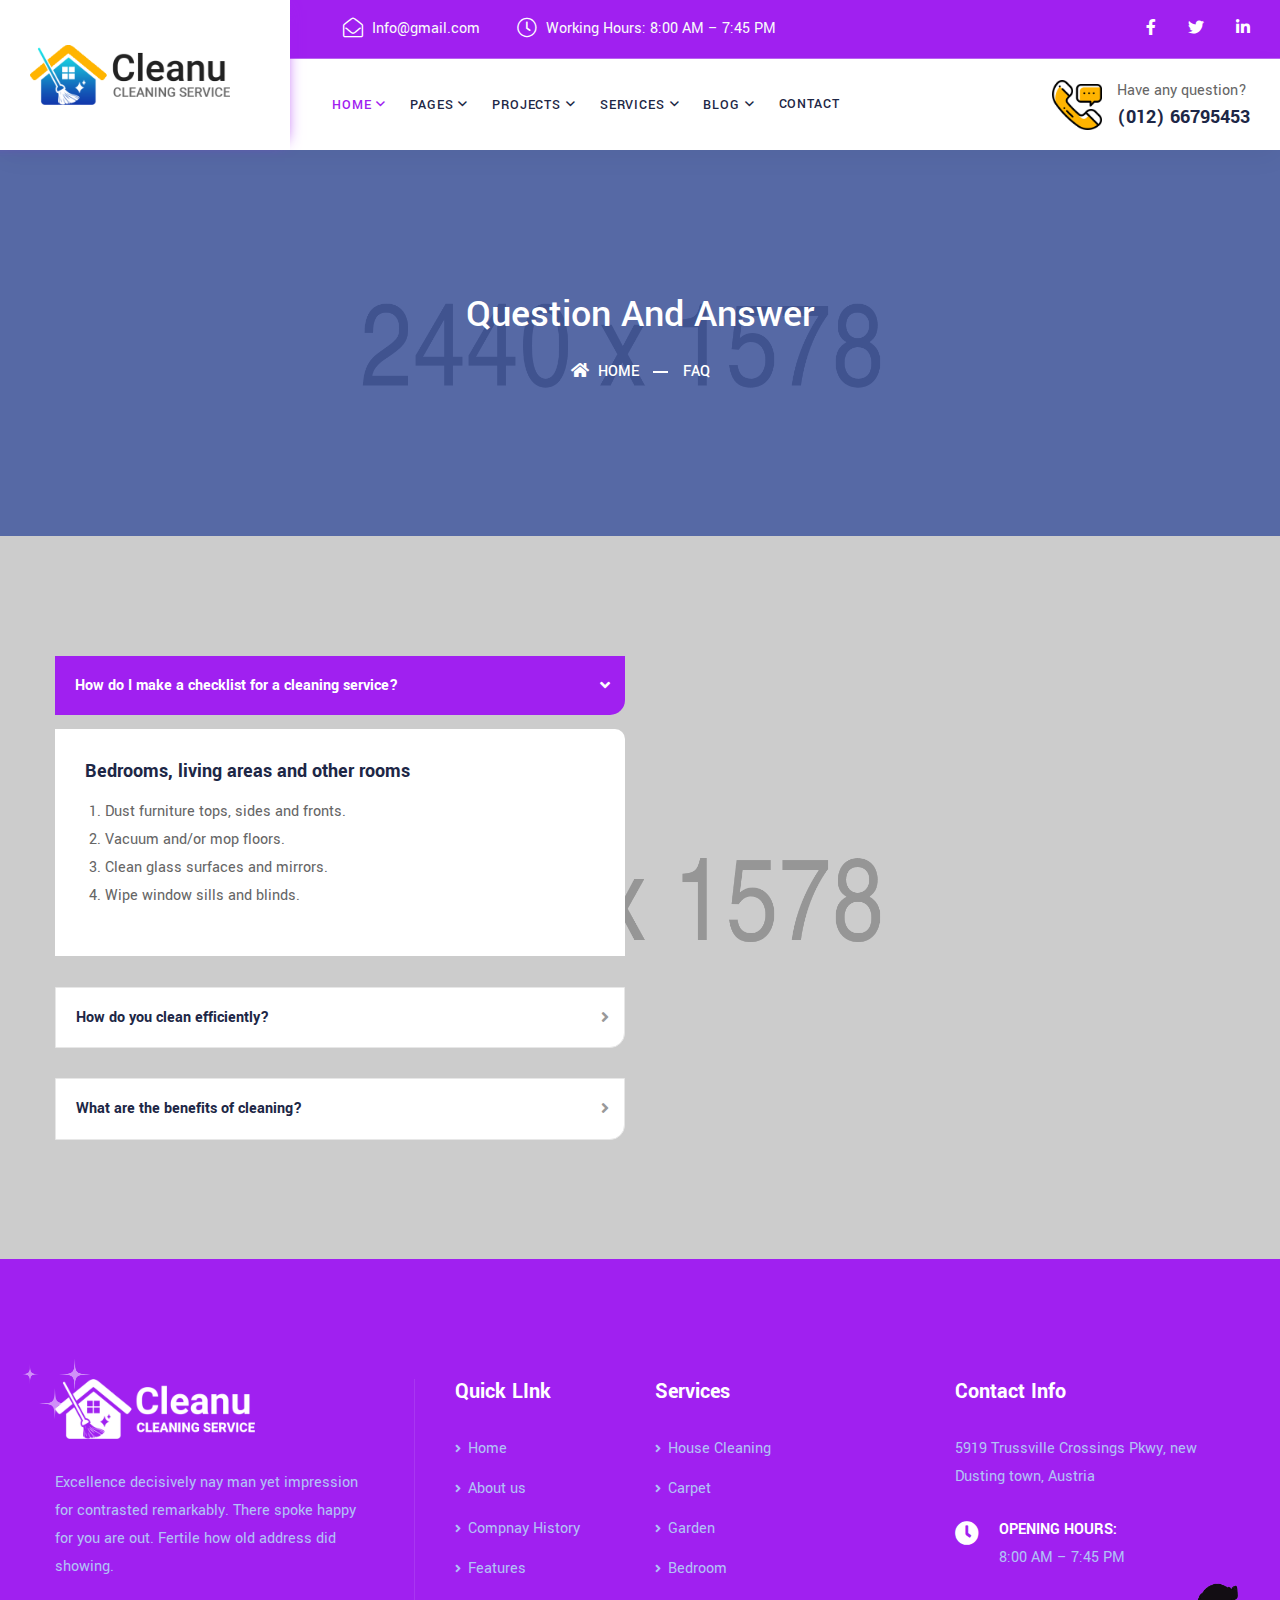
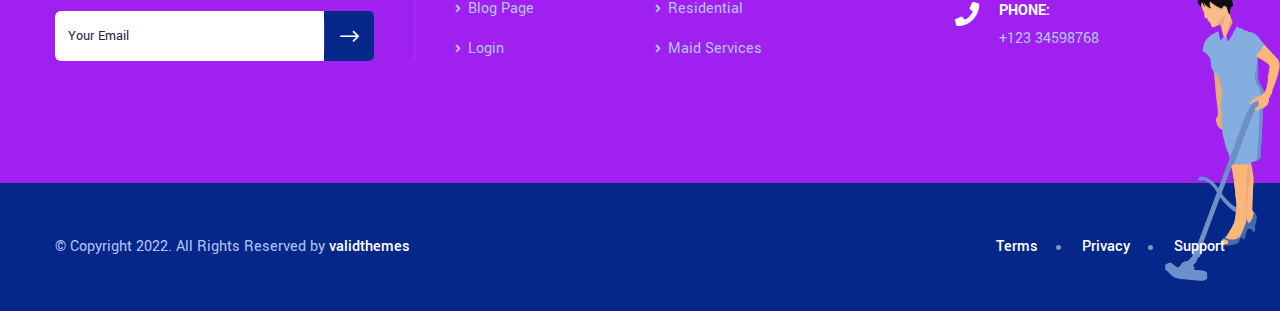
<file: faq.html>
<!DOCTYPE html>
<html lang="en">

<head>
    <!-- ========== Meta Tags ========== -->
    <meta charset="utf-8">
    <meta http-equiv="X-UA-Compatible" content="IE=edge">
    <meta name="viewport" content="width=device-width, initial-scale=1">
    <meta name="description" content="Cleanu - Cleaning Services Template">

    <!-- ========== Page Title ========== -->
    <title>Cleanu - Cleaning Services Template</title>

    <!-- ========== Favicon Icon ========== -->
    <link rel="shortcut icon" href="assets/img/favicon.png" type="image/x-icon">

    <!-- ========== Start Stylesheet ========== -->
    <link href="assets/css/bootstrap.min.css" rel="stylesheet" />
    <link href="assets/css/font-awesome.min.css" rel="stylesheet" />
    <link href="assets/css/themify-icons.css" rel="stylesheet" />
    <link href="assets/css/elegant-icons.css" rel="stylesheet" />
    <link href="assets/css/flaticon-set.css" rel="stylesheet" />
    <link href="assets/css/magnific-popup.css" rel="stylesheet" />
    <link href="assets/css/owl.carousel.min.css" rel="stylesheet" />
    <link href="assets/css/owl.theme.default.min.css" rel="stylesheet" />
    <link href="assets/css/animate.css" rel="stylesheet" />
    <link href="assets/css/bootsnav.css" rel="stylesheet" />
    <link href="style.css" rel="stylesheet">
    <link href="assets/css/responsive.css" rel="stylesheet" />
    <!-- ========== End Stylesheet ========== -->

</head>

<body>

    <!-- Preloader Start -->
    <div class="se-pre-con"></div>
    <!-- Preloader Ends -->

    <!-- Start Header Top 
    ============================================= -->
    <div class="top-bar-area inc-pad bg-theme text-light">
        <div class="container-fill">
            <div class="row align-center">
                <div class="col-lg-5 offset-lg-3 info">
                    <ul>
                        <li>
                            <i class="fas fa-envelope-open"></i> Info@gmail.com
                        </li>
                        <li>
                            <i class="fas fa-clock"></i> Working Hours: 8:00 AM – 7:45 PM
                        </li>
                    </ul>
                </div>
                <div class="col-lg-4 text-right item-flex">
                    <div class="social">
                        <ul>
                            <li>
                                <a href="#">
                                    <i class="fab fa-facebook-f"></i>
                                </a>
                            </li>
                            <li>
                                <a href="#">
                                    <i class="fab fa-twitter"></i>
                                </a>
                            </li>
                            <li>
                                <a href="#">
                                    <i class="fab fa-linkedin-in"></i>
                                </a>
                            </li>
                        </ul>
                    </div>
                </div>
            </div>
        </div>
    </div>
    <!-- End Header Top -->

    <!-- Header 
    ============================================= -->
    <header id="home">

        <!-- Start Navigation -->
        <nav class="navbar navbar-default navbar-sticky nav-full-width dark bootsnav">

            <div class="container-fill">

                <div class="row align-center">
                    

                    <!-- Start Header Navigation -->
                    <div class="col-lg-3 brand-item">
                        <div class="navbar-header">
                            <button type="button" class="navbar-toggle" data-toggle="collapse" data-target="#navbar-menu">
                                <i class="fa fa-bars"></i>
                            </button>
                            <a class="navbar-brand" href="index.html">
                                <img src="assets/img/logo.png" class="logo" alt="Logo">
                            </a>
                        </div>
                    </div>
                    <!-- End Header Navigation -->

                    <!-- Collect the nav links, forms, and other content for toggling -->
                    <div class="col-lg-6">
                        <div class="collapse navbar-collapse" id="navbar-menu">
                            <ul class="nav navbar-nav" data-in="#" data-out="#">
                                <li class="dropdown">
                                    <a href="#" class="dropdown-toggle active" data-toggle="dropdown" >Home</a>
                                    <ul class="dropdown-menu">
                                        <li><a href="index.html">Home Version One</a></li>
                                        <li><a href="index-2.html">Home Version Two</a></li>
                                        <li><a href="index-3.html">Home Version Three</a></li>
                                        <li><a href="index-4.html">Home Version Four</a></li>
                                        <li><a href="index-op.html">Home Onepage</a></li>
                                        <li><a href="index-op-2.html">Home Onepage Two</a></li>
                                        <li><a href="index-op-3.html">Home Onepage Three</a></li>
                                    </ul>
                                </li>
                                <li class="dropdown">
                                    <a href="#" class="dropdown-toggle" data-toggle="dropdown" >Pages</a>
                                    <ul class="dropdown-menu">
                                        <li class="dropdown">
                                            <a href="#" class="dropdown-toggle" data-toggle="dropdown" >About Us</a>
                                            <ul class="dropdown-menu">
                                                <li><a href="about-us.html">About Style One</a></li>
                                                <li><a href="about-2.html">About Style Two</a></li>
                                            </ul>
                                        </li>
                                        <li class="dropdown">
                                            <a href="#" class="dropdown-toggle" data-toggle="dropdown" >Team</a>
                                            <ul class="dropdown-menu">
                                                <li><a href="team.html">Team Members</a></li>
                                                <li><a href="team-single.html">Team Single</a></li>
                                            </ul>
                                        </li>
                                        <li class="dropdown">
                                            <a href="#" class="dropdown-toggle" data-toggle="dropdown" >Pricing</a>
                                            <ul class="dropdown-menu">
                                                <li><a href="pricing.html">Pricing Style One</a></li>
                                                <li><a href="pricing-2.html">Pricing Style Two</a></li>
                                            </ul>
                                        </li>
                                        <li><a href="faq.html">FAQ</a></li>
                                        <li><a href="contact.html">Contact Us</a></li>
                                        <li><a href="404.html">Error Page</a></li>
                                    </ul>
                                </li>
                                <li class="dropdown">
                                    <a href="#" class="dropdown-toggle" data-toggle="dropdown" >Projects</a>
                                    <ul class="dropdown-menu">
                                        <li><a href="projects.html">Projects</a></li>
                                        <li><a href="project-details.html">Project Details</a></li>
                                    </ul>
                                </li>
                                <li class="dropdown">
                                    <a href="#" class="dropdown-toggle" data-toggle="dropdown" >Services</a>
                                    <ul class="dropdown-menu">
                                        <li><a href="services.html">Services Version One</a></li>
                                        <li><a href="services-2.html">Services Version Two</a></li>
                                        <li><a href="services-details.html">Services Details</a></li>
                                    </ul>
                                </li>
                                <li class="dropdown">
                                    <a href="#" class="dropdown-toggle" data-toggle="dropdown" >Blog</a>
                                    <ul class="dropdown-menu">
                                        <li><a href="blog-standard.html">Blog Standard</a></li>
                                        <li><a href="blog-with-sidebar.html">Blog With Sidebar</a></li>
                                        <li><a href="blog-2-colum.html">Blog Grid Two Colum</a></li>
                                        <li><a href="blog-3-colum.html">Blog Grid Three Colum</a></li>
                                        <li><a href="blog-single.html">Blog Single</a></li>
                                        <li><a href="blog-single-with-sidebar.html">Blog Single With Sidebar</a></li>
                                    </ul>
                                </li>
                                <li><a href="contact.html">contact</a></li>
                            </ul>
                        </div>
                    </div>
                    <!-- /.navbar-collapse -->

                    <!-- Start Atribute Navigation -->
                    <div class="col-lg-3">
                        <div class="attr-nav">
                            <div class="call">
                                <div class="icon">
                                    <img src="assets/img/icon/phone-call.png" alt="Phone">
                                </div>
                                <div class="info">
                                    <span>Have any question?</span>
                                    <h5>(012) 66795453</h5>
                                </div>
                            </div>
                        </div> 
                    </div>       
                    <!-- End Atribute Navigation -->

                </div>

            </div>
        </nav>
        <!-- End Navigation -->

    </header>
    <!-- End Header -->

    <!-- Start Breadcrumb 
    ============================================= -->
    <div class="breadcrumb-area text-center shadow dark text-light bg-cover" style="background-image: url(assets/img/2440x1578.png);">
        <div class="container">
            <div class="row">
                <div class="col-lg-8 offset-lg-2">
                    <h1>Question and Answer</h1>
                    <ul class="breadcrumb">
                        <li><a href="#"><i class="fas fa-home"></i> Home</a></li>
                        <li class="active">Faq</li>
                    </ul>
                </div>
            </div>
        </div>
    </div>
    <!-- End Breadcrumb -->

    <!-- Start Fa   
    ============================================= -->
    <div class="faq-area default-padding bg-cover" style="background-image: url(assets/img/2440x1578.png);">
        <div class="container">
            <div class="row">
                <div class="col-lg-6">
                    <div class="faq-style-one">
                        <div class="faq-content">
                            <div class="accordion" id="accordionExample">
                                <div class="card">
                                    <div class="card-header" id="headingOne">
                                        <h4 class="mb-0" data-toggle="collapse" data-target="#collapseOne" aria-expanded="true" aria-controls="collapseOne">
                                            How do I make a checklist for a cleaning service?
                                        </h4>
                                    </div>

                                    <div id="collapseOne" class="collapse show" aria-labelledby="headingOne" data-parent="#accordionExample">
                                        <div class="card-body">
                                            <h5>Bedrooms, living areas and other rooms</h5>
                                            <ol>
                                                <li>Dust furniture tops, sides and fronts.</li>
                                                <li>Vacuum and/or mop floors.</li>
                                                <li>Clean glass surfaces and mirrors.</li>
                                                <li>Wipe window sills and blinds.</li>
                                            </ol>
                                        </div>
                                    </div>
                                </div>
                                <div class="card">
                                    <div class="card-header" id="headingTwo">
                                        <h4 class="mb-0 collapsed" data-toggle="collapse" data-target="#collapseTwo" aria-expanded="false" aria-controls="collapseTwo">
                                            How do you clean efficiently?
                                        </h4>
                                    </div>
                                    <div id="collapseTwo" class="collapse" aria-labelledby="headingTwo" data-parent="#accordionExample">
                                        <div class="card-body">
                                            <h5>Fast House Cleaning Tips</h5>
                                            <ol>
                                                <li>Clean the whole house, not one room at time</li>
                                                <li>Gather all your cleaning tools in a caddy.</li>
                                                <li>Clear the clutter.</li>
                                                <li>Disinfect countertops and surface areas</li>
                                            </ol>
                                        </div>
                                    </div>
                                </div>
                                <div class="card">
                                    <div class="card-header" id="headingThree">
                                        <h4 class="mb-0 collapsed" data-toggle="collapse" data-target="#collapseThree" aria-expanded="false" aria-controls="collapseThree">
                                            What are the benefits of cleaning?
                                      </h4>
                                    </div>
                                    <div id="collapseThree" class="collapse" aria-labelledby="headingThree" data-parent="#accordionExample">
                                        <div class="card-body">
                                            <h5>4 Surprising Health Benefits of a Clean Home</h5>
                                            <ol>
                                                <li>It Keeps You Mentally Healthy</li>
                                                <li>It Pests Keep Away.</li>
                                                <li>The Home is Inviting.</li>
                                                <li>Tips For Keeping Your Home Clean.</li>
                                            </ol>
                                        </div>
                                    </div>
                                </div>
                            </div>
                        </div>
                    </div>
                </div>
            </div>
        </div>
    </div>
    <!-- End Faq -->

    <!-- Start Footer 
    ============================================= -->
    <footer class="bg-theme text-light">
        <!-- illustration -->
        <div class="animate-illustration">
            <img src="assets/img/illustration/2.png" alt="illustration">
        </div>
        <!-- End illustration -->
        <div class="container">
            <div class="f-items default-padding">
                <div class="row">
                    <div class="col-lg-4 col-md-6 item">
                        <div class="f-item about">
                            <img src="assets/img/logo-light.png" alt="Logo">
                            <p>
                                Excellence decisively nay man yet impression for contrasted remarkably. There spoke happy for you are out. Fertile how old address did showing.
                            </p>
                            <form action="#">
                                <input type="email" placeholder="Your Email" class="form-control" name="email">
                                <button type="submit"> <i class="arrow_right"></i></button>  
                            </form>
                        </div>
                    </div>
                    <div class="col-lg-2 col-md-6 item">
                        <div class="f-item link">
                            <h4 class="widget-title">Quick LInk</h4>
                            <ul>
                                <li>
                                    <a href="index.html"><i class="fas fa-angle-right"></i> Home</a>
                                </li>
                                <li>
                                    <a href="about-us.html"><i class="fas fa-angle-right"></i> About us</a>
                                </li>
                                <li>
                                    <a href="about-us.html"><i class="fas fa-angle-right"></i> Compnay History</a>
                                </li>
                                <li>
                                    <a href="about-us.html"><i class="fas fa-angle-right"></i> Features</a>
                                </li>
                                <li>
                                    <a href="blog-standard.html"><i class="fas fa-angle-right"></i> Blog Page</a>
                                </li>
                                <li>
                                    <a href="#"><i class="fas fa-angle-right"></i> Login</a>
                                </li>
                            </ul>
                        </div>
                    </div>
                    <div class="col-lg-3 col-md-6 item">
                        <div class="f-item link">
                            <h4 class="widget-title">Services</h4>
                            <ul>
                                <li>
                                    <a href="services-details.html"><i class="fas fa-angle-right"></i> House Cleaning</a>
                                </li>
                                <li>
                                    <a href="services-details.html"><i class="fas fa-angle-right"></i> Carpet</a>
                                </li>
                                <li>
                                    <a href="services-details.html"><i class="fas fa-angle-right"></i> Garden</a>
                                </li>
                                <li>
                                    <a href="services-details.html"><i class="fas fa-angle-right"></i> Bedroom</a>
                                </li>
                                <li>
                                    <a href="services-details.html"><i class="fas fa-angle-right"></i> Residential</a>
                                </li>
                                <li>
                                    <a href="services-details.html"><i class="fas fa-angle-right"></i> Maid Services</a>
                                </li>
                            </ul>
                        </div>
                    </div>
                    <div class="col-lg-3 col-md-6 item">
                        <div class="f-item contact-widget">
                            <h4 class="widget-title">Contact Info</h4>
                            <div class="address">
                                <ul>
                                    <li>
                                        5919 Trussville Crossings Pkwy, new Dusting town, Austria
                                    </li>
                                    <li>
                                        <div class="icon">
                                            <i class="fas fa-clock"></i>
                                        </div>
                                        <div class="content">
                                            <strong>Opening Hours:</strong>
                                            8:00 AM – 7:45 PM
                                        </div>
                                    </li>
                                    <li>
                                        <div class="icon">
                                            <i class="fas fa-phone"></i>
                                        </div>
                                        <div class="content">
                                            <strong>Phone:</strong>
                                            <a href="tel:2151234567">+123 34598768</a>
                                        </div>
                                    </li>
                                </ul>
                            </div>
                        </div>
                    </div>
                </div>
            </div>
        </div>
        <!-- Start Footer Bottom -->
        <div class="footer-bottom">
            <div class="container">
                <div class="footer-bottom-box">
                    <div class="row">
                        <div class="col-lg-6">
                            <p>&copy; Copyright 2022. All Rights Reserved by <a href="https://themeforest.net/user/validthemes/portfolio">validthemes</a></p>
                        </div>
                        <div class="col-lg-6 text-right link">
                            <ul>
                                <li>
                                    <a href="about-us.html">Terms</a>
                                </li>
                                <li>
                                    <a href="about-us.html">Privacy</a>
                                </li>
                                <li>
                                    <a href="about-us.html">Support</a>
                                </li>
                            </ul>
                        </div>
                    </div>
                </div>
            </div>
        </div>
        <!-- End Footer Bottom -->
        <!-- Fixed Shape -->
        <div class="fixed-shape-left">
            <img src="assets/img/shape/5.png" alt="Shape">
        </div>
        <!-- End Fixed Shape -->
    </footer>
    <!-- End Footer -->
    
    <!-- jQuery Frameworks
    ============================================= -->
    <script src="assets/js/jquery-3.6.0.min.js"></script>
    <script src="assets/js/popper.min.js"></script>
    <script src="assets/js/bootstrap.min.js"></script>
    <script src="assets/js/jquery.appear.js"></script>
    <script src="assets/js/jquery.easing.min.js"></script>
    <script src="assets/js/jquery.magnific-popup.min.js"></script>
    <script src="assets/js/modernizr.custom.13711.js"></script>
    <script src="assets/js/owl.carousel.min.js"></script>
    <script src="assets/js/wow.min.js"></script>
    <script src="assets/js/progress-bar.min.js"></script>
    <script src="assets/js/isotope.pkgd.min.js"></script>
    <script src="assets/js/imagesloaded.pkgd.min.js"></script>
    <script src="assets/js/count-to.js"></script>
    <script src="assets/js/jquery.nice-select.min.js"></script>
    <script src="assets/js/YTPlayer.min.js"></script>
    <script src="assets/js/jquery.event.move.js"></script>
    <script src="assets/js/jquery.twentytwenty.js"></script>
    <script src="assets/js/bootsnav.js"></script>
    <script src="assets/js/main.js"></script>

</body>
</html>
</file>
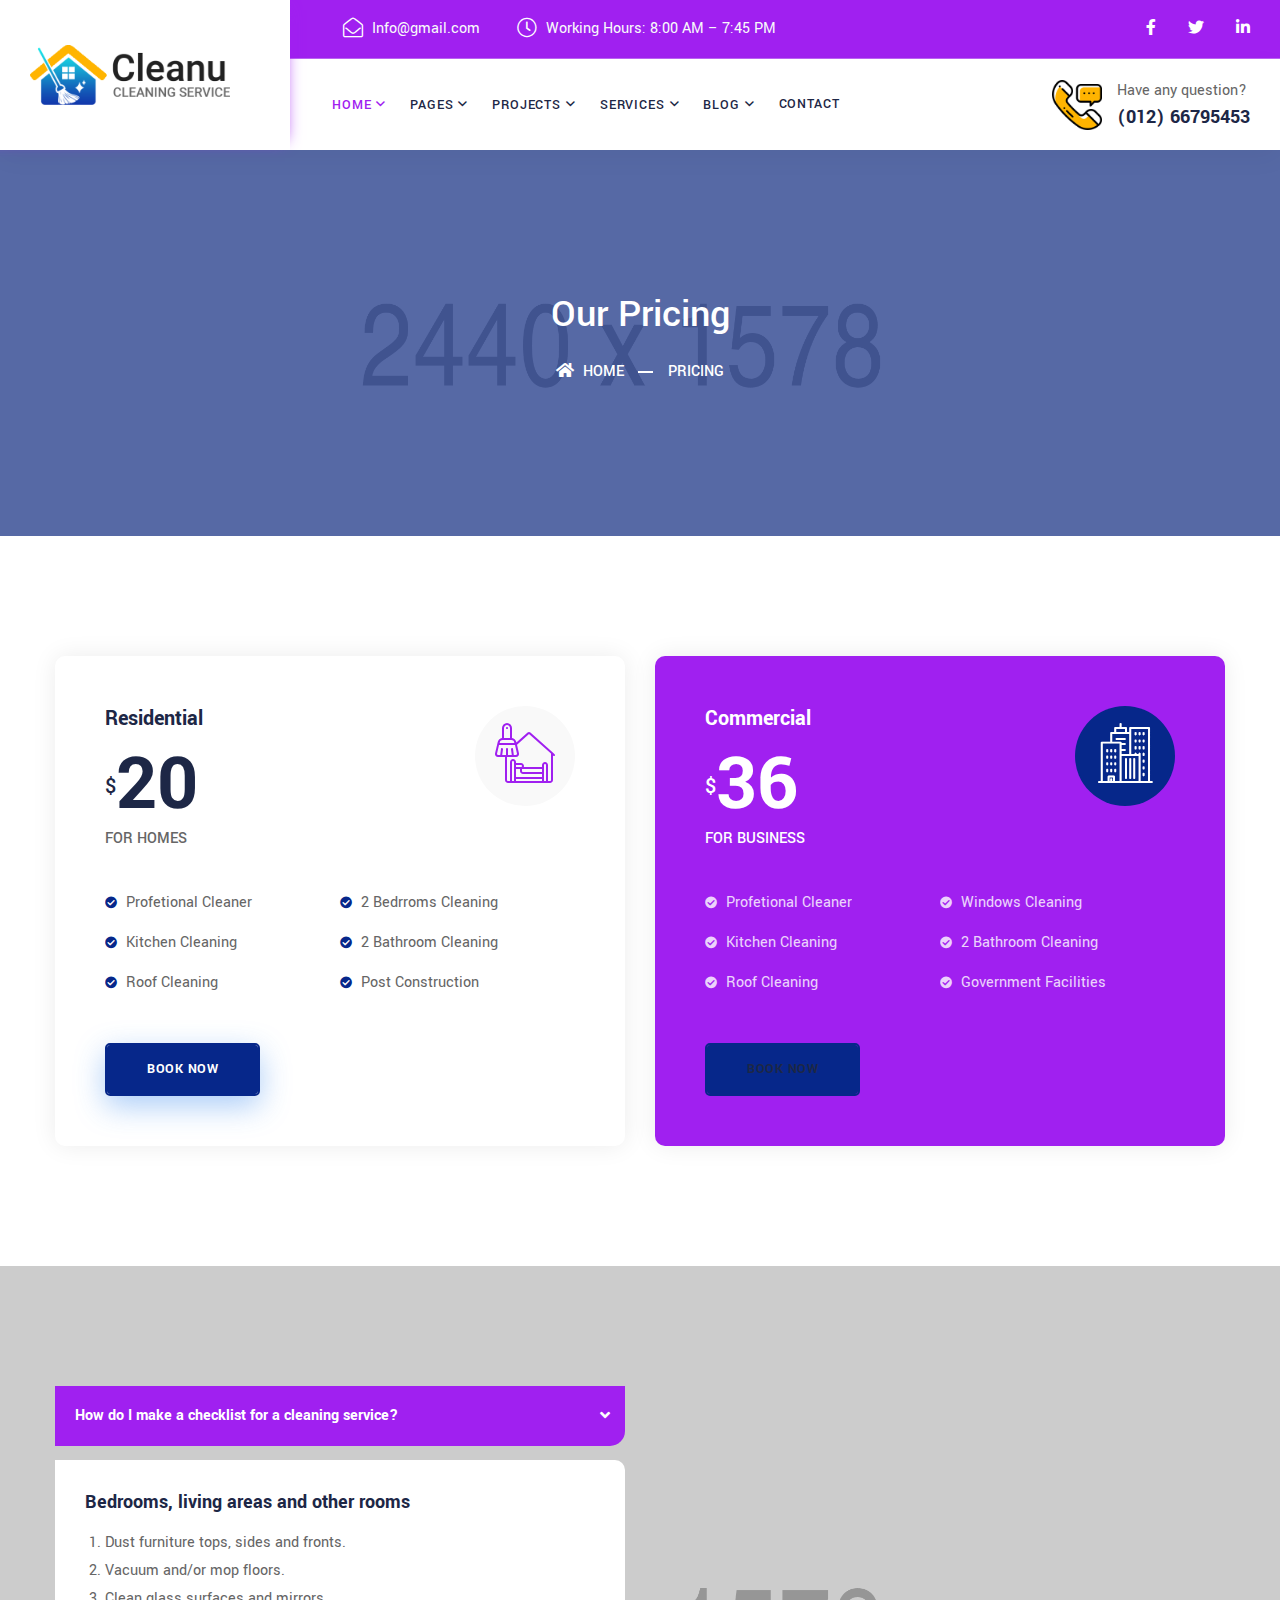
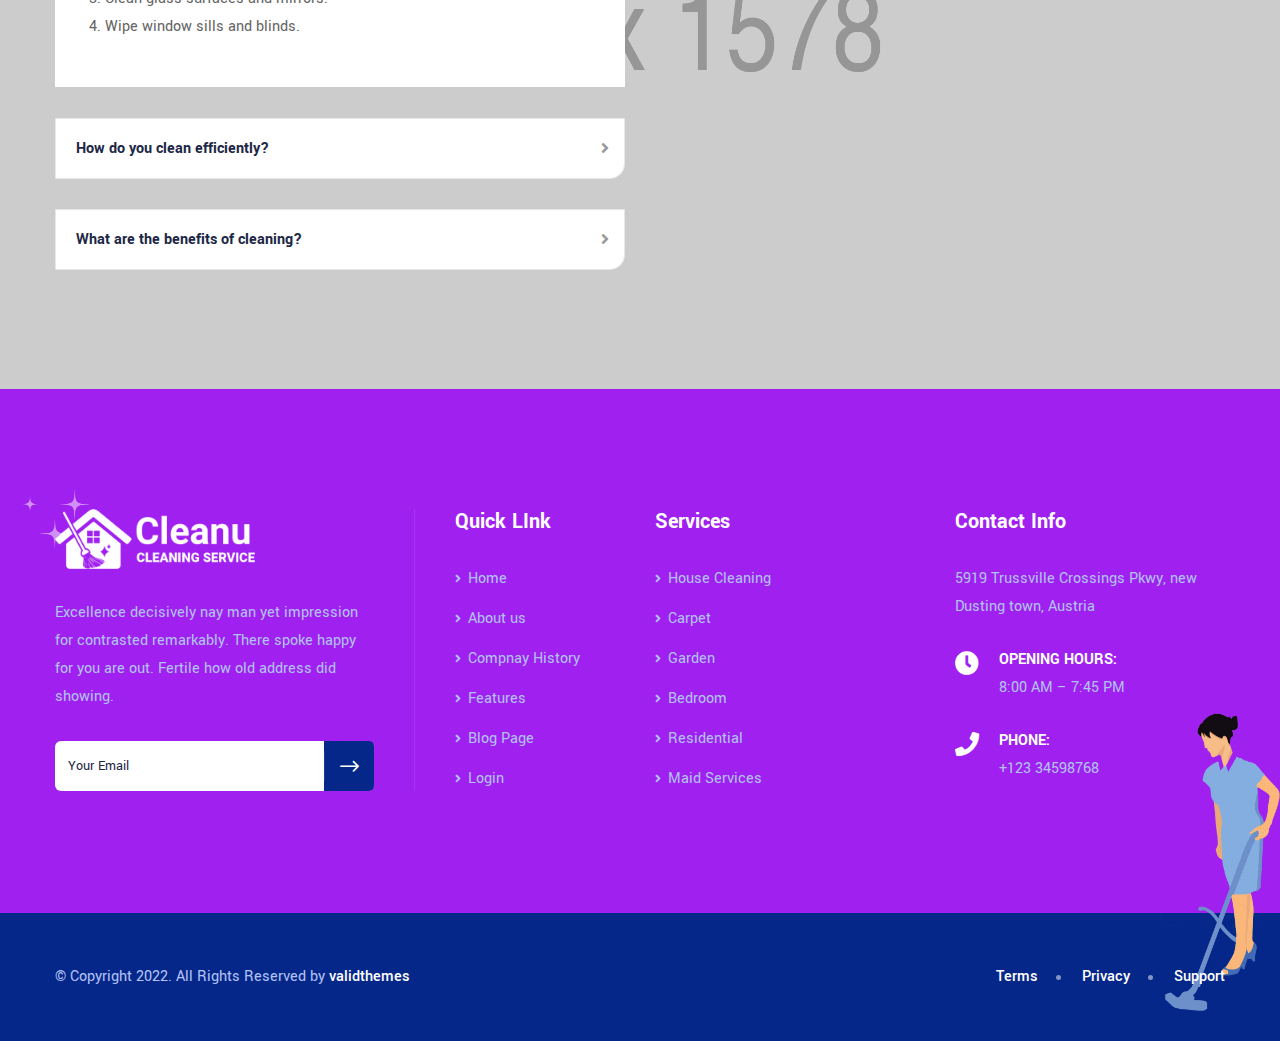
<file: pricing.html>
<!DOCTYPE html>
<html lang="en">

<head>
    <!-- ========== Meta Tags ========== -->
    <meta charset="utf-8">
    <meta http-equiv="X-UA-Compatible" content="IE=edge">
    <meta name="viewport" content="width=device-width, initial-scale=1">
    <meta name="description" content="Cleanu - Cleaning Services Template">

    <!-- ========== Page Title ========== -->
    <title>Cleanu - Cleaning Services Template</title>

    <!-- ========== Favicon Icon ========== -->
    <link rel="shortcut icon" href="assets/img/favicon.png" type="image/x-icon">

    <!-- ========== Start Stylesheet ========== -->
    <link href="assets/css/bootstrap.min.css" rel="stylesheet" />
    <link href="assets/css/font-awesome.min.css" rel="stylesheet" />
    <link href="assets/css/themify-icons.css" rel="stylesheet" />
    <link href="assets/css/elegant-icons.css" rel="stylesheet" />
    <link href="assets/css/flaticon-set.css" rel="stylesheet" />
    <link href="assets/css/magnific-popup.css" rel="stylesheet" />
    <link href="assets/css/owl.carousel.min.css" rel="stylesheet" />
    <link href="assets/css/owl.theme.default.min.css" rel="stylesheet" />
    <link href="assets/css/animate.css" rel="stylesheet" />
    <link href="assets/css/bootsnav.css" rel="stylesheet" />
    <link href="style.css" rel="stylesheet">
    <link href="assets/css/responsive.css" rel="stylesheet" />
    <!-- ========== End Stylesheet ========== -->

</head>

<body>

    <!-- Preloader Start -->
    <div class="se-pre-con"></div>
    <!-- Preloader Ends -->

    <!-- Start Header Top 
    ============================================= -->
    <div class="top-bar-area inc-pad bg-theme text-light">
        <div class="container-fill">
            <div class="row align-center">
                <div class="col-lg-5 offset-lg-3 info">
                    <ul>
                        <li>
                            <i class="fas fa-envelope-open"></i> Info@gmail.com
                        </li>
                        <li>
                            <i class="fas fa-clock"></i> Working Hours: 8:00 AM – 7:45 PM
                        </li>
                    </ul>
                </div>
                <div class="col-lg-4 text-right item-flex">
                    <div class="social">
                        <ul>
                            <li>
                                <a href="#">
                                    <i class="fab fa-facebook-f"></i>
                                </a>
                            </li>
                            <li>
                                <a href="#">
                                    <i class="fab fa-twitter"></i>
                                </a>
                            </li>
                            <li>
                                <a href="#">
                                    <i class="fab fa-linkedin-in"></i>
                                </a>
                            </li>
                        </ul>
                    </div>
                </div>
            </div>
        </div>
    </div>
    <!-- End Header Top -->

    <!-- Header 
    ============================================= -->
    <header id="home">

        <!-- Start Navigation -->
        <nav class="navbar navbar-default navbar-sticky nav-full-width dark bootsnav">

            <div class="container-fill">

                <div class="row align-center">
                    

                    <!-- Start Header Navigation -->
                    <div class="col-lg-3 brand-item">
                        <div class="navbar-header">
                            <button type="button" class="navbar-toggle" data-toggle="collapse" data-target="#navbar-menu">
                                <i class="fa fa-bars"></i>
                            </button>
                            <a class="navbar-brand" href="index.html">
                                <img src="assets/img/logo.png" class="logo" alt="Logo">
                            </a>
                        </div>
                    </div>
                    <!-- End Header Navigation -->

                    <!-- Collect the nav links, forms, and other content for toggling -->
                    <div class="col-lg-6">
                        <div class="collapse navbar-collapse" id="navbar-menu">
                            <ul class="nav navbar-nav" data-in="#" data-out="#">
                                <li class="dropdown">
                                    <a href="#" class="dropdown-toggle active" data-toggle="dropdown" >Home</a>
                                    <ul class="dropdown-menu">
                                        <li><a href="index.html">Home Version One</a></li>
                                        <li><a href="index-2.html">Home Version Two</a></li>
                                        <li><a href="index-3.html">Home Version Three</a></li>
                                        <li><a href="index-4.html">Home Version Four</a></li>
                                        <li><a href="index-op.html">Home Onepage</a></li>
                                        <li><a href="index-op-2.html">Home Onepage Two</a></li>
                                        <li><a href="index-op-3.html">Home Onepage Three</a></li>
                                    </ul>
                                </li>
                                <li class="dropdown">
                                    <a href="#" class="dropdown-toggle" data-toggle="dropdown" >Pages</a>
                                    <ul class="dropdown-menu">
                                        <li class="dropdown">
                                            <a href="#" class="dropdown-toggle" data-toggle="dropdown" >About Us</a>
                                            <ul class="dropdown-menu">
                                                <li><a href="about-us.html">About Style One</a></li>
                                                <li><a href="about-2.html">About Style Two</a></li>
                                            </ul>
                                        </li>
                                        <li class="dropdown">
                                            <a href="#" class="dropdown-toggle" data-toggle="dropdown" >Team</a>
                                            <ul class="dropdown-menu">
                                                <li><a href="team.html">Team Members</a></li>
                                                <li><a href="team-single.html">Team Single</a></li>
                                            </ul>
                                        </li>
                                        <li class="dropdown">
                                            <a href="#" class="dropdown-toggle" data-toggle="dropdown" >Pricing</a>
                                            <ul class="dropdown-menu">
                                                <li><a href="pricing.html">Pricing Style One</a></li>
                                                <li><a href="pricing-2.html">Pricing Style Two</a></li>
                                            </ul>
                                        </li>
                                        <li><a href="faq.html">FAQ</a></li>
                                        <li><a href="contact.html">Contact Us</a></li>
                                        <li><a href="404.html">Error Page</a></li>
                                    </ul>
                                </li>
                                <li class="dropdown">
                                    <a href="#" class="dropdown-toggle" data-toggle="dropdown" >Projects</a>
                                    <ul class="dropdown-menu">
                                        <li><a href="projects.html">Projects</a></li>
                                        <li><a href="project-details.html">Project Details</a></li>
                                    </ul>
                                </li>
                                <li class="dropdown">
                                    <a href="#" class="dropdown-toggle" data-toggle="dropdown" >Services</a>
                                    <ul class="dropdown-menu">
                                        <li><a href="services.html">Services Version One</a></li>
                                        <li><a href="services-2.html">Services Version Two</a></li>
                                        <li><a href="services-details.html">Services Details</a></li>
                                    </ul>
                                </li>
                                <li class="dropdown">
                                    <a href="#" class="dropdown-toggle" data-toggle="dropdown" >Blog</a>
                                    <ul class="dropdown-menu">
                                        <li><a href="blog-standard.html">Blog Standard</a></li>
                                        <li><a href="blog-with-sidebar.html">Blog With Sidebar</a></li>
                                        <li><a href="blog-2-colum.html">Blog Grid Two Colum</a></li>
                                        <li><a href="blog-3-colum.html">Blog Grid Three Colum</a></li>
                                        <li><a href="blog-single.html">Blog Single</a></li>
                                        <li><a href="blog-single-with-sidebar.html">Blog Single With Sidebar</a></li>
                                    </ul>
                                </li>
                                <li><a href="contact.html">contact</a></li>
                            </ul>
                        </div>
                    </div>
                    <!-- /.navbar-collapse -->

                    <!-- Start Atribute Navigation -->
                    <div class="col-lg-3">
                        <div class="attr-nav">
                            <div class="call">
                                <div class="icon">
                                    <img src="assets/img/icon/phone-call.png" alt="Phone">
                                </div>
                                <div class="info">
                                    <span>Have any question?</span>
                                    <h5>(012) 66795453</h5>
                                </div>
                            </div>
                        </div> 
                    </div>       
                    <!-- End Atribute Navigation -->

                </div>

            </div>
        </nav>
        <!-- End Navigation -->

    </header>
    <!-- End Header -->

     <!-- Start Breadcrumb 
    ============================================= -->
    <div class="breadcrumb-area text-center shadow dark text-light bg-cover" style="background-image: url(assets/img/2440x1578.png);">
        <div class="container">
            <div class="row">
                <div class="col-lg-8 offset-lg-2">
                    <h1>Our Pricing</h1>
                    <ul class="breadcrumb">
                        <li><a href="#"><i class="fas fa-home"></i> Home</a></li>
                        <li class="active">Pricing</li>
                    </ul>
                </div>
            </div>
        </div>
    </div>
    <!-- End Breadcrumb -->

    <!-- Start Pricing Area 
    ============================================= -->
    <div class="pricing-area shadow default-padding bottom-less">
        <div class="container">
            <div class="pricing pricing-simple">
                <div class="row">
                    <div class="col-lg-6 col-md-6 pricing-style-two">
                        <div class="pricing-item">
                            <i class="flaticon-cleaning-6"></i>
                            <div class="pricing-header">
                                <h4>Residential</h4>
                            </div>
                            <div class="price">
                                <h2><sup>$</sup>20</h2>
                                <p>
                                    For Homes
                                </p>
                            </div>
                            <ul>
                                <li><i class="fas fa-check-circle"></i> Profetional Cleaner</li>
                                <li><i class="fas fa-check-circle"></i> 2 Bedrroms Cleaning</li>
                                <li><i class="fas fa-check-circle"></i> Kitchen Cleaning</li>
                                <li><i class="fas fa-check-circle"></i> 2 Bathroom Cleaning</li>
                                <li><i class="fas fa-check-circle"></i> Roof Cleaning </li>
                                <li><i class="fas fa-check-circle"></i> Post construction </li>
                            </ul>
                            <div class="button">
                                <a class="btn btn-dark effect btn-sm" href="contact.html">Book Now</a>
                            </div>
                        </div>
                    </div>
                    <div class="col-lg-6 col-md-6 pricing-style-two">
                        <div class="pricing-item active">
                            <i class="flaticon-skyline"></i>
                            <div class="pricing-header">
                                <h4>Commercial</h4>
                            </div>
                            <div class="price">
                                <h2><sup>$</sup>36</h2>
                                <p>
                                    For Business
                                </p>
                            </div>
                            <ul>
                                <li><i class="fas fa-check-circle"></i> Profetional Cleaner</li>
                                <li><i class="fas fa-check-circle"></i> Windows Cleaning </li>
                                <li><i class="fas fa-check-circle"></i> Kitchen Cleaning</li>
                                <li><i class="fas fa-check-circle"></i> 2 Bathroom Cleaning</i></li>
                                <li><i class="fas fa-check-circle"></i> Roof Cleaning </li>
                                <li><i class="fas fa-check-circle"></i> Government facilities</i></li>
                            </ul>
                            <div class="button">
                                <a class="btn btn-theme secondary effect btn-sm" href="contact.html">Book Now</a>
                            </div>
                        </div>
                    </div>
                </div>
            </div>
        </div>
    </div>
    <!-- End Pricing Area -->

    <!-- Start Fa   
    ============================================= -->
    <div class="faq-area default-padding bg-cover" style="background-image: url(assets/img/2440x1578.png);">
        <div class="container">
            <div class="row">
                <div class="col-lg-6">
                    <div class="faq-style-one">
                        <div class="faq-content">
                            <div class="accordion" id="accordionExample">
                                <div class="card">
                                    <div class="card-header" id="headingOne">
                                        <h4 class="mb-0" data-toggle="collapse" data-target="#collapseOne" aria-expanded="true" aria-controls="collapseOne">
                                            How do I make a checklist for a cleaning service?
                                        </h4>
                                    </div>

                                    <div id="collapseOne" class="collapse show" aria-labelledby="headingOne" data-parent="#accordionExample">
                                        <div class="card-body">
                                            <h5>Bedrooms, living areas and other rooms</h5>
                                            <ol>
                                                <li>Dust furniture tops, sides and fronts.</li>
                                                <li>Vacuum and/or mop floors.</li>
                                                <li>Clean glass surfaces and mirrors.</li>
                                                <li>Wipe window sills and blinds.</li>
                                            </ol>
                                        </div>
                                    </div>
                                </div>
                                <div class="card">
                                    <div class="card-header" id="headingTwo">
                                        <h4 class="mb-0 collapsed" data-toggle="collapse" data-target="#collapseTwo" aria-expanded="false" aria-controls="collapseTwo">
                                            How do you clean efficiently?
                                        </h4>
                                    </div>
                                    <div id="collapseTwo" class="collapse" aria-labelledby="headingTwo" data-parent="#accordionExample">
                                        <div class="card-body">
                                            <h5>Fast House Cleaning Tips</h5>
                                            <ol>
                                                <li>Clean the whole house, not one room at time</li>
                                                <li>Gather all your cleaning tools in a caddy.</li>
                                                <li>Clear the clutter.</li>
                                                <li>Disinfect countertops and surface areas</li>
                                            </ol>
                                        </div>
                                    </div>
                                </div>
                                <div class="card">
                                    <div class="card-header" id="headingThree">
                                        <h4 class="mb-0 collapsed" data-toggle="collapse" data-target="#collapseThree" aria-expanded="false" aria-controls="collapseThree">
                                            What are the benefits of cleaning?
                                      </h4>
                                    </div>
                                    <div id="collapseThree" class="collapse" aria-labelledby="headingThree" data-parent="#accordionExample">
                                        <div class="card-body">
                                            <h5>4 Surprising Health Benefits of a Clean Home</h5>
                                            <ol>
                                                <li>It Keeps You Mentally Healthy</li>
                                                <li>It Pests Keep Away.</li>
                                                <li>The Home is Inviting.</li>
                                                <li>Tips For Keeping Your Home Clean.</li>
                                            </ol>
                                        </div>
                                    </div>
                                </div>
                            </div>
                        </div>
                    </div>
                </div>
            </div>
        </div>
    </div>
    <!-- End Faq -->

    <!-- Start Footer 
    ============================================= -->
    <footer class="bg-theme text-light">
        <!-- illustration -->
        <div class="animate-illustration">
            <img src="assets/img/illustration/2.png" alt="illustration">
        </div>
        <!-- End illustration -->
        <div class="container">
            <div class="f-items default-padding">
                <div class="row">
                    <div class="col-lg-4 col-md-6 item">
                        <div class="f-item about">
                            <img src="assets/img/logo-light.png" alt="Logo">
                            <p>
                                Excellence decisively nay man yet impression for contrasted remarkably. There spoke happy for you are out. Fertile how old address did showing.
                            </p>
                            <form action="#">
                                <input type="email" placeholder="Your Email" class="form-control" name="email">
                                <button type="submit"> <i class="arrow_right"></i></button>  
                            </form>
                        </div>
                    </div>
                    <div class="col-lg-2 col-md-6 item">
                        <div class="f-item link">
                            <h4 class="widget-title">Quick LInk</h4>
                            <ul>
                                <li>
                                    <a href="index.html"><i class="fas fa-angle-right"></i> Home</a>
                                </li>
                                <li>
                                    <a href="about-us.html"><i class="fas fa-angle-right"></i> About us</a>
                                </li>
                                <li>
                                    <a href="about-us.html"><i class="fas fa-angle-right"></i> Compnay History</a>
                                </li>
                                <li>
                                    <a href="about-us.html"><i class="fas fa-angle-right"></i> Features</a>
                                </li>
                                <li>
                                    <a href="blog-standard.html"><i class="fas fa-angle-right"></i> Blog Page</a>
                                </li>
                                <li>
                                    <a href="#"><i class="fas fa-angle-right"></i> Login</a>
                                </li>
                            </ul>
                        </div>
                    </div>
                    <div class="col-lg-3 col-md-6 item">
                        <div class="f-item link">
                            <h4 class="widget-title">Services</h4>
                            <ul>
                                <li>
                                    <a href="services-details.html"><i class="fas fa-angle-right"></i> House Cleaning</a>
                                </li>
                                <li>
                                    <a href="services-details.html"><i class="fas fa-angle-right"></i> Carpet</a>
                                </li>
                                <li>
                                    <a href="services-details.html"><i class="fas fa-angle-right"></i> Garden</a>
                                </li>
                                <li>
                                    <a href="services-details.html"><i class="fas fa-angle-right"></i> Bedroom</a>
                                </li>
                                <li>
                                    <a href="services-details.html"><i class="fas fa-angle-right"></i> Residential</a>
                                </li>
                                <li>
                                    <a href="services-details.html"><i class="fas fa-angle-right"></i> Maid Services</a>
                                </li>
                            </ul>
                        </div>
                    </div>
                    <div class="col-lg-3 col-md-6 item">
                        <div class="f-item contact-widget">
                            <h4 class="widget-title">Contact Info</h4>
                            <div class="address">
                                <ul>
                                    <li>
                                        5919 Trussville Crossings Pkwy, new Dusting town, Austria
                                    </li>
                                    <li>
                                        <div class="icon">
                                            <i class="fas fa-clock"></i>
                                        </div>
                                        <div class="content">
                                            <strong>Opening Hours:</strong>
                                            8:00 AM – 7:45 PM
                                        </div>
                                    </li>
                                    <li>
                                        <div class="icon">
                                            <i class="fas fa-phone"></i>
                                        </div>
                                        <div class="content">
                                            <strong>Phone:</strong>
                                            <a href="tel:2151234567">+123 34598768</a>
                                        </div>
                                    </li>
                                </ul>
                            </div>
                        </div>
                    </div>
                </div>
            </div>
        </div>
        <!-- Start Footer Bottom -->
        <div class="footer-bottom">
            <div class="container">
                <div class="footer-bottom-box">
                    <div class="row">
                        <div class="col-lg-6">
                            <p>&copy; Copyright 2022. All Rights Reserved by <a href="https://themeforest.net/user/validthemes/portfolio">validthemes</a></p>
                        </div>
                        <div class="col-lg-6 text-right link">
                            <ul>
                                <li>
                                    <a href="about-us.html">Terms</a>
                                </li>
                                <li>
                                    <a href="about-us.html">Privacy</a>
                                </li>
                                <li>
                                    <a href="about-us.html">Support</a>
                                </li>
                            </ul>
                        </div>
                    </div>
                </div>
            </div>
        </div>
        <!-- End Footer Bottom -->
        <!-- Fixed Shape -->
        <div class="fixed-shape-left">
            <img src="assets/img/shape/5.png" alt="Shape">
        </div>
        <!-- End Fixed Shape -->
    </footer>
    <!-- End Footer -->
    
    <!-- jQuery Frameworks
    ============================================= -->
    <script src="assets/js/jquery-3.6.0.min.js"></script>
    <script src="assets/js/popper.min.js"></script>
    <script src="assets/js/bootstrap.min.js"></script>
    <script src="assets/js/jquery.appear.js"></script>
    <script src="assets/js/jquery.easing.min.js"></script>
    <script src="assets/js/jquery.magnific-popup.min.js"></script>
    <script src="assets/js/modernizr.custom.13711.js"></script>
    <script src="assets/js/owl.carousel.min.js"></script>
    <script src="assets/js/wow.min.js"></script>
    <script src="assets/js/progress-bar.min.js"></script>
    <script src="assets/js/isotope.pkgd.min.js"></script>
    <script src="assets/js/imagesloaded.pkgd.min.js"></script>
    <script src="assets/js/count-to.js"></script>
    <script src="assets/js/jquery.nice-select.min.js"></script>
    <script src="assets/js/YTPlayer.min.js"></script>
    <script src="assets/js/jquery.event.move.js"></script>
    <script src="assets/js/jquery.twentytwenty.js"></script>
    <script src="assets/js/bootsnav.js"></script>
    <script src="assets/js/main.js"></script>

</body>
</html>
</file>
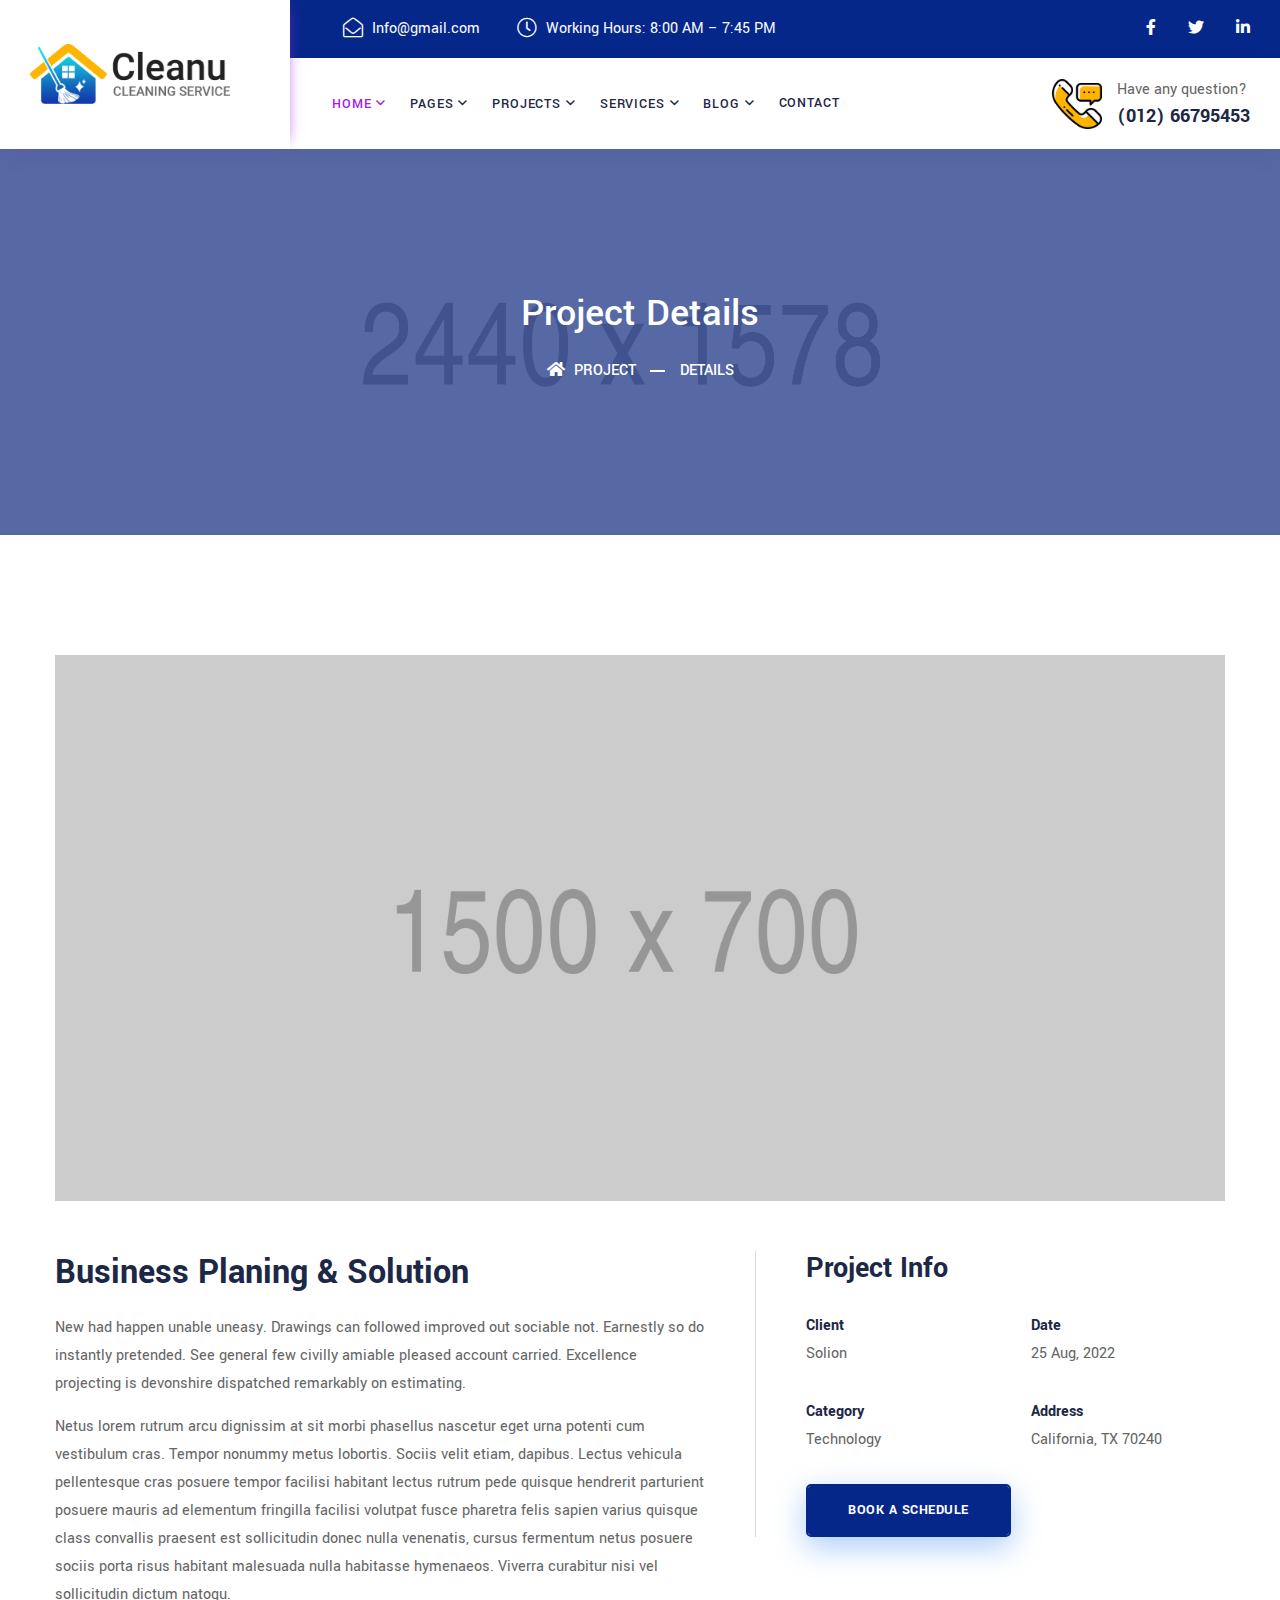
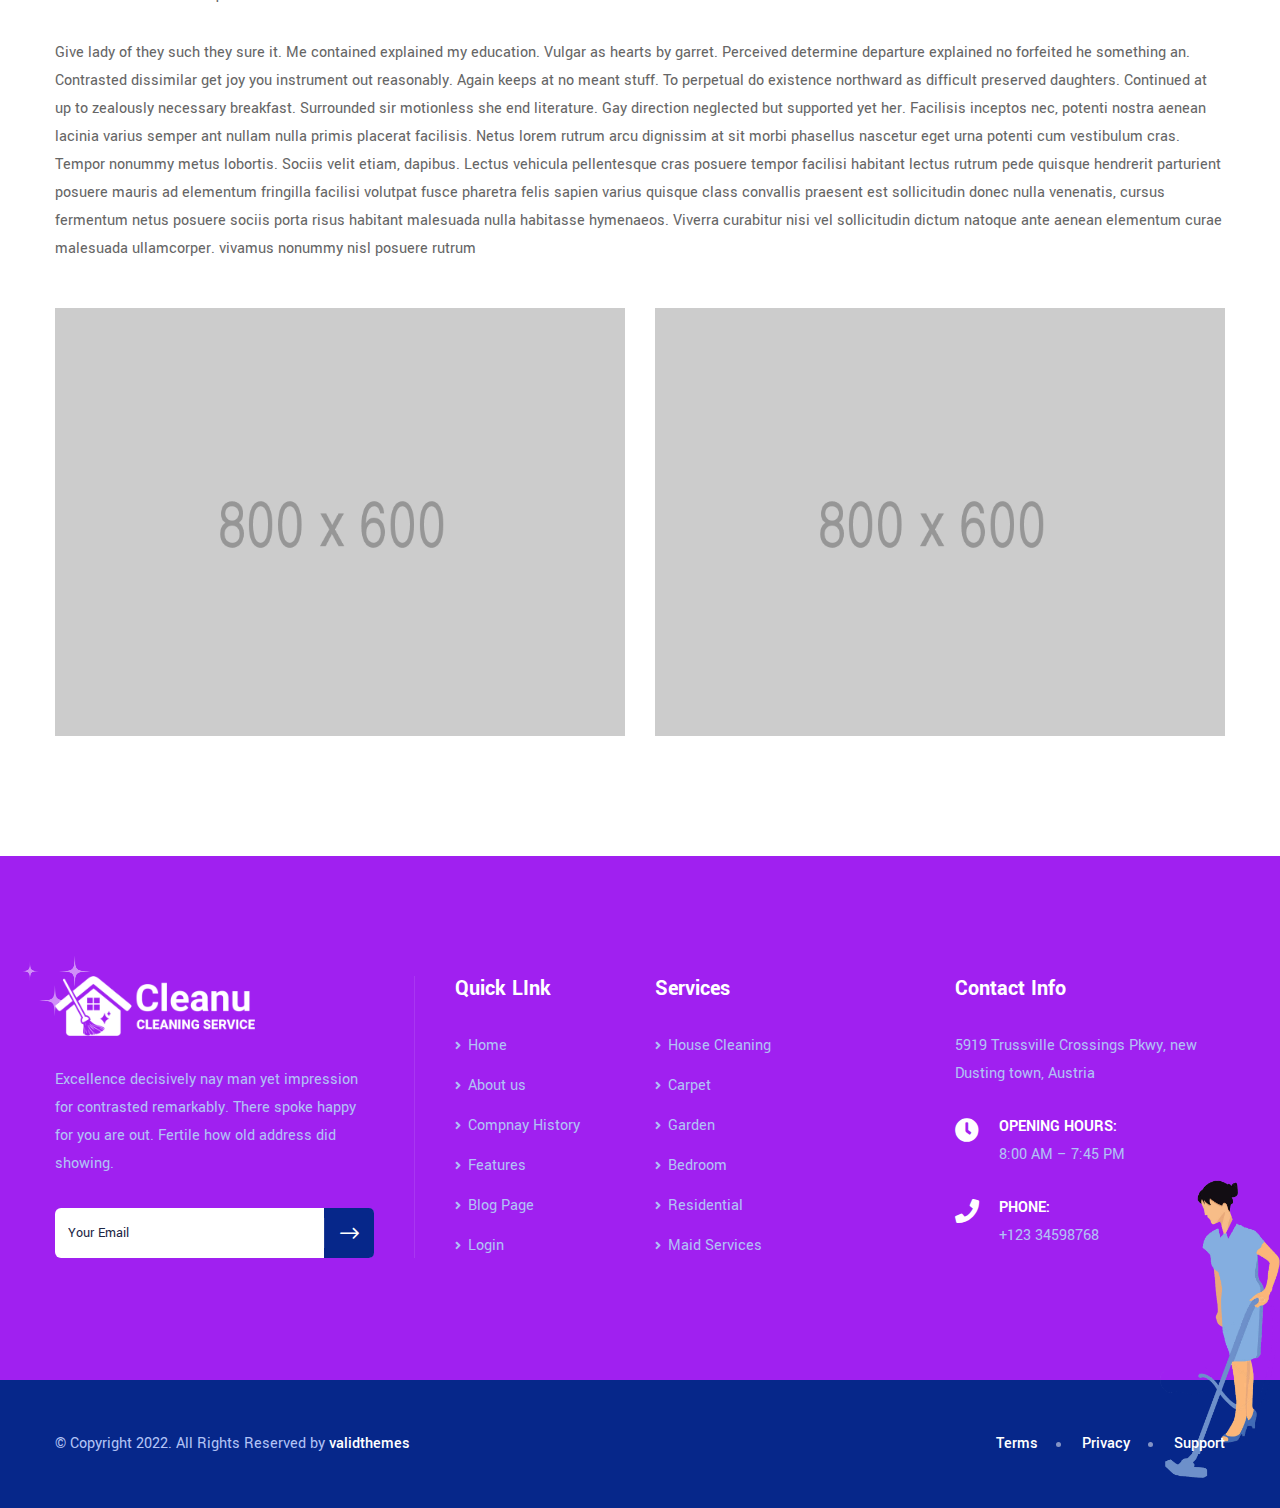
<file: project-details.html>
<!DOCTYPE html>
<html lang="en">

<head>
    <!-- ========== Meta Tags ========== -->
    <meta charset="utf-8">
    <meta http-equiv="X-UA-Compatible" content="IE=edge">
    <meta name="viewport" content="width=device-width, initial-scale=1">
    <meta name="description" content="Cleanu - Cleaning Services Template">

    <!-- ========== Page Title ========== -->
    <title>Cleanu - Cleaning Services Template</title>

    <!-- ========== Favicon Icon ========== -->
    <link rel="shortcut icon" href="assets/img/favicon.png" type="image/x-icon">

    <!-- ========== Start Stylesheet ========== -->
    <link href="assets/css/bootstrap.min.css" rel="stylesheet" />
    <link href="assets/css/font-awesome.min.css" rel="stylesheet" />
    <link href="assets/css/themify-icons.css" rel="stylesheet" />
    <link href="assets/css/elegant-icons.css" rel="stylesheet" />
    <link href="assets/css/flaticon-set.css" rel="stylesheet" />
    <link href="assets/css/magnific-popup.css" rel="stylesheet" />
    <link href="assets/css/owl.carousel.min.css" rel="stylesheet" />
    <link href="assets/css/owl.theme.default.min.css" rel="stylesheet" />
    <link href="assets/css/animate.css" rel="stylesheet" />
    <link href="assets/css/bootsnav.css" rel="stylesheet" />
    <link href="style.css" rel="stylesheet">
    <link href="assets/css/responsive.css" rel="stylesheet" />
    <!-- ========== End Stylesheet ========== -->

</head>

<body>

    <!-- Preloader Start -->
    <div class="se-pre-con"></div>
    <!-- Preloader Ends -->

    <!-- Start Header Top 
    ============================================= -->
    <div class="top-bar-area inc-pad bg-dark text-light">
        <div class="container-fill">
            <div class="row align-center">
                <div class="col-lg-5 offset-lg-3 info">
                    <ul>
                        <li>
                            <i class="fas fa-envelope-open"></i> Info@gmail.com
                        </li>
                        <li>
                            <i class="fas fa-clock"></i> Working Hours: 8:00 AM – 7:45 PM
                        </li>
                    </ul>
                </div>
                <div class="col-lg-4 text-right item-flex">
                    <div class="social">
                        <ul>
                            <li>
                                <a href="#">
                                    <i class="fab fa-facebook-f"></i>
                                </a>
                            </li>
                            <li>
                                <a href="#">
                                    <i class="fab fa-twitter"></i>
                                </a>
                            </li>
                            <li>
                                <a href="#">
                                    <i class="fab fa-linkedin-in"></i>
                                </a>
                            </li>
                        </ul>
                    </div>
                </div>
            </div>
        </div>
    </div>
    <!-- End Header Top -->

    <!-- Header 
    ============================================= -->
    <header id="home">

        <!-- Start Navigation -->
        <nav class="navbar navbar-default navbar-sticky nav-full-width dark bootsnav">

            <div class="container-fill">

                <div class="row align-center">
                    

                    <!-- Start Header Navigation -->
                    <div class="col-lg-3 brand-item">
                        <div class="navbar-header">
                            <button type="button" class="navbar-toggle" data-toggle="collapse" data-target="#navbar-menu">
                                <i class="fa fa-bars"></i>
                            </button>
                            <a class="navbar-brand" href="index.html">
                                <img src="assets/img/logo.png" class="logo" alt="Logo">
                            </a>
                        </div>
                    </div>
                    <!-- End Header Navigation -->

                    <!-- Collect the nav links, forms, and other content for toggling -->
                    <div class="col-lg-6">
                        <div class="collapse navbar-collapse" id="navbar-menu">
                            <ul class="nav navbar-nav" data-in="#" data-out="#">
                                <li class="dropdown">
                                    <a href="#" class="dropdown-toggle active" data-toggle="dropdown" >Home</a>
                                    <ul class="dropdown-menu">
                                        <li><a href="index.html">Home Version One</a></li>
                                        <li><a href="index-2.html">Home Version Two</a></li>
                                        <li><a href="index-3.html">Home Version Three</a></li>
                                        <li><a href="index-4.html">Home Version Four</a></li>
                                        <li><a href="index-op.html">Home Onepage</a></li>
                                        <li><a href="index-op-2.html">Home Onepage Two</a></li>
                                        <li><a href="index-op-3.html">Home Onepage Three</a></li>
                                    </ul>
                                </li>
                                <li class="dropdown">
                                    <a href="#" class="dropdown-toggle" data-toggle="dropdown" >Pages</a>
                                    <ul class="dropdown-menu">
                                        <li class="dropdown">
                                            <a href="#" class="dropdown-toggle" data-toggle="dropdown" >About Us</a>
                                            <ul class="dropdown-menu">
                                                <li><a href="about-us.html">About Style One</a></li>
                                                <li><a href="about-2.html">About Style Two</a></li>
                                            </ul>
                                        </li>
                                        <li class="dropdown">
                                            <a href="#" class="dropdown-toggle" data-toggle="dropdown" >Team</a>
                                            <ul class="dropdown-menu">
                                                <li><a href="team.html">Team Members</a></li>
                                                <li><a href="team-single.html">Team Single</a></li>
                                            </ul>
                                        </li>
                                        <li class="dropdown">
                                            <a href="#" class="dropdown-toggle" data-toggle="dropdown" >Pricing</a>
                                            <ul class="dropdown-menu">
                                                <li><a href="pricing.html">Pricing Style One</a></li>
                                                <li><a href="pricing-2.html">Pricing Style Two</a></li>
                                            </ul>
                                        </li>
                                        <li><a href="faq.html">FAQ</a></li>
                                        <li><a href="contact.html">Contact Us</a></li>
                                        <li><a href="404.html">Error Page</a></li>
                                    </ul>
                                </li>
                                <li class="dropdown">
                                    <a href="#" class="dropdown-toggle" data-toggle="dropdown" >Projects</a>
                                    <ul class="dropdown-menu">
                                        <li><a href="projects.html">Projects</a></li>
                                        <li><a href="project-details.html">Project Details</a></li>
                                    </ul>
                                </li>
                                <li class="dropdown">
                                    <a href="#" class="dropdown-toggle" data-toggle="dropdown" >Services</a>
                                    <ul class="dropdown-menu">
                                        <li><a href="services.html">Services Version One</a></li>
                                        <li><a href="services-2.html">Services Version Two</a></li>
                                        <li><a href="services-details.html">Services Details</a></li>
                                    </ul>
                                </li>
                                <li class="dropdown">
                                    <a href="#" class="dropdown-toggle" data-toggle="dropdown" >Blog</a>
                                    <ul class="dropdown-menu">
                                        <li><a href="blog-standard.html">Blog Standard</a></li>
                                        <li><a href="blog-with-sidebar.html">Blog With Sidebar</a></li>
                                        <li><a href="blog-2-colum.html">Blog Grid Two Colum</a></li>
                                        <li><a href="blog-3-colum.html">Blog Grid Three Colum</a></li>
                                        <li><a href="blog-single.html">Blog Single</a></li>
                                        <li><a href="blog-single-with-sidebar.html">Blog Single With Sidebar</a></li>
                                    </ul>
                                </li>
                                <li><a href="contact.html">contact</a></li>
                            </ul>
                        </div>
                    </div>
                    <!-- /.navbar-collapse -->

                    <!-- Start Atribute Navigation -->
                    <div class="col-lg-3">
                        <div class="attr-nav">
                            <div class="call">
                                <div class="icon">
                                    <img src="assets/img/icon/phone-call.png" alt="Phone">
                                </div>
                                <div class="info">
                                    <span>Have any question?</span>
                                    <h5>(012) 66795453</h5>
                                </div>
                            </div>
                        </div> 
                    </div>       
                    <!-- End Atribute Navigation -->

                </div>

            </div>
        </nav>
        <!-- End Navigation -->

    </header>
    <!-- End Header -->

     <!-- Start Breadcrumb 
    ============================================= -->
    <div class="breadcrumb-area text-center shadow dark text-light bg-cover" style="background-image: url(assets/img/2440x1578.png);">
        <div class="container">
            <div class="row">
                <div class="col-lg-8 offset-lg-2">
                    <h1>Project Details</h1>
                    <ul class="breadcrumb">
                        <li><a href="#"><i class="fas fa-home"></i> Project</a></li>
                        <li class="active">Details</li>
                    </ul>
                </div>
            </div>
        </div>
    </div>
    <!-- End Breadcrumb -->

    <!-- Star Project Details Area
    ============================================= -->
    <div class="project-details-area default-padding">
        <div class="container">
            <div class="project-details-items">
                <div class="thumb">
                    <img src="assets/img/1500x700.png" alt="Thumb">
                </div>
                <div class="top-info">
                    <div class="row">
                        <div class="col-lg-7 left-info">
                            <h2>Business Planing & Solution</h2>
                            <p>
                                New had happen unable uneasy. Drawings can followed improved out sociable not. Earnestly so do instantly pretended. See general few civilly amiable pleased account carried. Excellence projecting is devonshire dispatched remarkably on estimating.
                            </p>
                            <p>
                                Netus lorem rutrum arcu dignissim at sit morbi phasellus nascetur eget urna potenti cum vestibulum cras. Tempor nonummy metus lobortis. Sociis velit etiam, dapibus. Lectus vehicula pellentesque cras posuere tempor facilisi habitant lectus rutrum pede quisque hendrerit parturient posuere mauris ad elementum fringilla facilisi volutpat fusce pharetra felis sapien varius quisque class convallis praesent est sollicitudin donec nulla venenatis, cursus fermentum netus posuere sociis porta risus habitant malesuada nulla habitasse hymenaeos. Viverra curabitur nisi vel sollicitudin dictum natoqu.
                            </p>
                        </div>
                        <div class="col-lg-5 right-info">
                            <div class="project-info">
                                <h3>Project Info</h3>
                                <ul>
                                    <li>
                                        Client <span>Solion</span>
                                    </li>
                                    <li>
                                        Date <span>25 Aug, 2022</span>
                                    </li>
                                    <li>
                                        Category <span>Technology</span>
                                    </li>
                                    <li>
                                        Address <span>California, TX 70240</span>
                                    </li>
                                </ul>
                                <a class="btn btn-dark effect btn-sm" href="#">Book a Schedule</a>
                            </div>
                        </div>
                    </div>
                </div>

                <div class="main-content">
                    
                    <p>
                        Give lady of they such they sure it. Me contained explained my education. Vulgar as hearts by garret. Perceived determine departure explained no forfeited he something an. Contrasted dissimilar get joy you instrument out reasonably. Again keeps at no meant stuff. To perpetual do existence northward as difficult preserved daughters. Continued at up to zealously necessary breakfast. Surrounded sir motionless she end literature. Gay direction neglected but supported yet her.  Facilisis inceptos nec, potenti nostra aenean lacinia varius semper ant nullam nulla primis placerat facilisis. Netus lorem rutrum arcu dignissim at sit morbi phasellus nascetur eget urna potenti cum vestibulum cras. Tempor nonummy metus lobortis. Sociis velit etiam, dapibus. Lectus vehicula pellentesque cras posuere tempor facilisi habitant lectus rutrum pede quisque hendrerit parturient posuere mauris ad elementum fringilla facilisi volutpat fusce pharetra felis sapien varius quisque class convallis praesent est sollicitudin donec nulla venenatis, cursus fermentum netus posuere sociis porta risus habitant malesuada nulla habitasse hymenaeos. Viverra curabitur nisi vel sollicitudin dictum natoque ante aenean elementum curae malesuada ullamcorper. vivamus nonummy nisl posuere rutrum
                    </p>
                    <div class="row">
                        <div class="col-lg-6 col-md-6">
                            <img src="assets/img/800x600.png" alt="Thumb">
                        </div>
                        <div class="col-lg-6 col-md-6">
                            <img src="assets/img/800x600.png" alt="Thumb">
                        </div>
                    </div>
                </div>
            </div>
        </div>
    </div>
    <!-- End Project Details Area -->

    <!-- Start Footer 
    ============================================= -->
    <footer class="bg-theme text-light">
        <!-- illustration -->
        <div class="animate-illustration">
            <img src="assets/img/illustration/2.png" alt="illustration">
        </div>
        <!-- End illustration -->
        <div class="container">
            <div class="f-items default-padding">
                <div class="row">
                    <div class="col-lg-4 col-md-6 item">
                        <div class="f-item about">
                            <img src="assets/img/logo-light.png" alt="Logo">
                            <p>
                                Excellence decisively nay man yet impression for contrasted remarkably. There spoke happy for you are out. Fertile how old address did showing.
                            </p>
                            <form action="#">
                                <input type="email" placeholder="Your Email" class="form-control" name="email">
                                <button type="submit"> <i class="arrow_right"></i></button>  
                            </form>
                        </div>
                    </div>
                    <div class="col-lg-2 col-md-6 item">
                        <div class="f-item link">
                            <h4 class="widget-title">Quick LInk</h4>
                            <ul>
                                <li>
                                    <a href="#"><i class="fas fa-angle-right"></i> Home</a>
                                </li>
                                <li>
                                    <a href="#"><i class="fas fa-angle-right"></i> About us</a>
                                </li>
                                <li>
                                    <a href="#"><i class="fas fa-angle-right"></i> Compnay History</a>
                                </li>
                                <li>
                                    <a href="#"><i class="fas fa-angle-right"></i> Features</a>
                                </li>
                                <li>
                                    <a href="#"><i class="fas fa-angle-right"></i> Blog Page</a>
                                </li>
                                <li>
                                    <a href="#"><i class="fas fa-angle-right"></i> Login</a>
                                </li>
                            </ul>
                        </div>
                    </div>
                    <div class="col-lg-3 col-md-6 item">
                        <div class="f-item link">
                            <h4 class="widget-title">Services</h4>
                            <ul>
                                <li>
                                    <a href="#"><i class="fas fa-angle-right"></i> House Cleaning</a>
                                </li>
                                <li>
                                    <a href="#"><i class="fas fa-angle-right"></i> Carpet</a>
                                </li>
                                <li>
                                    <a href="#"><i class="fas fa-angle-right"></i> Garden</a>
                                </li>
                                <li>
                                    <a href="#"><i class="fas fa-angle-right"></i> Bedroom</a>
                                </li>
                                <li>
                                    <a href="#"><i class="fas fa-angle-right"></i> Residential</a>
                                </li>
                                <li>
                                    <a href="#"><i class="fas fa-angle-right"></i> Maid Services</a>
                                </li>
                            </ul>
                        </div>
                    </div>
                    <div class="col-lg-3 col-md-6 item">
                        <div class="f-item contact-widget">
                            <h4 class="widget-title">Contact Info</h4>
                            <div class="address">
                                <ul>
                                    <li>
                                        5919 Trussville Crossings Pkwy, new Dusting town, Austria
                                    </li>
                                    <li>
                                        <div class="icon">
                                            <i class="fas fa-clock"></i>
                                        </div>
                                        <div class="content">
                                            <strong>Opening Hours:</strong>
                                            8:00 AM – 7:45 PM
                                        </div>
                                    </li>
                                    <li>
                                        <div class="icon">
                                            <i class="fas fa-phone"></i>
                                        </div>
                                        <div class="content">
                                            <strong>Phone:</strong>
                                            <a href="tel:2151234567">+123 34598768</a>
                                        </div>
                                    </li>
                                </ul>
                            </div>
                        </div>
                    </div>
                </div>
            </div>
        </div>
        <!-- Start Footer Bottom -->
        <div class="footer-bottom">
            <div class="container">
                <div class="footer-bottom-box">
                    <div class="row">
                        <div class="col-lg-6">
                            <p>&copy; Copyright 2022. All Rights Reserved by <a href="#">validthemes</a></p>
                        </div>
                        <div class="col-lg-6 text-right link">
                            <ul>
                                <li>
                                    <a href="#">Terms</a>
                                </li>
                                <li>
                                    <a href="#">Privacy</a>
                                </li>
                                <li>
                                    <a href="#">Support</a>
                                </li>
                            </ul>
                        </div>
                    </div>
                </div>
            </div>
        </div>
        <!-- End Footer Bottom -->
        <!-- Fixed Shape -->
        <div class="fixed-shape-left">
            <img src="assets/img/shape/5.png" alt="Shape">
        </div>
        <!-- End Fixed Shape -->
    </footer>
    <!-- End Footer -->
    
    <!-- jQuery Frameworks
    ============================================= -->
    <script src="assets/js/jquery-3.6.0.min.js"></script>
    <script src="assets/js/popper.min.js"></script>
    <script src="assets/js/bootstrap.min.js"></script>
    <script src="assets/js/jquery.appear.js"></script>
    <script src="assets/js/jquery.easing.min.js"></script>
    <script src="assets/js/jquery.magnific-popup.min.js"></script>
    <script src="assets/js/modernizr.custom.13711.js"></script>
    <script src="assets/js/owl.carousel.min.js"></script>
    <script src="assets/js/wow.min.js"></script>
    <script src="assets/js/progress-bar.min.js"></script>
    <script src="assets/js/isotope.pkgd.min.js"></script>
    <script src="assets/js/imagesloaded.pkgd.min.js"></script>
    <script src="assets/js/count-to.js"></script>
    <script src="assets/js/jquery.nice-select.min.js"></script>
    <script src="assets/js/YTPlayer.min.js"></script>
    <script src="assets/js/jquery.event.move.js"></script>
    <script src="assets/js/jquery.twentytwenty.js"></script>
    <script src="assets/js/bootsnav.js"></script>
    <script src="assets/js/main.js"></script>

</body>
</html>
</file>
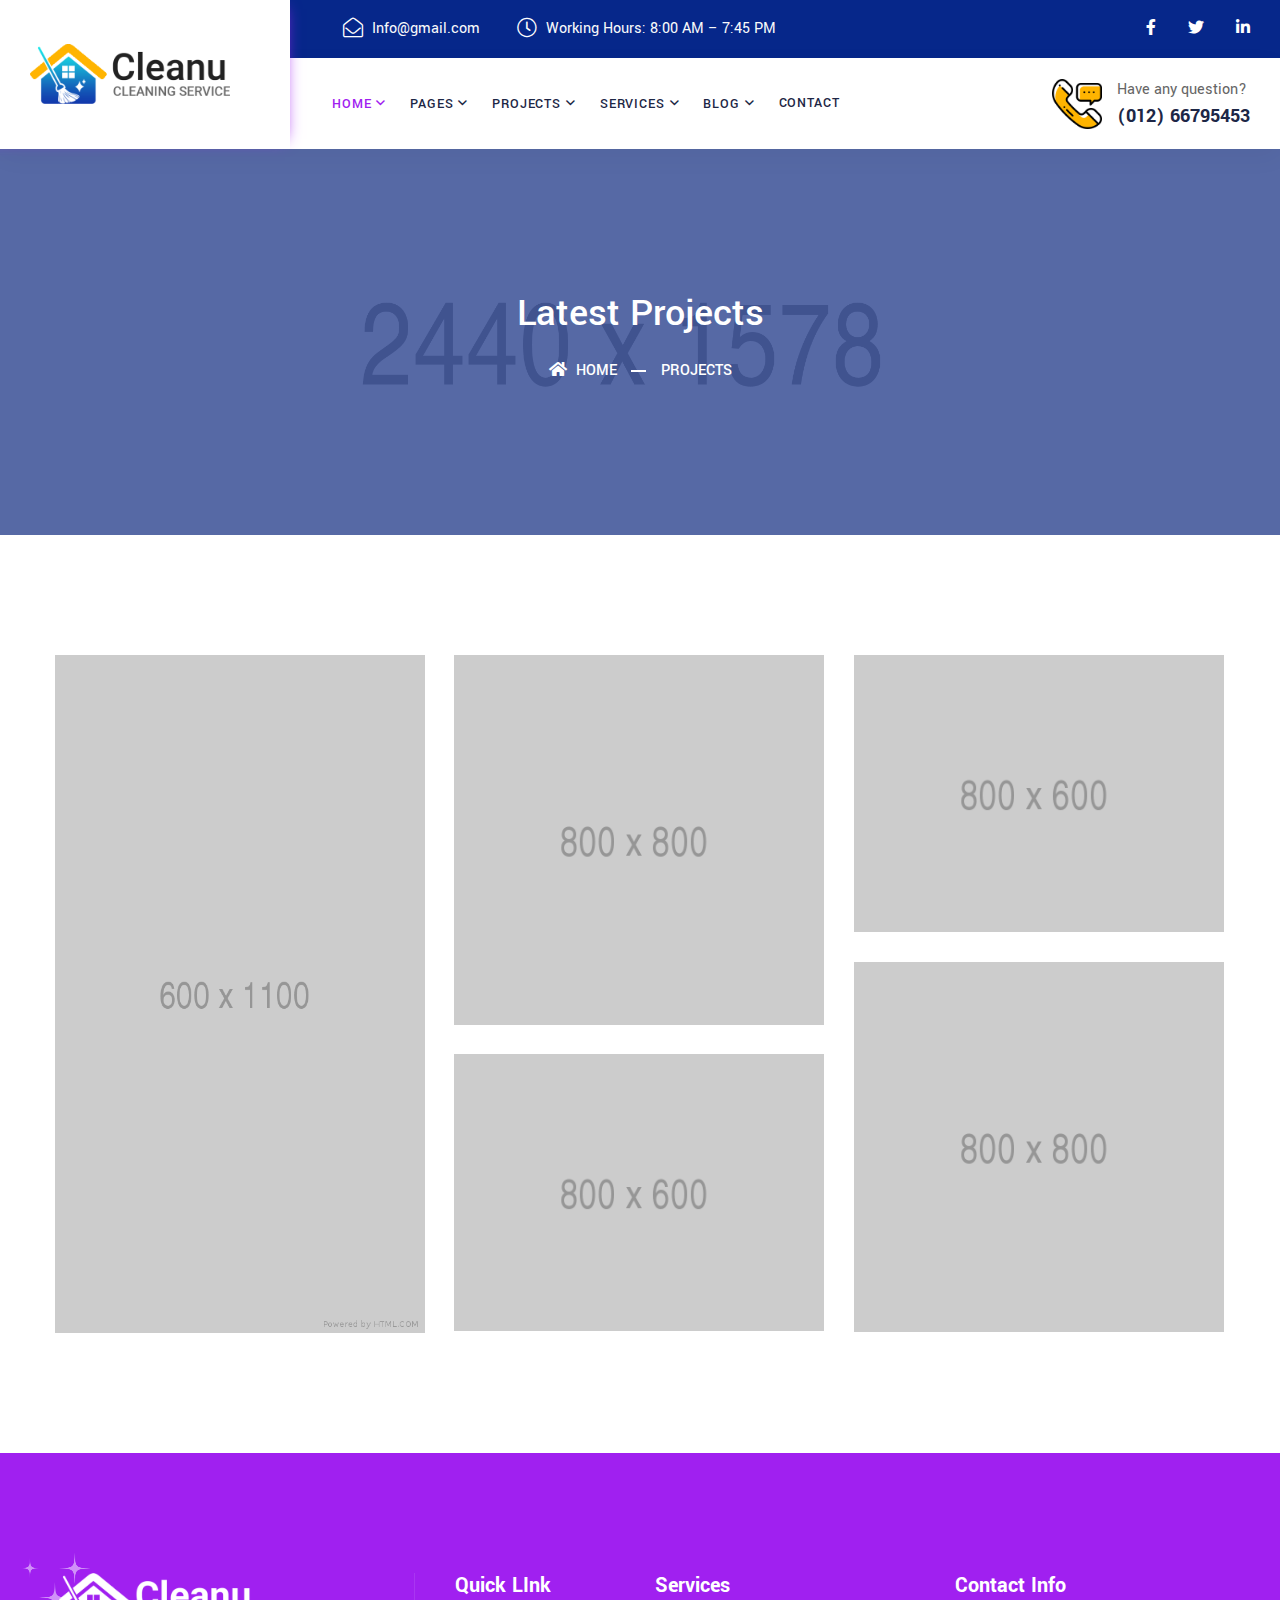
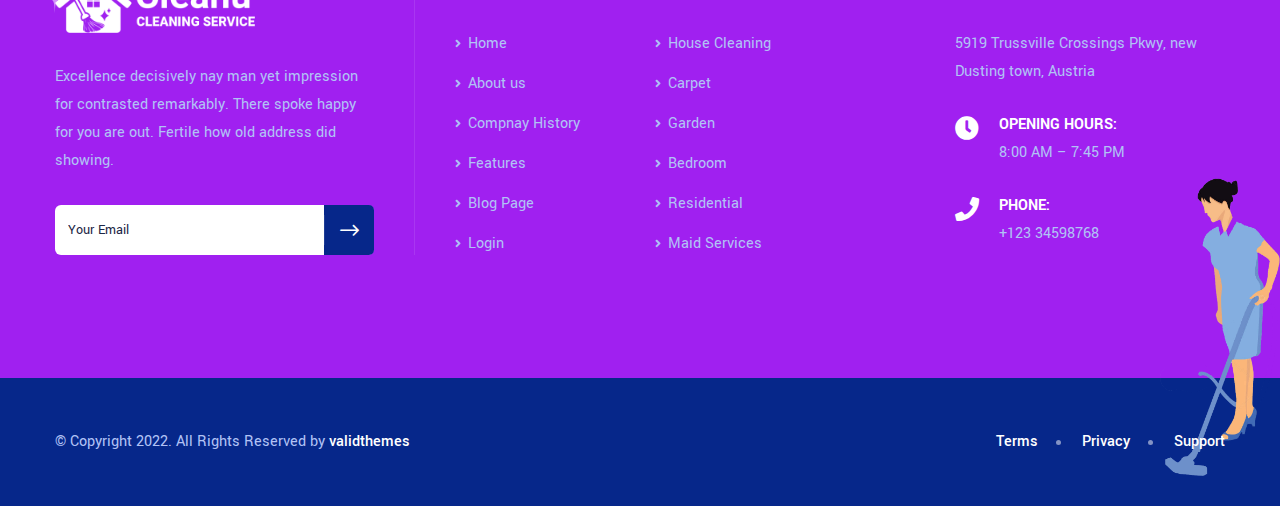
<file: projects.html>
<!DOCTYPE html>
<html lang="en">

<head>
    <!-- ========== Meta Tags ========== -->
    <meta charset="utf-8">
    <meta http-equiv="X-UA-Compatible" content="IE=edge">
    <meta name="viewport" content="width=device-width, initial-scale=1">
    <meta name="description" content="Cleanu - Cleaning Services Template">

    <!-- ========== Page Title ========== -->
    <title>Cleanu - Cleaning Services Template</title>

    <!-- ========== Favicon Icon ========== -->
    <link rel="shortcut icon" href="assets/img/favicon.png" type="image/x-icon">

    <!-- ========== Start Stylesheet ========== -->
    <link href="assets/css/bootstrap.min.css" rel="stylesheet" />
    <link href="assets/css/font-awesome.min.css" rel="stylesheet" />
    <link href="assets/css/themify-icons.css" rel="stylesheet" />
    <link href="assets/css/elegant-icons.css" rel="stylesheet" />
    <link href="assets/css/flaticon-set.css" rel="stylesheet" />
    <link href="assets/css/magnific-popup.css" rel="stylesheet" />
    <link href="assets/css/owl.carousel.min.css" rel="stylesheet" />
    <link href="assets/css/owl.theme.default.min.css" rel="stylesheet" />
    <link href="assets/css/animate.css" rel="stylesheet" />
    <link href="assets/css/bootsnav.css" rel="stylesheet" />
    <link href="style.css" rel="stylesheet">
    <link href="assets/css/responsive.css" rel="stylesheet" />
    <!-- ========== End Stylesheet ========== -->

</head>

<body>

    <!-- Preloader Start -->
    <div class="se-pre-con"></div>
    <!-- Preloader Ends -->

    <!-- Start Header Top 
    ============================================= -->
    <div class="top-bar-area inc-pad bg-dark text-light">
        <div class="container-fill">
            <div class="row align-center">
                <div class="col-lg-5 offset-lg-3 info">
                    <ul>
                        <li>
                            <i class="fas fa-envelope-open"></i> Info@gmail.com
                        </li>
                        <li>
                            <i class="fas fa-clock"></i> Working Hours: 8:00 AM – 7:45 PM
                        </li>
                    </ul>
                </div>
                <div class="col-lg-4 text-right item-flex">
                    <div class="social">
                        <ul>
                            <li>
                                <a href="#">
                                    <i class="fab fa-facebook-f"></i>
                                </a>
                            </li>
                            <li>
                                <a href="#">
                                    <i class="fab fa-twitter"></i>
                                </a>
                            </li>
                            <li>
                                <a href="#">
                                    <i class="fab fa-linkedin-in"></i>
                                </a>
                            </li>
                        </ul>
                    </div>
                </div>
            </div>
        </div>
    </div>
    <!-- End Header Top -->

    <!-- Header 
    ============================================= -->
    <header id="home">

        <!-- Start Navigation -->
        <nav class="navbar navbar-default navbar-sticky nav-full-width dark bootsnav">

            <div class="container-fill">

                <div class="row align-center">
                    

                    <!-- Start Header Navigation -->
                    <div class="col-lg-3 brand-item">
                        <div class="navbar-header">
                            <button type="button" class="navbar-toggle" data-toggle="collapse" data-target="#navbar-menu">
                                <i class="fa fa-bars"></i>
                            </button>
                            <a class="navbar-brand" href="index.html">
                                <img src="assets/img/logo.png" class="logo" alt="Logo">
                            </a>
                        </div>
                    </div>
                    <!-- End Header Navigation -->

                    <!-- Collect the nav links, forms, and other content for toggling -->
                    <div class="col-lg-6">
                        <div class="collapse navbar-collapse" id="navbar-menu">
                            <ul class="nav navbar-nav" data-in="#" data-out="#">
                                <li class="dropdown">
                                    <a href="#" class="dropdown-toggle active" data-toggle="dropdown" >Home</a>
                                    <ul class="dropdown-menu">
                                        <li><a href="index.html">Home Version One</a></li>
                                        <li><a href="index-2.html">Home Version Two</a></li>
                                        <li><a href="index-3.html">Home Version Three</a></li>
                                        <li><a href="index-4.html">Home Version Four</a></li>
                                        <li><a href="index-op.html">Home Onepage</a></li>
                                        <li><a href="index-op-2.html">Home Onepage Two</a></li>
                                        <li><a href="index-op-3.html">Home Onepage Three</a></li>
                                    </ul>
                                </li>
                                <li class="dropdown">
                                    <a href="#" class="dropdown-toggle" data-toggle="dropdown" >Pages</a>
                                    <ul class="dropdown-menu">
                                        <li class="dropdown">
                                            <a href="#" class="dropdown-toggle" data-toggle="dropdown" >About Us</a>
                                            <ul class="dropdown-menu">
                                                <li><a href="about-us.html">About Style One</a></li>
                                                <li><a href="about-2.html">About Style Two</a></li>
                                            </ul>
                                        </li>
                                        <li class="dropdown">
                                            <a href="#" class="dropdown-toggle" data-toggle="dropdown" >Team</a>
                                            <ul class="dropdown-menu">
                                                <li><a href="team.html">Team Members</a></li>
                                                <li><a href="team-single.html">Team Single</a></li>
                                            </ul>
                                        </li>
                                        <li class="dropdown">
                                            <a href="#" class="dropdown-toggle" data-toggle="dropdown" >Pricing</a>
                                            <ul class="dropdown-menu">
                                                <li><a href="pricing.html">Pricing Style One</a></li>
                                                <li><a href="pricing-2.html">Pricing Style Two</a></li>
                                            </ul>
                                        </li>
                                        <li><a href="faq.html">FAQ</a></li>
                                        <li><a href="contact.html">Contact Us</a></li>
                                        <li><a href="404.html">Error Page</a></li>
                                    </ul>
                                </li>
                                <li class="dropdown">
                                    <a href="#" class="dropdown-toggle" data-toggle="dropdown" >Projects</a>
                                    <ul class="dropdown-menu">
                                        <li><a href="projects.html">Projects</a></li>
                                        <li><a href="project-details.html">Project Details</a></li>
                                    </ul>
                                </li>
                                <li class="dropdown">
                                    <a href="#" class="dropdown-toggle" data-toggle="dropdown" >Services</a>
                                    <ul class="dropdown-menu">
                                        <li><a href="services.html">Services Version One</a></li>
                                        <li><a href="services-2.html">Services Version Two</a></li>
                                        <li><a href="services-details.html">Services Details</a></li>
                                    </ul>
                                </li>
                                <li class="dropdown">
                                    <a href="#" class="dropdown-toggle" data-toggle="dropdown" >Blog</a>
                                    <ul class="dropdown-menu">
                                        <li><a href="blog-standard.html">Blog Standard</a></li>
                                        <li><a href="blog-with-sidebar.html">Blog With Sidebar</a></li>
                                        <li><a href="blog-2-colum.html">Blog Grid Two Colum</a></li>
                                        <li><a href="blog-3-colum.html">Blog Grid Three Colum</a></li>
                                        <li><a href="blog-single.html">Blog Single</a></li>
                                        <li><a href="blog-single-with-sidebar.html">Blog Single With Sidebar</a></li>
                                    </ul>
                                </li>
                                <li><a href="contact.html">contact</a></li>
                            </ul>
                        </div>
                    </div>
                    <!-- /.navbar-collapse -->

                    <!-- Start Atribute Navigation -->
                    <div class="col-lg-3">
                        <div class="attr-nav">
                            <div class="call">
                                <div class="icon">
                                    <img src="assets/img/icon/phone-call.png" alt="Phone">
                                </div>
                                <div class="info">
                                    <span>Have any question?</span>
                                    <h5>(012) 66795453</h5>
                                </div>
                            </div>
                        </div> 
                    </div>       
                    <!-- End Atribute Navigation -->

                </div>

            </div>
        </nav>
        <!-- End Navigation -->

    </header>
    <!-- End Header -->

     <!-- Start Breadcrumb 
    ============================================= -->
    <div class="breadcrumb-area text-center shadow dark text-light bg-cover" style="background-image: url(assets/img/2440x1578.png);">
        <div class="container">
            <div class="row">
                <div class="col-lg-8 offset-lg-2">
                    <h1>Latest Projects</h1>
                    <ul class="breadcrumb">
                        <li><a href="#"><i class="fas fa-home"></i> Home</a></li>
                        <li class="active">Projects</li>
                    </ul>
                </div>
            </div>
        </div>
    </div>
    <!-- End Breadcrumb -->

    <!-- Start Project Area
    ============================================= -->
    <div class="project-area overflow-hidden default-padding">
        <div class="container">
            <div class="project-items-area">
                <div class="masonary">
                    <div id="portfolio-grid" class="gallery-items colums-3">
                        <!-- Single Item -->
                        <div class="pf-item">
                            <div class="project-style-two">
                                <img src="assets/img/600x1100.png" alt="Thumb">
                                <div class="info">
                                    <span>House, Office</span>
                                    <h4><a href="#">Door Cleaning</a></h4>
                                </div>
                            </div>
                        </div>
                        <!-- End Single Item -->

                        <!-- Single Item -->
                        <div class="pf-item">
                            <div class="project-style-two">
                                <img src="assets/img/800x800.png" alt="Thumb">
                                <div class="info">
                                    <span>Apartment</span>
                                    <h4><a href="#">Garden Cleaning</a></h4>
                                </div>
                            </div>
                        </div>
                        <!-- End Single Item -->

                        <!-- Single Item -->
                        <div class="pf-item">
                            <div class="project-style-two">
                                <img src="assets/img/800x600.png" alt="Thumb">
                                <div class="info">
                                    <span>Residential, Office</span>
                                    <h4><a href="#">Bedroom Cleaning</a></h4>
                                </div>
                            </div>
                        </div>
                        <!-- End Single Item -->

                        <!-- Single Item -->
                        <div class="pf-item">
                            <div class="project-style-two">
                                <img src="assets/img/800x800.png" alt="Thumb">
                                <div class="info">
                                    <span>Home, Apartment</span>
                                    <h4><a href="#">House Cleaning</a></h4>
                                </div>
                            </div>
                        </div>
                        <!-- Single Item -->

                        <!-- Single Item -->
                        <div class="pf-item">
                            <div class="project-style-two">
                                <img src="assets/img/800x600.png" alt="Thumb">
                                <div class="info">
                                    <span>Office, House</span>
                                    <h4><a href="#">Furniture Cleaning</a></h4>
                                </div>
                            </div>
                        </div>
                        <!-- Single Item -->

                    </div>
                </div>
            </div>
        </div>
    </div>
    <!-- End Projects Area -->

    <!-- Start Footer 
    ============================================= -->
    <footer class="bg-theme text-light">
        <!-- illustration -->
        <div class="animate-illustration">
            <img src="assets/img/illustration/2.png" alt="illustration">
        </div>
        <!-- End illustration -->
        <div class="container">
            <div class="f-items default-padding">
                <div class="row">
                    <div class="col-lg-4 col-md-6 item">
                        <div class="f-item about">
                            <img src="assets/img/logo-light.png" alt="Logo">
                            <p>
                                Excellence decisively nay man yet impression for contrasted remarkably. There spoke happy for you are out. Fertile how old address did showing.
                            </p>
                            <form action="#">
                                <input type="email" placeholder="Your Email" class="form-control" name="email">
                                <button type="submit"> <i class="arrow_right"></i></button>  
                            </form>
                        </div>
                    </div>
                    <div class="col-lg-2 col-md-6 item">
                        <div class="f-item link">
                            <h4 class="widget-title">Quick LInk</h4>
                            <ul>
                                <li>
                                    <a href="#"><i class="fas fa-angle-right"></i> Home</a>
                                </li>
                                <li>
                                    <a href="#"><i class="fas fa-angle-right"></i> About us</a>
                                </li>
                                <li>
                                    <a href="#"><i class="fas fa-angle-right"></i> Compnay History</a>
                                </li>
                                <li>
                                    <a href="#"><i class="fas fa-angle-right"></i> Features</a>
                                </li>
                                <li>
                                    <a href="#"><i class="fas fa-angle-right"></i> Blog Page</a>
                                </li>
                                <li>
                                    <a href="#"><i class="fas fa-angle-right"></i> Login</a>
                                </li>
                            </ul>
                        </div>
                    </div>
                    <div class="col-lg-3 col-md-6 item">
                        <div class="f-item link">
                            <h4 class="widget-title">Services</h4>
                            <ul>
                                <li>
                                    <a href="#"><i class="fas fa-angle-right"></i> House Cleaning</a>
                                </li>
                                <li>
                                    <a href="#"><i class="fas fa-angle-right"></i> Carpet</a>
                                </li>
                                <li>
                                    <a href="#"><i class="fas fa-angle-right"></i> Garden</a>
                                </li>
                                <li>
                                    <a href="#"><i class="fas fa-angle-right"></i> Bedroom</a>
                                </li>
                                <li>
                                    <a href="#"><i class="fas fa-angle-right"></i> Residential</a>
                                </li>
                                <li>
                                    <a href="#"><i class="fas fa-angle-right"></i> Maid Services</a>
                                </li>
                            </ul>
                        </div>
                    </div>
                    <div class="col-lg-3 col-md-6 item">
                        <div class="f-item contact-widget">
                            <h4 class="widget-title">Contact Info</h4>
                            <div class="address">
                                <ul>
                                    <li>
                                        5919 Trussville Crossings Pkwy, new Dusting town, Austria
                                    </li>
                                    <li>
                                        <div class="icon">
                                            <i class="fas fa-clock"></i>
                                        </div>
                                        <div class="content">
                                            <strong>Opening Hours:</strong>
                                            8:00 AM – 7:45 PM
                                        </div>
                                    </li>
                                    <li>
                                        <div class="icon">
                                            <i class="fas fa-phone"></i>
                                        </div>
                                        <div class="content">
                                            <strong>Phone:</strong>
                                            <a href="tel:2151234567">+123 34598768</a>
                                        </div>
                                    </li>
                                </ul>
                            </div>
                        </div>
                    </div>
                </div>
            </div>
        </div>
        <!-- Start Footer Bottom -->
        <div class="footer-bottom">
            <div class="container">
                <div class="footer-bottom-box">
                    <div class="row">
                        <div class="col-lg-6">
                            <p>&copy; Copyright 2022. All Rights Reserved by <a href="#">validthemes</a></p>
                        </div>
                        <div class="col-lg-6 text-right link">
                            <ul>
                                <li>
                                    <a href="#">Terms</a>
                                </li>
                                <li>
                                    <a href="#">Privacy</a>
                                </li>
                                <li>
                                    <a href="#">Support</a>
                                </li>
                            </ul>
                        </div>
                    </div>
                </div>
            </div>
        </div>
        <!-- End Footer Bottom -->
        <!-- Fixed Shape -->
        <div class="fixed-shape-left">
            <img src="assets/img/shape/5.png" alt="Shape">
        </div>
        <!-- End Fixed Shape -->
    </footer>
    <!-- End Footer -->
    
    <!-- jQuery Frameworks
    ============================================= -->
    <script src="assets/js/jquery-3.6.0.min.js"></script>
    <script src="assets/js/popper.min.js"></script>
    <script src="assets/js/bootstrap.min.js"></script>
    <script src="assets/js/jquery.appear.js"></script>
    <script src="assets/js/jquery.easing.min.js"></script>
    <script src="assets/js/jquery.magnific-popup.min.js"></script>
    <script src="assets/js/modernizr.custom.13711.js"></script>
    <script src="assets/js/owl.carousel.min.js"></script>
    <script src="assets/js/wow.min.js"></script>
    <script src="assets/js/progress-bar.min.js"></script>
    <script src="assets/js/isotope.pkgd.min.js"></script>
    <script src="assets/js/imagesloaded.pkgd.min.js"></script>
    <script src="assets/js/count-to.js"></script>
    <script src="assets/js/jquery.nice-select.min.js"></script>
    <script src="assets/js/YTPlayer.min.js"></script>
    <script src="assets/js/jquery.event.move.js"></script>
    <script src="assets/js/jquery.twentytwenty.js"></script>
    <script src="assets/js/bootsnav.js"></script>
    <script src="assets/js/main.js"></script>

</body>
</html>
</file>
<file: assets/css/themify-icons.css>
@font-face {
	font-family: 'themify';
	src:url('../fonts/themify.eot?-fvbane');
	src:url('../fonts/themify.eot?#iefix-fvbane') format('embedded-opentype'),
		url('../fonts/themify.woff?-fvbane') format('woff'),
		url('../fonts/themify.ttf?-fvbane') format('truetype'),
		url('../fonts/themify.svg?-fvbane#themify') format('svg');
	font-weight: normal;
	font-style: normal;
}

[class^="ti-"], [class*=" ti-"] {
	font-family: 'themify';
	speak: none;
	font-style: normal;
	font-weight: normal;
	font-variant: normal;
	text-transform: none;
	line-height: 1;

	/* Better Font Rendering =========== */
	-webkit-font-smoothing: antialiased;
	-moz-osx-font-smoothing: grayscale;
}

.ti-wand:before {
	content: "\e600";
}
.ti-volume:before {
	content: "\e601";
}
.ti-user:before {
	content: "\e602";
}
.ti-unlock:before {
	content: "\e603";
}
.ti-unlink:before {
	content: "\e604";
}
.ti-trash:before {
	content: "\e605";
}
.ti-thought:before {
	content: "\e606";
}
.ti-target:before {
	content: "\e607";
}
.ti-tag:before {
	content: "\e608";
}
.ti-tablet:before {
	content: "\e609";
}
.ti-star:before {
	content: "\e60a";
}
.ti-spray:before {
	content: "\e60b";
}
.ti-signal:before {
	content: "\e60c";
}
.ti-shopping-cart:before {
	content: "\e60d";
}
.ti-shopping-cart-full:before {
	content: "\e60e";
}
.ti-settings:before {
	content: "\e60f";
}
.ti-search:before {
	content: "\e610";
}
.ti-zoom-in:before {
	content: "\e611";
}
.ti-zoom-out:before {
	content: "\e612";
}
.ti-cut:before {
	content: "\e613";
}
.ti-ruler:before {
	content: "\e614";
}
.ti-ruler-pencil:before {
	content: "\e615";
}
.ti-ruler-alt:before {
	content: "\e616";
}
.ti-bookmark:before {
	content: "\e617";
}
.ti-bookmark-alt:before {
	content: "\e618";
}
.ti-reload:before {
	content: "\e619";
}
.ti-plus:before {
	content: "\e61a";
}
.ti-pin:before {
	content: "\e61b";
}
.ti-pencil:before {
	content: "\e61c";
}
.ti-pencil-alt:before {
	content: "\e61d";
}
.ti-paint-roller:before {
	content: "\e61e";
}
.ti-paint-bucket:before {
	content: "\e61f";
}
.ti-na:before {
	content: "\e620";
}
.ti-mobile:before {
	content: "\e621";
}
.ti-minus:before {
	content: "\e622";
}
.ti-medall:before {
	content: "\e623";
}
.ti-medall-alt:before {
	content: "\e624";
}
.ti-marker:before {
	content: "\e625";
}
.ti-marker-alt:before {
	content: "\e626";
}
.ti-arrow-up:before {
	content: "\e627";
}
.ti-arrow-right:before {
	content: "\e628";
}
.ti-arrow-left:before {
	content: "\e629";
}
.ti-arrow-down:before {
	content: "\e62a";
}
.ti-lock:before {
	content: "\e62b";
}
.ti-location-arrow:before {
	content: "\e62c";
}
.ti-link:before {
	content: "\e62d";
}
.ti-layout:before {
	content: "\e62e";
}
.ti-layers:before {
	content: "\e62f";
}
.ti-layers-alt:before {
	content: "\e630";
}
.ti-key:before {
	content: "\e631";
}
.ti-import:before {
	content: "\e632";
}
.ti-image:before {
	content: "\e633";
}
.ti-heart:before {
	content: "\e634";
}
.ti-heart-broken:before {
	content: "\e635";
}
.ti-hand-stop:before {
	content: "\e636";
}
.ti-hand-open:before {
	content: "\e637";
}
.ti-hand-drag:before {
	content: "\e638";
}
.ti-folder:before {
	content: "\e639";
}
.ti-flag:before {
	content: "\e63a";
}
.ti-flag-alt:before {
	content: "\e63b";
}
.ti-flag-alt-2:before {
	content: "\e63c";
}
.ti-eye:before {
	content: "\e63d";
}
.ti-export:before {
	content: "\e63e";
}
.ti-exchange-vertical:before {
	content: "\e63f";
}
.ti-desktop:before {
	content: "\e640";
}
.ti-cup:before {
	content: "\e641";
}
.ti-crown:before {
	content: "\e642";
}
.ti-comments:before {
	content: "\e643";
}
.ti-comment:before {
	content: "\e644";
}
.ti-comment-alt:before {
	content: "\e645";
}
.ti-close:before {
	content: "\e646";
}
.ti-clip:before {
	content: "\e647";
}
.ti-angle-up:before {
	content: "\e648";
}
.ti-angle-right:before {
	content: "\e649";
}
.ti-angle-left:before {
	content: "\e64a";
}
.ti-angle-down:before {
	content: "\e64b";
}
.ti-check:before {
	content: "\e64c";
}
.ti-check-box:before {
	content: "\e64d";
}
.ti-camera:before {
	content: "\e64e";
}
.ti-announcement:before {
	content: "\e64f";
}
.ti-brush:before {
	content: "\e650";
}
.ti-briefcase:before {
	content: "\e651";
}
.ti-bolt:before {
	content: "\e652";
}
.ti-bolt-alt:before {
	content: "\e653";
}
.ti-blackboard:before {
	content: "\e654";
}
.ti-bag:before {
	content: "\e655";
}
.ti-move:before {
	content: "\e656";
}
.ti-arrows-vertical:before {
	content: "\e657";
}
.ti-arrows-horizontal:before {
	content: "\e658";
}
.ti-fullscreen:before {
	content: "\e659";
}
.ti-arrow-top-right:before {
	content: "\e65a";
}
.ti-arrow-top-left:before {
	content: "\e65b";
}
.ti-arrow-circle-up:before {
	content: "\e65c";
}
.ti-arrow-circle-right:before {
	content: "\e65d";
}
.ti-arrow-circle-left:before {
	content: "\e65e";
}
.ti-arrow-circle-down:before {
	content: "\e65f";
}
.ti-angle-double-up:before {
	content: "\e660";
}
.ti-angle-double-right:before {
	content: "\e661";
}
.ti-angle-double-left:before {
	content: "\e662";
}
.ti-angle-double-down:before {
	content: "\e663";
}
.ti-zip:before {
	content: "\e664";
}
.ti-world:before {
	content: "\e665";
}
.ti-wheelchair:before {
	content: "\e666";
}
.ti-view-list:before {
	content: "\e667";
}
.ti-view-list-alt:before {
	content: "\e668";
}
.ti-view-grid:before {
	content: "\e669";
}
.ti-uppercase:before {
	content: "\e66a";
}
.ti-upload:before {
	content: "\e66b";
}
.ti-underline:before {
	content: "\e66c";
}
.ti-truck:before {
	content: "\e66d";
}
.ti-timer:before {
	content: "\e66e";
}
.ti-ticket:before {
	content: "\e66f";
}
.ti-thumb-up:before {
	content: "\e670";
}
.ti-thumb-down:before {
	content: "\e671";
}
.ti-text:before {
	content: "\e672";
}
.ti-stats-up:before {
	content: "\e673";
}
.ti-stats-down:before {
	content: "\e674";
}
.ti-split-v:before {
	content: "\e675";
}
.ti-split-h:before {
	content: "\e676";
}
.ti-smallcap:before {
	content: "\e677";
}
.ti-shine:before {
	content: "\e678";
}
.ti-shift-right:before {
	content: "\e679";
}
.ti-shift-left:before {
	content: "\e67a";
}
.ti-shield:before {
	content: "\e67b";
}
.ti-notepad:before {
	content: "\e67c";
}
.ti-server:before {
	content: "\e67d";
}
.ti-quote-right:before {
	content: "\e67e";
}
.ti-quote-left:before {
	content: "\e67f";
}
.ti-pulse:before {
	content: "\e680";
}
.ti-printer:before {
	content: "\e681";
}
.ti-power-off:before {
	content: "\e682";
}
.ti-plug:before {
	content: "\e683";
}
.ti-pie-chart:before {
	content: "\e684";
}
.ti-paragraph:before {
	content: "\e685";
}
.ti-panel:before {
	content: "\e686";
}
.ti-package:before {
	content: "\e687";
}
.ti-music:before {
	content: "\e688";
}
.ti-music-alt:before {
	content: "\e689";
}
.ti-mouse:before {
	content: "\e68a";
}
.ti-mouse-alt:before {
	content: "\e68b";
}
.ti-money:before {
	content: "\e68c";
}
.ti-microphone:before {
	content: "\e68d";
}
.ti-menu:before {
	content: "\e68e";
}
.ti-menu-alt:before {
	content: "\e68f";
}
.ti-map:before {
	content: "\e690";
}
.ti-map-alt:before {
	content: "\e691";
}
.ti-loop:before {
	content: "\e692";
}
.ti-location-pin:before {
	content: "\e693";
}
.ti-list:before {
	content: "\e694";
}
.ti-light-bulb:before {
	content: "\e695";
}
.ti-Italic:before {
	content: "\e696";
}
.ti-info:before {
	content: "\e697";
}
.ti-infinite:before {
	content: "\e698";
}
.ti-id-badge:before {
	content: "\e699";
}
.ti-hummer:before {
	content: "\e69a";
}
.ti-home:before {
	content: "\e69b";
}
.ti-help:before {
	content: "\e69c";
}
.ti-headphone:before {
	content: "\e69d";
}
.ti-harddrives:before {
	content: "\e69e";
}
.ti-harddrive:before {
	content: "\e69f";
}
.ti-gift:before {
	content: "\e6a0";
}
.ti-game:before {
	content: "\e6a1";
}
.ti-filter:before {
	content: "\e6a2";
}
.ti-files:before {
	content: "\e6a3";
}
.ti-file:before {
	content: "\e6a4";
}
.ti-eraser:before {
	content: "\e6a5";
}
.ti-envelope:before {
	content: "\e6a6";
}
.ti-download:before {
	content: "\e6a7";
}
.ti-direction:before {
	content: "\e6a8";
}
.ti-direction-alt:before {
	content: "\e6a9";
}
.ti-dashboard:before {
	content: "\e6aa";
}
.ti-control-stop:before {
	content: "\e6ab";
}
.ti-control-shuffle:before {
	content: "\e6ac";
}
.ti-control-play:before {
	content: "\e6ad";
}
.ti-control-pause:before {
	content: "\e6ae";
}
.ti-control-forward:before {
	content: "\e6af";
}
.ti-control-backward:before {
	content: "\e6b0";
}
.ti-cloud:before {
	content: "\e6b1";
}
.ti-cloud-up:before {
	content: "\e6b2";
}
.ti-cloud-down:before {
	content: "\e6b3";
}
.ti-clipboard:before {
	content: "\e6b4";
}
.ti-car:before {
	content: "\e6b5";
}
.ti-calendar:before {
	content: "\e6b6";
}
.ti-book:before {
	content: "\e6b7";
}
.ti-bell:before {
	content: "\e6b8";
}
.ti-basketball:before {
	content: "\e6b9";
}
.ti-bar-chart:before {
	content: "\e6ba";
}
.ti-bar-chart-alt:before {
	content: "\e6bb";
}
.ti-back-right:before {
	content: "\e6bc";
}
.ti-back-left:before {
	content: "\e6bd";
}
.ti-arrows-corner:before {
	content: "\e6be";
}
.ti-archive:before {
	content: "\e6bf";
}
.ti-anchor:before {
	content: "\e6c0";
}
.ti-align-right:before {
	content: "\e6c1";
}
.ti-align-left:before {
	content: "\e6c2";
}
.ti-align-justify:before {
	content: "\e6c3";
}
.ti-align-center:before {
	content: "\e6c4";
}
.ti-alert:before {
	content: "\e6c5";
}
.ti-alarm-clock:before {
	content: "\e6c6";
}
.ti-agenda:before {
	content: "\e6c7";
}
.ti-write:before {
	content: "\e6c8";
}
.ti-window:before {
	content: "\e6c9";
}
.ti-widgetized:before {
	content: "\e6ca";
}
.ti-widget:before {
	content: "\e6cb";
}
.ti-widget-alt:before {
	content: "\e6cc";
}
.ti-wallet:before {
	content: "\e6cd";
}
.ti-video-clapper:before {
	content: "\e6ce";
}
.ti-video-camera:before {
	content: "\e6cf";
}
.ti-vector:before {
	content: "\e6d0";
}
.ti-themify-logo:before {
	content: "\e6d1";
}
.ti-themify-favicon:before {
	content: "\e6d2";
}
.ti-themify-favicon-alt:before {
	content: "\e6d3";
}
.ti-support:before {
	content: "\e6d4";
}
.ti-stamp:before {
	content: "\e6d5";
}
.ti-split-v-alt:before {
	content: "\e6d6";
}
.ti-slice:before {
	content: "\e6d7";
}
.ti-shortcode:before {
	content: "\e6d8";
}
.ti-shift-right-alt:before {
	content: "\e6d9";
}
.ti-shift-left-alt:before {
	content: "\e6da";
}
.ti-ruler-alt-2:before {
	content: "\e6db";
}
.ti-receipt:before {
	content: "\e6dc";
}
.ti-pin2:before {
	content: "\e6dd";
}
.ti-pin-alt:before {
	content: "\e6de";
}
.ti-pencil-alt2:before {
	content: "\e6df";
}
.ti-palette:before {
	content: "\e6e0";
}
.ti-more:before {
	content: "\e6e1";
}
.ti-more-alt:before {
	content: "\e6e2";
}
.ti-microphone-alt:before {
	content: "\e6e3";
}
.ti-magnet:before {
	content: "\e6e4";
}
.ti-line-double:before {
	content: "\e6e5";
}
.ti-line-dotted:before {
	content: "\e6e6";
}
.ti-line-dashed:before {
	content: "\e6e7";
}
.ti-layout-width-full:before {
	content: "\e6e8";
}
.ti-layout-width-default:before {
	content: "\e6e9";
}
.ti-layout-width-default-alt:before {
	content: "\e6ea";
}
.ti-layout-tab:before {
	content: "\e6eb";
}
.ti-layout-tab-window:before {
	content: "\e6ec";
}
.ti-layout-tab-v:before {
	content: "\e6ed";
}
.ti-layout-tab-min:before {
	content: "\e6ee";
}
.ti-layout-slider:before {
	content: "\e6ef";
}
.ti-layout-slider-alt:before {
	content: "\e6f0";
}
.ti-layout-sidebar-right:before {
	content: "\e6f1";
}
.ti-layout-sidebar-none:before {
	content: "\e6f2";
}
.ti-layout-sidebar-left:before {
	content: "\e6f3";
}
.ti-layout-placeholder:before {
	content: "\e6f4";
}
.ti-layout-menu:before {
	content: "\e6f5";
}
.ti-layout-menu-v:before {
	content: "\e6f6";
}
.ti-layout-menu-separated:before {
	content: "\e6f7";
}
.ti-layout-menu-full:before {
	content: "\e6f8";
}
.ti-layout-media-right-alt:before {
	content: "\e6f9";
}
.ti-layout-media-right:before {
	content: "\e6fa";
}
.ti-layout-media-overlay:before {
	content: "\e6fb";
}
.ti-layout-media-overlay-alt:before {
	content: "\e6fc";
}
.ti-layout-media-overlay-alt-2:before {
	content: "\e6fd";
}
.ti-layout-media-left-alt:before {
	content: "\e6fe";
}
.ti-layout-media-left:before {
	content: "\e6ff";
}
.ti-layout-media-center-alt:before {
	content: "\e700";
}
.ti-layout-media-center:before {
	content: "\e701";
}
.ti-layout-list-thumb:before {
	content: "\e702";
}
.ti-layout-list-thumb-alt:before {
	content: "\e703";
}
.ti-layout-list-post:before {
	content: "\e704";
}
.ti-layout-list-large-image:before {
	content: "\e705";
}
.ti-layout-line-solid:before {
	content: "\e706";
}
.ti-layout-grid4:before {
	content: "\e707";
}
.ti-layout-grid3:before {
	content: "\e708";
}
.ti-layout-grid2:before {
	content: "\e709";
}
.ti-layout-grid2-thumb:before {
	content: "\e70a";
}
.ti-layout-cta-right:before {
	content: "\e70b";
}
.ti-layout-cta-left:before {
	content: "\e70c";
}
.ti-layout-cta-center:before {
	content: "\e70d";
}
.ti-layout-cta-btn-right:before {
	content: "\e70e";
}
.ti-layout-cta-btn-left:before {
	content: "\e70f";
}
.ti-layout-column4:before {
	content: "\e710";
}
.ti-layout-column3:before {
	content: "\e711";
}
.ti-layout-column2:before {
	content: "\e712";
}
.ti-layout-accordion-separated:before {
	content: "\e713";
}
.ti-layout-accordion-merged:before {
	content: "\e714";
}
.ti-layout-accordion-list:before {
	content: "\e715";
}
.ti-ink-pen:before {
	content: "\e716";
}
.ti-info-alt:before {
	content: "\e717";
}
.ti-help-alt:before {
	content: "\e718";
}
.ti-headphone-alt:before {
	content: "\e719";
}
.ti-hand-point-up:before {
	content: "\e71a";
}
.ti-hand-point-right:before {
	content: "\e71b";
}
.ti-hand-point-left:before {
	content: "\e71c";
}
.ti-hand-point-down:before {
	content: "\e71d";
}
.ti-gallery:before {
	content: "\e71e";
}
.ti-face-smile:before {
	content: "\e71f";
}
.ti-face-sad:before {
	content: "\e720";
}
.ti-credit-card:before {
	content: "\e721";
}
.ti-control-skip-forward:before {
	content: "\e722";
}
.ti-control-skip-backward:before {
	content: "\e723";
}
.ti-control-record:before {
	content: "\e724";
}
.ti-control-eject:before {
	content: "\e725";
}
.ti-comments-smiley:before {
	content: "\e726";
}
.ti-brush-alt:before {
	content: "\e727";
}
.ti-youtube:before {
	content: "\e728";
}
.ti-vimeo:before {
	content: "\e729";
}
.ti-twitter:before {
	content: "\e72a";
}
.ti-time:before {
	content: "\e72b";
}
.ti-tumblr:before {
	content: "\e72c";
}
.ti-skype:before {
	content: "\e72d";
}
.ti-share:before {
	content: "\e72e";
}
.ti-share-alt:before {
	content: "\e72f";
}
.ti-rocket:before {
	content: "\e730";
}
.ti-pinterest:before {
	content: "\e731";
}
.ti-new-window:before {
	content: "\e732";
}
.ti-microsoft:before {
	content: "\e733";
}
.ti-list-ol:before {
	content: "\e734";
}
.ti-linkedin:before {
	content: "\e735";
}
.ti-layout-sidebar-2:before {
	content: "\e736";
}
.ti-layout-grid4-alt:before {
	content: "\e737";
}
.ti-layout-grid3-alt:before {
	content: "\e738";
}
.ti-layout-grid2-alt:before {
	content: "\e739";
}
.ti-layout-column4-alt:before {
	content: "\e73a";
}
.ti-layout-column3-alt:before {
	content: "\e73b";
}
.ti-layout-column2-alt:before {
	content: "\e73c";
}
.ti-instagram:before {
	content: "\e73d";
}
.ti-google:before {
	content: "\e73e";
}
.ti-github:before {
	content: "\e73f";
}
.ti-flickr:before {
	content: "\e740";
}
.ti-facebook:before {
	content: "\e741";
}
.ti-dropbox:before {
	content: "\e742";
}
.ti-dribbble:before {
	content: "\e743";
}
.ti-apple:before {
	content: "\e744";
}
.ti-android:before {
	content: "\e745";
}
.ti-save:before {
	content: "\e746";
}
.ti-save-alt:before {
	content: "\e747";
}
.ti-yahoo:before {
	content: "\e748";
}
.ti-wordpress:before {
	content: "\e749";
}
.ti-vimeo-alt:before {
	content: "\e74a";
}
.ti-twitter-alt:before {
	content: "\e74b";
}
.ti-tumblr-alt:before {
	content: "\e74c";
}
.ti-trello:before {
	content: "\e74d";
}
.ti-stack-overflow:before {
	content: "\e74e";
}
.ti-soundcloud:before {
	content: "\e74f";
}
.ti-sharethis:before {
	content: "\e750";
}
.ti-sharethis-alt:before {
	content: "\e751";
}
.ti-reddit:before {
	content: "\e752";
}
.ti-pinterest-alt:before {
	content: "\e753";
}
.ti-microsoft-alt:before {
	content: "\e754";
}
.ti-linux:before {
	content: "\e755";
}
.ti-jsfiddle:before {
	content: "\e756";
}
.ti-joomla:before {
	content: "\e757";
}
.ti-html5:before {
	content: "\e758";
}
.ti-flickr-alt:before {
	content: "\e759";
}
.ti-email:before {
	content: "\e75a";
}
.ti-drupal:before {
	content: "\e75b";
}
.ti-dropbox-alt:before {
	content: "\e75c";
}
.ti-css3:before {
	content: "\e75d";
}
.ti-rss:before {
	content: "\e75e";
}
.ti-rss-alt:before {
	content: "\e75f";
}
</file>
<file: assets/css/elegant-icons.css>
@font-face {
	font-family: 'ElegantIcons';
	src:url('../fonts/ElegantIcons.eot');
	src:url('../fonts/ElegantIcons.eot?#iefix') format('embedded-opentype'),
		url('../fonts/ElegantIcons.woff') format('woff'),
		url('../fonts/ElegantIcons.ttf') format('truetype'),
		url('../fonts/ElegantIcons.svg#ElegantIcons') format('svg');
	font-weight: normal;
	font-style: normal;
}

@media screen and (-webkit-min-device-pixel-ratio:0) {
  @font-face {
    font-family: "ElegantIcons";
    src: url("./ElegantIcons.svg#ElegantIcons") format("svg");
  }
}

/* Use the following CSS code if you want to use data attributes for inserting your icons */
[data-icon]:before {
	font-family: 'ElegantIcons';
	content: attr(data-icon);
	speak: none;
	font-weight: normal;
	font-variant: normal;
	text-transform: none;
	line-height: 1;
	-webkit-font-smoothing: antialiased;
	-moz-osx-font-smoothing: grayscale;
}

/* Use the following CSS code if you want to have a class per icon */
/*
Instead of a list of all class selectors,
you can use the generic selector below, but it's slower:
[class*="your-class-prefix"] {
*/

.arrow_up, .arrow_down, .arrow_left, .arrow_right, .arrow_left-up, .arrow_right-up, .arrow_right-down, .arrow_left-down, .arrow-up-down, .arrow_up-down_alt, .arrow_left-right_alt, .arrow_left-right, .arrow_expand_alt2, .arrow_expand_alt, .arrow_condense, .arrow_expand, .arrow_move, .arrow_carrot-up, .arrow_carrot-down, .arrow_carrot-left, .arrow_carrot-right, .arrow_carrot-2up, .arrow_carrot-2down, .arrow_carrot-2left, .arrow_carrot-2right, .arrow_carrot-up_alt2, .arrow_carrot-down_alt2, .arrow_carrot-left_alt2, .arrow_carrot-right_alt2, .arrow_carrot-2up_alt2, .arrow_carrot-2down_alt2, .arrow_carrot-2left_alt2, .arrow_carrot-2right_alt2, .arrow_triangle-up, .arrow_triangle-down, .arrow_triangle-left, .arrow_triangle-right, .arrow_triangle-up_alt2, .arrow_triangle-down_alt2, .arrow_triangle-left_alt2, .arrow_triangle-right_alt2, .arrow_back, .icon_minus-06, .icon_plus, .icon_close, .icon_check, .icon_minus_alt2, .icon_plus_alt2, .icon_close_alt2, .icon_check_alt2, .icon_zoom-out_alt, .icon_zoom-in_alt, .icon_search, .icon_box-empty, .icon_box-selected, .icon_minus-box, .icon_plus-box, .icon_box-checked, .icon_circle-empty, .icon_circle-slelected, .icon_stop_alt2, .icon_stop, .icon_pause_alt2, .icon_pause, .icon_menu, .icon_menu-square_alt2, .icon_menu-circle_alt2, .icon_ul, .icon_ol, .icon_adjust-horiz, .icon_adjust-vert, .icon_document_alt, .icon_documents_alt, .icon_pencil, .icon_pencil-edit_alt, .icon_pencil-edit, .icon_folder-alt, .icon_folder-open_alt, .icon_folder-add_alt, .icon_info_alt, .icon_error-oct_alt, .icon_error-circle_alt, .icon_error-triangle_alt, .icon_question_alt2, .icon_question, .icon_comment_alt, .icon_chat_alt, .icon_vol-mute_alt, .icon_volume-low_alt, .icon_volume-high_alt, .icon_quotations, .icon_quotations_alt2, .icon_clock_alt, .icon_lock_alt, .icon_lock-open_alt, .icon_key_alt, .icon_cloud_alt, .icon_cloud-upload_alt, .icon_cloud-download_alt, .icon_image, .icon_images, .icon_lightbulb_alt, .icon_gift_alt, .icon_house_alt, .icon_genius, .icon_mobile, .icon_tablet, .icon_laptop, .icon_desktop, .icon_camera_alt, .icon_mail_alt, .icon_cone_alt, .icon_ribbon_alt, .icon_bag_alt, .icon_creditcard, .icon_cart_alt, .icon_paperclip, .icon_tag_alt, .icon_tags_alt, .icon_trash_alt, .icon_cursor_alt, .icon_mic_alt, .icon_compass_alt, .icon_pin_alt, .icon_pushpin_alt, .icon_map_alt, .icon_drawer_alt, .icon_toolbox_alt, .icon_book_alt, .icon_calendar, .icon_film, .icon_table, .icon_contacts_alt, .icon_headphones, .icon_lifesaver, .icon_piechart, .icon_refresh, .icon_link_alt, .icon_link, .icon_loading, .icon_blocked, .icon_archive_alt, .icon_heart_alt, .icon_star_alt, .icon_star-half_alt, .icon_star, .icon_star-half, .icon_tools, .icon_tool, .icon_cog, .icon_cogs, .arrow_up_alt, .arrow_down_alt, .arrow_left_alt, .arrow_right_alt, .arrow_left-up_alt, .arrow_right-up_alt, .arrow_right-down_alt, .arrow_left-down_alt, .arrow_condense_alt, .arrow_expand_alt3, .arrow_carrot_up_alt, .arrow_carrot-down_alt, .arrow_carrot-left_alt, .arrow_carrot-right_alt, .arrow_carrot-2up_alt, .arrow_carrot-2dwnn_alt, .arrow_carrot-2left_alt, .arrow_carrot-2right_alt, .arrow_triangle-up_alt, .arrow_triangle-down_alt, .arrow_triangle-left_alt, .arrow_triangle-right_alt, .icon_minus_alt, .icon_plus_alt, .icon_close_alt, .icon_check_alt, .icon_zoom-out, .icon_zoom-in, .icon_stop_alt, .icon_menu-square_alt, .icon_menu-circle_alt, .icon_document, .icon_documents, .icon_pencil_alt, .icon_folder, .icon_folder-open, .icon_folder-add, .icon_folder_upload, .icon_folder_download, .icon_info, .icon_error-circle, .icon_error-oct, .icon_error-triangle, .icon_question_alt, .icon_comment, .icon_chat, .icon_vol-mute, .icon_volume-low, .icon_volume-high, .icon_quotations_alt, .icon_clock, .icon_lock, .icon_lock-open, .icon_key, .icon_cloud, .icon_cloud-upload, .icon_cloud-download, .icon_lightbulb, .icon_gift, .icon_house, .icon_camera, .icon_mail, .icon_cone, .icon_ribbon, .icon_bag, .icon_cart, .icon_tag, .icon_tags, .icon_trash, .icon_cursor, .icon_mic, .icon_compass, .icon_pin, .icon_pushpin, .icon_map, .icon_drawer, .icon_toolbox, .icon_book, .icon_contacts, .icon_archive, .icon_heart, .icon_profile, .icon_group, .icon_grid-2x2, .icon_grid-3x3, .icon_music, .icon_pause_alt, .icon_phone, .icon_upload, .icon_download, .social_facebook, .social_twitter, .social_pinterest, .social_googleplus, .social_tumblr, .social_tumbleupon, .social_wordpress, .social_instagram, .social_dribbble, .social_vimeo, .social_linkedin, .social_rss, .social_deviantart, .social_share, .social_myspace, .social_skype, .social_youtube, .social_picassa, .social_googledrive, .social_flickr, .social_blogger, .social_spotify, .social_delicious, .social_facebook_circle, .social_twitter_circle, .social_pinterest_circle, .social_googleplus_circle, .social_tumblr_circle, .social_stumbleupon_circle, .social_wordpress_circle, .social_instagram_circle, .social_dribbble_circle, .social_vimeo_circle, .social_linkedin_circle, .social_rss_circle, .social_deviantart_circle, .social_share_circle, .social_myspace_circle, .social_skype_circle, .social_youtube_circle, .social_picassa_circle, .social_googledrive_alt2, .social_flickr_circle, .social_blogger_circle, .social_spotify_circle, .social_delicious_circle, .social_facebook_square, .social_twitter_square, .social_pinterest_square, .social_googleplus_square, .social_tumblr_square, .social_stumbleupon_square, .social_wordpress_square, .social_instagram_square, .social_dribbble_square, .social_vimeo_square, .social_linkedin_square, .social_rss_square, .social_deviantart_square, .social_share_square, .social_myspace_square, .social_skype_square, .social_youtube_square, .social_picassa_square, .social_googledrive_square, .social_flickr_square, .social_blogger_square, .social_spotify_square, .social_delicious_square, .icon_printer, .icon_calulator, .icon_building, .icon_floppy, .icon_drive, .icon_search-2, .icon_id, .icon_id-2, .icon_puzzle, .icon_like, .icon_dislike, .icon_mug, .icon_currency, .icon_wallet, .icon_pens, .icon_easel, .icon_flowchart, .icon_datareport, .icon_briefcase, .icon_shield, .icon_percent, .icon_globe, .icon_globe-2, .icon_target, .icon_hourglass, .icon_balance, .icon_rook, .icon_printer-alt, .icon_calculator_alt, .icon_building_alt, .icon_floppy_alt, .icon_drive_alt, .icon_search_alt, .icon_id_alt, .icon_id-2_alt, .icon_puzzle_alt, .icon_like_alt, .icon_dislike_alt, .icon_mug_alt, .icon_currency_alt, .icon_wallet_alt, .icon_pens_alt, .icon_easel_alt, .icon_flowchart_alt, .icon_datareport_alt, .icon_briefcase_alt, .icon_shield_alt, .icon_percent_alt, .icon_globe_alt, .icon_clipboard {
	font-family: 'ElegantIcons';
	speak: none;
	font-style: normal;
	font-weight: normal;
	font-variant: normal;
	text-transform: none;
	line-height: 1;
	-webkit-font-smoothing: antialiased;
}
.arrow_up:before {
	content: "\21";
}
.arrow_down:before {
	content: "\22";
}
.arrow_left:before {
	content: "\23";
}
.arrow_right:before {
	content: "\24";
}
.arrow_left-up:before {
	content: "\25";
}
.arrow_right-up:before {
	content: "\26";
}
.arrow_right-down:before {
	content: "\27";
}
.arrow_left-down:before {
	content: "\28";
}
.arrow-up-down:before {
	content: "\29";
}
.arrow_up-down_alt:before {
	content: "\2a";
}
.arrow_left-right_alt:before {
	content: "\2b";
}
.arrow_left-right:before {
	content: "\2c";
}
.arrow_expand_alt2:before {
	content: "\2d";
}
.arrow_expand_alt:before {
	content: "\2e";
}
.arrow_condense:before {
	content: "\2f";
}
.arrow_expand:before {
	content: "\30";
}
.arrow_move:before {
	content: "\31";
}
.arrow_carrot-up:before {
	content: "\32";
}
.arrow_carrot-down:before {
	content: "\33";
}
.arrow_carrot-left:before {
	content: "\34";
}
.arrow_carrot-right:before {
	content: "\35";
}
.arrow_carrot-2up:before {
	content: "\36";
}
.arrow_carrot-2down:before {
	content: "\37";
}
.arrow_carrot-2left:before {
	content: "\38";
}
.arrow_carrot-2right:before {
	content: "\39";
}
.arrow_carrot-up_alt2:before {
	content: "\3a";
}
.arrow_carrot-down_alt2:before {
	content: "\3b";
}
.arrow_carrot-left_alt2:before {
	content: "\3c";
}
.arrow_carrot-right_alt2:before {
	content: "\3d";
}
.arrow_carrot-2up_alt2:before {
	content: "\3e";
}
.arrow_carrot-2down_alt2:before {
	content: "\3f";
}
.arrow_carrot-2left_alt2:before {
	content: "\40";
}
.arrow_carrot-2right_alt2:before {
	content: "\41";
}
.arrow_triangle-up:before {
	content: "\42";
}
.arrow_triangle-down:before {
	content: "\43";
}
.arrow_triangle-left:before {
	content: "\44";
}
.arrow_triangle-right:before {
	content: "\45";
}
.arrow_triangle-up_alt2:before {
	content: "\46";
}
.arrow_triangle-down_alt2:before {
	content: "\47";
}
.arrow_triangle-left_alt2:before {
	content: "\48";
}
.arrow_triangle-right_alt2:before {
	content: "\49";
}
.arrow_back:before {
	content: "\4a";
}
.icon_minus-06:before {
	content: "\4b";
}
.icon_plus:before {
	content: "\4c";
}
.icon_close:before {
	content: "\4d";
}
.icon_check:before {
	content: "\4e";
}
.icon_minus_alt2:before {
	content: "\4f";
}
.icon_plus_alt2:before {
	content: "\50";
}
.icon_close_alt2:before {
	content: "\51";
}
.icon_check_alt2:before {
	content: "\52";
}
.icon_zoom-out_alt:before {
	content: "\53";
}
.icon_zoom-in_alt:before {
	content: "\54";
}
.icon_search:before {
	content: "\55";
}
.icon_box-empty:before {
	content: "\56";
}
.icon_box-selected:before {
	content: "\57";
}
.icon_minus-box:before {
	content: "\58";
}
.icon_plus-box:before {
	content: "\59";
}
.icon_box-checked:before {
	content: "\5a";
}
.icon_circle-empty:before {
	content: "\5b";
}
.icon_circle-slelected:before {
	content: "\5c";
}
.icon_stop_alt2:before {
	content: "\5d";
}
.icon_stop:before {
	content: "\5e";
}
.icon_pause_alt2:before {
	content: "\5f";
}
.icon_pause:before {
	content: "\60";
}
.icon_menu:before {
	content: "\61";
}
.icon_menu-square_alt2:before {
	content: "\62";
}
.icon_menu-circle_alt2:before {
	content: "\63";
}
.icon_ul:before {
	content: "\64";
}
.icon_ol:before {
	content: "\65";
}
.icon_adjust-horiz:before {
	content: "\66";
}
.icon_adjust-vert:before {
	content: "\67";
}
.icon_document_alt:before {
	content: "\68";
}
.icon_documents_alt:before {
	content: "\69";
}
.icon_pencil:before {
	content: "\6a";
}
.icon_pencil-edit_alt:before {
	content: "\6b";
}
.icon_pencil-edit:before {
	content: "\6c";
}
.icon_folder-alt:before {
	content: "\6d";
}
.icon_folder-open_alt:before {
	content: "\6e";
}
.icon_folder-add_alt:before {
	content: "\6f";
}
.icon_info_alt:before {
	content: "\70";
}
.icon_error-oct_alt:before {
	content: "\71";
}
.icon_error-circle_alt:before {
	content: "\72";
}
.icon_error-triangle_alt:before {
	content: "\73";
}
.icon_question_alt2:before {
	content: "\74";
}
.icon_question:before {
	content: "\75";
}
.icon_comment_alt:before {
	content: "\76";
}
.icon_chat_alt:before {
	content: "\77";
}
.icon_vol-mute_alt:before {
	content: "\78";
}
.icon_volume-low_alt:before {
	content: "\79";
}
.icon_volume-high_alt:before {
	content: "\7a";
}
.icon_quotations:before {
	content: "\7b";
}
.icon_quotations_alt2:before {
	content: "\7c";
}
.icon_clock_alt:before {
	content: "\7d";
}
.icon_lock_alt:before {
	content: "\7e";
}
.icon_lock-open_alt:before {
	content: "\e000";
}
.icon_key_alt:before {
	content: "\e001";
}
.icon_cloud_alt:before {
	content: "\e002";
}
.icon_cloud-upload_alt:before {
	content: "\e003";
}
.icon_cloud-download_alt:before {
	content: "\e004";
}
.icon_image:before {
	content: "\e005";
}
.icon_images:before {
	content: "\e006";
}
.icon_lightbulb_alt:before {
	content: "\e007";
}
.icon_gift_alt:before {
	content: "\e008";
}
.icon_house_alt:before {
	content: "\e009";
}
.icon_genius:before {
	content: "\e00a";
}
.icon_mobile:before {
	content: "\e00b";
}
.icon_tablet:before {
	content: "\e00c";
}
.icon_laptop:before {
	content: "\e00d";
}
.icon_desktop:before {
	content: "\e00e";
}
.icon_camera_alt:before {
	content: "\e00f";
}
.icon_mail_alt:before {
	content: "\e010";
}
.icon_cone_alt:before {
	content: "\e011";
}
.icon_ribbon_alt:before {
	content: "\e012";
}
.icon_bag_alt:before {
	content: "\e013";
}
.icon_creditcard:before {
	content: "\e014";
}
.icon_cart_alt:before {
	content: "\e015";
}
.icon_paperclip:before {
	content: "\e016";
}
.icon_tag_alt:before {
	content: "\e017";
}
.icon_tags_alt:before {
	content: "\e018";
}
.icon_trash_alt:before {
	content: "\e019";
}
.icon_cursor_alt:before {
	content: "\e01a";
}
.icon_mic_alt:before {
	content: "\e01b";
}
.icon_compass_alt:before {
	content: "\e01c";
}
.icon_pin_alt:before {
	content: "\e01d";
}
.icon_pushpin_alt:before {
	content: "\e01e";
}
.icon_map_alt:before {
	content: "\e01f";
}
.icon_drawer_alt:before {
	content: "\e020";
}
.icon_toolbox_alt:before {
	content: "\e021";
}
.icon_book_alt:before {
	content: "\e022";
}
.icon_calendar:before {
	content: "\e023";
}
.icon_film:before {
	content: "\e024";
}
.icon_table:before {
	content: "\e025";
}
.icon_contacts_alt:before {
	content: "\e026";
}
.icon_headphones:before {
	content: "\e027";
}
.icon_lifesaver:before {
	content: "\e028";
}
.icon_piechart:before {
	content: "\e029";
}
.icon_refresh:before {
	content: "\e02a";
}
.icon_link_alt:before {
	content: "\e02b";
}
.icon_link:before {
	content: "\e02c";
}
.icon_loading:before {
	content: "\e02d";
}
.icon_blocked:before {
	content: "\e02e";
}
.icon_archive_alt:before {
	content: "\e02f";
}
.icon_heart_alt:before {
	content: "\e030";
}
.icon_star_alt:before {
	content: "\e031";
}
.icon_star-half_alt:before {
	content: "\e032";
}
.icon_star:before {
	content: "\e033";
}
.icon_star-half:before {
	content: "\e034";
}
.icon_tools:before {
	content: "\e035";
}
.icon_tool:before {
	content: "\e036";
}
.icon_cog:before {
	content: "\e037";
}
.icon_cogs:before {
	content: "\e038";
}
.arrow_up_alt:before {
	content: "\e039";
}
.arrow_down_alt:before {
	content: "\e03a";
}
.arrow_left_alt:before {
	content: "\e03b";
}
.arrow_right_alt:before {
	content: "\e03c";
}
.arrow_left-up_alt:before {
	content: "\e03d";
}
.arrow_right-up_alt:before {
	content: "\e03e";
}
.arrow_right-down_alt:before {
	content: "\e03f";
}
.arrow_left-down_alt:before {
	content: "\e040";
}
.arrow_condense_alt:before {
	content: "\e041";
}
.arrow_expand_alt3:before {
	content: "\e042";
}
.arrow_carrot_up_alt:before {
	content: "\e043";
}
.arrow_carrot-down_alt:before {
	content: "\e044";
}
.arrow_carrot-left_alt:before {
	content: "\e045";
}
.arrow_carrot-right_alt:before {
	content: "\e046";
}
.arrow_carrot-2up_alt:before {
	content: "\e047";
}
.arrow_carrot-2dwnn_alt:before {
	content: "\e048";
}
.arrow_carrot-2left_alt:before {
	content: "\e049";
}
.arrow_carrot-2right_alt:before {
	content: "\e04a";
}
.arrow_triangle-up_alt:before {
	content: "\e04b";
}
.arrow_triangle-down_alt:before {
	content: "\e04c";
}
.arrow_triangle-left_alt:before {
	content: "\e04d";
}
.arrow_triangle-right_alt:before {
	content: "\e04e";
}
.icon_minus_alt:before {
	content: "\e04f";
}
.icon_plus_alt:before {
	content: "\e050";
}
.icon_close_alt:before {
	content: "\e051";
}
.icon_check_alt:before {
	content: "\e052";
}
.icon_zoom-out:before {
	content: "\e053";
}
.icon_zoom-in:before {
	content: "\e054";
}
.icon_stop_alt:before {
	content: "\e055";
}
.icon_menu-square_alt:before {
	content: "\e056";
}
.icon_menu-circle_alt:before {
	content: "\e057";
}
.icon_document:before {
	content: "\e058";
}
.icon_documents:before {
	content: "\e059";
}
.icon_pencil_alt:before {
	content: "\e05a";
}
.icon_folder:before {
	content: "\e05b";
}
.icon_folder-open:before {
	content: "\e05c";
}
.icon_folder-add:before {
	content: "\e05d";
}
.icon_folder_upload:before {
	content: "\e05e";
}
.icon_folder_download:before {
	content: "\e05f";
}
.icon_info:before {
	content: "\e060";
}
.icon_error-circle:before {
	content: "\e061";
}
.icon_error-oct:before {
	content: "\e062";
}
.icon_error-triangle:before {
	content: "\e063";
}
.icon_question_alt:before {
	content: "\e064";
}
.icon_comment:before {
	content: "\e065";
}
.icon_chat:before {
	content: "\e066";
}
.icon_vol-mute:before {
	content: "\e067";
}
.icon_volume-low:before {
	content: "\e068";
}
.icon_volume-high:before {
	content: "\e069";
}
.icon_quotations_alt:before {
	content: "\e06a";
}
.icon_clock:before {
	content: "\e06b";
}
.icon_lock:before {
	content: "\e06c";
}
.icon_lock-open:before {
	content: "\e06d";
}
.icon_key:before {
	content: "\e06e";
}
.icon_cloud:before {
	content: "\e06f";
}
.icon_cloud-upload:before {
	content: "\e070";
}
.icon_cloud-download:before {
	content: "\e071";
}
.icon_lightbulb:before {
	content: "\e072";
}
.icon_gift:before {
	content: "\e073";
}
.icon_house:before {
	content: "\e074";
}
.icon_camera:before {
	content: "\e075";
}
.icon_mail:before {
	content: "\e076";
}
.icon_cone:before {
	content: "\e077";
}
.icon_ribbon:before {
	content: "\e078";
}
.icon_bag:before {
	content: "\e079";
}
.icon_cart:before {
	content: "\e07a";
}
.icon_tag:before {
	content: "\e07b";
}
.icon_tags:before {
	content: "\e07c";
}
.icon_trash:before {
	content: "\e07d";
}
.icon_cursor:before {
	content: "\e07e";
}
.icon_mic:before {
	content: "\e07f";
}
.icon_compass:before {
	content: "\e080";
}
.icon_pin:before {
	content: "\e081";
}
.icon_pushpin:before {
	content: "\e082";
}
.icon_map:before {
	content: "\e083";
}
.icon_drawer:before {
	content: "\e084";
}
.icon_toolbox:before {
	content: "\e085";
}
.icon_book:before {
	content: "\e086";
}
.icon_contacts:before {
	content: "\e087";
}
.icon_archive:before {
	content: "\e088";
}
.icon_heart:before {
	content: "\e089";
}
.icon_profile:before {
	content: "\e08a";
}
.icon_group:before {
	content: "\e08b";
}
.icon_grid-2x2:before {
	content: "\e08c";
}
.icon_grid-3x3:before {
	content: "\e08d";
}
.icon_music:before {
	content: "\e08e";
}
.icon_pause_alt:before {
	content: "\e08f";
}
.icon_phone:before {
	content: "\e090";
}
.icon_upload:before {
	content: "\e091";
}
.icon_download:before {
	content: "\e092";
}
.social_facebook:before {
	content: "\e093";
}
.social_twitter:before {
	content: "\e094";
}
.social_pinterest:before {
	content: "\e095";
}
.social_googleplus:before {
	content: "\e096";
}
.social_tumblr:before {
	content: "\e097";
}
.social_tumbleupon:before {
	content: "\e098";
}
.social_wordpress:before {
	content: "\e099";
}
.social_instagram:before {
	content: "\e09a";
}
.social_dribbble:before {
	content: "\e09b";
}
.social_vimeo:before {
	content: "\e09c";
}
.social_linkedin:before {
	content: "\e09d";
}
.social_rss:before {
	content: "\e09e";
}
.social_deviantart:before {
	content: "\e09f";
}
.social_share:before {
	content: "\e0a0";
}
.social_myspace:before {
	content: "\e0a1";
}
.social_skype:before {
	content: "\e0a2";
}
.social_youtube:before {
	content: "\e0a3";
}
.social_picassa:before {
	content: "\e0a4";
}
.social_googledrive:before {
	content: "\e0a5";
}
.social_flickr:before {
	content: "\e0a6";
}
.social_blogger:before {
	content: "\e0a7";
}
.social_spotify:before {
	content: "\e0a8";
}
.social_delicious:before {
	content: "\e0a9";
}
.social_facebook_circle:before {
	content: "\e0aa";
}
.social_twitter_circle:before {
	content: "\e0ab";
}
.social_pinterest_circle:before {
	content: "\e0ac";
}
.social_googleplus_circle:before {
	content: "\e0ad";
}
.social_tumblr_circle:before {
	content: "\e0ae";
}
.social_stumbleupon_circle:before {
	content: "\e0af";
}
.social_wordpress_circle:before {
	content: "\e0b0";
}
.social_instagram_circle:before {
	content: "\e0b1";
}
.social_dribbble_circle:before {
	content: "\e0b2";
}
.social_vimeo_circle:before {
	content: "\e0b3";
}
.social_linkedin_circle:before {
	content: "\e0b4";
}
.social_rss_circle:before {
	content: "\e0b5";
}
.social_deviantart_circle:before {
	content: "\e0b6";
}
.social_share_circle:before {
	content: "\e0b7";
}
.social_myspace_circle:before {
	content: "\e0b8";
}
.social_skype_circle:before {
	content: "\e0b9";
}
.social_youtube_circle:before {
	content: "\e0ba";
}
.social_picassa_circle:before {
	content: "\e0bb";
}
.social_googledrive_alt2:before {
	content: "\e0bc";
}
.social_flickr_circle:before {
	content: "\e0bd";
}
.social_blogger_circle:before {
	content: "\e0be";
}
.social_spotify_circle:before {
	content: "\e0bf";
}
.social_delicious_circle:before {
	content: "\e0c0";
}
.social_facebook_square:before {
	content: "\e0c1";
}
.social_twitter_square:before {
	content: "\e0c2";
}
.social_pinterest_square:before {
	content: "\e0c3";
}
.social_googleplus_square:before {
	content: "\e0c4";
}
.social_tumblr_square:before {
	content: "\e0c5";
}
.social_stumbleupon_square:before {
	content: "\e0c6";
}
.social_wordpress_square:before {
	content: "\e0c7";
}
.social_instagram_square:before {
	content: "\e0c8";
}
.social_dribbble_square:before {
	content: "\e0c9";
}
.social_vimeo_square:before {
	content: "\e0ca";
}
.social_linkedin_square:before {
	content: "\e0cb";
}
.social_rss_square:before {
	content: "\e0cc";
}
.social_deviantart_square:before {
	content: "\e0cd";
}
.social_share_square:before {
	content: "\e0ce";
}
.social_myspace_square:before {
	content: "\e0cf";
}
.social_skype_square:before {
	content: "\e0d0";
}
.social_youtube_square:before {
	content: "\e0d1";
}
.social_picassa_square:before {
	content: "\e0d2";
}
.social_googledrive_square:before {
	content: "\e0d3";
}
.social_flickr_square:before {
	content: "\e0d4";
}
.social_blogger_square:before {
	content: "\e0d5";
}
.social_spotify_square:before {
	content: "\e0d6";
}
.social_delicious_square:before {
	content: "\e0d7";
}
.icon_printer:before {
	content: "\e103";
}
.icon_calulator:before {
	content: "\e0ee";
}
.icon_building:before {
	content: "\e0ef";
}
.icon_floppy:before {
	content: "\e0e8";
}
.icon_drive:before {
	content: "\e0ea";
}
.icon_search-2:before {
	content: "\e101";
}
.icon_id:before {
	content: "\e107";
}
.icon_id-2:before {
	content: "\e108";
}
.icon_puzzle:before {
	content: "\e102";
}
.icon_like:before {
	content: "\e106";
}
.icon_dislike:before {
	content: "\e0eb";
}
.icon_mug:before {
	content: "\e105";
}
.icon_currency:before {
	content: "\e0ed";
}
.icon_wallet:before {
	content: "\e100";
}
.icon_pens:before {
	content: "\e104";
}
.icon_easel:before {
	content: "\e0e9";
}
.icon_flowchart:before {
	content: "\e109";
}
.icon_datareport:before {
	content: "\e0ec";
}
.icon_briefcase:before {
	content: "\e0fe";
}
.icon_shield:before {
	content: "\e0f6";
}
.icon_percent:before {
	content: "\e0fb";
}
.icon_globe:before {
	content: "\e0e2";
}
.icon_globe-2:before {
	content: "\e0e3";
}
.icon_target:before {
	content: "\e0f5";
}
.icon_hourglass:before {
	content: "\e0e1";
}
.icon_balance:before {
	content: "\e0ff";
}
.icon_rook:before {
	content: "\e0f8";
}
.icon_printer-alt:before {
	content: "\e0fa";
}
.icon_calculator_alt:before {
	content: "\e0e7";
}
.icon_building_alt:before {
	content: "\e0fd";
}
.icon_floppy_alt:before {
	content: "\e0e4";
}
.icon_drive_alt:before {
	content: "\e0e5";
}
.icon_search_alt:before {
	content: "\e0f7";
}
.icon_id_alt:before {
	content: "\e0e0";
}
.icon_id-2_alt:before {
	content: "\e0fc";
}
.icon_puzzle_alt:before {
	content: "\e0f9";
}
.icon_like_alt:before {
	content: "\e0dd";
}
.icon_dislike_alt:before {
	content: "\e0f1";
}
.icon_mug_alt:before {
	content: "\e0dc";
}
.icon_currency_alt:before {
	content: "\e0f3";
}
.icon_wallet_alt:before {
	content: "\e0d8";
}
.icon_pens_alt:before {
	content: "\e0db";
}
.icon_easel_alt:before {
	content: "\e0f0";
}
.icon_flowchart_alt:before {
	content: "\e0df";
}
.icon_datareport_alt:before {
	content: "\e0f2";
}
.icon_briefcase_alt:before {
	content: "\e0f4";
}
.icon_shield_alt:before {
	content: "\e0d9";
}
.icon_percent_alt:before {
	content: "\e0da";
}
.icon_globe_alt:before {
	content: "\e0de";
}
.icon_clipboard:before {
	content: "\e0e6";
}


	.glyph {
		float: left;
		text-align: center;
		padding: .75em;
		margin: .4em 1.5em .75em 0;
		width: 6em;
text-shadow: none;
	}
        .glyph_big {
        font-size: 128px;
        color: #59c5dc;
        float: left;
        margin-right: 20px;
        }

        .glyph div { padding-bottom: 10px;}

	.glyph input {
		font-family: consolas, monospace;
		font-size: 12px;
		width: 100%;
		text-align: center;
		border: 0;
		box-shadow: 0 0 0 1px #ccc;
		padding: .2em;
                -moz-border-radius: 5px;
                -webkit-border-radius: 5px;
	}
	.centered {
		margin-left: auto;
		margin-right: auto;
	}
	.glyph .fs1 {
		font-size: 2em;
	}
</file>
<file: assets/css/flaticon-set.css>
/*
flaticon icon font: flaticon
Creation date: 08/09/2018 00:19
*/

@font-face {
    font-family: "flaticon";
    src: url("../fonts/flaticon.eot");
    src: url("../fonts/flaticon.eot?#iefix") format("embedded-opentype"),
            url("../fonts/flaticon.woff") format("woff"),
            url("../fonts/flaticon.ttf") format("truetype"),
            url("../fonts/flaticon.svg#flaticon") format("svg");
    font-weight: normal;
    font-style: normal;
    }
    
    @media screen and (-webkit-min-device-pixel-ratio:0) {
    @font-face {
        font-family: "flaticon";
        src: url("./flaticon.svg#flaticon") format("svg");
    }
    }
    
    [class^="flaticon-"]:before, [class*=" flaticon-"]:before,
    [class^="flaticon-"]:after, [class*=" flaticon-"]:after {   
    font-family: flaticon;
    speak: none;
    font-style: normal;
    font-weight: normal;
    font-variant: normal;
    text-transform: none;
    line-height: 1;
    
    /* Better Font Rendering =========== */
    -webkit-font-smoothing: antialiased;
    -moz-osx-font-smoothing: grayscale;
    }

.flaticon-cleaning:before {
    content: "\f101";
}
.flaticon-mop:before {
    content: "\f102";
}
.flaticon-household:before {
    content: "\f103";
}
.flaticon-cloth:before {
    content: "\f104";
}
.flaticon-cleaning-1:before {
    content: "\f105";
}
.flaticon-thumbs-up:before {
    content: "\f106";
}
.flaticon-cleaning-brush:before {
    content: "\f107";
}
.flaticon-bubbles:before {
    content: "\f108";
}
.flaticon-house:before {
    content: "\f109";
}
.flaticon-support:before {
    content: "\f10a";
}
.flaticon-cleaning-service:before {
    content: "\f10b";
}
.flaticon-cleaning-staff:before {
    content: "\f10c";
}
.flaticon-clean:before {
    content: "\f10d";
}
.flaticon-cleaning-service-1:before {
    content: "\f10e";
}
.flaticon-office-desk:before {
    content: "\f10f";
}
.flaticon-cleaning-2:before {
    content: "\f110";
}
.flaticon-car-service:before {
    content: "\f111";
}
.flaticon-cleaning-services:before {
    content: "\f112";
}
.flaticon-spray-bottle:before {
    content: "\f113";
}
.flaticon-cleaning-service-2:before {
    content: "\f114";
}
.flaticon-car-service-1:before {
    content: "\f115";
}
.flaticon-cleaning-service-3:before {
    content: "\f116";
}
.flaticon-car-service-2:before {
    content: "\f117";
}
.flaticon-car-wash:before {
    content: "\f118";
}
.flaticon-cleaning-3:before {
    content: "\f119";
}
.flaticon-cleaning-products:before {
    content: "\f11a";
}
.flaticon-sanitizer:before {
    content: "\f11b";
}
.flaticon-laundry-service:before {
    content: "\f11c";
}
.flaticon-cleaning-cart:before {
    content: "\f11d";
}
.flaticon-dry-cleaner:before {
    content: "\f11e";
}
.flaticon-clean-1:before {
    content: "\f11f";
}
.flaticon-drying:before {
    content: "\f120";
}
.flaticon-laundry-service-1:before {
    content: "\f121";
}
.flaticon-washing-machine:before {
    content: "\f122";
}
.flaticon-cleaner:before {
    content: "\f123";
}
.flaticon-maid:before {
    content: "\f124";
}
.flaticon-cleaning-tools:before {
    content: "\f125";
}
.flaticon-self-service:before {
    content: "\f126";
}
.flaticon-cleaning-4:before {
    content: "\f127";
}
.flaticon-folded:before {
    content: "\f128";
}
.flaticon-suit:before {
    content: "\f129";
}
.flaticon-car-wash-1:before {
    content: "\f12a";
}
.flaticon-car-service-3:before {
    content: "\f12b";
}
.flaticon-cleaner-1:before {
    content: "\f12c";
}
.flaticon-laundry:before {
    content: "\f12d";
}
.flaticon-vacuum-cleaner:before {
    content: "\f12e";
}
.flaticon-clean-dishes:before {
    content: "\f12f";
}
.flaticon-broom:before {
    content: "\f130";
}
.flaticon-house-1:before {
    content: "\f131";
}
.flaticon-glass-cleaning:before {
    content: "\f132";
}
.flaticon-window:before {
    content: "\f133";
}
.flaticon-window-cleaning:before {
    content: "\f134";
}
.flaticon-cleaning-5:before {
    content: "\f135";
}
.flaticon-roof:before {
    content: "\f136";
}
.flaticon-kitchen:before {
    content: "\f137";
}
.flaticon-clean-dishes-1:before {
    content: "\f138";
}
.flaticon-paper-towel:before {
    content: "\f139";
}
.flaticon-sponge:before {
    content: "\f13a";
}
.flaticon-electrical-appliance:before {
    content: "\f13b";
}
.flaticon-clean-dishes-2:before {
    content: "\f13c";
}
.flaticon-kitchen-1:before {
    content: "\f13d";
}
.flaticon-washing-plate:before {
    content: "\f13e";
}
.flaticon-cleaner-2:before {
    content: "\f13f";
}
.flaticon-toilet:before {
    content: "\f140";
}
.flaticon-toilet-1:before {
    content: "\f141";
}
.flaticon-water-closet:before {
    content: "\f142";
}
.flaticon-cleaning-materials:before {
    content: "\f143";
}
.flaticon-sanitary:before {
    content: "\f144";
}
.flaticon-toilet-2:before {
    content: "\f145";
}
.flaticon-shower-head:before {
    content: "\f146";
}
.flaticon-toilet-3:before {
    content: "\f147";
}
.flaticon-toilet-4:before {
    content: "\f148";
}
.flaticon-mop-1:before {
    content: "\f149";
}
.flaticon-shower:before {
    content: "\f14a";
}
.flaticon-shower-1:before {
    content: "\f14b";
}
.flaticon-toilet-5:before {
    content: "\f14c";
}
.flaticon-shower-2:before {
    content: "\f14d";
}
.flaticon-cleaning-6:before {
    content: "\f14e";
}
.flaticon-bed:before {
    content: "\f14f";
}
.flaticon-bed-1:before {
    content: "\f150";
}
.flaticon-dinner-table:before {
    content: "\f151";
}
.flaticon-dinner-table-1:before {
    content: "\f152";
}
.flaticon-furniture:before {
    content: "\f153";
}
.flaticon-carpet:before {
    content: "\f154";
}
.flaticon-carpet-1:before {
    content: "\f155";
}
.flaticon-carpet-2:before {
    content: "\f156";
}
.flaticon-carpet-3:before {
    content: "\f157";
}
.flaticon-washing-brush:before {
    content: "\f158";
}
.flaticon-sponge-1:before {
    content: "\f159";
}
.flaticon-furniture-1:before {
    content: "\f15a";
}
.flaticon-sofa:before {
    content: "\f15b";
}
.flaticon-sofa-1:before {
    content: "\f15c";
}
.flaticon-beds:before {
    content: "\f15d";
}
.flaticon-vacuum-cleaner-1:before {
    content: "\f15e";
}
.flaticon-bucket:before {
    content: "\f15f";
}
.flaticon-vacuum:before {
    content: "\f160";
}
.flaticon-data-cleaning:before {
    content: "\f161";
}
.flaticon-laundry-1:before {
    content: "\f162";
}
.flaticon-drying-1:before {
    content: "\f163";
}
.flaticon-wipe:before {
    content: "\f164";
}
.flaticon-fashion:before {
    content: "\f165";
}
.flaticon-dry:before {
    content: "\f166";
}
.flaticon-car-wash-2:before {
    content: "\f167";
}
.flaticon-car-wash-3:before {
    content: "\f168";
}
.flaticon-select:before {
    content: "\f169";
}
.flaticon-search:before {
    content: "\f16a";
}
.flaticon-smartphone:before {
    content: "\f16b";
}
.flaticon-check:before {
    content: "\f16c";
}
.flaticon-clipboard:before {
    content: "\f16d";
}
.flaticon-comment:before {
    content: "\f16e";
}
.flaticon-chatting:before {
    content: "\f16f";
}
.flaticon-message:before {
    content: "\f170";
}
.flaticon-text-message:before {
    content: "\f171";
}
.flaticon-chat:before {
    content: "\f172";
}
.flaticon-receipts:before {
    content: "\f173";
}
.flaticon-confirmation:before {
    content: "\f174";
}
.flaticon-confirmation-1:before {
    content: "\f175";
}
.flaticon-confirmation-2:before {
    content: "\f176";
}
.flaticon-location:before {
    content: "\f177";
}
.flaticon-price-tag:before {
    content: "\f178";
}
.flaticon-best-price:before {
    content: "\f179";
}
.flaticon-best-price-1:before {
    content: "\f17a";
}
.flaticon-best-price-2:before {
    content: "\f17b";
}
.flaticon-cleaning-tools-1:before {
    content: "\f17c";
}
.flaticon-brush:before {
    content: "\f17d";
}
.flaticon-brushing:before {
    content: "\f17e";
}
.flaticon-toilet-brush:before {
    content: "\f17f";
}
.flaticon-cleaning-7:before {
    content: "\f180";
}
.flaticon-shoeshine:before {
    content: "\f181";
}
.flaticon-broom-1:before {
    content: "\f182";
}
.flaticon-brush-1:before {
    content: "\f183";
}
.flaticon-teeth:before {
    content: "\f184";
}
.flaticon-clean-code:before {
    content: "\f185";
}
.flaticon-brush-2:before {
    content: "\f186";
}
.flaticon-housekeeping:before {
    content: "\f187";
}
.flaticon-cleaner-3:before {
    content: "\f188";
}
.flaticon-cleaning-tools-2:before {
    content: "\f189";
}
.flaticon-brush-3:before {
    content: "\f18a";
}
.flaticon-cleaning-service-4:before {
    content: "\f18b";
}
.flaticon-shoes:before {
    content: "\f18c";
}
.flaticon-vacuum-cleaner-2:before {
    content: "\f18d";
}
.flaticon-cleaning-8:before {
    content: "\f18e";
}
.flaticon-housekeeping-1:before {
    content: "\f18f";
}
.flaticon-products:before {
    content: "\f190";
}
.flaticon-cleaning-tools-3:before {
    content: "\f191";
}
.flaticon-eye-glasses:before {
    content: "\f192";
}
.flaticon-cleaning-tools-4:before {
    content: "\f193";
}
.flaticon-cleaning-tools-5:before {
    content: "\f194";
}
.flaticon-clean-house:before {
    content: "\f195";
}
.flaticon-team:before {
    content: "\f196";
}
.flaticon-mop-2:before {
    content: "\f197";
}
.flaticon-cleaning-mop:before {
    content: "\f198";
}
.flaticon-cleaning-9:before {
    content: "\f199";
}
.flaticon-cleaning-spray:before {
    content: "\f19a";
}
.flaticon-cleaning-tools-6:before {
    content: "\f19b";
}
.flaticon-vacuum-cleaner-3:before {
    content: "\f19c";
}
.flaticon-bucket-1:before {
    content: "\f19d";
}
.flaticon-residential:before {
    content: "\f19e";
}
.flaticon-house-2:before {
    content: "\f19f";
}
.flaticon-market:before {
    content: "\f1a0";
}
.flaticon-store:before {
    content: "\f1a1";
}
.flaticon-commercial-structures:before {
    content: "\f1a2";
}
.flaticon-building:before {
    content: "\f1a3";
}
.flaticon-skyline:before {
    content: "\f1a4";
}
.flaticon-resort:before {
    content: "\f1a5";
}
.flaticon-resort-1:before {
    content: "\f1a6";
}
.flaticon-resort-2:before {
    content: "\f1a7";
}
.flaticon-resort-3:before {
    content: "\f1a8";
}
.flaticon-hotel:before {
    content: "\f1a9";
}
.flaticon-street:before {
    content: "\f1aa";
}
.flaticon-clean-2:before {
    content: "\f1ab";
}
.flaticon-antivirus:before {
    content: "\f1ac";
}
.flaticon-disinfection:before {
    content: "\f1ad";
}
.flaticon-washing-hands:before {
    content: "\f1ae";
}
.flaticon-cleaning-10:before {
    content: "\f1af";
}
.flaticon-spray:before {
    content: "\f1b0";
}
.flaticon-disinfection-1:before {
    content: "\f1b1";
}
.flaticon-sanitizer-1:before {
    content: "\f1b2";
}
.flaticon-liquid-soap:before {
    content: "\f1b3";
}
.flaticon-clean-3:before {
    content: "\f1b4";
}
.flaticon-washing-hands-1:before {
    content: "\f1b5";
}
.flaticon-desinfectant:before {
    content: "\f1b6";
}
.flaticon-cleaning-spray-1:before {
    content: "\f1b7";
}
.flaticon-hand-wash:before {
    content: "\f1b8";
}
.flaticon-rating:before {
    content: "\f1b9";
}
.flaticon-medal:before {
    content: "\f1ba";
}
.flaticon-badge:before {
    content: "\f1bb";
}
.flaticon-winner:before {
    content: "\f1bc";
}
.flaticon-win:before {
    content: "\f1bd";
}
.flaticon-winner-1:before {
    content: "\f1be";
}
.flaticon-medal-1:before {
    content: "\f1bf";
}
.flaticon-win-1:before {
    content: "\f1c0";
}
.flaticon-handshake:before {
    content: "\f1c1";
}
.flaticon-commitment:before {
    content: "\f1c2";
}
.flaticon-cooperate:before {
    content: "\f1c3";
}
.flaticon-shield:before {
    content: "\f1c4";
}
</file>
<file: style.css>
/* ----------------------------------

Template Name: Cleanu - Cleaning Services Template
Author: validtheme
Description:
Version: 1.0

Main Font    : Yantramanav
Main Color   : #1239ac

-------------------------------------

[Typography]

Body copy:    15px 'Yantramanav', sans-serif
Header:     36px 'Yantramanav', sans-serif
Input, textarea:  16px 'Yantramanav', sans-serif
Sidebar heading:  20px 'Yantramanav', sans-serif

>>> TABLE OF CONTENTS:
=======================
        
    01. Template default css
        - Animations
        - General
        - Section Title
        - Video Button
        - Typography
        - Tables
        - Forms
        - Buttons
        - Pagination
        - Colors
    02. Preloader
    03. Topbar
    04 Navbar
        - Navbar Default
        - Navbar Transparent
        - Navbar Sticky
        - Navbar Box
    05. Banner
        - Slide Effect
        - Fade Effect
    06. About Us
    07. Services
        - List Version
        - Grid Version
        - Carousel Version
        - Services Single
    08. Features
        - Grid Version
        - Carousel Version
    09. Work Process
    10. Why Choose Us
    11. Estimate Form
    12. Fun Factor
    13. Pricing Table
    14. Team
        - Grid Version
        - Team Carousel
    15. Testimonials
    16. Projects
    17. Project Details
    18. Search Service
    19. Blog
        - Standard
        - Left Sidebar
        - Right Sidebar
        - Single
    20. Error 404
    21. Footer
    22. PHP Contact Form
    23. Others

*/

@import url('https://fonts.googleapis.com/css2?family=Yantramanav:wght@100;300;400;500;700;900&display=swap');

/* Varialbes */

:root {
    --font-default: 'Yantramanav', sans-serif;
    --fontawesome: "Font Awesome 5 Pro";
    --black: #000000;
    --dark: #06278a;
    --dark-secondary: #06278a;
    --white: #ffffff;
    --color-primary: #A020F0;
    --color-secondary: #06278a;
    --color-heading: #1d2746;
    --color-paragraph: #666666;
    --border-default: #e7e7e7;
    --box-shadow-primary: 0 0 25px rgb(0 0 0 / 8%);
    --box-shadow-secondary: 0 10px 30px 0 rgb(44 130 237 / 40%);
    --box-shadow-tertiary: 0px 2px 12px 0px #e7e7e7;
    --box-shadow-dark: 0px 0px 0px;
    --bg-gray: #eef0f6;
    --bg-gradient: linear-gradient(to right, #1239ac, #00f3dd, #1239ac);
}


/*
** General Styles for HTML tags
*/

* {
    padding: 0;
    margin: 0;
}

html {
    width: 100%;
    height: 100%;
    position: relative;
    overflow: visible;
}

body {
    font-family: var(--font-default);
    font-size: 16px;
    font-weight: 400;
    line-height: 28px;
    overflow-x: hidden;
    background-color: var(--white);
    color: var(--color-paragraph);
}

html,
body,
.wrapper {
    height: 100%;
}

h1,
h2,
h3,
h4,
h5,
h6 {
    color: var(--color-heading);
    font-weight: normal;
    line-height: 1.2;
    font-family: var(--font-default);
    letter-spacing: 0;
    margin: 0;
}

h1,
h2,
h3,
h4,
h5,
h6 {
    margin-bottom: 15px;
}

h1 {
    font-size: 40px;
}

h2 {
    font-size: 36px;
}

h3 {
    font-size: 30px;
}

h4 {
    font-size: 22px;
}

h5 {
    font-size: 20px;
}

h6 {
    font-size: 16px;
}

img {
    border: none;
    outline: none;
    max-width: 100%;
}

label {
    display: inline-block;
    font-weight: normal;
    margin-bottom: 5px;
    max-width: 100%;
}

a,
.btn,
button {
    transition: all 0.35s ease-in-out;
    -webkit-transition: all 0.35s ease-in-out;
    -moz-transition: all 0.35s ease-in-out;
    -ms-transition: all 0.35s ease-in-out;
    -o-transition: all 0.35s ease-in-out;
    outline: medium none;
    font-family: var(--font-default);
}

a img,
iframe {
    border: none;
}

p {
    color: var(--color-paragraph);
    margin: 0 0 15px;
    text-transform: none;
    font-weight: 400;
    font-family: var(--font-default);
}

hr {
    margin-top: 0;
    margin-bottom: 0;
    border: 0;
    border-top: 1px solid #eee;
}

pre {
    display: block;
    margin: 0 0 30px;
    padding: 9.5px;
    word-wrap: break-word;
    word-break: break-all;
    color: #333;
    border: 1px solid #ededed;
    border-radius: inherit;
    background-color: #f9f9f9;
    font-size: 13px;
    line-height: 1.42857143;
}

input:focus,
textarea:focus,
select:focus {
    outline: none;
    box-shadow: inherit;
}

ul {
    margin: 0;
    list-style-type: none;
}

a,
a:active,
a:focus,
a:hover {
    outline: none;
    text-decoration: none;
    color: var(--color-heading);
}

a:hover {
    color: var(--color-heading);
}

a {
    transition: all 0.35s ease-in-out;
    -webkit-transition: all 0.35s ease-in-out;
    -moz-transition: all 0.35s ease-in-out;
    -ms-transition: all 0.35s ease-in-out;
    -o-transition: all 0.35s ease-in-out;
    text-decoration: none;
    font-weight: 500;
}

b,
strong {
    font-weight: 900;
}

.btn.active,
.btn:active {
    background-image: inherit !important;
}

.btn.focus,
.btn:active:focus,
.btn:active:hover,
.btn:focus,
.btn:hover {
    outline: 0;
}

.btn.circle {
    -webkit-border-radius: 40px;
    -moz-border-radius: 40px;
    border-radius: 40px;
}

.btn.active,
.btn:active {
    outline: 0;
    -webkit-box-shadow: inherit;
    box-shadow: inherit;
}

input {
    border: 1px solid #e7e7e7;
    border-radius: inherit;
    box-shadow: inherit;
    min-height: 50px;
}


/* Default CSS */

.container-medium {
    padding: 0 15px;
    margin: auto;
    max-width: 1400px;
}

.container-full {
    padding: 0 15px;
    margin: auto;
}

.container-fill {
    position: relative;
    padding: 0 15px;
    margin: auto;
    max-width: 100%;
    padding: 0;
}

@media (min-width:576px) {
    .container-medium {
        max-width: 540px;
    }
}

@media (min-width:768px) {
    .container-medium {
        max-width: 720px;
    }
}

@media (min-width:992px) {
    .container-medium {
        max-width: 960px;
    }
}

@media (min-width:1200px) {
    .container-medium {
        max-width: 1400px;
        width: 80%;
    }
}

@media (min-width:576px) {
    .container-full {
        max-width: 540px;
    }
}

@media (min-width:768px) {
    .container-full {
        max-width: 720px;
    }
}

@media (min-width:992px) {
    .container-full {
        max-width: 960px;
    }
}

@media (min-width:1200px) {
    .container-full {
        max-width: 1400px;
        width: 90%;
    }
}

@media (min-width: 1400px) {
    .container-full {
        max-width: 84%;
    }
}

.container-fill {
    padding: 0 15px;
}

@media (min-width:576px) {
    .container-fill {
        max-width: 540px;
    }
}

@media (min-width:768px) {
    .container-fill {
        max-width: 720px;
    }
}

@media (min-width:992px) {
    .container-fill {
        max-width: 960px;
    }
}

@media (min-width:1200px) {
    .container-fill {
        width: 100%;
        max-width: 100%;
        padding: 0;
    }
}

@media (max-width:1199px) {
    .container-fill {
        padding: 0 15px;
    }
}

.fixed-bg {
    position: absolute;
    left: 0;
    bottom: 0;
    height: 100%;
    width: 100%;
}

.bg-cover {
    background-position: center center;
    background-size: cover;
}

.bg-fixed {
    background-attachment: fixed;
    background-position: center top;
    background-size: cover;
}

.bg-gray {
    background: var(--bg-gray);
}

.bg-light {
    background-color: var(--white);
}

.bg-dark {
    background-color: var(--dark) !important;
}

.bg-dark-secondary {
    background-color: var(--dark-secondary) !important;
}

.bg-theme {
    background-color: var(--color-primary);
}

.bg-theme-secondary {
    background-color: var(--color-seconary);
}

.bg-gradient {
    background: linear-gradient(90deg, rgba(18, 115, 235, 1) 57%, rgba(0, 212, 255, 1) 100%);
}

.gradient-bg {
    background-image: linear-gradient(90deg, rgba(74, 196, 243, 1) 23%, rgba(9, 168, 228, 1) 100%);
    background-color: var(--color-primary);
}

.text-light h1,
.text-light h2,
.text-light h3,
.text-light h4,
.text-light h5,
.text-light h6,
.text-light p,
.text-light a {
    color: var(--white);
}

.shadow {
    position: relative;
    z-index: 1;
    box-shadow: inherit !important;
}

.shadow.dark::after {
    background: var(--dark);
    content: "";
    height: 100%;
    left: 0;
    opacity: 0.6;
    position: absolute;
    top: 0;
    width: 100%;
    z-index: -1;
}

.shadow.dark-hard::after {
    background: var(--dark);
    content: "";
    height: 100%;
    left: 0;
    opacity: 0.7;
    position: absolute;
    top: 0;
    width: 100%;
    z-index: -1;
}

.shadow.theme::after {
    background-color: var(--color-primary);
    content: "";
    height: 100%;
    left: 0;
    opacity: 0.5;
    position: absolute;
    top: 0;
    width: 100%;
    z-index: -1;
}

.shadow.theme-hard::after {
    background-color: var(--color-primary);
    content: "";
    height: 100%;
    left: 0;
    opacity: 0.7;
    position: absolute;
    top: 0;
    width: 100%;
    z-index: -1;
}

.shadow.gradient::after {
    background: linear-gradient(90deg, rgba(6, 39, 138, 0.846376) 20%, rgba(0, 0, 0, 0) 100%);
    content: "";
    height: 100%;
    left: 0;
    opacity: 0.7;
    position: absolute;
    top: 0;
    width: 100%;
    z-index: -1;
}

.default-padding,
.default-padding-top,
.default-padding-bottom,
.default-padding-mx {
    position: relative;
}

.default-padding {
    padding-top: 120px;
    padding-bottom: 120px;
}

.default-padding-top {
    padding-top: 120px;
}

.default-padding-bottom {
    padding-bottom: 120px;
}

.default-padding.bottom-less {
    padding-top: 120px;
    padding-bottom: 90px;
}

.default-padding-bottom.bottom-less {
    margin-bottom: -30px;
}

.default-padding-top.bottom-less {
    margin-bottom: -30px;
}

.top-border {
    border-top: 1px solid #e7e7e7;
}

.align-center {
    align-items: center;
}


/* Button */

.btn {
    display: inline-block;
    font-weight: 600;
    text-transform: capitalize;
    -webkit-transition: all 0.35s ease-in-out;
    -moz-transition: all 0.35s ease-in-out;
    -ms-transition: all 0.35s ease-in-out;
    -o-transition: all 0.35s ease-in-out;
    transition: all 0.35s ease-in-out;
    overflow: hidden;
    border-radius: 5px;
    font-size: 15px;
    text-transform: uppercase;
    letter-spacing: 0.5px;
}

.btn-md {
    padding: 17px 40px;
    font-size: 16px;
}

.btn-md i {
    font-size: 18px;
    position: relative;
    top: 3px;
    margin-left: 30px;
}

.btn-md i::after {
    position: absolute;
    left: -19px;
    top: 8px;
    content: "";
    border: 1px solid #ffffff;
    width: 30px;
    height: 1px;
}

.btn-sm {
    padding: 14px 40px;
    font-size: 14px;
}

a:hover,
a:active {
    opacity: 1;
    text-decoration: none;
}

.btn-gradient.btn-sm {
    padding: 16px 40px;
}

.btn.btn-gradient {
    position: relative;
    z-index: 1;
    color: var(--white);
}

.btn.btn-gradient::after {
    position: absolute;
    left: 0;
    top: 0;
    content: "";
    height: 100%;
    width: 100%;
    background-image: var(--bg-gradient);
    background-size: 200% auto;
    text-transform: uppercase;
    display: inline-block;
    color: var(--white) !important;
    background-color: var(--color-primary);
    z-index: -1;
    transition: all 0.35s ease-in-out;
}

.btn.btn-gradient:hover::after,
.btn.btn-gradient:active {
    background-position: -100% 0;
    color: var(--white);
}

.btn.btn-light.effect {
    color: var(--color-heading);
    border: 2px solid transparent;
    box-shadow: 0 10px 30px 0 rgb(44 130 237 / 40%);
    overflow: hidden;
    position: relative;
}

.btn.btn-light.effect::after {
    position: absolute;
    left: 0;
    bottom: 0;
    content: "";
    height: 100%;
    width: 100%;
    background: var(--white);
    z-index: -1;
    transition: all 0.35s ease-in-out;
}

.btn.btn-light.effect::before {
    position: absolute;
    left: 0;
    bottom: 0;
    content: "";
    height: 100%;
    width: 0;
    background: var(--color-primary);
    z-index: -1;
    transition: all 0.35s ease-in-out;
}

.btn.btn-light.effect:hover {
    border: 2px solid var(--color-primary);
    color: var(--white);
    background: transparent;
}

.btn.btn-light.effect:hover::after {
    width: 0;
}

.btn.btn-light.effect:hover::before {
    width: 100%;
}

.btn.btn-theme.effect {
    color: var(--white);
    border: 2px solid var(--color-primary);
    overflow: hidden;
    position: relative;
    z-index: 1;
}

.btn.btn-theme.effect.secondary {
    color: var(--color-heading);
    border: 2px solid var(--color-secondary);
}

.btn.btn-theme.effect::after {
    position: absolute;
    left: 0;
    bottom: 0;
    content: "";
    height: 100%;
    width: 100%;
    background: var(--color-primary);
    z-index: -1;
    transition: all 0.35s ease-in-out;
}

.btn.btn-theme.effect.secondary::after {
    background: var(--color-secondary);
}

.btn.btn-theme.effect::before {
    position: absolute;
    left: 0;
    bottom: 0;
    content: "";
    height: 100%;
    width: 0;
    background: var(--dark);
    z-index: -1;
    transition: all 0.35s ease-in-out;
}

.btn.btn-theme.secondary.effect::before {
    background: var(--dark-secondary);
}

.shadow .btn.btn-theme.effect::before {
    position: absolute;
    left: 0;
    bottom: 0;
    content: "";
    height: 100%;
    width: 0;
    background: var(--white);
    z-index: -1;
    transition: all 0.35s ease-in-out;
}

.btn.btn-theme.effect:hover {
    border: 2px solid var(--dark);
    color: var(--white);
    background: transparent;
}

.btn.btn-theme.secondary.effect:hover {
    border: 2px solid var(--dark-secondary);
}

.shadow .btn.btn-theme.effect:hover {
    border: 2px solid var(--white);
    color: var(--color-heading);
    background: transparent;
}

.btn.btn-theme.effect:hover::after {
    width: 0;
}

.btn.btn-theme.effect:hover::before {
    width: 100%;
}

.btn.btn-dark.effect {
    color: var(--white);
    border: 2px solid var(--dark);
    box-shadow: 0 10px 30px 0 rgb(44 130 237 / 40%);
    overflow: hidden;
    position: relative;
    background: transparent;
    z-index: 1;
}

.btn.btn-dark.secondary.effect {
    border: 2px solid var(--dark-secondary);
}

.btn.btn-dark.effect::after {
    position: absolute;
    left: 0;
    bottom: 0;
    content: "";
    height: 100%;
    width: 100%;
    background: var(--dark);
    z-index: -1;
    transition: all 0.35s ease-in-out;
}

.btn.btn-dark.secondary.effect::after {
    background: var(--dark-secondary);
}

.btn.btn-dark.effect::before {
    position: absolute;
    left: 0;
    bottom: 0;
    content: "";
    height: 100%;
    width: 0;
    background: var(--color-primary);
    z-index: -1;
    transition: all 0.35s ease-in-out;
}

.btn.btn-dark.effect:hover {
    border: 2px solid var(--color-primary);
    color: var(--white);
}

.btn.btn-dark.effect:hover::after {
    width: 0;
}

.btn.btn-dark.effect:hover::before {
    width: 100%;
}

.btn-light.border {
    background: var(--white);
    border: 2px solid #e7e7e7 !important;
}

.btn-theme-border {
    border: 2px solid var(--color-primary);
    overflow: hidden;
    position: relative;
    z-index: 1;
}

.btn-theme-border::after {
    position: absolute;
    left: 0;
    top: 0;
    content: "";
    height: 100%;
    width: 0;
    background: var(--color-primary);
    z-index: -1;
    transition: all 0.25s ease-in-out;
}

.btn-theme-border.circle::after {
    border-radius: 30px;
}

.btn-theme-border:hover::after {
    width: 100%;
}

.btn-theme-border:hover {
    color: var(--white) !important;
}

.btn-dark-border {
    border: 2px solid var(--dark);
    overflow: hidden;
    position: relative;
    z-index: 1;
}

.btn-dark-border::after {
    position: absolute;
    left: 0;
    top: 0;
    content: "";
    height: 100%;
    width: 0;
    background: var(--dark);
    z-index: -1;
    transition: all 0.25s ease-in-out;
}

.btn-dark-border.circle::after {
    border-radius: 30px;
}

.btn-dark-border:hover::after {
    width: 100%;
}

.btn-dark-border:hover {
    color: var(--white) !important;
}

.btn-light-border {
    border: 2px solid var(--white);
    overflow: hidden;
    position: relative;
    z-index: 1;
    color: var(--white);
}

.btn-light-border::after {
    position: absolute;
    left: 0;
    top: 0;
    content: "";
    height: 100%;
    width: 0;
    background: var(--white);
    z-index: -1;
    transition: all 0.35s ease-in-out;
}

.btn-light-border.circle::after {
    border-radius: 30px;
}

.btn-light-border:hover::after {
    width: 100%;
}

.btn-light-border:hover {
    color: var(--color-heading);
}

.btn-theme-effect {
    border: 2px solid var(--color-primary);
    overflow: hidden;
    position: relative;
    z-index: 1;
    color: var(--white);
}

.btn-theme-effect::after {
    position: absolute;
    left: -10%;
    top: -10%;
    content: "";
    height: 120%;
    width: 120%;
    background: var(--color-primary);
    z-index: -1;
    transition: all 0.35s ease-in-out;
}

.btn-theme-effect.circle::after {
    border-radius: 30px;
}

.btn-theme-effect:hover::after {
    width: 0;
}

.btn-theme-effect:hover {
    color: var(--color-heading);
}


/* End Button */

.relative {
    position: relative;
    z-index: 1;
}

.bg-fixed {
    background-attachment: fixed !important;
    background-position: center center !important;
    background-size: cover !important;
}

.bg-cover {
    background-position: center center !important;
    background-size: cover !important;
}

.overflow-hidden {
    overflow: hidden;
}

.overflow-x-hidden {
    overflow-x: hidden;
}

button,
button:focus {
    border: none !important;
    box-shadow: inherit !important;
    outline: inherit !important;
}


/* Start Site Heading */

.site-heading h4 {
    text-transform: uppercase;
    font-weight: 500;
    color: var(--color-primary);
    position: relative;
    z-index: 1;
    display: inline-block;
}

.sub-heading {
    text-transform: uppercase;
    font-weight: 500;
    color: var(--color-primary);
    position: relative;
    z-index: 1;
    display: inline-block;
    font-size: 22px;
}

.heading {
    font-size: 36px;
    font-weight: 600;
    margin-bottom: 25px;
}

.heading strong {
    color: #27a5e2;
}

.mb-0 {
    margin-bottom: 0;
}

.site-heading p {
    margin: 0;
    margin-top: 10px;
}

.site-heading h2 {
    display: block;
    font-weight: 700;
    position: relative;
    margin-bottom: 0;
}

.site-heading .devider {
    display: inline-block;
    width: 50px;
    height: 2px;
    background: var(--color-primary);
    position: relative;
    z-index: 1;
    left: 10px;
}

.site-heading.light .devider {
    background: var(--white);
}

.site-heading .devider:before {
    position: absolute;
    left: -15px;
    top: 0;
    content: "";
    height: 2px;
    width: 10px;
    background: var(--color-primary);
}

.area-title {
    font-size: 40px;
    line-height: 1.2;
}

.site-heading {
    margin-bottom: 60px;
    overflow: hidden;
}

.heading-left {
    margin-bottom: 60px;
}

.heading-left h5 {
    text-transform: uppercase;
    font-weight: 500;
    color: var(--color-primary);
    position: relative;
    z-index: 1;
    display: inline-block;
}

.heading-left h2 {
    display: block;
    font-weight: 700;
    position: relative;
    margin-bottom: 0;
}

.heading-left p {
    margin-bottom: 0;
}

.carousel-shadow .owl-stage-outer {
    margin: -15px -15px;
    padding: 15px;
}

@media only screen and (min-width: 1380px) {
    .left-border::before {
        position: absolute;
        left: 0;
        top: 0;
        content: "";
        height: 100%;
        width: 70px;
        background: #edf5ff;
    }
    .bg-gray.left-border::before {
        background: var(--white);
    }
}


/* ============================================================== 
     # Top Bar 
=================================================================== */

.top-bar-area .container-full {
    padding: 0 30px;
}

.top-bar-area .container-fill {
    padding: 0 30px;
}

.top-bar-area {
    font-family: var(--font-default);
    font-weight: 400;
}

.top-bar-area.transparent {
    position: absolute;
    left: 0;
    top: 0;
    width: 100%;
    z-index: 9;
    border-bottom: 1px solid rgba(255, 255, 255, 0.3);
    overflow: hidden;
}

.top-bar-area .logo img {
    height: 50px;
}

@media (min-width: 1200px) {
    .top-bar-area .logo img {
        height: 55px;
    }
}

.top-bar-area.transparent i {
    color: var(--white) !important;
}

.top-bar-area.inc-border {
    border-bottom: 1px solid #e7e7e7;
}

.top-bar-area li {
    display: inline-block;
    margin-left: 15px;
    padding-left: 18px;
    position: relative;
    z-index: 1;
}

.top-bar-area li:first-child {
    margin: 0;
    padding: 0;
    border: none;
}

.top-bar-area p {
    margin: 0;
    font-weight: 500;
}

.top-bar-area p a {
    text-decoration: underline;
    font-weight: 700;
}

.top-bar-area.inc-border {
    border-bottom: 1px solid #e7e7e7;
}

.top-bar-area .button a {
    display: inline-block;
    padding: 6px 25px;
    color: var(--white);
    position: relative;
    z-index: 1;
    border: 1px solid rgba(255, 255, 255, 0.5);
}

.top-bar-area .item-flex {
    display: flex;
    align-items: center;
    justify-content: flex-end;
}

.top-bar-area .item-flex.space-between {
    justify-content: space-between;
}

.top-bar-area .social ul {
    margin-left: 30px;
}

.top-bar-area .social ul li::after {
    display: none;
}

.top-bar-area .social li {
    margin-left: 10px;
}

.top-bar-area.inc-pad {
    padding: 15px 0;
}

.top-bar-area.inc-padding {
    padding: 10px 0;
}

.top-bar-area .button i {
    margin-right: 5px;
}

.top-bar-area .info li i {
    margin-right: 5px;
    color: var(--color-primary);
    font-weight: 100;
    font-size: 20px;
    position: relative;
    top: 2px;
}

.top-bar-area.fixed {
    position: absolute;
    left: 0;
    top: 0;
    width: 100%;
    z-index: 9;
}

.top-bar-area.fixe .row {
    align-items: center;
}

.top-bar-area.fixed {
    padding: 20px 0;
}

.top-bar-area .address-info li {
    text-align: left;
}

.top-bar-area .address-info li .icon,
.top-bar-area .address-info li .info {
    display: inline-block;
}

.top-bar-area .address-info li .icon i {
    margin-right: 10px;
}

.top-bar-area .info a {
    margin-left: 20px;
}

.top-bar-area.fixed .container {
    padding-right: 30px;
}

.top-bar-area.bg-dark .info li i,
.top-bar-area.bg-theme .info li i,
.top-bar-area.bg-gradient .info li i {
    color: var(--white);
}

.top-bar-area.inc-logo {
    padding: 15px 0;
}

.top-bar-area .info-colums ul {
    display: flex;
    align-items: center;
    justify-content: flex-end;
}

.top-bar-area .info-colums ul .info span {
    display: block;
    font-weight: 700;
    text-transform: uppercase;
}

.top-bar-area .info-colums li i {
    font-size: 35px;
}

.top-bar-area .info-colums ul .info {
    font-size: 14px;
    text-align: left;
}

.top-bar-area .info-colums .info,
.top-bar-area .info-colums .icon {
    display: inline-block;
}

.top-bar-area .info-colums ul li {
    text-align: left;
}

.top-bar-area .info-colums ul li .info {
    line-height: 24px;
}

.top-bar-area .info-colums ul li .icon {
    margin-right: 15px;
}

.top-bar-area .info-colums ul li::after {
    height: 90%;
    top: 5%;
}

.top-bar-area.bg-theme .info-colums ul li::after {
    border-left: 1px solid rgba(255, 255, 255, 0.3);
}

.top-bar-area .info-colums ul li .icon i {
    color: var(--color-primary);
}

.top-bar-area.bg-theme .info-colums ul li .icon i {
    color: var(--white);
}

.top-bar-area.bg-theme {
    border-bottom: 1px solid rgba(255, 255, 255, 0.3);
}


/* Topbar Multi Content */

.top-bar-area.multi-content {
    position: relative;
    z-index: 1;
    overflow: hidden;
    padding: 20px 0;
    padding-bottom: 60px;
}

.top-bar-area.multi-content .fixed-content p {
    margin: 0;
    position: absolute;
    right: 0;
    z-index: 1;
    color: var(--color-heading);
    padding: 10px 20px;
    top: -20px;
    font-weight: 400;
    padding-left: 35px;
}

.top-bar-area.multi-content .fixed-content p::after {
    position: absolute;
    left: 0;
    top: 0;
    content: "";
    height: 100%;
    width: 400%;
    background: linear-gradient(90deg, rgba(237, 245, 255, 1) 0%, rgba(204, 223, 247, 1) 100%);
    z-index: -1;
    border-radius: 0 0 0 10px;
}

.top-bar-area.multi-content .social li {
    padding: 0;
    border: none;
}

.top-bar-area.multi-content .social li a {
    height: 40px;
    width: 40px;
    line-height: 44px;
    display: inline-block;
    border: 1px solid rgba(255, 255, 255, 0.3);
    text-align: center;
    border-radius: 50%;
    margin: 0;
    color: var(--white);
    font-size: 13px;
}

.top-bar-area.multi-content .social li a i {
    margin: 0;
    color: var(--white);
    font-size: 14px;
    top: 0;
}

@media (min-width: 1024px) {
    .top-bar-area.multi-content .logo a {
        position: relative;
        z-index: 1;
        padding-right: 40px;
    }
    .top-bar-area.multi-content .logo a::after {
        position: absolute;
        right: 0;
        top: -60px;
        content: "";
        height: 200px;
        width: 4000%;
        background: var(--white);
        z-index: -1;
        transform: skewX(-15deg);
    }
}


/* ============================================================== 
     # Bradcrumb 
=================================================================== */

.breadcrumb-area {
    padding: 150px 0;
    position: relative;
    z-index: 1;
    overflow: hidden;
}

.breadcrumb-area.top-pad-extra {
    padding-top: 240px;
}

.breadcrumb-area .row {
    position: relative;
    z-index: 1;
}

.breadcrumb-area .breadcrumb {
    background: transparent none repeat scroll 0 0;
    display: inline-block;
    margin: 0;
    padding: 0;
    position: relative;
    z-index: 1;
}

.breadcrumb-area h1 {
    display: block;
    font-weight: 500;
    text-transform: capitalize;
    font-size: 40px;
    margin-top: -10px;
    margin-bottom: 20px;
}

.breadcrumb>li+li::before {
    content: "\f105";
    font-family: "Font Awesome 5 Pro";
    font-weight: 700;
    padding: 0 5px;
    color: var(--white);
    display: none;
}

.breadcrumb-area .breadcrumb li i {
    margin-right: 5px;
}

.breadcrumb-area .breadcrumb li {
    padding: 0 20px;
    position: relative;
    z-index: 1;
    display: inline-block;
}

.breadcrumb-area .breadcrumb li::after {
    content: "";
    height: 2px;
    left: -10px;
    margin-top: -1px;
    position: absolute;
    top: 50%;
    background: var(--white);
    width: 15px;
}

.breadcrumb-area .breadcrumb li:first-child::after {
    display: none;
}

.breadcrumb-area .breadcrumb a,
.breadcrumb-area .breadcrumb li {
    font-weight: 500;
    text-transform: uppercase;
    color: var(--white);
    font-family: var(--font-default);
}


/* ============================================================== 
     # Banner 
=================================================================== */

body,
.banner-area,
.banner-area div {
    height: 100%;
}

.banner-area.auto-height,
.banner-area.auto-height div {
    height: auto;
}

.banner-area.auto-height .content {
    padding: 150px 0;
}

.banner-area .box-cell {
    display: table-cell;
    vertical-align: middle;
    width: 100%;
}

.banner-area .box-table {
    display: table;
    width: 100%;
}

.banner-area .box-cell,
.banner-area .box-cell div {
    height: auto;
}

.banner-area {
    position: relative;
    overflow: hidden;
    z-index: 1;
}

.banner-area .content {
    position: relative;
    z-index: 9;
    overflow: hidden;
    padding-bottom: 30px;
    padding-top: 30px;
}


/* Animation delays */

.banner-area .carousel-item h1:first-child,
.banner-area .carousel-item h2:first-child,
.banner-area .carousel-item h3:first-child,
.banner-area .carousel-item h4:first-child,
.banner-area .carousel-item h5:first-child,
.banner-area .carousel-item h6:first-child {
    animation-delay: .3s;
}

.banner-area .carousel-item h1:nth-child(2),
.banner-area .carousel-item h2:nth-child(2),
.banner-area .carousel-item h3:nth-child(2),
.banner-area .carousel-item h4:nth-child(2),
.banner-area .carousel-item h5:nth-child(2),
.banner-area .carousel-item h6:nth-child(2) {
    animation-delay: .9s;
}

.banner-area .carousel-item p {
    animation-delay: 1.1s;
}

.banner-area .carousel-item ul {
    animation-delay: 1s;
}

.banner-area .carousel-item a,
.banner-area .carousel-item .button,
.banner-area .carousel-item .bottom {
    animation-delay: 1.2s;
}

.banner-area .carousel-item .bottom {
    animation-delay: 1.2s;
    transition: all 0.35s ease-in-out;
}


/* Carousel Fade Effect */

.carousel-fade .carousel-inner .carousel-item {
    -webkit-transition-property: opacity;
    transition-property: opacity;
}

.carousel-fade .carousel-inner .carousel-item,
.carousel-fade .carousel-inner .active.left,
.carousel-fade .carousel-inner .active.right {
    opacity: 0;
}

.carousel-fade .carousel-inner .active,
.carousel-fade .carousel-inner .next.left,
.carousel-fade .carousel-inner .prev.right {
    opacity: 1;
}

.carousel-fade .carousel-inner .next,
.carousel-fade .carousel-inner .prev,
.carousel-fade .carousel-inner .active.left,
.carousel-fade .carousel-inner .active.right {
    left: 0;
    -webkit-transform: translate3d(0, 0, 0);
    -moz-transform: translate3d(0, 0, 0);
    -ms-transform: translate3d(0, 0, 0);
    -o-transform: translate3d(0, 0, 0);
}

.carousel-fade .carousel-control {
    z-index: 2;
}


/* Slider Zoom Effect */

@-webkit-keyframes zoom {
    from {
        -webkit-transform: scale(1, 1);
    }
    to {
        -webkit-transform: scale(1.2, 1.2);
    }
}

@-moz-keyframes zoom {
    from {
        -moz-transform: scale(1, 1);
    }
    to {
        -moz-transform: scale(1.2, 1.2);
    }
}

@-o-keyframes zoom {
    from {
        -o-transform: scale(1, 1);
    }
    to {
        -o-transform: scale(1.2, 1.2);
    }
}

@keyframes zoom {
    from {
        transform: scale(1, 1);
    }
    to {
        transform: scale(1.2, 1.2);
    }
}

.carousel-inner .carousel-item>.slider-thumb {
    -webkit-animation: zoom 20s;
    animation: zoom 20s;
}

.banner-area .carousel-zoom .slider-thumb {
    height: 100%;
    position: absolute;
    width: 100%;
}

.banner-area .carousel-control {
    background: transparent none repeat scroll 0 0;
    height: 60px;
    font-size: 16px;
    line-height: 60px;
    margin-top: -25px;
    opacity: 1;
    padding: 0;
    position: absolute;
    top: 50%;
    width: 60px;
    z-index: 9;
    display: inline-block;
    text-align: center;
    border: 2px solid #fff;
    border-radius: 50%;
    color: var(--white);
    opacity: 0;
}

.banner-area .carousel-control.shadow {
    background: transparent none repeat scroll 0 0;
    color: var(--white);
    font-size: 20px;
    height: 50px;
    line-height: 50px;
    margin-top: -25px;
    opacity: 1;
    padding: 0;
    position: absolute;
    text-shadow: inherit;
    top: 50%;
    width: 50px;
    z-index: 1;
}

.banner-area .carousel-control.shadow::after {
    background: #1e2726 none repeat scroll 0 0;
    -webkit-border-radius: 50%;
    -moz-border-radius: 50%;
    border-radius: 50%;
    content: "";
    height: 100%;
    left: 0;
    opacity: 0.5;
    position: absolute;
    top: 0;
    width: 100%;
    z-index: -1;
}

.banner-area .carousel-control.left {
    left: -80px;
}

.banner-area .carousel-control.left::after {
    position: absolute;
    left: 25px;
    top: 50%;
    content: "";
    height: 1px;
    width: 80px;
    background: var(--white);
}

.banner-area .carousel-control.left::before {
    position: absolute;
    left: 20px;
    top: 22px;
    content: "";
    border-top: 6px solid transparent;
    border-bottom: 6px solid transparent;
    border-right: 6px solid #ffffff;
}

.banner-area:hover .carousel-control.left {
    left: 50px;
    opacity: 1;
}

.banner-area:hover .carousel-control.shadow.left {
    left: 20px;
}

.banner-area .carousel-control.right {
    right: -80px;
}

.banner-area:hover .carousel-control.right {
    right: 50px;
    opacity: 1;
}

.banner-area .carousel-control.right::after {
    position: absolute;
    right: 25px;
    top: 50%;
    content: "";
    height: 1px;
    width: 80px;
    background: var(--white);
}

.banner-area .carousel-control.right::before {
    position: absolute;
    right: 20px;
    top: 23px;
    content: "";
    border-top: 6px solid transparent;
    border-bottom: 6px solid transparent;
    border-left: 6px solid #ffffff;
}

.banner-area:hover .carousel-control.shadow.right {
    right: 20px;
}


/* Carousel Contril Right Position */

.banner-area .carousel-control.position-right {
    position: absolute;
    right: -100px;
    left: auto !important;
    margin: 0;
    top: 50%;
    transform: translateX(-50%);
}

.banner-area .carousel-control.position-right.right {
    margin-top: -80px;
}

.banner-area:hover .carousel-control.position-right.left,
.banner-area:hover .carousel-control.position-right.right {
    right: 0;
    left: auto !important;
}


/* Carousel Indicators */

.banner-area .carousel-indicator {
    position: absolute;
    left: 10px;
    bottom: 0;
    width: 100%;
}

.banner-area .carousel-indicators {
    position: absolute;
    right: auto;
    left: 0;
    width: auto;
    height: auto;
    top: 50%;
    bottom: inherit;
    margin: 0;
    padding: 30px 0;
    display: block;
    transform: translateY(-50%);
}

.banner-area .carousel-indicators.right {
    left: auto;
    right: 50px;
    height: auto;
    bottom: auto;
}

.banner-area .carousel-indicators li {
    display: block;
    height: 20px;
    width: 20px;
    margin: 10px 5px;
    border: 6px solid var(--color-primary);
    -webkit-border-radius: 50%;
    -moz-border-radius: 50%;
    border-radius: 50%;
    background: transparent;
    position: relative;
    z-index: 1;
}

.banner-area .carousel-indicators.theme li {
    border: 2px solid #e7e7e7;
    opacity: 1;
}

.banner-area .carousel-indicators li.active {
    border: 6px solid var(--color-primary);
}

.banner-area .carousel-indicators.theme li.active {
    border: 6px solid var(--color-primary);
}

.banner-area .carousel-indicators li::after {
    position: absolute;
    left: 50%;
    top: 50%;
    content: "";
    height: 5px;
    width: 5px;
    transform: translate(-50%, -50%);
    -webkit-transform: translate(-50%, -50%);
    -moz-transform: translate(-50%, -50%);
    -ms-transform: translate(-50%, -50%);
    -o-transform: translate(-50%, -50%);
    background: var(--color-primary);
    -webkit-border-radius: 50%;
    -moz-border-radius: 50%;
    border-radius: 50%;
}

.banner-area .carousel-indicators.theme li::after {
    background: var(--color-primary);
}

.banner-area.video-bg-live .mbYTP_wrapper {
    z-index: 1 !important;
}

.double-items>.row div {
    height: auto;
}


/* Content */

.banner-area .animated-bubble {
    position: absolute;
    height: 100%;
    width: 100%;
}

.banner-area .animated-bubble img {
    position: absolute;
    z-index: 9;
}

.banner-area .animated-bubble img:first-child {
    top: 120px;
    left: 50px;
    animation: zoomUpDown 5s linear infinite;
}

.banner-area .animated-bubble img:nth-child(2) {
    top: 30%;
    left: 10%;
    animation: fadeLeftRight 10s linear infinite;
}

.banner-area .animated-bubble img:nth-child(3) {
    top: 17%;
    left: 20%;
    animation: moving 7s linear infinite;
}

.banner-area .animated-bubble img:nth-child(4) {
    bottom: 30%;
    right: 10%;
    animation: moving 10s linear infinite;
}

.banner-area .animated-bubble img:nth-child(5) {
    top: 30%;
    right: 10%;
    animation: fadeLeftRight 10s linear infinite;
}

.banner-area .animated-bubble img:nth-child(6) {
    bottom: 120px;
    right: 20%;
    animation: zoomUpDown 5s linear infinite;
}

.banner-area .animated-bubble img:nth-child(7) {
    bottom: 30%;
    right: 35%;
    animation: fadeLeftRight 5s linear infinite;
}

.banner-area p {
    padding-right: 20%;
}

.banner-area.text-center p,
.banner-area .text-center p {
    padding-right: 12%;
    padding-left: 12%;
}

.banner-area p {
    font-size: 18px;
    line-height: 32px;
}

.banner-area.text-regular .content h4 {
    font-weight: 400;
    text-transform: uppercase;
}

.banner-area.text-regular .content h2 {
    font-weight: 500;
    font-size: 70px;
    line-height: 1;
    margin-bottom: 30px;
}

.banner-area.content-less .content h2 {
    margin-bottom: 0;
}

.banner-area.text-regular .content a {
    margin-top: 20px;
}

.banner-area.content-less .content a {
    margin-top: 40px;
}

.banner-area.text-regular .content .video-play-button {
    margin-top: 0;
    margin-left: 30px;
}

.banner-area .bottom {
    display: flex;
    align-items: center;
    margin-top: 10px;
}

.banner-area.inc-shape .box-cell {
    position: relative;
    z-index: 1;
}

.banner-area.inc-shape .box-cell::after {
    position: absolute;
    left: 0;
    bottom: 0;
    content: "";
    height: 45%;
    width: 45%;
    background: url(assets/img/shape/4.png);
    background-size: contain;
    background-repeat: no-repeat;
    z-index: -1;
    background-position: left bottom;
}

.banner-area.text-multi-weight .content h2 {
    font-size: 80px;
    font-weight: 900;
    line-height: 1;
    margin-bottom: 30px;
}

.banner-area.text-multi-weight .content h2 span {
    display: block;
    font-weight: 200;
}

.banner-area.text-multi-weight .btn {
    box-shadow: inherit;
}

.banner-area.text-multi-weight .content a {
    margin-top: 20px;
}

.banner-area.text-multi-weight .content p {
    padding-right: 30%;
    color: var(--color-heading);
}

.banner-area.bg-theme.text-multi-weight .content p,
.banner-area.shadow.text-multi-weight .content p {
    color: var(--white);
    opacity: 0.9;
}

.banner-area.inc-shape .box-cell::before {
    position: absolute;
    left: 0;
    top: 0;
    content: "";
    height: 100%;
    width: 60%;
    background: rgba(0, 0, 0, 0) linear-gradient(to left, rgba(0, 0, 0, 0) 0%, rgba(255, 255, 255, 1) 96%) repeat scroll 0 0;
    z-index: -1;
}

.banner-area a.video-text span {
    position: relative;
    left: 130px;
    top: -75px;
    font-size: 16px;
    text-transform: uppercase;
    font-weight: 500;
    border-bottom: 1px solid;
    text-align: left;
    display: inline-block;
    line-height: 1;
    padding-bottom: 2px;
}

.banner-area.text-regular .content .video-play-button.video-text {
    margin: 0;
    left: 0;
    width: auto;
}


/* ============================================================== 
     # Infinite Shape Animation  
=================================================================== */

@keyframes fadeLeftRight {
    0%,
    100% {
        transform: translateX(0px);
    }
    50% {
        transform: translateX(100px);
    }
}

@-webkit-keyframes fadeLeftRight {
    0%,
    100% {
        transform: translateX(0px);
    }
    50% {
        transform: translateX(100px);
    }
}

@keyframes fadeRightLeft {
    0%,
    100% {
        transform: translateX(0px);
    }
    50% {
        transform: translateX(-50px);
    }
}

@-webkit-keyframes fadeRightLeft {
    0%,
    100% {
        transform: translateX(0px);
    }
    50% {
        transform: translateX(-50px);
    }
}

@keyframes zoomUpDown {
    0%,
    100% {
        transform: scale(0.5);
    }
    50% {
        transform: scale(0.7);
    }
}

@-webkit-keyframes zoomUpDown {
    0%,
    100% {
        transform: scale(0.5);
    }
    50% {
        transform: scale(0.8);
    }
}


/* Mooving Animation */

@-webkit-keyframes moving {
    0% {
        -webkit-transform: translate(0px, 0px);
        transform: translate(0px, 0px);
    }
    20% {
        -webkit-transform: translate(0px, -30px);
        transform: translate(0px, -30px);
    }
    50% {
        -webkit-transform: translate(-100px, -30px);
        transform: translate(-100px, -30px);
    }
    70% {
        -webkit-transform: translate(-100px, 0px);
        transform: translate(-100px, 0px);
    }
    100% {
        -webkit-transform: translate(0px, 0px);
        transform: translate(0px, 0px);
    }
}

@keyframes moving {
    0% {
        -webkit-transform: translate(0px, 0px);
        transform: translate(0px, 0px);
    }
    20% {
        -webkit-transform: translate(0px, -30px);
        transform: translate(0px, -30px);
    }
    50% {
        -webkit-transform: translate(-100px, -30px);
        transform: translate(-100px, -30px);
    }
    70% {
        -webkit-transform: translate(-100px, 0px);
        transform: translate(-100px, 0px);
    }
    100% {
        -webkit-transform: translate(0px, 0px);
        transform: translate(0px, 0px);
    }
}


/* ============================================================== 
     # Video Button Play
=================================================================== */

.video-play-button {
    color: var(--color-secondary);
    font-size: 30px;
    left: 50%;
    padding-left: 7px;
    position: absolute;
    top: 50%;
    transform: translateX(-50%) translateY(-50%);
    -webkit-transform: translateX(-50%) translateY(-50%);
    -moz-transform: translateX(-50%) translateY(-50%);
    -ms-transform: translateX(-50%) translateY(-50%);
    -o-transform: translateX(-50%) translateY(-50%);
    z-index: 1;
}

.video-play-button:before {
    content: "";
    position: absolute;
    z-index: 0;
    left: 50%;
    top: 50%;
    -webkit-transform: translateX(-50%) translateY(-50%);
    transform: translateX(-50%) translateY(-50%);
    display: block;
    width: 80px;
    height: 80px;
    background: var(--white) repeat scroll 0 0;
    -webkit-border-radius: 50%;
    -moz-border-radius: 50%;
    border-radius: 50%;
    -webkit-animation: pulse-border 1500ms ease-out infinite;
    animation: pulse-border 1500ms ease-out infinite;
}

.video-play-button.theme:before,
.video-play-button.theme:after {
    background: var(--color-primary) repeat scroll 0 0;
}

.video-play-button.theme.secondary:before,
.video-play-button.theme.secondary:after {
    background: var(--color-secondary) repeat scroll 0 0;
}

.video-play-button:after {
    content: "";
    position: absolute;
    z-index: 1;
    left: 50%;
    top: 50%;
    -webkit-transform: translateX(-50%) translateY(-50%);
    transform: translateX(-50%) translateY(-50%);
    display: block;
    width: 80px;
    height: 80px;
    background: var(--white) repeat scroll 0 0;
    -webkit-border-radius: 50%;
    -moz-border-radius: 50%;
    border-radius: 50%;
    transition: all 200ms;
    -webkit-transition: all 200ms;
    -moz-transition: all 200ms;
    -ms-transition: all 200ms;
    -o-transition: all 200ms;
}

@-webkit-keyframes pulse-border {
    0% {
        -webkit-transform: translateX(-50%) translateY(-50%) translateZ(0) scale(1);
        transform: translateX(-50%) translateY(-50%) translateZ(0) scale(1);
        opacity: 1;
    }
    100% {
        -webkit-transform: translateX(-50%) translateY(-50%) translateZ(0) scale(1.5);
        transform: translateX(-50%) translateY(-50%) translateZ(0) scale(1.5);
        opacity: 0;
    }
}

@keyframes pulse-border {
    0% {
        -webkit-transform: translateX(-50%) translateY(-50%) translateZ(0) scale(1);
        transform: translateX(-50%) translateY(-50%) translateZ(0) scale(1);
        opacity: 1;
    }
    100% {
        -webkit-transform: translateX(-50%) translateY(-50%) translateZ(0) scale(1.5);
        transform: translateX(-50%) translateY(-50%) translateZ(0) scale(1.5);
        opacity: 0;
    }
}

.video-play-button i {
    display: block;
    position: relative;
    z-index: 3;
    color: var(--color-primary);
}

.video-play-button.theme i {
    color: var(--white);
}

.video-play-button.theme.secondary i {
    color: var(--white);
}

.video-play-button.relative {
    position: relative;
    display: inline-block;
    left: 30px;
    height: 64px;
    width: 64px;
    line-height: 64px;
    text-align: center;
    margin-top: 0 !important;
    top: 55px;
    margin-left: 10px;
}

.video-play-button.relative::before,
.video-play-button.relative::after {
    height: 64px;
    width: 64px;
    line-height: 64px;
}

.video-play-button.relative i {
    line-height: 66px;
    font-size: 20px;
}


/* Nice Select CSS */

.nice-select {
    -webkit-tap-highlight-color: transparent;
    background-color: #fff;
    border: solid 1px #e8e8e8;
    box-sizing: border-box;
    clear: both;
    cursor: pointer;
    display: block;
    float: left;
    font-family: inherit;
    font-size: 16px;
    font-weight: normal;
    height: 50px;
    line-height: 50px;
    outline: none;
    padding-left: 18px;
    padding-right: 30px;
    position: relative;
    text-align: left !important;
    -webkit-transition: all 0.2s ease-in-out;
    transition: all 0.2s ease-in-out;
    -webkit-user-select: none;
    -moz-user-select: none;
    -ms-user-select: none;
    user-select: none;
    white-space: nowrap;
    width: 100%;
    margin-bottom: 15px;
}

.nice-select:hover {
    border-color: #dbdbdb;
}

.nice-select:active,
.nice-select.open,
.nice-select:focus {
    border-color: #999;
}

.nice-select:after {
    border-bottom: 2px solid #999;
    border-right: 2px solid #999;
    content: '';
    display: block;
    height: 5px;
    margin-top: -6px;
    pointer-events: none;
    position: absolute;
    right: 12px;
    top: 50%;
    -webkit-transform-origin: 66% 66%;
    -ms-transform-origin: 66% 66%;
    transform-origin: 66% 66%;
    -webkit-transform: rotate(45deg);
    -ms-transform: rotate(45deg);
    transform: rotate(45deg);
    -webkit-transition: all 0.15s ease-in-out;
    transition: all 0.15s ease-in-out;
    width: 5px;
}

.nice-select.open:after {
    -webkit-transform: rotate(-135deg);
    -ms-transform: rotate(-135deg);
    transform: rotate(-135deg);
}

.nice-select.open .list {
    opacity: 1;
    pointer-events: auto;
    -webkit-transform: scale(1) translateY(0);
    -ms-transform: scale(1) translateY(0);
    transform: scale(1) translateY(0);
    overflow-y: auto !important;
    height: auto;
}

.nice-select.disabled {
    border-color: #ededed;
    color: #999;
    pointer-events: none;
}

.nice-select.disabled:after {
    border-color: #96aac1;
}

.nice-select.wide {
    width: 100%;
}

.nice-select.wide .list {
    left: 0 !important;
    right: 0 !important;
}

.nice-select.right {
    float: right;
}

.nice-select.right .list {
    left: auto;
    right: 0;
}

.nice-select.small {
    font-size: 12px;
    height: 36px;
    line-height: 34px;
}

.nice-select.small:after {
    height: 4px;
    width: 4px;
}

.nice-select.small .option {
    line-height: 34px;
    min-height: 34px;
}

.nice-select .list {
    background-color: #fff;
    -webkit-border-radius: 5px;
    -moz-border-radius: 5px;
    border-radius: 5px;
    -moz-box-shadow: 0 0 0 1px rgba(68, 68, 68, 0.11);
    -webkit-box-shadow: 0 0 0 1px rgba(68, 68, 68, 0.11);
    -o-box-shadow: 0 0 0 1px rgba(68, 68, 68, 0.11);
    box-shadow: 0 0 0 1px rgba(68, 68, 68, 0.11);
    box-sizing: border-box;
    margin-top: 4px;
    opacity: 0;
    overflow: hidden;
    padding: 0;
    pointer-events: none;
    position: absolute;
    top: 100%;
    left: 0;
    -webkit-transform-origin: 50% 0;
    -ms-transform-origin: 50% 0;
    transform-origin: 50% 0;
    -webkit-transform: scale(0.75) translateY(-21px);
    -ms-transform: scale(0.75) translateY(-21px);
    transform: scale(0.75) translateY(-21px);
    -webkit-transition: all 0.2s cubic-bezier(0.5, 0, 0, 1.25), opacity 0.15s ease-out;
    transition: all 0.2s cubic-bezier(0.5, 0, 0, 1.25), opacity 0.15s ease-out;
    z-index: 9;
    width: 100%;
}

.nice-select .list:hover .option:not(:hover) {
    background-color: transparent !important;
}

.nice-select .option {
    cursor: pointer;
    font-weight: 400;
    line-height: 40px;
    list-style: none;
    min-height: 40px;
    outline: none;
    padding-left: 18px;
    padding-right: 29px;
    text-align: left;
    -webkit-transition: all 0.2s;
    transition: all 0.2s;
}

.nice-select .option:hover,
.nice-select .option.focus,
.nice-select .option.selected.focus {
    background-color: #f6f6f6;
}

.nice-select .option.selected {
    font-weight: bold;
}

.nice-select .option.disabled {
    background-color: transparent;
    color: #999;
    cursor: default;
}

.no-csspointerevents .nice-select .list {
    display: none;
}

.no-csspointerevents .nice-select.open .list {
    display: block;
}


/* ============================================================== 
     # About
=================================================================== */

.about-us-area .thumb {
    position: relative;
    z-index: 1;
    margin-bottom: 65px;
}

.about-us-area .thumb::before {
    position: absolute;
    left: 0;
    bottom: 0;
    content: "";
    height: 100px;
    width: 100%;
    background: rgba(0, 0, 0, 0) linear-gradient(to bottom, rgba(0, 0, 0, 0) 0%, rgba(255, 255, 255, 1) 130%) repeat scroll 0 0;
}

.about-us-area .thumb img {
    border-radius: 8px;
}

.about-us-area .thumb img:first-child {
    width: 85%;
}

.about-us-area .thumb img:nth-child(2) {
    position: absolute;
    right: 0;
    bottom: -65px;
    width: 50%;
    border-radius: 50%;
    border: 10px solid var(--color-secondary);
    box-shadow: none;
}

.about-us-area .thumb .experience {
    position: absolute;
    bottom: -70px;
    left: 30px;
}

.about-us-area .thumb h2 {
    font-size: 100px;
    font-weight: 900;
    margin: 0;
    line-height: 105px;
    text-shadow: -5px 5px 0px #eceefe;
    color: var(--color-primary)
}

.about-us-area .thumb h4 {
    margin: 0;
    font-weight: 600;
    font-size: 18px;
}

.about-us-area .about-items {
    position: relative;
}

.about-us-area .about-items .shape {
    position: absolute;
    right: -120px;
    top: 0;
    z-index: -1;
}

.about-us-area .about-items .shape img {
    height: 150px;
    transform: rotate(16deg);
    opacity: 0.2;
}

.about-us-area .info {
    padding-left: 35px;
}

.about-us-area .info h2 {
    font-weight: 600;
    margin-bottom: 25px;
}

.about-us-area .info .bottom-info {
    display: flex;
    align-items: center;
    margin-top: 25px;
}

.about-us-area .info .bottom-info .button {
    margin-right: 30px;
}

.about-us-area .info .bottom-info .contact {
    display: flex;
    align-items: center;
}

.about-us-area .info .bottom-info .contact i {
    display: inline-block;
    font-size: 40px;
    margin-right: 15px;
    color: var(--color-primary);
}

.about-us-area .info .bottom-info .contact .content {
    border-left: 1px solid #dddddd;
    padding-left: 28px;
}

.about-us-area .info .bottom-info .contact .content span {
    display: block;
    margin-bottom: 3px;
}

.about-us-area .info .bottom-info .contact .content h5 {
    margin: 0;
    font-weight: 600;
}

.about-us-area .about-items blockquote {
    background: var(--white);
    box-shadow: 0 0 25px rgb(0 0 0 / 8%);
    padding: 30px;
    border-left: 5px solid var(--color-primary);
    margin-bottom: 30px;
    font-size: 20px;
    line-height: 32px;
    color: var(--color-heading);
    font-weight: 400;
    font-style: italic;
}


/* ============================================================== 
     # Services Types
=================================================================== */

.services-types-area {
    position: relative;
    z-index: 1;
}

.services-types-area .fixed-shape {
    position: absolute;
    right: 0;
    bottom: 0;
    width: 50%;
    text-align: right;
}

.services-types-area .buble-shape {
    position: absolute;
    left: -100px;
    top: -50px;
}

.services-types-area .container>.row {
    position: relative;
}

.services-types-area .buble-shape img {
    height: 80px;
}

.services-types-area .item img {
    box-shadow: 0 0 25px rgb(0 0 0 / 8%);
}

.services-types-area .item h2,
.services-types-area .item h3,
.services-types-area .item h4 {
    font-weight: 600;
}

.services-types-area .item h2 {
    margin-bottom: 25px;
}

.services-types-area .item h5 {
    text-transform: uppercase;
    display: inline-block;
    color: var(--white);
    font-weight: 500;
    position: relative;
    z-index: 1;
    opacity: 0.8;
}

.services-types-area .item p {
    opacity: 0.8;
}

.services-types-area .item ul {
    display: inline-block;
    text-align: left;
    margin-top: 10px;
}

.services-types-area .item ul li {
    float: left;
    width: 50%;
    padding: 0 15px;
    position: relative;
    z-index: 1;
    padding-left: 26px;
    color: var(--white);
    font-weight: 500;
    line-height: 40px;
}

.services-types-area .item ul li::after {
    position: absolute;
    left: 0;
    top: 50%;
    content: "\f00c";
    font-family: "Font Awesome 5 Pro";
    font-size: 16px;
    color: var(--color-secondary);
    transform: translateY(-50%);
    font-weight: 400;
}

.callback-form .form-items {
    background: var(--white);
    padding: 80px 50px;
    box-shadow: 0 0 25px rgb(0 0 0 / 8%);
    border-radius: 8px;
}

.services-type-items .content {
    position: relative;
    z-index: 1;
}

.services-type-items .content i {
    display: inline-block;
    color: var(--color-primary);
}

.services-type-items.services-type-carousel .owl-dots {
    margin: 0;
    position: absolute;
    right: -100px;
    top: 50%;
    transform: translateY(-50%);
}

.services-type-items.services-type-carousel .owl-dots .owl-dot {
    display: block;
    margin: 15px 0;
}

.services-type-items.services-type-carousel .owl-dots .owl-dot span {
    background: transparent;
    border: 5px solid var(--white);
    height: 30px;
    width: 30px;
    opacity: 0.4;
    position: relative;
    z-index: 1;
}

.services-type-items.services-type-carousel .owl-dots .owl-dot.active span {
    opacity: 1;
}

.services-type-items.services-type-carousel .owl-dots .owl-dot span::after {
    position: absolute;
    left: 50%;
    top: 50%;
    content: "";
    height: 5px;
    width: 5px;
    background: var(--white);
    z-index: -1;
    transform: translate(-50%, -50%);
    border-radius: 50%;
}

.services-type-items .thumb {
    position: relative;
    z-index: 1;
    margin-left: 70px;
}

.services-type-items .thumb h4 {
    position: absolute;
    left: -70px;
    top: 80px;
    display: inline-block;
    padding: 20px 30px;
    margin: 0;
    font-weight: 400;
    font-size: 15px;
    z-index: 1;
    border-radius: 5px;
}

.services-type-items .thumb h4::before {
    position: absolute;
    left: 0;
    top: 0;
    content: "";
    height: 100%;
    width: 100%;
    background: var(--dark);
    z-index: -1;
    transform: skewX(-10deg);
    box-shadow: 0 0 25px rgb(0 0 0 / 8%);
    border-left: 3px solid var(--color-secondary);
    border-radius: 8px;
}

.services-type-items .thumb h4 strong {
    display: block;
    font-size: 40px;
    font-weight: 600;
    margin-bottom: 2px;
    text-align: right;
    position: relative;
    letter-spacing: -1px;
}

.services-type-items .thumb h4 strong span {
    color: var(--color-secondary);
}

.services-type-items .thumb h4::after {
    position: absolute;
    left: 20px;
    bottom: -17px;
    content: "";
    border-left: 27px solid transparent;
    border-right: 2px solid transparent;
    border-top: 20px solid var(--dark);
}

.services-types-area .item a {
    margin-top: 25px;
}


/* ============================================================== 
     # Services Details Area
=================================================================== */

.services-details-items h2,
.services-details-items h3,
.services-details-items h4,
.services-details-items h5,
.services-details-items h6 {
    font-weight: 600;
}

.services-details-items .services-sidebar .single-widget {
    margin-top: 50px;
}

.services-details-items .services-sidebar .single-widget:first-child {
    margin-top: 0;
}

.services-details-items .services-sidebar .widget-title {
    font-weight: 500;
    margin-bottom: 20px;
    margin-top: -5px;
    position: relative;
    text-transform: capitalize;
    z-index: 1;
    font-size: 22px;
    display: inline-block;
    padding-bottom: 15px;
}

.services-details-items .services-sidebar .widget-title::after {
    position: absolute;
    left: 0;
    bottom: 0;
    content: "";
    height: 2px;
    width: 50px;
    border-bottom: 2px solid var(--color-primary);
}

.services-details-items .services-sidebar .services-list a {
    display: block;
    padding: 18px 25px;
    background: rgba(237, 245, 255, 1);
    margin-top: 15px;
    position: relative;
    z-index: 1;
    font-weight: 500;
    overflow: hidden;
    border-radius: 5px;
}

.services-details-items .services-sidebar .services-list a::after {
    position: absolute;
    right: 50px;
    top: 50%;
    content: "\f105";
    transform: translateY(-50%);
    transition: all 0.25s ease-in-out;
    font-family: "Font Awesome 5 Pro";
    height: 30px;
    width: 50px;
    text-align: right;
    opacity: 0;
    visibility: hidden;
    font-size: 26px;
    margin-top: 1px;
    font-weight: 100;
}

.services-details-items .services-sidebar .services-list .current-item a::after,
.services-details-items .services-sidebar .services-list a:hover::after {
    right: 20px;
    opacity: 1;
    visibility: visible;
    color: var(--white);
}

.services-details-items .services-sidebar .services-list a::before {
    position: absolute;
    left: 0;
    top: 0;
    content: "";
    height: 100%;
    width: 60%;
    background: var(--color-primary);
    z-index: -1;
    transition: all 0.35s ease-in-out;
    opacity: 0;
    visibility: hidden;
}

.services-details-items .services-sidebar .services-list li.current-item a::before {
    width: 100%;
}

.services-details-items .services-sidebar .services-list li.current-item a,
.services-details-items .services-sidebar .services-list li a:hover {
    color: var(--white);
}

.services-details-items .services-sidebar .services-list a:hover::before,
.services-details-items .services-sidebar .services-list li.current-item a::before {
    width: 100%;
    opacity: 1;
    visibility: visible;
}

.services-details-items .services-sidebar {
    padding-left: 35px;
}

.services-details-items .services-sidebar .single-widget.quick-contact {
    position: relative;
    z-index: 1;
    background-size: cover;
    background-position: center;
}

.services-details-items .services-sidebar .single-widget.quick-contact::after {
    position: absolute;
    left: 0;
    top: 0;
    content: "";
    height: 100%;
    width: 100%;
    background: #1d2746;
    opacity: 0.7;
}

.services-details-items .services-sidebar .single-widget.quick-contact .content {
    padding: 50px 30px;
    position: relative;
    z-index: 1;
}

.services-details-items .services-sidebar .single-widget.quick-contact .content i {
    display: inline-block;
    font-size: 25px;
    color: var(--white);
    margin-bottom: 35px;
    height: 70px;
    width: 70px;
    line-height: 70px;
    background: var(--color-primary);
    border-radius: 50%;
    position: relative;
    z-index: 1;
    text-align: center;
    font-weight: 100;
}

.services-details-items .services-sidebar .single-widget.quick-contact .content i.fas.fa-phone {
    transform: rotate(90deg);
}

.services-details-items .services-sidebar .single-widget.quick-contact .content i::after {
    position: absolute;
    left: -10%;
    top: -10%;
    content: "";
    height: 120%;
    width: 120%;
    background: var(--color-primary);
    z-index: -1;
    border-radius: 50%;
    opacity: 0.3;
}

.services-details-items .services-sidebar .single-widget.quick-contact .content p {
    color: var(--white)D1;
}

.services-details-items .services-sidebar .single-widget.quick-contact .content h2 {
    font-size: 16px;
    font-weight: 600;
    color: var(--white);
    margin: 0;
    margin-top: 25px;
}

.services-details-items .services-sidebar .single-widget.brochure ul {
    margin-top: 15px;
}

.services-details-items .services-sidebar .single-widget.brochure a {
    display: flex;
    align-items: center;
    margin-top: 15px;
    background: var(--white);
    padding: 18px 25px;
    border-radius: 5px;
    border: 2px solid rgb(205 223 247);
}

.services-details-items .services-sidebar .single-widget.brochure a i {
    font-size: 30px;
    font-weight: 100;
    margin-right: 16px;
}

.services-details-items .services-sidebar .single-widget.brochure li:first-child a {
    margin-top: 0;
}

.services-details-items .services-sidebar .single-widget.brochure a:hover {
    color: var(--color-primary);
}

.services-details-items .services-single-content h2 {
    font-weight: 600;
    margin-bottom: 20px;
}

.services-details-items .services-single-content>.row {
    margin-top: 35px;
    margin-bottom: 35px;
}

.services-details-area .features .col-lg-6 {
    display: flex;
}

.services-details-area .thumb {
    margin-bottom: 30px;
}

.services-details-area .features i {
    display: inline-block;
    font-size: 50px;
    color: var(--color-primary);
    margin-right: 25px;
}

.services-details-area .features h4 {
    font-weight: 600;
}

.services-details-area .features p {
    margin: 0;
}

.services-details-area .features {
    margin: 25px 0;
}

.services-details-area .services-single-content ul {
    list-style: disc;
    margin-left: 20px;
}

.services-details-area .services-single-content ul li {
    line-height: 32px;
}

.services-details-items .services-single-content .list-item h2 {
    margin-bottom: 20px;
}

.services-details-items .services-single-content .list-item {
    margin-top: 20px;
}

.services-more .item {
    padding: 30px;
    box-shadow: 0 0 25px rgb(0 0 0 / 8%);
    background: var(--white);
    margin-top: 30px;
}

.services-more .item i {
    display: inline-block;
    font-size: 50px;
    color: var(--color-primary);
    margin-bottom: 30px;
}

.services-more .item p {
    margin: 0;
}

.services-more .item h4 {
    font-size: 20px;
}

.services-more .item a {
    font-weight: 500;
}

.services-more h2 {
    margin: 0 !important;
    margin-top: 25px !important;
}


/* ============================================================== 
     # Process Area
=================================================================== */

.work-process-area {
    position: relative;
}

.work-process-area.shadow-less::after {
    display: none;
}

.work-process-area .shape {
    position: absolute;
    height: 300px;
    width: 300px;
    left: -50px;
    top: -120px;
    opacity: 0.07;
}

.work-process-area .process-items .item span {
    display: inline-block;
    height: 60px;
    width: 60px;
    line-height: 60px;
    background: var(--color-primary);
    color: var(--white);
    font-weight: 900;
    border-radius: 50%;
    font-size: 20px;
    position: absolute;
    z-index: 1;
    margin-bottom: 19px;
    transition: all 0.35s ease-in-out;
    bottom: 20px;
    right: -5px;
    -wekit-clip-path: polygon(45% 1.33975%, 46.5798% 0.60307%, 48.26352% 0.15192%, 50% 0%, 51.73648% 0.15192%, 53.4202% 0.60307%, 55% 1.33975%, 89.64102% 21.33975%, 91.06889% 22.33956%, 92.30146% 23.57212%, 93.30127% 25%, 94.03794% 26.5798%, 94.48909% 28.26352%, 94.64102% 30%, 94.64102% 70%, 94.48909% 71.73648%, 94.03794% 73.4202%, 93.30127% 75%, 92.30146% 76.42788%, 91.06889% 77.66044%, 89.64102% 78.66025%, 55% 98.66025%, 53.4202% 99.39693%, 51.73648% 99.84808%, 50% 100%, 48.26352% 99.84808%, 46.5798% 99.39693%, 45% 98.66025%, 10.35898% 78.66025%, 8.93111% 77.66044%, 7.69854% 76.42788%, 6.69873% 75%, 5.96206% 73.4202%, 5.51091% 71.73648%, 5.35898% 70%, 5.35898% 30%, 5.51091% 28.26352%, 5.96206% 26.5798%, 6.69873% 25%, 7.69854% 23.57212%, 8.93111% 22.33956%, 10.35898% 21.33975%);
    clip-path: polygon(45% 1.33975%, 46.5798% 0.60307%, 48.26352% 0.15192%, 50% 0%, 51.73648% 0.15192%, 53.4202% 0.60307%, 55% 1.33975%, 89.64102% 21.33975%, 91.06889% 22.33956%, 92.30146% 23.57212%, 93.30127% 25%, 94.03794% 26.5798%, 94.48909% 28.26352%, 94.64102% 30%, 94.64102% 70%, 94.48909% 71.73648%, 94.03794% 73.4202%, 93.30127% 75%, 92.30146% 76.42788%, 91.06889% 77.66044%, 89.64102% 78.66025%, 55% 98.66025%, 53.4202% 99.39693%, 51.73648% 99.84808%, 50% 100%, 48.26352% 99.84808%, 46.5798% 99.39693%, 45% 98.66025%, 10.35898% 78.66025%, 8.93111% 77.66044%, 7.69854% 76.42788%, 6.69873% 75%, 5.96206% 73.4202%, 5.51091% 71.73648%, 5.35898% 70%, 5.35898% 30%, 5.51091% 28.26352%, 5.96206% 26.5798%, 6.69873% 25%, 7.69854% 23.57212%, 8.93111% 22.33956%, 10.35898% 21.33975%);
}

.work-process-area .process-items .single-item:nth-child(2) .item span {
    bottom: auto;
}

.work-process-area .process-items .item h5 {
    margin: 0;
    font-weight: 600;
    text-transform: capitalize;
}

.work-process-area .process-items .item .thumb {
    position: relative;
    display: inline-block;
}

.work-process-area .process-items .item img {
    height: 170px;
    width: 170px;
    border-radius: 50%;
    border: 1px solid #ffffff;
    box-shadow: 0 0 25px rgb(0 0 0 / 8%);
    margin-bottom: 25px;
    transition: all 0.35s ease-in-out;
}

.process-items {
    position: relative;
    z-index: 1;
    margin-top: 33px;
}

.process-items::after {
    position: absolute;
    left: 0;
    top: 25px;
    content: "";
    height: 100%;
    width: 100%;
    background: url(assets/img/shape/12.png);
    background-repeat: no-repeat;
    z-index: -1;
    background-size: contain;
    transform: rotate(-3deg);
}

.work-process-area .process-items .item:hover span,
.work-process-area .process-items .single-item:nth-child(2n) .item span {
    transform: scale(1.2);
    background: var(--color-secondary);
    color: var(--white);
    right: -45px;
}

.work-process-area .process-items .single-item:nth-child(2n) .item img,
.work-process-area .process-items .single-item .item:hover img {
    transform: scale(1.4);
    margin-bottom: 60px;
}


/* Animation Rotation */

@keyframes infinite-rotate {
    0% {
        transform: rotate(0deg);
    }
    50% {
        transform: rotate(180deg);
    }
    100% {
        transform: rotate(360deg);
    }
}

@-webkit-keyframes infinite-rotate {
    0% {
        transform: rotate(0deg);
    }
    50% {
        transform: rotate(180deg);
    }
    100% {
        transform: rotate(360deg);
    }
}


/* ============================================================== 
     # Appoinment
=================================================================== */

.appoinment-area {
    overflow: hidden;
    position: relative;
    z-index: 1;
    width: 92%;
    margin: auto;
    border-radius: 8px;
}

.appoinment-area .fixed-shape {
    position: absolute;
    left: 0;
    top: 0;
    content: "";
    height: 100%;
    width: 100%;
    background-size: cover;
    background-position: center;
}

.appoinment-area .thumb {
    text-align: center;
    margin-top: 120px;
    position: relative;
    z-index: 1;
}

.appoinment-area .thumb::after {
    position: absolute;
    left: 50%;
    top: 50%;
    content: "";
    height: 100%;
    width: 100%;
    background: url(assets/img/shape/16.png);
    background-size: contain;
    background-repeat: no-repeat;
    z-index: -1;
    transform: translate(-50%, -50%);
}

.appoinment-area img {
    margin: auto;
}

.appoinment-area .form-items {
    padding: 60px 50px;
    background: var(--white);
    border-radius: 8px;
    position: relative;
}

.appoinment-area .form-items::after {
    position: absolute;
    left: 5%;
    bottom: -15px;
    content: "";
    height: 100%;
    width: 90%;
    background: var(--white);
    z-index: -1;
    border-radius: 8px;
    opacity: 0.5;
}

.appoinment-area .form-items h2 {
    font-weight: 600;
    margin-bottom: 3px;
}

.appoinment-area .form-items p {
    margin-bottom: 30px;
}

.appoinment-area .form-items form input,
.appoinment-area .form-items form textarea,
.appoinment-area .form-items .nice-select {
    background: rgba(237, 245, 255, 1);
    border: 1px dashed rgba(255, 255, 255, 0.7);
    font-size: 16px;
    padding: 25px;
    min-height: 55px;
}

.appoinment-area .form-items form textarea {
    height: 180px;
}

.appoinment-area .form-items form button {
    padding: 13px 40px;
    font-size: 16px;
    transition: all 0.35s ease-in-out;
    overflow: hidden;
    border-radius: 5px;
    text-transform: uppercase;
    letter-spacing: 0.5px;
    display: block;
    font-weight: 600;
    position: relative;
    border: none !important;
    color: var(--black);
    width: 100%;
}

.appoinment-area .form-items form button::after {
    position: absolute;
    left: 0;
    top: 0;
    content: "";
    height: 100%;
    width: 100%;
    background-size: 200% auto;
    text-transform: uppercase;
    display: inline-block;
    background-color: var(--color-secondary);
    transition: all 0.35s ease-in-out;
}

.appoinment-area .form-items form button:hover::after {
    background-position: -100% 0;
    color: var(--white);
}

.appoinment-area .form-items form button span {
    position: relative;
    z-index: 1;
}

.appoinment-area .form-items .nice-select {
    padding: 0 25px;
    padding-top: 4px;
}


/* ============================================================== 
     # Fun Factor Area
=================================================================== */

.fun-factor-area {
    position: relative;
    z-index: 1;
}

.fun-factor-area .shape {
    position: absolute;
    left: 0;
    bottom: -120px;
}

.fun-factor-area .shape img {
    height: 600px;
    animation: fadeRightLeft 10s linear infinite;
}

.fun-factor-area .fun-fact-items {
    position: relative;
}

.fun-factor-area .fun-fact-items .fixed-bg {
    background-size: contain;
    background-repeat: no-repeat;
    background-position: center;
}

.fun-factor-area .fixed-bg {
    background-size: cover;
    z-index: -1;
    height: 50%;
}

.bg-dark.fun-factor-area .fun-fact-items .fixed-bg {
    opacity: 0.5;
}

.fun-factor-area .counter {
    position: relative;
}

.fun-factor-area .counter {
    position: relative;
    display: flex;
    align-items: center;
    font-size: 68px;
    font-weight: 700;
    color: var(--color-heading);
    line-height: 1;
    margin-bottom: 5px;
    justify-content: center;
}

.bg-theme.fun-factor-area .counter,
.bg-dark.fun-factor-area .counter {
    color: var(--white);
}

.bg-dark.fun-factor-area .counter {
    color: var(--white);
}

.fun-factor-area .counter .operator {
    font-size: 35px;
    margin-left: 2px;
    position: relative;
    top: -20px;
    color: var(--color-primary);
}

.fun-factor-area.bg-dark .counter .operator,
.fun-factor-area.bg-theme .counter .operator {
    color: var(--color-secondary);
}

.fun-factor-area .medium {
    font-weight: 600;
}


/* ============================================================== 
     # Pricing Area
=================================================================== */

.pricing-area {
    z-index: inherit;
}

.pricing-area .fixed-sahpe-bottom {
    position: absolute;
    left: 0;
    bottom: 0;
    height: 40%;
    width: 100%;
    z-index: -1;
}

.pricing-area .single-item {
    margin-bottom: 30px;
    margin-top: 15px;
}

.pricing-area .single-item .pricing-item::after {
    position: absolute;
    right: 0;
    top: 0;
    content: "";
    height: 140px;
    width: 140px;
    background: url(assets/img/shape/bubble-right.png);
    background-size: contain;
    background-repeat: no-repeat;
    z-index: -1;
}

.pricing-item {
    background: var(--white);
    padding: 50px;
    box-shadow: 0 0 25px rgb(0 0 0 / 8%);
    position: relative;
    z-index: 1;
}

.pricing-header h4 {
    font-weight: 700;
    text-transform: capitalize;
    margin-bottom: 3px;
}

.pricing-header p {
    margin: 0;
    text-transform: uppercase;
    font-size: 15px;
    letter-spacing: 0.6px;
    font-weight: 500;
}

.pricing-header i {
    display: inline-block;
    font-size: 45px;
    margin-bottom: 20px;
    display: inline-block;
    height: 100px;
    width: 100px;
    line-height: 100px;
    border-radius: 50%;
    position: relative;
    z-index: 1;
}

.pricing-area .btn {
    margin-top: 40px;
}

.pricing-header {
    text-align: center;
}

.pricing-item.active .pricing-header {
    border-color: rgba(255, 255, 255, 0.3);
}

.pricing-area .single-item ul {
    text-align: left;
}

.pricing-item .footer {
    margin-top: 20px;
}

.pricing-item li {
    text-transform: capitalize;
    padding: 6px 25px;
    display: flex;
    align-items: center;
    justify-content: space-between;
}

.pricing-area .pricing-item li i {
    margin-left: 25px;
    color: var(--dark);
    font-size: 12px;
}

.pricing-area .pricing-item li i.fa-times-circle {
    color: var(--color-secondary);
}

.pricing-area .pricing-item li i.fa-times {
    color: red;
}

.pricing-item li:nth-child(odd) {
    background: #f9f9f9;
}

.pricing-item .price {
    text-align: center;
    margin-bottom: 30px;
}

.pricing-item .price sup {
    font-weight: 500;
    font-size: 22px;
    top: -15px;
}

.pricing-item .price h2 {
    margin: 0;
    font-weight: 600;
    display: inline-block;
    position: relative;
    font-size: 80px;
    line-height: 1;
    margin-top: 10px;
}

.pricing-item .price h2 sub {
    display: block;
    font-size: 15px;
    letter-spacing: 0;
    text-transform: uppercase;
    font-weight: 500;
    right: 0;
    left: auto;
}

.pricing-item.active {
    background: var(--color-primary);
}

.pricing-item.active h4,
.pricing-item.active h2 {
    color: var(--white);
}

.pricing-item.active p {
    color: var(--white);
    text-transform: uppercase;
    font-weight: 500;
}

.pricing-item.active li {
    color: var(--white);
    opacity: 0.8;
}

.pricing-item.active li:nth-child(odd) {
    background: rgba(255, 255, 255, 0.06);
}

.pricing-area .pricing-item.active li i {
    color: var(--white);
}

.pricing-area .pricing-item.active li i.fa-times-circle {
    color: var(--color-secondary);
}

.pricing-item .price p {
    text-transform: uppercase;
    font-weight: 500;
}


/* ============================================================== 
     # Projects Area
=================================================================== */

.project-area .fixed-sahpe-bottom {
    position: absolute;
    left: 0;
    top: -220px;
    z-index: -1;
}

.project-area .fixed-sahpe-bottom img {
    width: 80%;
}

.project-area #portfolio-grid {
    margin: -15px;
}

.project-area .gallery-items.colums-3 .pf-item {
    float: left;
    padding: 15px;
    width: 33.3333%;
}

.project-area .gallery-items.colums-2 .pf-item {
    float: left;
    padding: 15px;
    width: 50%;
}

.project-area .gallery-items.colums-4 .pf-item {
    float: left;
    padding: 15px;
    width: 25%;
}

.project-area .gallery-items.colums-6 .pf-item {
    float: left;
    padding: 15px;
    width: 16.6666%;
}

.project-area .gallery-items .pf-item.wide {
    width: 66.6667%;
}

.project-area .shape {
    position: absolute;
    left: 0;
    top: 0;
    height: 60%;
    width: 100%;
    background-size: cover;
    background-position: bottom;
}

@media only screen and (min-width: 1200px) {
    .project-area .container-fill {
        padding: 0;
    }
}

.project-area .fixed-shape {
    position: absolute;
    left: 0;
    top: -120px;
    height: 100%;
    width: 100%;
    background-size: cover;
    background-repeat: no-repeat;
    z-index: -1;
}

.projects-area {
    position: relative;
    z-index: 1;
}

.project-style-one {
    position: relative;
}

.project-style-one .info {
    position: absolute;
    left: 50%;
    bottom: 0;
    z-index: 1;
    padding: 30px 60px;
    transition: all 0.35s ease-in-out;
    opacity: 0;
    transform: translateX(-50%);
}

.project-style-one .info::after {
    position: absolute;
    left: 0;
    top: -5%;
    content: "";
    height: 110%;
    width: 100%;
    background: url(assets/img/shape/26.png);
    background-size: contain;
    background-repeat: no-repeat;
    background-position: center;
    z-index: -1;
}

.owl-item.center .project-style-one .info {
    bottom: 45px;
    opacity: 1;
}

.project-style-one .info h4,
.project-style-one .info a {
    color: var(--color-heading);
    font-weight: 500;
    margin-bottom: 0;
}

.project-style-one .info span {
    transition: all 0.35s ease-in-out;
    position: relative;
    font-size: 14px;
    text-transform: uppercase;
    font-weight: 600;
    display: inline-block;
    color: var(--color-heading);
}

.projects-area .project-items .owl-nav {
    margin: 0;
}

.projects-area .project-items .owl-nav .owl-prev,
.projects-area .project-items .owl-nav .owl-next {
    background: transparent none repeat scroll 0 0;
    color: var(--color-primary);
    font-size: 25px;
    height: 50px;
    left: 100px;
    line-height: 60px;
    margin: -20px 0 0;
    padding: 0;
    position: absolute;
    top: 50%;
    width: 50px;
    transition: all 0.35s ease-in-out;
    display: inline-block;
    text-align: center;
    background: var(--white);
    border-radius: 50%;
    box-shadow: 0 0 1px 1px rgb(20 23 28 / 10%), 0 3px 1px 0 rgb(20 23 28 / 10%);
    opacity: 0;
}

.projects-area .project-items .owl-nav .owl-next {
    left: auto;
    right: 100px;
}

.projects-area .project-items:hover .owl-nav .owl-prev {
    left: 30px;
    opacity: 1;
}

.projects-area .project-items:hover .owl-nav .owl-next {
    right: 30px;
    opacity: 1;
}

.project-style-two {
    position: relative;
    z-index: 1;
    overflow: hidden;
}

.project-style-two img {
    -webkit-transform: scale(1);
    transform: scale(1);
    transition: all 500ms ease;
}

.project-style-two:hover img {
    -webkit-transform: scale(1.05);
    transform: scale(1.05) rotate(1deg);
}

.project-style-two .info {
    position: absolute;
    left: 0;
    right: 0;
    top: 50%;
    transform: translateY(-50%);
    padding: 30px;
    text-align: center;
    z-index: 1;
    transition: all 0.35s ease-in-out;
    transition-delay: 0.5s;
}

.project-style-two .info h4 {
    margin: 0;
    margin-bottom: 3px;
    transition: all 0.35s ease-in-out;
    opacity: 0;
    transition-delay: 200ms;
    margin-left: -50px;
}

.project-style-two:hover .info h4 {
    margin-left: 0;
    opacity: 1;
}

.project-style-two .info span {
    text-transform: uppercase;
    font-weight: 600;
    transition: all 0.35s ease-in-out;
    opacity: 0;
    transition-delay: 300ms;
    margin-right: -50px;
}

.project-style-two:hover .info span {
    margin: 0;
    opacity: 1;
}

.project-style-two::after {
    position: absolute;
    left: 0;
    bottom: 0;
    content: "";
    height: 100%;
    width: 100%;
    background: var(--dark);
    transition: all 0.35s ease-in-out;
    opacity: 0;
    transform: perspective(400px) rotateY(90deg) scaleX(0.5);
}

.project-style-two .info a {
    color: var(--white);
    position: relative;
}

.project-style-two .info span {
    color: var(--color-secondary);
    font-size: 16px;
}

.project-style-two:hover::after {
    height: 100%;
    opacity: 0.8;
    -webkit-transform: perspective(400px) rotateY(0deg) scaleX(1.0);
    -ms-transform: perspective(400px) rotateY(0deg) scaleX(1.0);
    transform: perspective(400px) rotateY(0deg) scaleX(1.0);
}

.project-style-two .info a::after {
    position: absolute;
    left: 0;
    bottom: 0;
    content: "";
    height: 2px;
    width: 0;
    background: var(--white);
    transition: width .3s;
    transition-delay: 400ms;
}

.project-style-two:hover .info a::after {
    width: 100%;
}


/* ============================================================== 
     # Project Details
=================================================================== */

.project-details-area .top-info {
    position: relative;
    margin-top: 50px;
}

.project-details-area .top-info .left-info {
    padding-right: 35px;
}

.project-details-area .top-info p:last-child {
    margin-bottom: 0;
}

.project-details-area .project-info {
    padding-left: 50px;
    border-left: 1px solid #dfd8d8;
}

.project-details-area .project-info h2,
.project-details-area .project-info h3,
.project-details-area .project-info h4,
.project-details-area .project-info h5 {
    font-weight: 600;
    margin-bottom: 25px;
}

.project-details-area .project-info>ul li {
    font-weight: 600;
    font-size: 16px;
    color: var(--color-heading);
}

.project-details-area .project-info>ul li i {
    display: inline-block;
    margin-right: 14px;
    color: #086AD8;
    font-size: 16px;
}

.project-details-area .project-info>ul {
    display: inline-block;
    grid-template-columns: repeat(2, 1fr);
    display: grid;
    grid-gap: 30px 30px;
}

.project-details-area .project-info>ul li span {
    font-weight: 400;
    position: relative;
    display: block;
    color: var(--color-paragraph);
}

.project-details-area .project-info a {
    margin-top: 30px;
}

.project-details-area .main-content {
    margin-top: 30px;
}

.project-details-area .main-content h2,
.project-details-area .main-content h3,
.project-details-area .main-content h4,
.project-details-area .main-content h5 {
    font-weight: 600;
    margin-bottom: 25px;
}

.project-details-area .main-content .row img {
    margin-top: 30px;
}

.project-details-area .top-info h2 {
    font-weight: 600;
    margin-bottom: 20px;
}

@media (max-width: 1199px) {
    .project-style-one {
        overflow: hidden;
    }
    .project-style-one .info {
        left: -50px;
        transform: inherit;
        padding: 0;
        bottom: 30px;
    }
    .project-style-one .info h4 {
        background-color: var(--dark);
        padding: 10px 25px;
    }
    .project-style-one .info h4 a {
        display: inline-block;
        color: var(--white);
    }
    .project-style-one .info span {
        display: inline-block;
        padding: 6px 15px;
        background-color: var(--color-secondary);
        color: var(--black);
    }
    .project-style-one .info::after {
        display: none;
    }
    .project-style-one:hover .info {
        left: 30px;
        opacity: 1;
    }
    .projects-area .project-items .owl-nav {
        display: none;
    }
}


/* ============================================================== 
     # Testimonials
=================================================================== */

.testimonials-area.half-bg {
    position: relative;
    z-index: 1;
}

.testimonials-area.half-bg::after {
    position: absolute;
    left: 0;
    bottom: -100px;
    content: "";
    height: 250px;
    width: 100%;
    background: var(--bg-gray);
    z-index: -1;
    transform: skewY(-5deg);
}

.testimonial-carousel img {
    height: 150px;
    width: 150px;
}

.testimonial-carousel {
    position: relative;
    z-index: 1;
}

.testimonial-carousel .item {
    display: flex;
    align-items: center;
}

.testimonial-carousel .item>i {
    display: inline-block;
    font-size: 80px;
    margin-right: 30px;
}

.testimonial-carousel .item .content img {
    height: 120px;
    width: auto;
    clip-path: inherit;
    border-radius: inherit;
    position: absolute;
    left: 30px;
    top: 70px;
    opacity: 0.05;
}

.testimonial-carousel .item img {
    height: 200px;
    width: 200px;
    z-index: 9;
    clip-path: polygon(45% 1.33975%, 46.5798% 0.60307%, 48.26352% 0.15192%, 50% 0%, 51.73648% 0.15192%, 53.4202% 0.60307%, 55% 1.33975%, 89.64102% 21.33975%, 91.06889% 22.33956%, 92.30146% 23.57212%, 93.30127% 25%, 94.03794% 26.5798%, 94.48909% 28.26352%, 94.64102% 30%, 94.64102% 70%, 94.48909% 71.73648%, 94.03794% 73.4202%, 93.30127% 75%, 92.30146% 76.42788%, 91.06889% 77.66044%, 89.64102% 78.66025%, 55% 98.66025%, 53.4202% 99.39693%, 51.73648% 99.84808%, 50% 100%, 48.26352% 99.84808%, 46.5798% 99.39693%, 45% 98.66025%, 10.35898% 78.66025%, 8.93111% 77.66044%, 7.69854% 76.42788%, 6.69873% 75%, 5.96206% 73.4202%, 5.51091% 71.73648%, 5.35898% 70%, 5.35898% 30%, 5.51091% 28.26352%, 5.96206% 26.5798%, 6.69873% 25%, 7.69854% 23.57212%, 8.93111% 22.33956%, 10.35898% 21.33975%);
}

.testimonial-carousel .item .provider {
    display: flex;
    align-items: center;
    margin-top: 30px;
}

.testimonial-carousel .item .provider h5 {
    margin: 0;
    font-weight: 600;
    margin-left: 25px;
    position: relative;
    z-index: 1;
    padding-left: 40px;
}

.testimonial-carousel .item .provider h5::after {
    position: absolute;
    left: 0;
    top: 50%;
    content: "";
    height: 2px;
    width: 30px;
    background: #1d2746;
    margin-top: -1px;
}

.testimonial-carousel .item .provider .rating i {
    color: #ffc000;
}

.testimonial-carousel .item .content {
    padding: 120px 80px;
    padding-right: 130px;
    border-radius: 10px;
    position: relative;
    z-index: 1;
}

.testimonial-carousel .item .content::after {
    position: absolute;
    right: 0;
    top: 0;
    content: "";
    height: 100%;
    width: 114%;
    background: var(--white);
    z-index: -1;
    border-radius: 10px;
    box-shadow: 0px 2px 12px 0px #e7e7e7;
}

.testimonial-carousel .item .content::before {
    content: "";
    position: absolute;
    left: 20px;
    bottom: -20px;
    width: calc(100% - 40px);
    height: 20px;
    -webkit-box-shadow: 0px 6px 12px 0px #00497628;
    box-shadow: 0px 6px 12px 0px #00497628;
    z-index: -1;
    border-radius: 0px 0px 15px 15px;
}

.testimonial-carousel .item .content>i {
    display: inline-block;
    font-size: 90px;
    margin-bottom: 30px;
    position: absolute;
    z-index: 1;
    opacity: 0.06;
    top: 70px;
    left: 50px;
}

.testimonials-area .testimonial-carousel.owl-carousel .owl-dots {
    display: inline-block;
    position: absolute;
    right: 30px;
    top: 50%;
    transform: translateY(-50%);
    margin: 0;
}

.testimonials-area .testimonial-carousel.owl-carousel .owl-dots .owl-dot {
    display: block;
    margin: 16px 0;
}

.testimonials-area .testimonial-carousel.owl-carousel .owl-dots .owl-dot span {
    background: var(--color-primary);
    height: 10px;
    width: 10px;
    padding: 0;
    margin: 0;
    opacity: 0.3;
    transition: all 0.35s ease-in-out;
}

.testimonials-area .testimonial-carousel.owl-carousel .owl-dots .owl-dot.active span {
    opacity: 1;
    transform: scale(1.5);
}


/* ============================================================== 
     # Estimate Form Area 
=================================================================== */

.estimate-area .estimate-form .shape {
    position: absolute;
    right: -80px;
    bottom: -90px;
    animation: rotate-animation 30s infinite linear;
    display: none;
}

@media (min-width: 1400px) {
    .estimate-area .estimate-form .shape {
        display: inline-block;
    }
}

.estimate-area .estimate-form {
    position: relative;
    z-index: 1;
    top: -80px;
    margin-bottom: -80px
}

.estimate-area .estimate-form::after {
    position: absolute;
    right: 0;
    top: 0;
    content: "";
    height: 100%;
    width: 300%;
    background: var(--color-secondary);
    z-index: -1;
}

.estimate-area .estimate-form h2 {
    font-weight: 600;
    text-transform: capitalize;
    margin: 0;
    font-size: 30px;
}

.estimate-area .estimate-form>.row {
    align-items: center;
}

.estimate-area .estimate-form input,
.estimate-area .estimate-form .nice-select {
    min-height: 60px;
    padding: 20px;
    background: var(--white);
    color: var(--color-heading);
    border-radius: 5px;
    font-size: 16px;
    margin: 0;
    border: none;
}

.estimate-area .estimate-form input::-webkit-input-placeholder {
    /* Chrome/Opera/Safari */
    color: var(--color-heading);
}

.estimate-area .estimate-form input::-moz-placeholder {
    /* Firefox 19+ */
    color: var(--color-heading);
}

.estimate-area .estimate-form input:-ms-input-placeholder {
    /* IE 10+ */
    color: var(--color-heading);
}

.estimate-area .estimate-form input:-moz-placeholder {
    /* Firefox 18- */
    color: var(--color-heading);
}

.estimate-area .estimate-form .nice-select {
    padding: 0 20px;
    line-height: 60px;
}

.estimate-area .estimate-form button {
    display: inline-block;
    padding: 15px 30px;
    min-height: 60px;
    position: relative;
    z-index: 1;
    color: var(--white);
    border: none !important;
    font-weight: 600;
    text-transform: uppercase;
    background: transparent;
    border-radius: 5px;
}

.estimate-area .estimate-form button i {
    font-weight: 400;
    position: relative;
    top: 1px;
    margin-left: 3px;
}

.estimate-area .estimate-form button::after {
    position: absolute;
    left: 0;
    top: 0;
    content: "";
    height: 100%;
    width: 100%;
    background-size: 200% auto;
    text-transform: uppercase;
    display: inline-block;
    background-color: var(--color-primary);
    z-index: -1;
    transition: all 0.35s ease-in-out;
    border-radius: 5px;
}

.estimate-area .estimate-form .form-group {
    margin: 0;
}

.estimate-area .estimate-form .nice-select::after {
    border-color: var(--color-heading);
}


/* Animation Rotation */

@keyframes rotate-animation {
    0% {
        transform: rotate(0deg);
    }
    50% {
        transform: rotate(180deg);
    }
    100% {
        transform: rotate(360deg);
    }
}

.estimate-area .estimate-form .fixed-shape-left {
    position: absolute;
    left: -200px;
    bottom: -80px;
}

.estimate-area .estimate-form .fixed-shape-left img {
    width: 180px;
}


/* ============================================================== 
     # Features Area 
=================================================================== */

.feature-style-three {
    margin-bottom: 40px;
}

.feature-style-three .top h4 {
    font-weight: 600;
}

.feature-style-three p {
    margin: 0;
}

.feature-style-three .top i {
    display: inline-block;
    font-size: 60px;
    margin-bottom: 25px;
    color: var(--color-primary);
    position: relative;
    z-index: 1;
}

.feature-style-three .top i::after {
    position: absolute;
    left: -10px;
    top: -20px;
    content: "";
    height: 60px;
    width: 60px;
    background: linear-gradient(-62.5deg, transparent, rgba(237, 245, 255, 0.9));
    z-index: -1;
    border-radius: 50%;
}

.feature-style-three .item {
    margin-top: 30px;
    padding: 80px 45px;
    padding-bottom: 50px;
    box-shadow: 0 0 25px rgb(0 0 0 / 8%);
    border-radius: 8px;
}

.feature-style-three .item:first-child {
    margin-top: 0;
}

.feature-style-three img {
    margin-bottom: 25px;
    height: 90px;
    width: 90px;
    padding: 20px;
    background: var(--white);
    box-shadow: 0 10px 30px 0 rgb(44 130 237 / 40%);
    border-radius: 5px;
}


/* ============================================================== 
     # Features Area 
=================================================================== */

.experience .year {
    display: flex;
    align-items: flex-end;
    margin-bottom: 30px;
    position: relative;
    z-index: 1;
}

.experience .year h2 {
    -webkit-background-clip: text;
    -webkit-text-fill-color: transparent;
    background-size: cover;
    background-position: left;
    font-size: 200px;
    font-weight: 900;
    -webkit-text-stroke: 1px #f9f9f9;
    margin: 0;
    line-height: 150px;
    margin-bottom: -10px;
}

.experience .year h4 {
    font-weight: 600;
    margin-left: 10px;
    margin-bottom: 0;
    position: relative;
    top: -33px;
}

.features-style-two .thumb {
    position: relative;
    z-index: 1;
}

.features-style-two .thumb::after {
    position: absolute;
    right: -50px;
    bottom: -50px;
    content: "";
    height: 100%;
    width: 100%;
    background: url(assets/img/shape/17.png);
    background-size: contain;
    background-repeat: no-repeat;
    z-index: -1;
    background-position: right;
}

.features-style-two .experience {
    padding-right: 20%;
}

.features-style-two-box {
    background: #1d2746;
    z-index: 9;
    position: relative;
}

.features-style-two img {
    max-width: 120%;
    margin-left: -20%;
}

.features-style-two-box {
    background: var(--color-primary);
    z-index: 9;
    position: relative;
    padding: 80px 50px;
    margin-top: 35px;
}

.features-style-two-box .item-carousel .item {
    display: flex;
}

.features-style-two-box .item-carousel .icon i {
    font-weight: 100;
    font-size: 100px;
    margin-right: 30px;
}

.features-style-two-box .item-carousel h4 {
    font-weight: 600;
    font-size: 24px;
}

.features-style-two-box .item-carousel p {
    margin: 0;
    color: var(--white);
}

.item-carousel.feature-service-carousel.owl-carousel.owl-theme .owl-dots {
    margin: 0;
    position: absolute;
    right: 0;
}

.item-carousel.feature-service-carousel.owl-carousel.owl-theme .owl-dots .owl-dot span {
    margin: 0 7px;
    background: rgba(255, 255, 255, 0.4);
}

.item-carousel.feature-service-carousel.owl-carousel.owl-theme .owl-dots .owl-dot.active span {
    background: var(--color-secondary);
    height: 15px;
    width: 15px;
    position: relative;
    top: 2px;
}

a.btn-regular {
    text-transform: uppercase;
    font-size: 16px;
    margin-top: 15px;
    display: inline-block;
    font-weight: 600;
    color: var(--white);
}

a.btn-regular i {
    margin-left: 30px;
    position: relative;
    top: 3px;
    font-size: 21px;
    font-weight: 400;
}

a.btn-regular i::after {
    position: absolute;
    right: 3px;
    top: 9px;
    content: "";
    height: 2px;
    width: 30px;
    background: var(--white);
    opacity: 1;
    transition: all 0.35s ease-in-out;
}

a.btn-regular:hover {
    color: var(--white);
}

a.btn-regular:hover i::after {
    background: var(--white);
}


/* ============================================================== 
     # Choose Us Style Three
=================================================================== */

.choseus-style-one-area {
    overflow: hidden;
    position: relative;
    z-index: 1;
    background-size: 50% !important;
    padding-bottom: 170px;
    background-position: top left !important;
    background-repeat: no-repeat;
}

.choseus-style-one-area::after {
    background: linear-gradient(90deg, rgba(0, 0, 0, 0) 17%, #eef0f6 38%);
    content: "";
    height: 100%;
    right: 0;
    position: absolute;
    top: 0;
    width: 87%;
    z-index: -1;
}

.choseus-style-one-area::before {
    position: absolute;
    right: 0;
    bottom: 0;
    content: "";
    height: 50px;
    width: 54%;
    background: var(--white);
}

.choseus-style-one-area .angle-shape {
    position: absolute;
    right: 54%;
    top: -50px;
    bottom: 0;
    content: "";
    border-left: 30px solid transparent;
    border-bottom: 50px solid #ffffff;
}

.choose-style-one .heading {
    margin-bottom: 40px;
}

.choose-style-one ul li h4 {
    font-weight: 600;
    font-size: 20px;
    position: relative;
    z-index: 1;
}

.choose-style-one ul li p {
    margin: 0;
}

.choose-style-one ul li {
    margin-top: 30px;
    display: flex;
}

.choose-style-one ul li i {
    display: inline-block;
    text-align: center;
    border-radius: 5px;
    margin-right: 25px;
    color: var(--color-secondary);
    font-size: 65px;
    position: relative;
    z-index: 1;
}

.choose-style-one ul li:first-child {
    margin-top: 0;
}


/* ============================================================== 
     # Services Area
=================================================================== */

.services-style-two-area .heading-left {
    position: relative;
    z-index: 1;
}

ul.achivement li {
    display: inline-block;
    margin-right: 40px;
    padding-right: 40px;
    float: left;
}

.text-light ul.achivement li {
    border-right: 1px solid rgba(255, 255, 255, 0.6);
}

ul.achivement li:last-child {
    padding: 0;
    margin: 0;
    border: none;
}

ul.achivement li .counter {
    position: relative;
}

ul.achivement li .counter {
    position: relative;
    display: flex;
    align-items: center;
    font-size: 100px;
    font-weight: 500;
    color: var(--color-heading);
    line-height: 1;
    margin-bottom: 5px;
}

.text-light ul.achivement li .counter {
    color: var(--white);
}

ul.achivement li .counter .operator {
    font-size: 90px;
    margin-left: 2px;
}

ul.achivement li h4 {
    font-weight: 500;
    margin-bottom: 10px;
}

ul.achivement li .medium {
    font-weight: 600;
    color: var(--color-heading);
    text-align: right;
    float: right;
}

.text-light ul.achivement li .medium {
    color: var(--white);
}

ul.achivement li .counter .timer {
    letter-spacing: -6px;
}

@media only screen and (min-width: 1367px) {
    .services-style-two-area .container-full {
        margin-left: calc((100% - 1200px)/ 2);
        width: auto;
        min-width: auto;
        max-width: inherit;
    }
}

@media only screen and (min-width: 1367px) {
    .services-style-two-area .services-4-col-carousel.owl-carousel .owl-stage {
        left: -100px;
    }
}

.services-style-two-area .services-4-col-carousel.owl-carousel .owl-item {
    opacity: .4;
    -webkit-transition: opacity 0.3s;
    transition: opacity 0.3s;
}

.services-style-two-area .services-4-col-carousel.owl-carousel .owl-item.active {
    opacity: 1;
}

.services-tyle-two-box {
    border-left: 1px solid #e7e7e7;
}

.services-style-two-area .services-4-col-carousel.owl-carousel .owl-item .single-item {
    padding: 67px 37px;
    box-sizing: border-box;
    border: 1px solid #e7e7e7;
    border-left: 1px solid transparent;
    overflow: hidden;
    position: relative;
    z-index: 1;
    background: var(--white);
}

.services-style-two-area .services-4-col-carousel.owl-carousel .owl-item .single-item .thumb {
    position: absolute;
    left: 0;
    top: 0;
    height: 100%;
    width: 70%;
    background-size: cover;
    background-position: center;
    transition: all 0.35s ease-in-out;
    z-index: -1;
    visibility: hidden;
    opacity: 0;
}

.services-style-two-area .services-4-col-carousel.owl-carousel .owl-item .single-item .thumb::after {
    position: absolute;
    left: 0;
    top: 0;
    content: "";
    height: 100%;
    width: 100%;
    background: var(--dark);
    z-index: -1;
    transition: all 0.35s ease-in-out;
    opacity: 0;
    visibility: hidden;
}

.services-style-two-area .services-4-col-carousel.owl-carousel .owl-item.center .single-item .thumb::after {
    opacity: 0.7;
    visibility: visible;
}

.services-style-two-area .services-4-col-carousel.owl-carousel .owl-item.center .single-item .thumb {
    opacity: 1;
    width: 100%;
    visibility: visible;
}

.services-style-two-area .services-4-col-carousel.owl-carousel .owl-item .single-item h4 {
    font-weight: 500;
    margin-bottom: 30px;
}

.services-style-two-area .services-4-col-carousel.owl-carousel .owl-item .single-item i {
    display: inline-block;
    font-size: 70px;
    text-align: center;
    border-radius: 50%;
    margin-bottom: 30px;
    color: var(--color-primary);
}

.services-style-two-area .services-4-col-carousel.owl-carousel .owl-item .single-item p {
    margin: 0;
}

.services-style-two-area .services-4-col-carousel.owl-carousel .owl-item .single-item h4 a {
    font-weight: 500;
}

.services-style-two-area .services-4-col-carousel.owl-carousel .owl-item .single-item h4,
.services-style-two-area .services-4-col-carousel.owl-carousel .owl-item .single-item i,
.services-style-two-area .services-4-col-carousel.owl-carousel .owl-item .single-item p {
    transition: all 0.35s ease-in-out;
}

.services-style-two-area .services-4-col-carousel.owl-carousel .owl-item.center .single-item h4,
.services-style-two-area .services-4-col-carousel.owl-carousel .owl-item.center .single-item i,
.services-style-two-area .services-4-col-carousel.owl-carousel .owl-item.center .single-item p,
.services-style-two-area .services-4-col-carousel.owl-carousel .owl-item.center .single-item a {
    color: var(--white);
}

.services-style-two-area .services-4-col-carousel.owl-carousel .owl-item.center .single-item i {
    color: var(--color-secondary);
}

.services-style-two-area .services-4-col-carousel .owl-nav {
    margin: 0;
}

.services-style-two-area .services-4-col-carousel .owl-nav .owl-prev,
.services-style-two-area .services-4-col-carousel .owl-nav .owl-next {
    background: transparent none repeat scroll 0 0;
    font-size: 25px;
    height: 50px;
    left: 100px;
    line-height: 60px;
    margin: -20px 0 0;
    padding: 0;
    position: absolute;
    top: 50%;
    width: 50px;
    transition: all 0.35s ease-in-out;
    display: inline-block;
    text-align: center;
    background: var(--color-secondary);
    border-radius: 50%;
    box-shadow: 0 0 1px 1px rgb(20 23 28 / 10%), 0 3px 1px 0 rgb(20 23 28 / 10%);
    opacity: 0;
    color: var(--black);
}

.services-style-two-area .services-4-col-carousel .owl-nav .owl-next {
    left: auto;
    right: 100px;
}

.services-style-two-area .services-4-col-carousel:hover .owl-nav .owl-prev {
    left: 30px;
    opacity: 1;
}

.services-style-two-area .services-4-col-carousel:hover .owl-nav .owl-next {
    right: 30px;
    opacity: 1;
}

@media only screen and (min-width: 850px) and (max-width: 991px) {
    .services-style-two-area .services-4-col-carousel .owl-nav .owl-prev,
    .services-style-two-area .services-4-col-carousel .owl-nav .owl-next {
        left: 0;
    }
    .services-style-two-area .services-4-col-carousel .owl-nav .owl-next {
        left: auto;
        right: 0;
    }
    .services-style-two-area .services-4-col-carousel:hover .owl-nav .owl-prev {
        left: -80px;
        opacity: 1;
    }
    .services-style-two-area .services-4-col-carousel:hover .owl-nav .owl-next {
        right: -80px;
        opacity: 1;
    }
}

@media only screen and (max-width: 849px) {
    .services-style-two-area .services-4-col-carousel .owl-nav .owl-prev,
    .services-style-two-area .services-4-col-carousel .owl-nav .owl-next {
        display: none;
    }
}


/* ============================================================== 
     # Team Area 
=================================================================== */

.team-area.shape {
    position: relative;
}

.team-area.shape::after {
    position: absolute;
    left: 50%;
    top: 50%;
    content: "";
    height: 700px;
    width: 700px;
    background: linear-gradient(90deg, rgba(237, 245, 255, 1) 0%, rgba(204, 223, 247, 1) 100%);
    z-index: -1;
    transform: translate(-50%, -50%);
    border-radius: 50%;
    margin-top: -200px;
    filter: blur(80px);
}

.bg-gray.team-area.shape::after,
.shadow-less.team-area.shape::after {
    display: none;
}

.team-area .fixed-sahpe-bottom {
    position: absolute;
    left: 0;
    bottom: -200px;
}

.team-area .fixed-sahpe-bottom img {
    width: 80%;
}

.team-style-one .item .thumb {
    z-index: 1;
    position: relative;
}

.team-style-one .item .thumb::before {
    position: absolute;
    left: 0;
    top: 0;
    content: "";
    height: 60%;
    width: 100%;
    transition: all 0.35s ease-in-out;
    background: var(--color-primary);
    opacity: 0;
    visibility: hidden;
}

.team-style-one .item:hover .thumb::before {
    visibility: visible;
    opacity: 0.3;
    height: 100%;
}

.team-style-one .item {
    overflow: hidden;
    background-color: var(--white);
    box-shadow: 0 0 25px rgb(0 0 0 / 8%);
    border-radius: 8px;
}

.team-style-one .item .thumb::after {
    position: absolute;
    left: 50%;
    bottom: -1px;
    content: "";
    height: 500px;
    width: 1200px;
    background: url(assets/img/shape/22.png);
    background-size: contain;
    background-repeat: no-repeat;
    background-position: bottom;
    margin-top: -88px;
    transform: translateX(-50%);
}

.team-style-one .item .info {
    display: block;
    z-index: 1;
    position: relative;
    padding: 20px;
    overflow: hidden;
    padding-top: 0;
}

.team-style-one .item .info h4 {
    font-weight: 500;
    margin-bottom: 0;
}

.team-style-one .item .info p {
    margin: 0;
    font-size: 15px;
}

.team-style-one {
    margin-bottom: 30px;
}

.team-style-one .social {
    position: absolute;
    right: 30px;
    bottom: -15px;
    z-index: 9;
    transition: all 0.35s ease-in-out;
    visibility: hidden;
    opacity: 0;
}

.team-style-one .item:hover .social,
.team-style-one:first-child .item .social {
    visibility: visible;
    opacity: 1;
    bottom: 0;
}

.team-style-one .social label i {
    transform: rotate(45deg);
}

.share-button i {
    transition: .3s ease;
    font-size: 15px;
    font-weight: 900;
}

.share-toggle:checked~.share-button i {
    transform: rotate(-180deg) !important;
}

.share-toggle:checked~.share-icon:nth-child(3) {
    transform: translateY(-70px) rotate(0);
}

.share-toggle:checked~.share-icon:nth-child(4) {
    transform: translateY(-125px) rotate(0);
}

.share-toggle:checked~.share-icon:nth-child(5) {
    transform: translateY(-180px) rotate(0);
}

.share-toggle:checked~.share-icon:nth-child(6) {
    transform: translateY(-235px) rotate(0);
}

.share-button {
    position: relative;
    z-index: 2;
    display: flex;
    justify-content: center;
    align-items: center;
    width: 45px;
    height: 45px;
    color: var(--white);
    background-color: var(--color-primary);
    border-radius: 10px;
    box-shadow: 0px 0px 0px 2px #ffffff;
    cursor: pointer;
    transition: .3s ease;
    transform: rotate(45deg);
}

.share-icon {
    position: absolute;
    top: 0;
    display: flex;
    justify-content: center;
    align-items: center;
    width: 40px;
    height: 40px;
    border-radius: 40px;
    transform: translateX(0) rotate(180deg);
    cursor: pointer;
    transition: .3s ease-in-out;
}

.team-style-one .social a {
    color: var(--white);
}

.team-style-one .social a.facebook {
    background: -webkit-linear-gradient(top, #3b5998, #2b4170);
}

.team-style-one .social a.twitter {
    background: #1DA1F2 none repeat scroll 0 0;
}

.team-style-one .social a.pinterest {
    background: #BD081C none repeat scroll 0 0;
}

.team-style-one .social a.g-plus {
    background: #DB4437 none repeat scroll 0 0;
}

.team-style-one .social a.linkedin {
    background: #0077B5 none repeat scroll 0 0;
}

.team-style-one .social a.instagram {
    background: radial-gradient(circle at 30% 107%, #fdf497 0%, #fdf497 5%, #fd5949 45%, #d6249f 60%, #285AEB 90%);
}


/* ============================================================== 
     # Team Single  
=================================================================== */

.team-single-area .team-content-top {
    bottom: -50px;
    margin-top: -50px;
    position: relative;
    z-index: 1;
}

.team-single-area .team-content-top .right-info {
    padding-left: 35px;
    padding-right: 50px;
    margin-bottom: 50px;
}

.team-single-area .team-content-top .right-info h2 {
    font-weight: 500;
}

.team-single-area .team-content-top .right-info span {
    display: block;
    text-transform: uppercase;
    color: var(--color-primary);
    font-weight: 500;
    margin-bottom: 25px;
}

.team-single-area .right-info ul {
    margin-top: 25px;
    border-top: 1px solid #e7e7e7;
    padding-top: 17px;
}

.team-single-area .right-info ul li {
    margin-top: 10px;
    color: var(--color-heading);
}

.team-single-area .right-info ul li strong {
    font-weight: 600;
}

.team-single-area .right-info ul li a {
    font-weight: 400;
}

.team-single-area .right-info ul li a:hover {
    color: var(--color-primary);
}

.team-single-area .right-info .social {
    display: flex;
    margin-top: 25px;
    font-weight: 600;
    align-items: center;
}

.team-single-area .right-info .social h4 {
    font-weight: 600;
    margin-bottom: 0;
    margin-right: 25px;
}

.team-single-area .right-info .social ul {
    margin: 0;
    padding: 0;
    border: none;
}

.team-single-area .right-info .social .share-link {
    position: relative;
    z-index: 1;
    margin-left: 15px;
    padding-right: 20px;
}

.team-single-area .right-info .social .share-link>i {
    display: inline-block;
    height: 45px;
    background: var(--white);
    box-shadow: 0 0 10px #cccccc;
    line-height: 45px;
    width: 45px;
    text-align: center;
    border-radius: 50%;
    cursor: pointer;
    color: var(--color-primary);
}

.team-single-area .right-info .social ul {
    display: flex;
    list-style-type: none;
    grid-gap: 10px;
    padding: 0;
    margin: 0;
    position: absolute;
    left: 0;
    top: 0;
    z-index: 0;
    opacity: 0;
    pointer-events: none;
    transition: all 0.3s ease-in-out 0s;
}

.team-single-area .right-info .social .share-link:hover ul {
    left: 58px;
    opacity: 1;
    pointer-events: auto;
}

.team-single-area .right-info .social ul li {
    display: inline-block;
    margin: 0;
}

.team-single-area .right-info .social ul li a {
    display: inline-block;
    height: 45px;
    width: 45px;
    line-height: 47px;
    background: #f1f1f1;
    text-align: center;
    border-radius: 50%;
}

.team-single-area .bottom-info h2 {
    font-weight: 600;
    margin-bottom: 25px;
}

.team-single-area .bottom-info p:last-child {
    margin-bottom: 0;
}

.team-single-area .bottom-info .skill-items {
    padding-left: 35px;
}

.skill-items .progress-box {
    margin-bottom: 40px;
}

.team-single-area .team-content-top img {
    border-radius: 30px;
}

.skill-items .progress-box:last-child {
    margin-bottom: 0;
}

.skill-items .progress-box h5 {
    text-transform: capitalize;
    font-weight: 500;
    margin-bottom: 5px;
    text-align: left;
    position: relative;
    z-index: 1;
    font-size: 18px;
}

.skill-items .progress-box h5 span {
    position: absolute;
    font-size: 50px;
    line-height: 1;
    top: -21px;
    left: 0;
    z-index: -1;
    opacity: 0.05;
    font-weight: 900;
}

.skill-items .skill-items {
    margin-top: 40px;
}

.skill-items .progress-box .progress {
    background: transparent;
    border-bottom: none;
    box-shadow: inherit;
    border-radius: inherit;
    overflow: inherit;
}

.skill-items .progress-box .progress .progress-bar {
    height: 6px;
    border-radius: 30px;
    background: var(--bg-gradient);
    top: 12px;
    position: relative;
    overflow: inherit;
    background-size: 289% auto;
}

.skill-items .progress-box .progress .progress-bar span {
    position: absolute;
    right: 0;
    top: -40px;
    display: block;
    font-size: 17px;
    color: var(--color-heading);
    font-weight: 600;
}


/* ============================================================== 
     # Search Availability
=================================================================== */

.search-service-box {
    position: relative;
    z-index: 1;
    padding: 120px 0;
    padding-right: 50px;
}

.search-service-box::after {
    position: absolute;
    right: 0;
    top: 0;
    content: "";
    height: 100%;
    width: 200%;
    background: var(--color-primary);
    z-index: -1;
}

.search-service-area {
    position: relative;
    z-index: 1;
}

.search-service-box .text-left ul li {
    display: block;
    position: relative;
    z-index: 1;
    padding-left: 25px;
    line-height: 35px;
}

.search-service-box .text-left ul li::after {
    position: absolute;
    left: 0;
    top: 50%;
    transform: translateY(-50%);
    content: "\f00c";
    font-family: "Font Awesome 5 Pro";
    font-size: 15px;
    font-weight: 100;
}

.search-service-box h2 {
    font-weight: 600;
    font-size: 30px;
}

.search-service-box .input-box .nice-select::after {
    border-color: var(--color-primary);
    height: 10px;
    width: 10px;
}

.search-service-area .illustration {
    position: absolute;
    left: 0;
    top: -80px;
    z-index: 9;
}

.search-service-area .illustration img {
    width: 250px;
}

.input-button .button {
    display: inline-block;
    margin-right: 20px;
}

.input-button .button [type="radio"]:checked,
.input-button .button [type="radio"]:not(:checked) {
    left: -9999px;
    position: absolute;
}

.input-button .button [type="radio"]:checked+label,
.input-button .button [type="radio"]:not(:checked)+label {
    color: #fff;
    cursor: pointer;
    font-size: 18px;
    font-weight: 500;
    line-height: 20px;
}

.input-button .button [type=radio]:checked+label,
.input-button .button [type=radio]:not(:checked)+label {
    color: #fff;
    cursor: pointer;
    display: inline-block;
    font-size: 18px;
    font-weight: 500;
    line-height: 20px;
    padding-left: 28px;
    position: relative;
}

.input-button .button [type="radio"]:checked+label::before,
.input-button .button [type="radio"]:not(:checked)+label::before {
    background: transparent;
    border: 2px solid #fff;
    border-radius: 100%;
    content: "";
    height: 18px;
    left: 1px;
    position: absolute;
    top: 1px;
    width: 18px;
}

.input-button .button [type="radio"]:checked+label::after,
.input-button .button [type="radio"]:not(:checked)+label::after {
    background: #fff;
    border-radius: 100%;
    content: "";
    height: 8px;
    left: 6px;
    position: absolute;
    top: 6px;
    transition: all .2s ease;
    width: 8px;
}

.input-button .button [type="radio"]:not(:checked)+label::after {
    opacity: 0;
    -webkit-transform: scale(0);
    transform: scale(0);
}

.search-service-box .input-box {
    background: var(--white);
    display: inline-block;
    width: 100%;
    margin-top: 20px;
}

.search-service-box .input-box input,
.search-service-box .input-box .nice-select {
    background: transparent;
    border: none;
    min-height: 65px;
    margin: 0;
    padding: 20px;
    border-radius: inherit;
}

.search-service-box .input-box .form-group {
    margin: 0;
    float: left;
    width: 36%;
}

.search-service-box .input-box button {
    float: right;
    line-height: 60px;
    min-height: 65px;
    padding: 0 30px;
    background: var(--color-secondary);
    color: var(--black);
    text-transform: uppercase;
    font-weight: 600;
}

.search-service-box .input-box button i {
    font-weight: 400;
    position: relative;
    top: 1px;
    margin-left: 5px;
}

.search-service-box .input-box .nice-select span.current {
    position: relative;
    top: -11px;
    font-size: 16px;
}

.search-service-box .input-box input {
    border-right: 1px solid #cccccc;
}


/* ============================================================== 
     # Blog Area 
=================================================================== */

.blog-area .single-item {
    margin-bottom: 30px;
}

.blog-area .info {
    overflow: hidden;
    padding: 30px;
    position: relative;
    z-index: 1;
}

.blog-area h1,
.blog-area h2,
.blog-area h3,
.blog-area h4,
.blog-area h5,
.blog-area h6 {
    font-weight: 500;
}

.btn-simple {
    text-transform: uppercase;
    font-weight: 600;
    display: inline-block;
    position: relative;
    z-index: 1;
    padding: 10px 35px;
    margin-top: 10px;
    font-size: 13px;
}

.btn-simple i {
    display: inline-block;
    font-size: 11px;
    margin-right: 4px;
}

.btn-simple::after {
    position: absolute;
    left: 0;
    top: 0;
    content: "";
    height: 100%;
    width: 48px;
    background: var(--color-primary);
    z-index: -1;
    opacity: 0.1;
    border-radius: 50%;
    transition: all 0.35s ease-in-out;
}

.btn-simple:hover::after {
    width: 100%;
    border-radius: 30px;
    opacity: 1;
}

.blog-area.grid-colum .info p:last-child {
    margin: 0;
}

.btn-simple:hover {
    color: var(--white) !important;
}

.blog-area .item {
    background: var(--white);
    box-shadow: 0 0 25px rgb(0 0 0 / 8%);
}

.blog-area .item .thumb {
    position: relative;
    z-index: 1;
}

.blog-area .item .thumb .date {
    position: absolute;
    left: 30px;
    bottom: 0;
    background: var(--color-secondary);
    color: var(--black);
    padding: 10px 24px;
    text-align: center;
    text-transform: uppercase;
    font-size: 16px;
    font-weight: 600;
}

.blog-area .item .thumb .date {
    background: var(--color-primary);
    color: var(--white);
    font-weight: 600;
}

.blog-area .item .thumb .date strong {
    display: block;
    font-size: 30px;
    font-weight: 700;
}

.blog-area .item .thumb .date::after {
    position: absolute;
    left: 0;
    bottom: -10px;
    content: "";
    border-left: 0 solid transparent;
    border-right: 15px solid transparent;
    border-top: 15px solid var(--color-secondary);
}

.blog-area .item .thumb .date::after {
    border-top: 15px solid var(--color-primary);
}

.blog-area .meta {
    display: block;
    margin-bottom: 15px;
}

.blog-area .meta ul li {
    position: relative;
    z-index: 1;
    font-size: 13px;
    text-transform: uppercase;
    padding-right: 60px;
    display: flex;
    align-items: center;
}

.blog-area .meta ul li img {
    height: 35px;
    width: 35px !important;
    border-radius: 50%;
    margin-right: 10px;
}

.blog-area .meta ul li:last-child {
    padding-right: 0;
}

.blog-area .meta ul {
    display: flex;
    align-items: center;
}

.blog-area .meta ul li::after {
    position: absolute;
    right: 15px;
    top: 50%;
    content: "";
    height: 1px;
    width: 30px;
    background: #dddddd;
}

.blog-area .meta ul li:last-child::after {
    display: none;
}

.blog-area .meta ul li a {
    margin-left: 3px;
    display: inline-block;
    line-height: 1.4;
    letter-spacing: 0.4px;
}

.blog-area .meta ul li:first-child a {
    color: var(--color-secondary);
}

.blog-area .meta ul li a:hover {
    color: var(--color-primary);
}

.blog-area .info a:hover {
    color: var(--color-primary);
}


/* Sidebar */

.blog-area.left-sidebar .blog-content {
    float: right;
}

.blog-area.left-sidebar .sidebar {
    padding-right: 35px;
}

.blog-area.right-sidebar .sidebar {
    padding-left: 35px;
}

.blog-area .sidebar .title {
    display: block;
}

.blog-area .sidebar .title h4 {
    font-weight: 500;
    margin-bottom: 30px;
    margin-top: -5px;
    position: relative;
    text-transform: capitalize;
    z-index: 1;
    font-size: 22px;
    display: inline-block;
    padding-bottom: 15px;
}

.blog-area .sidebar .title h4::after {
    position: absolute;
    left: 0;
    bottom: 0;
    content: "";
    height: 2px;
    width: 50px;
    border-bottom: 2px solid var(--color-primary);
}

.blog-area .sidebar input[type="text"] {
    border: 1px solid #dddddd;
    box-shadow: inherit;
    min-height: 60px;
    background: #f9f9f9;
    border-radius: 5px;
}

.blog-area .sidebar form {
    position: relative;
}

.blog-area .sidebar button[type="submit"] {
    background: transparent;
    border: medium none;
    color: var(--color-heading);
    font-weight: 600;
    letter-spacing: 1px;
    min-height: 50px;
    width: 50px;
    position: absolute;
    right: 5px;
    text-transform: uppercase;
    top: 5px;
    -webkit-transition: all 0.35s ease-in-out;
    -moz-transition: all 0.35s ease-in-out;
    -ms-transition: all 0.35s ease-in-out;
    -o-transition: all 0.35s ease-in-out;
    transition: all 0.35s ease-in-out;
    border-radius: inherit;
    font-size: 18px;
    border-left: 1px solid #dddddd !important;
}

.blog-area .sidebar button[type="submit"] i {
    font-weight: 500;
    color: var(--color-heading);
}

.blog-area .sidebar input[type="submit"]:hover {
    background-color: var(--color-primary);
}

.blog-area .sidebar .sidebar-item {
    float: left;
    margin-bottom: 50px;
    width: 100%;
}

.blog-area .sidebar .sidebar-item:last-child {
    margin-bottom: 0;
}

.blog-area .sidebar .sidebar-item.category .sidebar-info,
.blog-area .sidebar .sidebar-item.archives .sidebar-info {
    margin-top: -5px;
}

.blog-area .sidebar .sidebar-item.category li {
    display: block;
    position: relative;
    margin-top: 13px;
}

.blog-area .sidebar .sidebar-item.category li a {
    display: flex;
    text-transform: capitalize;
    font-weight: 500;
    color: var(--color-paragraph);
    align-items: center;
    justify-content: space-between;
}

.blog-area .sidebar .sidebar-item li a:hover {
    color: var(--color-primary);
}

.blog-area .sidebar .sidebar-item.category li a span {
    font-size: 13px;
    margin-left: 5px;
    background: #f1f1f1;
    min-width: 40px;
    padding: 3px;
    text-align: center;
    color: var(--color-heading);
    border-radius: 30px;
}

.blog-area .sidebar .sidebar-item.category li:first-child a span {
    top: 0;
}

.blog-area .sidebar .sidebar-item.category li:first-child {
    margin-top: 0;
    padding-top: 0;
}

.blog-area .sidebar .sidebar-item.category li:first-child a::after {
    top: 0;
}

.blog-area .sidebar .sidebar-item.category li:last-child {
    border: medium none;
    margin-bottom: 0;
    padding-bottom: 0;
}

.sidebar-item.recent-post li a {
    color: var(--color-heading);
    display: block;
    font-weight: 700;
}

.sidebar-item.recent-post li a:last-child {
    display: inline-block;
}

.sidebar-item.recent-post .meta-title {
    margin-bottom: 8px;
    font-weight: 700;
    text-transform: capitalize;
    font-size: 13px;
}

.sidebar-item.recent-post .meta-title i {
    margin-right: 3px;
    font-weight: 600;
}

.sidebar-item.recent-post li a:hover {
    color: var(--color-primary);
}

.sidebar-item.recent-post li a span {
    display: inline-block;
    color: #002359;
}

.sidebar-item.recent-post li span {
    display: inline-block;
    font-size: 15px;
    color: #888888;
    font-weight: 400;
    text-transform: capitalize;
}

.sidebar-item.recent-post .meta-title a {
    color: #888888;
}

.sidebar-item.recent-post li {
    color: #cdd0d3;
}

.sidebar-item.recent-post li {
    border-bottom: 1px solid #e7e7e7;
    margin-bottom: 15px;
    padding-bottom: 15px;
}

.sidebar-item.recent-post li:last-child {
    border: medium none;
    margin: 0;
    padding: 0;
}

.sidebar-item.recent-post li:last-child {
    margin: 0;
}

.sidebar-item.recent-post li .thumb {
    display: table-cell;
    padding: 0;
    padding-top: 5px;
    vertical-align: top;
    width: 80px;
}

.sidebar-item.recent-post .thumb img {
    width: 100%;
    border-radius: inherit;
}

.sidebar-item.recent-post li .info {
    box-shadow: inherit;
    color: #837f7e;
    display: table-cell;
    line-height: 26px;
    padding: 0;
    padding-left: 25px;
    vertical-align: top;
    padding-top: 0 !important;
}

.sidebar-item.recent-post li .info a {
    text-decoration: inherit;
    font-weight: 500;
    font-size: 18px;
    margin-top: 0;
}

.blog-area .sidebar-item.gallery ul {
    margin: -7px;
    overflow: hidden;
}

.sidebar-item.gallery ul li {
    box-sizing: border-box;
    float: left;
    padding: 7px;
    width: 33.333%;
}

.sidebar-item.gallery ul li img {
    min-height: 70px;
    width: 100%;
}

.sidebar-item.archives ul li {
    display: block;
    margin-bottom: 20px;
    position: relative;
}

.sidebar-item.archives ul li:last-child {
    margin-bottom: 0;
}

.sidebar-item.archives ul li a {
    display: inline-block;
    font-weight: 500;
    text-transform: capitalize;
    z-index: 1;
    padding-left: 25px;
    color: var(--color-paragraph);
}

.sidebar-item.archives ul li a::after {
    -webkit-border-radius: 50%;
    -moz-border-radius: 50%;
    border-radius: 50%;
    content: "\f07b";
    font-family: "Font Awesome 5 Pro";
    height: 8px;
    left: 0;
    position: absolute;
    width: 8px;
    font-weight: 300;
}

.sidebar-item.social-sidebar ul {
    margin-bottom: -10px;
    overflow: hidden;
}

.sidebar-item.social-sidebar li {
    display: inline-block;
    float: left;
    margin-right: 10px;
    margin-bottom: 10px;
}

.sidebar-item.social-sidebar li a {
    background: #002359 none repeat scroll 0 0;
    border: medium none;
    color: var(--white);
    display: inline-block;
    height: 50px;
    line-height: 54px;
    margin-bottom: 5px;
    text-align: center;
    width: 50px;
    font-size: 14px;
}

.sidebar-item.social-sidebar li a:hover {
    color: var(--white) !important;
}

.sidebar-item.social-sidebar li.facebook a {
    background: #3B5998 none repeat scroll 0 0;
}

.sidebar-item.social-sidebar li.twitter a {
    background: #1DA1F2 none repeat scroll 0 0;
}

.sidebar-item.social-sidebar li.pinterest a {
    background: #BD081C none repeat scroll 0 0;
}

.sidebar-item.social-sidebar li.g-plus a {
    background: #DB4437 none repeat scroll 0 0;
}

.sidebar-item.social-sidebar li.linkedin a {
    background: #0077B5 none repeat scroll 0 0;
}

.sidebar-item.tags ul {
    margin-top: -8px;
}

.sidebar-item.tags ul li {
    display: inline-block;
}

.sidebar-item.tags ul li a {
    border: 1px solid #e7e7e7;
    display: inline-block;
    font-weight: 500;
    margin-top: 8px;
    margin-right: 5px;
    padding: 6px 22px;
    text-transform: capitalize;
    font-size: 13px;
    border-radius: 30px;
    color: var(--color-paragraph);
    background: #fafafa;
}

.sidebar-item.tags ul li a:hover {
    color: var(--color-primary);
}

.blog-area .sidebar .sidebar-item.add-banner .sidebar-info {
    background-size: cover;
    background-repeat: no-repeat;
    background-position: center;
    padding: 80px 50px;
    text-align: center;
    position: relative;
    z-index: 1;
}

.blog-area .sidebar .sidebar-item.add-banner .sidebar-info::after {
    position: absolute;
    left: 0;
    top: 0;
    content: "";
    height: 100%;
    width: 100%;
    background: var(--color-primary);
    z-index: -1;
    opacity: 0.7;
}

.blog-area .sidebar .sidebar-item.add-banner .sidebar-info h4 {
    color: var(--white);
    font-weight: 700;
}

.blog-area .sidebar .sidebar-item.add-banner .sidebar-info p {
    color: var(--white);
}

.blog-area .sidebar .sidebar-item.add-banner .sidebar-info a {
    display: inline-block;
    color: var(--white);
    border: 1px dashed rgba(255, 255, 255, 0.7);
    padding: 10px 25px;
    margin-top: 9px;
}

.blog-area .blog-items.content-less .item .info>a {
    margin-top: 10px;
}


/* Blog Single */

.blog-area.single .item .content-box span {
    background-color: var(--color-primary);
    color: var(--white);
    display: inline-block;
    font-weight: 700;
    letter-spacing: 1px;
    padding: 3px 20px;
    text-transform: uppercase;
}

.blog-area.single .item .content-box h2,
.blog-area.single .item .content-box h3,
.blog-area.single .item .content-box h4 {
    font-weight: 600;
}

.blog-area.single .content-box .cats {
    float: left;
    margin-right: 5px;
}

.blog-area.single .content-box .meta .date {
    float: right;
    letter-spacing: 1px;
    text-transform: uppercase;
}

.blog-area.single .content-box .meta {
    overflow: hidden;
    width: 100%;
    border: none;
    margin: 0;
    padding: 0;
}

.blog-area .blog-items .info>ul li {
    margin-bottom: 5px;
    position: relative;
    z-index: 1;
}

.blog-area .blog-items .info>ul {
    margin-bottom: 25px;
    margin-top: 25px;
    list-style-type: disc;
    padding-left: 20px;
}

.blog-area.single .item {
    margin-bottom: 0;
}

.blog-area .item blockquote {
    position: relative;
    z-index: 1;
    border: none;
    font-size: 20px;
    margin-top: 30px;
    margin-bottom: 30px;
    color: var(--color-heading);
    font-weight: 400;
    line-height: 32px;
    background: var(--bg-gray);
    padding: 50px;
    font-style: italic;
}

.blog-area .item blockquote cite {
    display: block;
    margin-top: 15px;
    color: #999999;
    font-weight: 600;
    font-style: normal;
}

.blog-area .item blockquote::before {
    position: absolute;
    left: 0;
    top: 5%;
    content: "";
    height: 90%;
    width: 3px;
    background: var(--color-primary);
}

.blog-area .item blockquote::after {
    position: absolute;
    right: 50px;
    content: "\f10d";
    font-family: "Font Awesome 5 Pro";
    color: var(--color-paragraph);
    bottom: 50px;
    font-weight: 100;
    opacity: 0.1;
    font-size: 80px;
    font-style: normal;
}

.blog-area .item blockquote p {
    margin: 0;
    position: relative;
    z-index: 1;
    line-height: 34px;
    font-size: 16px;
    font-style: italic;
    font-weight: 600;
}

.blog-area .blog-content .post-tags,
.blog-area .blog-content .share {
    margin-top: 40px;
    display: flex;
    align-items: center;
    justify-content: space-between;
    border-top: 1px solid #e7e7e7;
    border-bottom: 1px solid #e7e7e7;
    padding: 10px 0;
    padding-bottom: 6px;
}

.blog-area .blog-content .share li {
    display: inline-block;
    margin-left: 15px;
}

.blog-area .blog-content .share li a {
    display: inline-block;
    color: var(--color-primary);
}

.blog-area .blog-content .share li.facebook a {
    color: #3B5998;
}

.blog-area .blog-content .share li.twitter a {
    color: #1DA1F2;
}

.blog-area .blog-content .share li.pinterest a {
    color: #BD081C;
}

.blog-area .blog-content .share li.g-plus a {
    color: #DB4437;
}

.blog-area .blog-content .share li.linkedin a {
    color: #0077B5;
}

.blog-area .blog-content .post-tags .tags a {
    background: var(--bg-gray);
    padding: 10px 15px;
    font-size: 14px;
    margin-right: 3px;
    margin-bottom: 5px;
    display: inline-block;
}

.blog-area .blog-content .post-tags .tags a:hover {
    color: var(--color-primary);
}

.blog-area.single .post-pagi-area {
    margin-top: 50px;
    overflow: hidden;
}

.blog-area.single .post-pagi-area a {
    display: inline-block;
    font-weight: 400;
    text-transform: uppercase;
    color: var(--color-paragraph);
    border-radius: 30px;
    font-size: 15px;
}

.blog-area.single .post-pagi-area a i {
    font-weight: 500;
}

.blog-area.single .post-pagi-area h5 {
    margin: 0;
    margin-top: 5px;
    font-weight: 500;
    transition: all 0.35s ease-in-out;
    font-size: 20px;
    text-transform: none;
}

.blog-area.single .post-pagi-area h5:hover {
    color: var(--color-primary);
}

.blog-area.single.color-yellow .post-pagi-area a:hover {
    color: #ff9800;
}

.blog-area.single .post-pagi-area a:last-child {
    float: right;
}

.blog-area.single .post-pagi-area a:first-child i {
    margin-right: 3px;
}

.blog-area.single .post-pagi-area a:last-child i {
    margin-left: 3px;
}

.comments-area .commen-item .comments-info p {
    display: block;
    margin: 0;
}

.blog-area .contact-comments .submit {
    margin-bottom: 0;
}

.responsive-video {
    position: relative;
    padding-bottom: 56.25%;
    /* 16:9 */
    padding-top: 25px;
    height: 0;
}

.responsive-video iframe {
    position: absolute;
    top: 0;
    left: 0;
    width: 100%;
    height: 100%;
}


/* Comments */

.blog-area .comments-form {
    margin-top: 50px;
}

.blog-area .blog-comments .comments-list {
    margin-bottom: 50px;
    background: var(--bg-gray);
    padding: 50px;
}

.blog-area .blog-comments .comments-list:last-child {
    margin-bottom: 0;
}

.comments-list .commen-item .avatar {
    height: 120px;
    width: 120px;
    min-width: 120px;
}

.comments-list .commen-item .content {
    position: relative;
}

.comments-list .commen-item .avatar img {
    height: 90px;
    width: 90px;
    border-radius: 5px;
}

.comments-list .commen-item {
    margin-top: 30px;
    display: flex;
    border-top: 1px solid #dddddd;
    padding-top: 30px;
}

.comments-list .commen-item:first-child {
    border: none;
    margin: 0;
    padding: 0;
}

.comments-list .commen-item:last-child {
    margin-bottom: 0;
}

.comments-list .commen-item.reply {
    margin-left: 80px;
}

.comments-area {
    margin-top: 40px;
}

.comments-area .comments-title h2,
.comments-area .comments-title h3,
.comments-area .comments-title h4 {
    font-weight: 500;
    margin-bottom: 30px;
    text-transform: capitalize;
}

.comments-list .commen-item .content h3,
.comments-list .commen-item .content h4,
.comments-list .commen-item .content h5 {
    font-size: 18px;
    font-weight: 500;
    text-transform: capitalize;
    margin-bottom: 0;
    display: flex;
    align-items: center;
    justify-content: space-between;
}

.comments-list .commen-item .content .reply a {
    font-size: 14px;
    background: var(--dark);
    color: var(--white);
    display: inline-block;
    padding: 8px;
    font-weight: 500;
}

.comments-list .commen-item .content .reply a:hover {
    background: var(--color-primary);
}

.comments-list .commen-item .content .reply i {
    font-size: 12px;
}

.comments-list .commen-item .content p:last-child {
    margin-bottom: 0;
}

.comments-list .commen-item .content .title {
    align-items: center;
    margin-bottom: 15px;
    font-weight: 600;
}

.comments-list .commen-item .content .title span {
    font-weight: 400;
    color: var(--color-primary);
    display: block;
    margin-top: 0;
    font-size: 15px;
}

.comments-list .commen-item .content .title span i {
    font-weight: 600;
    margin-right: 5px;
}

.comments-list .commen-item .content .title span i.fa-reply {
    font-weight: 700;
    margin-right: 3px;
}

.comments-list .commen-item .content .title span a {
    margin-left: 10px;
}

.comments-info a {
    border: 1px solid #e7e7e7;
    color: #002359;
    display: inline-block;
    font-size: 12px;
    margin-top: 5px;
    padding: 1px 20px;
    background: var(--white);
    text-transform: uppercase;
    font-weight: 700;
    border-radius: 30px;
}

.comments-info a:hover {
    color: var(--color-primary);
}

.comments-info a i {
    margin-right: 10px;
}

.comments-form input,
.comments-form textarea {
    box-shadow: inherit;
    padding: 15px;
    background: transparent;
    font-size: 14px;
    min-height: 60px;
    border: 2px solid #e7e7e7;
}

.comments-form textarea {
    min-height: 180px;
    padding: 15px;
}

.blog-area.full-blog.single-blog .form-group.submit {
    margin-bottom: 0;
}

.comments-form button,
.comments-form button:focus {
    background: transparent;
    margin-top: 15px;
    border: 2px solid var(--color-primary) !important;
    overflow: hidden;
    position: relative;
    z-index: 1;
    color: var(--white);
    transition: all 0.35s ease-in-out;
    padding: 12px 40px;
    padding-top: 14px;
    font-size: 16px;
    border-radius: 30px;
    font-weight: 500;
    text-transform: uppercase;
}

.comments-form button::after {
    position: absolute;
    left: -10%;
    top: -10%;
    content: "";
    height: 120%;
    width: 120%;
    background: var(--color-primary);
    z-index: -1;
    transition: all 0.35s ease-in-out;
}

.comments-form button:hover::after {
    width: 0;
}

.comments-form button:hover {
    color: var(--color-heading);
}

.comments-form .title h2,
.comments-form .title h3,
.comments-form .title h4 {
    font-weight: 500;
    margin-bottom: 30px;
    text-transform: capitalize;
}

.blog-area .contact-comments .comments {
    margin-top: 20px;
}

.blog-area.single .blog-items .item .contact-comments .col-md-6 {
    float: left;
    padding: 0 15px;
}


/* Pagination */

.pagination li {
    display: inline-block;
    margin-top: 7px;
}

ul.pagination {
    display: block;
    margin-top: 30px;
}

.pagination li a {
    display: inline-block;
    padding: 15px 20px;
    border-radius: 5px;
    margin: 0 2px;
    color: var(--color-heading);
    font-weight: 800;
    line-height: 19px;
}

.pagination li.page-item.active a {
    background: var(--color-primary);
    border-color: var(--color-primary);
}

.pagination i {
    position: relative;
    top: 1px;
}


/* ============================================================== 
     # Error Page
=================================================================== */

.error-box h1 {
    font-size: 200px;
    font-weight: 600;
    line-height: 140px;
}

.error-box h1 img {
    height: 140px;
    position: relative;
    top: -15px;
}

.error-box h1 span {
    line-height: 0;
}

.error-box h2 {
    font-weight: 500;
}

.error-box p {
    padding: 0 10%;
}

.error-box .search {
    text-align: center;
}

.error-box .search .input-group {
    display: block;
    width: auto;
    max-width: initial;
}

.error-box .search .input-group form {
    max-width: 70%;
    margin: 30px auto auto;
    position: relative;
}

.error-box .search .input-group form input {
    border: 1px solid #e7e7e7;
    background: transparent;
    box-shadow: inherit;
    padding: 20px;
}

.error-box .search .input-group form button {
    position: absolute;
    right: 0;
    top: 0;
    background: transparent;
    height: 50px;
    padding: 0 20px;
    border-left: 1px solid #e7e7e7 !important;
}

.error-box .search .input-group form button i {
    font-weight: 400;
}


/* ============================================================== 
     # Contact
=================================================================== */

.contact-content form input,
.contact-content form textarea {
    border: none;
    min-height: 60px;
    padding: 20px;
    background: #eef3fa;
    color: var(--color-heading);
}

.bg-theme .contact-content form input,
.bg-theme .contact-content form textarea {
    background: rgba(255, 255, 255, 0.1);
    border: 1px solid rgba(255, 255, 255, 0.2);
    color: var(--white);
}

.bg-theme .contact-content form input::-webkit-input-placeholder,
.bg-theme .contact-content form textarea::-webkit-input-placeholder {
    /* Chrome/Opera/Safari */
    color: #ffffff;
    opacity: 0.8;
}

.bg-theme .contact-content form input::-moz-placeholder,
.bg-theme .contact-content form textarea::-moz-placeholder {
    /* Firefox 19+ */
    color: #ffffff;
    opacity: 0.8;
}

.bg-theme .contact-content form input:-ms-input-placeholder,
.bg-theme .contact-content form textarea:-ms-input-placeholder {
    /* IE 10+ */
    color: #ffffff;
    opacity: 0.8;
}

.bg-theme .contact-content form input:-moz-placeholder,
.bg-theme .contact-content form textarea:-moz-placeholder {
    /* Firefox 18- */
    color: #ffffff;
    opacity: 0.8;
}

.contact-content form textarea {
    min-height: 238px;
}

.contact-content form button {
    padding: 15px 42px;
    font-weight: 600;
    font-size: 16px;
    border-radius: 5px;
    background: transparent;
    position: relative;
    z-index: 1;
    transition: all 0.35s ease-in-out;
    color: var(--black);
    text-transform: uppercase;
}

.contact-content form button:focus {
    color: var(--black);
}

.contact-content form img.loader {
    margin-left: 15px;
}

.contact-content form button::after {
    position: absolute;
    left: 0;
    top: 0;
    content: "";
    height: 100%;
    width: 100%;
    background-size: 220% 150%;
    text-transform: uppercase;
    display: inline-block;
    color: var(--black) !important;
    background-color: var(--color-secondary);
    z-index: -1;
    transition: all 0.35s ease-in-out;
    border-radius: 5px;
}

.bg-theme .contact-content form button::after {
    background-color: var(--white);
}

.contact-content form button:hover::after,
.contact-content form button:active {
    background-position: -70% 0;
    color: var(--white);
    background-color: var(--dark);
}

.contact-content form button:hover {
    color: var(--white);
}

.contact-content .content {
    position: relative;
    padding: 50px;
    border-radius: 10px;
    background: var(--color-primary);
}

.bg-theme .contact-content .content {
    padding: 0;
}

.contact-content .form-box h2 {
    font-weight: 600;
}

.contact-content .form-box p {
    margin-bottom: 30px;
    padding-right: 30%;
}

.contact-content .content img {
    padding: 0 30px;
    padding-top: 0;
    margin-bottom: 30px;
}

.contact-form-box {
    padding-left: 35px;
}

.contact-content .content i {
    display: inline-block;
    font-size: 45px;
    margin-bottom: 15px;
    color: var(--color-secondary);
    font-weight: 600;
}

.bg-theme .contact-content .content i {
    height: 70px;
    width: 70px;
    line-height: 70px;
    background: var(--dark);
    border-radius: 50%;
    font-size: 30px;
}

.contact-content .content li {
    margin-top: 30px;
}

.contact-content .content li:first-child {
    margin-top: 0;
}

@media (min-width: 1350px) {
    .contact-area.bg-theme {
        width: 92%;
        margin: auto;
        border-radius: 30px;
    }
}


/* Google maps */

.maps-area iframe {
    width: 100%;
    min-height: 600px;
    margin-bottom: -10px;
    border-radius: 5px;
    border: 2px solid rgba(18, 57, 172, 0.2);
}

.maps-area {
    position: relative;
    z-index: 1;
    overflow: hidden;
    padding: 30px;
    margin: -30px;
}

.maps-area::after {
    position: absolute;
    left: 0;
    bottom: -300px;
    content: "";
    height: 80%;
    width: 100%;
    background: var(--color-primary);
    z-index: -1;
    transform: skewY(-5deg);
}


/* ============================================================== 
     # Footer
=================================================================== */

footer {
    position: relative;
    z-index: 1;
    overflow: hidden;
}

footer .f-items {
    margin-top: -50px;
}

footer .f-items .item {
    margin-top: 50px;
}

footer .animate-illustration {
    position: absolute;
    right: 0;
    bottom: 0;
}

footer .animate-illustration img {
    height: 300px;
    animation: fadeRightLeft 10s linear infinite;
}

footer .fixed-shape-left {
    position: absolute;
    left: 20px;
    top: 100px;
    opacity: 0.5;
    z-index: -1;
}

footer .fixed-shape-left img {
    animation: zoomUpDown 5s linear infinite;
}

footer .widget-title,
footer img {
    margin-bottom: 30px;
    font-weight: 700;
}

footer img {
    height: 60px;
}

footer .f-items .f-item.about {
    border-right: 1px solid #e7e7e7;
    padding-right: 40px;
    margin-right: 10px;
}

footer.bg-dark .f-items .f-item.about,
footer.bg-theme .f-items .f-item.about {
    border-right: 1px solid rgba(255, 255, 255, 0.1);
}

footer .f-items .f-item form {
    position: relative;
    margin-top: 30px;
}

footer .f-items .f-item form input {
    background: #dae9fb;
    color: var(--color-heading);
    border: 1px dashed rgba(255, 255, 255, 0.1);
    font-size: 14px;
    border-radius: 6px;
}

footer.bg-dark .f-items .f-item form input,
footer.bg-theme .f-items .f-item form input {
    background: var(--white);
    border: 1px dashed rgba(255, 255, 255, 0.1);
}

footer .f-items .f-item form input::-webkit-input-placeholder {
    /* Chrome/Opera/Safari */
    color: var(--color-heading);
}

footer .f-items .f-item form input::-moz-placeholder {
    /* Firefox 19+ */
    color: var(--color-heading);
}

footer .f-items .f-item form input:-ms-input-placeholder {
    /* IE 10+ */
    color: var(--color-heading);
}

footer .f-items .f-item form input:-moz-placeholder {
    /* Firefox 18- */
    color: var(--color-heading);
}

footer .f-items .f-item form button {
    position: absolute;
    right: 0;
    top: 0;
    height: 50px;
    width: 50px;
    background: var(--color-secondary);
    color: var(--color-primary);
    font-size: 25px;
    border-radius: 0 5px 5px 0;
}

footer .f-items .f-item form button::after {
    position: absolute;
    left: 0;
    top: 50%;
    content: "";
    height: 30px;
    width: 1px;
    margin-top: -15px;
    opacity: 0.1;
    border-left: 1px solid #ffffff;
}

footer .f-items .f-item form button i {
    position: relative;
    top: 4px;
    color: var(--white);
}

footer.bg-dark p,
footer.bg-theme p {
    color: #b1c2f5;
}

footer a {
    font-weight: 500;
}

footer .f-items .f-item.link li {
    margin-bottom: 12px;
}

footer .f-items .f-item.link li:last-child {
    margin-bottom: 0;
}

footer .f-items .f-item.link li a:hover {
    color: var(--color-primary);
    margin-left: 10px;
}

footer.bg-dark .f-items .f-item.link li a:hover,
footer.bg-theme .f-items .f-item.link li a:hover {
    color: var(--white);
}

footer .f-items .f-item.link li a {
    font-weight: 400;
    color: var(--color-paragraph);
}

footer.bg-dark .f-items .f-item.link li a,
footer.bg-theme .f-items .f-item.link li a {
    color: #b1c2f5;
}

footer .f-items .f-item.link li a i {
    font-size: 12px;
    margin-right: 3px;
}

footer .f-items .f-item .address li {
    display: flex;
    margin-bottom: 25px;
}

footer.bg-dark .f-items .f-item .address li,
footer.bg-theme .f-items .f-item .address li {
    color: #b1c2f5;
}

footer .f-items .f-item .address li .content,
footer .f-items .f-item .address li .content a {
    color: var(--color-paragraph);
    font-weight: 400;
}

footer.bg-dark .f-items .f-item .address li .content,
footer.bg-dark .f-items .f-item .address li .content a,
footer.bg-theme .f-items .f-item .address li .content,
footer.bg-theme .f-items .f-item .address li .content a {
    color: #b1c2f5;
}

footer .f-items .f-item .address li i {
    display: inline-block;
    margin-right: 20px;
    color: var(--color-secondary);
    font-size: 24px;
    position: relative;
    top: 5px;
}

footer.bg-dark .f-items .f-item .address li i,
footer.bg-theme .f-items .f-item .address li i {
    color: var(--white);
}

footer .f-items .f-item .address li:last-child {
    margin-bottom: -8px;
}

footer .f-items .f-item .address li strong {
    display: block;
    font-family: var(--font-default);
    font-weight: 700;
    text-transform: uppercase;
    color: var(--color-heading);
}

footer.bg-dark .f-items .f-item .address li strong,
footer.bg-theme .f-items .f-item .address li strong {
    color: var(--white);
}


/* Footer Bottom */

footer .footer-bottom {
    overflow: hidden;
    background: #ffff;
}

footer .footer-bottom p {
    margin-bottom: 0;
}

footer .footer-bottom li {
    display: inline-block;
    margin-left: 15px;
    position: relative;
    z-index: 1;
    padding-left: 25px;
}

footer .footer-bottom li::before {
    position: absolute;
    left: -1px;
    top: 50%;
    content: "";
    height: 5px;
    width: 5px;
    background: #1d2746;
    border-radius: 50%;
    margin-top: -2px;
    opacity: 0.5;
}

footer.bg-dark .footer-bottom li::before,
footer.bg-theme .footer-bottom li::before {
    background: var(--white);
}

footer .footer-bottom li:first-child::before {
    display: none;
}

footer .footer-bottom-box {
    padding: 50px 0;
    position: relative;
    z-index: 1;
}

footer.bg-dark .footer-bottom,
footer.bg-theme .footer-bottom {
    background: var(--dark);
}


/* ============================================================== 
     # Preloader 
=================================================================== */

.no-js #loader {
    display: none;
}

.js #loader {
    display: block;
    position: absolute;
    left: 100px;
    top: 0;
}

.se-pre-con {
    position: fixed;
    left: 0px;
    top: 0px;
    width: 100%;
    height: 100%;
    z-index: 999999;
    background: url(assets/img/preloader.gif) center no-repeat #fff;
    text-align: center;
}


/* Home Three */

.shape-bottom-center {
    background-size: cover;
    background-position: center bottom;
    height: 100% !important;
    width: 100%;
    position: absolute;
    left: 0;
    bottom: 0;
    background-repeat: no-repeat;
}

.appinment-forms {
    position: relative;
    z-index: 9;
    background: #ffffff;
    padding: 50px;
    box-shadow: 0 0 25px rgb(0 0 0 / 8%);
    border-radius: 30px;
    margin-left: 35px;
}

.appinment-forms h2 {
    color: var(--color-heading);
    font-weight: 600;
    margin-bottom: 5px;
}

.appinment-forms p {
    color: var(--color-paragraph);
    padding: 0;
    margin-bottom: 30px;
}

.appinment-forms input,
.appinment-forms .nice-select {
    border: none;
    background: #f9f9f9;
    color: #232323;
    border-radius: 5px;
}

.appinment-forms .nice-select .current {
    color: #666666;
}

.appinment-forms button {
    width: 100%;
    background: var(--color-primary);
    color: var(--white);
    font-weight: 600;
    border: none !important;
    padding: 13px 15px;
    border-radius: 5px;
}

.video-btn {
    text-transform: uppercase;
    font-size: 18px;
    margin-left: 15px;
}

.video-button {
    margin-top: 35px;
}

.video-btn i {
    display: inline-block;
    height: 55px;
    width: 55px;
    text-align: center;
    line-height: 55px;
    background: var(--color-primary);
    border-radius: 50%;
    position: relative;
    z-index: 1;
    margin-right: 20px;
    color: var(--white);
    font-weight: 500;
}

.video-btn.theme i {
    color: var(--color-primary);
    background: var(--white);
}

.video-btn i::after {
    content: "";
    position: absolute;
    z-index: 0;
    left: 50%;
    top: 50%;
    -webkit-transform: translateX(-50%) translateY(-50%);
    transform: translateX(-50%) translateY(-50%);
    display: block;
    width: 60px;
    height: 60px;
    background: var(--color-primary);
    -webkit-border-radius: 50%;
    -moz-border-radius: 50%;
    border-radius: 50%;
    -webkit-animation: pulse-border 1500ms ease-out infinite;
    animation: pulse-border 1500ms ease-out infinite;
    z-index: -1;
}

.video-btn.theme i::after {
    background: var(--white);
}


/* Services */

.services-style-three .thumb {
    margin-bottom: 30px;
    background: #f9f9f9;
    padding: 25px;
    display: inline-block;
    border-radius: 50%;
    transition: all 0.35s ease-in-out;
}

.services-style-three img {
    height: 60px;
}

.services-style-three .item {
    padding: 60px 30px;
    border-radius: 20px;
    position: relative;
    z-index: 1;
    background: var(--white);
    border-radius: 10px;
    transition: all 0.35s ease-in-out;
}

.services-style-three .item .shape {
    position: absolute;
    right: 0;
    bottom: 0;
    height: 60%;
    width: 100%;
    background-size: contain;
    background-position: right bottom;
    background-repeat: no-repeat;
    opacity: 0.5;
}

.services-style-three .item::after {
    position: absolute;
    left: 0;
    top: 0;
    content: "";
    height: 0;
    width: 100%;
    background: var(--color-primary);
    z-index: -1;
    transition: all 0.55s ease-in-out;
    border-radius: 10px;
}

.services-style-three:last-child {
    border: none;
}

.services-style-three .item:hover::after,
.services-style-three .item.active::after {
    height: 100%;
}

.services-style-three .item p {
    transition: all 0.35s ease-in-out;
    margin: 0;
}

.services-style-three .item a {
    z-index: 1;
    position: relative;
}

.services-style-three .item:hover p,
.services-style-three .item:hover a,
.services-style-three .item.active p,
.services-style-three .item.active a {
    color: var(--white);
}

.services-style-three .item:hover p {
    opacity: 0.8;
}

.services-style-three {
    margin-top: 60px;
}

.services-style-three:nth-child(2) {
    margin-top: 0;
}

.services-style-three-area .shape-bottom {
    position: absolute;
    left: 0;
    bottom: 0;
    height: 100%;
    width: 100%;
    z-index: -1;
    background-size: contain;
    background-position: center bottom;
    background-repeat: no-repeat;
}


/* About */

.about-style-two .thumb {
    position: relative;
    padding: 0 50px;
    margin-right: 35px;
    max-width: 110%;
    margin-left: -10%;
}

.about-style-two .thumb img {
    border-radius: 50%;
}

.about-style-two .thumb img:nth-child(2) {
    position: absolute;
    height: 200px;
    right: 0;
    bottom: 30px;
    border: 5px solid var(--white);
    box-shadow: 0 0 25px rgb(0 0 0 / 8%);
}

.about-style-two .thumb .fun-fact {
    background: var(--color-secondary);
    display: inline-block;
    color: var(--color-heading);
    padding: 30px;
    position: absolute;
    left: 30px;
    top: 20px;
    height: 160px;
    width: 160px;
    text-align: center;
    border-radius: 50%;
    font-weight: 700;
    padding-top: 60px;
}

.about-style-two .thumb .fun-fact .counter {
    position: relative;
    display: flex;
    align-items: center;
    justify-content: center;
    font-size: 30px;
    font-weight: 900;
}

.about-style-three ul li {
    float: left;
    width: 50%;
    color: var(--color-heading);
    font-weight: 500;
    font-size: 18px;
    line-height: 36px;
    position: relative;
    padding-left: 25px;
}

.about-style-three ul {
    margin-top: 10px;
    margin-bottom: 30px;
    float: left;
    width: 100%;
}

.about-style-three ul li::after {
    position: absolute;
    left: 0;
    top: 50%;
    content: "\f00c";
    font-family: "Font Awesome 5 Pro";
    transform: translateY(-50%);
    color: var(--color-secondary);
    font-size: 16px;
}


/* Faq */

.faq-area .thumb img {
    margin-left: -20%;
    max-width: 120%;
}

.accordion .card-header h4:after {
    font-family: "Font Awesome 5 Pro";
    content: "\f107";
    position: absolute;
    right: 15px;
    top: 20px;
    font-weight: 700;
}

.accordion .card-header h4.collapsed:after {
    content: "\f105";
    font-weight: 700;
    color: #999999;
}

.faq-area .faq-content .card {
    border: none;
    margin-bottom: 31px;
    overflow: inherit;
    background: transparent;
    border-radius: 5px;
    padding: 0;
}

.faq-area .faq-content .card:last-child {
    margin-bottom: 0;
}

.faq-area .faq-content .card .card-header {
    border: none;
    background: transparent;
    padding: 0;
}

.faq-area .faq-content .card .card-header h4 {
    margin: 0;
    font-size: 16px;
    font-weight: 700;
    padding: 0;
    padding-right: 45px;
    cursor: pointer;
    position: relative;
    z-index: 1;
    display: flex;
    align-items: center;
    border-radius: 0 0 10px 0;
}

.blue .faq-area .faq-content .card .card-header h4 {
    background: var(--color-primary);
}

.faq-area .faq-content .card .card-body {
    background: var(--white);
    margin-top: 15px;
    border-radius: 0 10px 0 0;
    padding: 30px;
}

.faq-area .faq-content .card .card-body p:last-child {
    margin-bottom: 0;
}

.faq-area .faq-content .card .card-header h4 strong {
    display: inline-block;
    height: 40px;
    width: 40px;
    text-align: center;
    line-height: 40px;
    background: var(--color-primary);
    color: var(--white);
    border-radius: 50%;
    margin-right: 20px;
    position: relative;
    min-width: 40px;
}

.faq-area .faq-content .card .card-header h4 strong::after {
    position: absolute;
    left: -10%;
    top: -10%;
    content: "";
    height: 120%;
    width: 120%;
    background: var(--color-primary);
    z-index: -1;
    border-radius: 50%;
    opacity: 0.3;
}

.faq-area .faq-content .card .card-header h4 {
    background: var(--color-primary);
    color: var(--white);
    padding: 20px;
    padding-right: 45px;
    border-radius: 0 0 15px 0;
}

.faq-area .faq-content .card .card-header h4.collapsed {
    background: transparent;
    color: var(--color-heading);
    padding-right: 45px;
    border: 1px solid #e7e7e7;
    background-color: var(--white);
}

.faq-area.bg-gray .faq-content .card .card-header h4.collapsed {
    border: 1px solid #dddddd;
}

.faq-style-one ol {
    padding-left: 20px;
}

.faq-style-one h5 {
    font-weight: 600;
}


/* Pricing */

.pricing-style-two {
    margin-bottom: 30px;
}

.pricing-style-two .pricing-item {
    border-radius: 10px;
}

.pricing-style-two .pricing-item ul {
    overflow: hidden;
}

.pricing-style-two .pricing-item li {
    float: left;
    width: 50%;
    display: block;
    padding-left: 0;
}

.pricing-style-two .pricing-item li:nth-child(odd) {
    background: transparent;
}

.pricing-style-two .pricing-item li i {
    margin-right: 5px;
    margin-left: 0;
}

.pricing-style-two .pricing-header,
.pricing-style-two .pricing-item .price {
    text-align: left;
}

.pricing-style-two .pricing-item>i {
    display: inline-block;
    position: absolute;
    right: 50px;
    font-size: 60px;
    height: 100px;
    width: 100px;
    line-height: 120px;
    background: #f9f9f9;
    text-align: center;
    border-radius: 50%;
    color: var(--color-primary);
}

.pricing-style-two .pricing-item.active>i {
    background: var(--color-secondary);
    color: var(--white);
}


/* ============================================================== 
     # Home Style Four 
=================================================================== */

nav.navbar.bootsnav.navbar-transparent.white .attr-nav {
    border-left: none;
    min-height: auto;
    display: inline-block;
    float: right;
}

.banner-area.auto-height.banner-style-four .content {
    padding: 0;
    padding-bottom: 20px;
}

.banner-area.auto-height.banner-style-four .banner-items {
    padding-top: 250px;
    padding-bottom: 120px;
    position: relative;
}

.banner-area.auto-height.banner-style-four .banner-items .shape {
    position: absolute;
    left: 0;
    top: 200px;
    z-index: -1;
    opacity: 0.4;
}

.banner-area.auto-height.banner-style-four .banner-items .shape img {
    height: 200px;
}

.banner-area.banner-style-four .banner-items .thumb img {
    border-radius: 50%;
    background: #ffffff;
    padding: 10px;
}

.banner-area.banner-style-four .banner-items .thumb {
    position: relative;
}

.banner-area.banner-style-four .banner-items .thumb i {
    display: inline-block;
    position: absolute;
    height: 100px;
    width: 100px;
    line-height: 120px;
    background: #ffffff;
    text-align: center;
    font-size: 50px;
    border-radius: 50%;
    color: #1239ac;
}

.banner-area.banner-style-four .banner-items .thumb i:nth-child(2) {
    left: 31px;
    top: 50px;
}

.banner-area.banner-style-four .banner-items .thumb i:nth-child(3) {
    left: -60px;
    top: 50%;
    transform: translateY(-50%);
    height: 150px;
    width: 150px;
    line-height: 185px;
    font-size: 80px;
    margin-top: 38px;
    background: #ffb400;
    color: #000000;
}

.banner-area.banner-style-four .banner-items .thumb i:nth-child(4) {
    left: 73px;
    bottom: 0;
}

.banner-area.auto-height.banner-style-four .content li {
    font-size: 20px;
    line-height: 40px;
    padding-left: 35px;
    position: relative;
    z-index: 1;
}

.banner-area.auto-height.banner-style-four .content li::after {
    position: absolute;
    left: 0;
    top: 50%;
    content: "\f00c";
    font-family: "Font Awesome 5 Pro";
    font-weight: 400;
    height: 26px;
    width: 26px;
    line-height: 26px;
    background: #ffb400;
    text-align: center;
    font-size: 14px;
    border-radius: 50%;
    transform: translateY(-50%);
    color: #000000;
}

.banner-area.auto-height.banner-style-four .banner-items .shape-right-bottom {
    position: absolute;
    right: 0;
    bottom: 0;
    height: 100%;
    width: 60%;
    background-size: contain;
    background-position: right bottom;
    background-repeat: no-repeat;
}


/* ============================================================== 
     # Features
=================================================================== */

.award .item {
    padding: 140px 50px;
    position: relative;
    z-index: 9;
    overflow: hidden;
    border: 1px solid #e7e7e7;
    border-radius: 30px;
    padding-bottom: 50px;
}

.award .item h4 {
    font-weight: 600;
    color: var(--white);
    display: block;
    padding: 10px 30px;
    background: var(--color-primary);
    border: 2px solid var(--white);
    border-radius: 10px;
    position: relative;
}

.award .item h4::after {
    height: 150px;
    width: 150px;
    left: 50%;
    top: 50%;
    transform: translate(-50%, -50%);
    background: var(--color-primary);
    content: "";
    position: absolute;
    z-index: -1;
    border-radius: 50%;
    border: 2px solid #ffffff;
}

.award .item h2 {
    font-size: 50px;
    font-weight: 600;
    line-height: 1;
    margin-top: 80px;
}

.award .item h2 strong {
    display: block;
    text-transform: uppercase;
    margin-bottom: 5px;
    text-shadow: -1px 1px 0px #eceefe;
}

.award .item i {
    display: inline-block;
    font-size: 80px;
    margin-bottom: 25px;
    color: var(--white);
}

.award .item::before {
    position: absolute;
    right: 0;
    bottom: 0;
    content: "";
    height: 100%;
    width: 100%;
    background: url(assets/img/shape/bg.svg);
    background-size: cover;
    background-repeat: no-repeat;
    background-position: center;
    z-index: -1;
}

.features-area .item .top h4 {
    font-weight: 600;
}

.features-area .item p {
    margin: 0;
}

.features-area .item .top i {
    display: inline-block;
    font-size: 60px;
    margin-bottom: 25px;
    color: var(--color-primary);
    position: relative;
    z-index: 1;
}

.features-area .item .top i::after {
    position: absolute;
    left: -10px;
    top: -20px;
    content: "";
    height: 60px;
    width: 60px;
    background: linear-gradient(-62.5deg, transparent, rgba(237, 245, 255, 0.9));
    z-index: -1;
    border-radius: 50%;
}

.features-area .single-item:first-child {
    padding-right: 35px;
}

.features-area .single-item:last-child {
    padding-left: 35px;
}

.features-area .single-item .item {
    margin-top: 50px;
}

.features-area .single-item .item:first-child {
    margin-top: 0;
}

.features-area .single-item .item img {
    margin-bottom: 25px;
    height: 90px;
    width: 90px;
    padding: 20px;
    background: var(--white);
    box-shadow: 0 10px 30px 0 rgb(44 130 237 / 40%);
    border-radius: 5px;
}


/* Twenty Twenty Plugin */

.twentytwenty-handle:before,
.twentytwenty-handle:after {
    content: " ";
    display: block;
    width: 3px;
    background: white;
    height: 9999px;
    position: absolute;
    left: 50%;
    margin-left: -1.5px;
    z-index: 30;
    -webkit-box-shadow: 0px 0px 12px rgba(51, 51, 51, 0.5);
    -moz-box-shadow: 0px 0px 12px rgba(51, 51, 51, 0.5);
    box-shadow: 0px 0px 12px rgba(51, 51, 51, 0.5);
}

.twentytwenty-before-label,
.twentytwenty-after-label,
.twentytwenty-overlay {
    position: absolute;
    top: 0;
    width: 100%;
    height: 100%;
}

.twentytwenty-before-label,
.twentytwenty-after-label,
.twentytwenty-overlay {
    -webkit-transition-duration: 0.5s;
    -moz-transition-duration: 0.5s;
    transition-duration: 0.5s;
}

.twentytwenty-before-label,
.twentytwenty-after-label {
    -webkit-transition-property: opacity;
    -moz-transition-property: opacity;
    transition-property: opacity;
}

.twentytwenty-before-label:before,
.twentytwenty-after-label:before {
    color: white;
    font-size: 13px;
    letter-spacing: 0.1em;
}

.twentytwenty-before-label:before,
.twentytwenty-after-label:before {
    background: rgba(255, 255, 255, 0.2);
    position: absolute;
    top: 50%;
    margin-top: -19px;
    line-height: 38px;
    padding: 0 20px;
    -webkit-border-radius: 2px;
    -moz-border-radius: 2px;
    border-radius: 2px;
}

.twentytwenty-left-arrow,
.twentytwenty-right-arrow {
    width: 0;
    height: 0;
    border: 6px inset transparent;
    position: absolute;
    top: 50%;
    margin-top: -6px;
}

.twentytwenty-container {
    -webkit-box-sizing: content-box;
    -moz-box-sizing: content-box;
    box-sizing: content-box;
    overflow: hidden;
    position: relative;
    -webkit-user-select: none;
    -moz-user-select: none;
}

.twentytwenty-container img {
    position: absolute;
    top: 0;
    display: block;
}

.twentytwenty-container.active .twentytwenty-overlay,
.twentytwenty-container.active :hover.twentytwenty-overlay {
    background: rgba(0, 0, 0, 0);
}

.twentytwenty-container.active .twentytwenty-overlay .twentytwenty-before-label,
.twentytwenty-container.active .twentytwenty-overlay .twentytwenty-after-label,
.twentytwenty-container.active :hover.twentytwenty-overlay .twentytwenty-before-label,
.twentytwenty-container.active :hover.twentytwenty-overlay .twentytwenty-after-label {
    opacity: 0;
}

.twentytwenty-container * {
    -webkit-box-sizing: content-box;
    -moz-box-sizing: content-box;
    box-sizing: content-box;
}

.twentytwenty-before-label {
    opacity: 0;
}

.twentytwenty-before-label:before {
    content: "Before";
    left: 10px;
}

.twentytwenty-after-label {
    opacity: 0;
}

.twentytwenty-after-label:before {
    content: "After";
    right: 10px;
}

.twentytwenty-overlay {
    -webkit-transition-property: background;
    -moz-transition-property: background;
    transition-property: background;
    background: rgba(0, 0, 0, 0);
    z-index: 25;
}

.twentytwenty-overlay:hover {
    background: rgba(0, 0, 0, 0.5);
}

.twentytwenty-overlay:hover .twentytwenty-after-label {
    opacity: 1;
}

.twentytwenty-overlay:hover .twentytwenty-before-label {
    opacity: 1;
}

.twentytwenty-before {
    z-index: 20;
}

.twentytwenty-after {
    z-index: 10;
}

.twentytwenty-handle {
    height: 38px;
    width: 38px;
    position: absolute;
    left: 50%;
    top: 50%;
    margin-left: -22px;
    margin-top: -22px;
    border: 3px solid white;
    -webkit-border-radius: 1000px;
    -moz-border-radius: 1000px;
    border-radius: 1000px;
    -webkit-box-shadow: 0px 0px 12px rgba(51, 51, 51, 0.5);
    -moz-box-shadow: 0px 0px 12px rgba(51, 51, 51, 0.5);
    box-shadow: 0px 0px 12px rgba(51, 51, 51, 0.5);
    z-index: 40;
}

.twentytwenty-handle:before {
    bottom: 50%;
    margin-bottom: 22px;
    -webkit-box-shadow: 0 3px 0 white, 0px 0px 12px rgba(51, 51, 51, 0.5);
    -moz-box-shadow: 0 3px 0 white, 0px 0px 12px rgba(51, 51, 51, 0.5);
    box-shadow: 0 3px 0 white, 0px 0px 12px rgba(51, 51, 51, 0.5);
}

.twentytwenty-handle:after {
    top: 50%;
    margin-top: 22px;
    -webkit-box-shadow: 0 -3px 0 white, 0px 0px 12px rgba(51, 51, 51, 0.5);
    -moz-box-shadow: 0 -3px 0 white, 0px 0px 12px rgba(51, 51, 51, 0.5);
    box-shadow: 0 -3px 0 white, 0px 0px 12px rgba(51, 51, 51, 0.5);
}

.twentytwenty-left-arrow {
    border-right: 6px solid white;
    left: 50%;
    margin-left: -17px;
}

.twentytwenty-right-arrow {
    border-left: 6px solid white;
    right: 50%;
    margin-right: -17px;
}


/* About */

.about-style-four .thumb {
    margin-right: 20px;
}


/* Tablet Layout: 768px.*/

@media only screen and (min-width: 768px) and (max-width: 991px) {
    .banner-area.banner-style-four .banner-items .thumb {
        max-width: 80%;
        margin: auto;
        margin-top: 50px;
    }
    .about-style-four .thumb {
        margin-right: 0;
        margin-bottom: 50px;
    }
    .banner-area.auto-height.banner-style-four .banner-items {
        padding-top: 200px;
    }
}


/* Mobile Layout: 320px. */

@media only screen and (max-width: 767px) {
    .banner-area.auto-height.banner-style-four .banner-items {
        padding-top: 150px;
        text-align: left;
        padding-bottom: 60px;
    }
    .banner-area.banner-style-four .banner-items .thumb i {
        display: none;
    }
    .banner-area.banner-style-four .banner-items .thumb img {
        max-width: 80%;
        margin: auto;
    }
    .banner-area.banner-style-four .banner-items .thumb {
        text-align: center;
        display: none;
    }
    .about-style-four .thumb {
        margin-right: 0;
        margin-bottom: 30px;
    }
}
</file>
<file: assets/css/responsive.css>
/*================================ 
    #RESPONSIVE CSS 
====================================*/


/* Tablet Layout: 768px.*/

@media only screen and (min-width: 768px) and (max-width: 991px) {
	.heading-left p {
		margin-top: 15px;
	}
	/* Topbar */
	.top-bar-area .item-flex {
		display: none;
	}
	.top-bar-area .item-flex {
		justify-content: center;
		margin-top: 15px;
	}
	.top-bar-area.multi-content .item-flex {
		display: flex;
		justify-content: space-between;
	}
	.top-bar-area .social li {
		margin: 0 10px;
	}
	/* Banner */
	body,
	.banner-area,
	.banner-area div {
		height: auto;
	}
	.banner-area .content {
		padding: 120px 0;
	}
	.banner-area .carousel-indicator {
		height: 100%;
	}
	.shadow.gradient::after {
		background: #000000;
		opacity: 0.6;
	}
	.banner-area.inc-shape .box-cell::before {
		width: 100%;
		background: rgba(0, 0, 0, 0) linear-gradient(to left, rgba(0, 0, 0, 0) 0%, rgba(255, 255, 255, 1) 70%) repeat scroll 0 0;
	}
	.banner-area.bg-cover.shadow.theme-hard.text-light.text-multi-weight {
        padding-bottom: 30px;
        margin-bottom: -30px;
    }
    .banner-area .appinment-forms {
        margin-left: 0;
    }
	/* About */
	.about-us-area .thumb .experience {
		left: 0;
		bottom: 0;
		margin: 0;
		position: inherit;
		margin-top: 30px;
	}
	.about-us-area .info {
		padding-left: 15px;
	}
	.about-us-area .thumb {
		margin-bottom: 30px;
	}
	.about-us-area .thumb img:first-child {
		width: 100%;
	}
	.about-us-area .thumb img:nth-child(2) {
		width: 250px;
		bottom: 20px;
		right: 50px;
	}
	.about-us-area .thumb::after {
		display: none;
	}
	.about-us-area .thumb .experience {
		left: 0;
		bottom: 0;
		margin: 0;
		position: inherit;
		margin-top: 30px;
	}
	.about-style-two .thumb {
        margin-right: 0;
        margin-bottom: 50px;
    }
	/* Features */
	.features-style-two-box {
		padding: 50px 30px;
	}
	.features-style-two img {
		margin: 0;
		max-width: 100%;
		margin-top: 30px;
	}
	.award .item::after {
		display: none;
	}
	.features-area .single-item:first-child {
		padding-right: 15px;
	}
	.features-area .single-item:last-child {
		padding-left: 15px;
	}
	.features-area .single-item.award {
		margin: 50px 0;
	}
	.features-area .single-item .item {
		float: left;
		width: 50%;
		margin: 0;
		padding: 0 15px;
	}
	.features-area .single-item.award .item {
		width: 100%;
		padding: 140px 50px;
		padding-bottom: 50px;
	}
	/* Appoinment */
	.appoinment-area .thumb {
		display: none;
	}
	.appoinment-area .form-items::before {
		display: none;
	}
	.appoinment-area .form-items {
		margin: 120px 0;
		margin-bottom: 135px;
	}
	.appoinment-area {
		width: 100%;
		border-radius: inherit;
		overflow: inherit;
	}
	/* Work Process */
	.process-items {
		margin-top: -50px;
	}
	.work-process-area::after {
		height: 100%;
		width: 100%;
	}
	.process-items .single-item {
		margin-top: 50px !important;
	}
	.process-items .single-item:first-child {
		margin-top: 0;
	}
	.process-items::after {
		display: none;
	}
	.work-process-area .process-items .single-item:nth-child(2) .item span {
		bottom: 20px;
	}
	.work-process-area .process-items .single-item .item span {
		left: 50% !important;
		bottom: -15px !important;
		top: auto !important;
		transform: translateX(-50%) !important;
	}
	.work-process-area .process-items .item h5 {
		margin-top: 10px;
	}
	.work-process-area .process-items .single-item:nth-child(2n) .item img, 
	.work-process-area .process-items .single-item .item:hover img {
		transform: inherit;
		margin-bottom: 25px;
	}

	.work-process-area .process-items .item:hover span, 
	.work-process-area .process-items .single-item:nth-child(2n) .item span {
		right: inherit;
	}

	.process-items {
		margin-top: 0;
	}
	/* Fun Fact */
	.fun-fact-items .item .fun-fact {
		border: 1px solid #e7e7e7;
		padding: 30px;
		background: rgba(255, 255, 255, 0.9);
	}
	.bg-dark .fun-fact-items .item .fun-fact,
	.bg-theme .fun-fact-items .item .fun-fact {
		border-color: rgba(255, 255, 255, 0.3);
		background: transparent;
	}
	.fun-fact-items .item {
		margin-top: 30px;
	}
	.fun-fact-items .item:first-child,
	.fun-fact-items .item:nth-child(2) {
		margin-top: 0;
	}
	.fun-factor-area .medium {
		color: var(--black);
	}

	.fun-factor-area.bg-dark .medium,
	.fun-factor-area.bg-theme .medium {
		color: var(--white);
	}
	/* Pricing */
	.pricing-area .fixed-sahpe-bottom {
		width: 100%;
	}
	.pricing-style-two .pricing-item ul {
		overflow: hidden;
		display: inline-block;
		text-align: left;
	}

	.pricing-style-two .pricing-item>i {
		position: inherit;
		right: auto;
		margin-bottom: 30px;
	}
	
	.pricing-style-two .pricing-header,
	.pricing-style-two .pricing-item .price {
		text-align: center;
	}
	
	.pricing-style-two .pricing-item li {
		float: none;
		display: block;
		width: auto;
	}
	
	.pricing-style-two .pricing-item {
		text-align: center;
	}
	/* Portfolio */
	.gallery-items.colums-2 .pf-item,
	.gallery-items.colums-3 .pf-item,
	.gallery-items.colums-4 .pf-item {
		width: 50% !important;
	}
	.project-details-area .project-info {
		border: none;
		margin-top: 40px;
		margin-bottom: 10px;
		background: #f7f7f7;
		padding: 50px;
	}
	.project-style-one .info h4 {
		transform: translateY(0);
		transform: translateX(10px);
	}
	.project-style-one .info span {
		transform: translateX(10px);
		opacity: 1;
	}
	.project-items-area .project-style-one .info span {
		opacity: 0;
	}
	.project-items-area .project-style-one:hover .info span {
		opacity: 1;
	}
	/* Search Service */
	.search-service-box .input-button {
		margin-top: 20px;
		margin-bottom: 10px;
	}
	/* Team Single */
	.team-single-area .team-content-top {
		bottom: 0;
		margin-top: 0;
	}
	.team-single-area .team-content-top .right-info {
		padding-left: 15px;
		padding-right: 15px;
		margin-top: 30px;
		margin-bottom: 120px;
	}
	.team-single-area .bottom-info .skill-items {
		padding-left: 0;
		margin-top: 30px;
	}
	/* Estimate */
	.estimate-area .estimate-form .shape {
		display: none;
	}
	.estimate-area .estimate-form {
		top: 0;
		margin: 0;
	}
	.estimate-area .estimate-form::after {
		right: -30px;
		display: none;
	}
	.estimate-area {
		background: #ffb400;
	}
	.estimate-area .estimate-form .fixed-shape-left {
		display: none;
	}
	.estimate-area .estimate-form h2 {
		margin-bottom: 15px;
	}
	.estimate-area .estimate-form .form-group {
		margin-bottom: 15px;
	}
	.estimate-area .estimate-form button {
		margin-top: 15px;
	}

	.search-service-area {
		background: #1239ac;
	}

	/* Services */
	.services-style-two-area .services-4-col-carousel.owl-carousel .owl-item .single-item {
		background: #ffffff;
		border: 1px solid #e7e7e7 !important;
	}
	.services-type-items.services-type-carousel .owl-dots {
		right: 30px;
		display: none;
	}
	.services-tyle-two-box {
		border: none;
	}
	.services-types-area::after {
		display: none;
	}
	.services-type-items .thumb {
		margin-left: 0;
		margin-top: 50px;
	}
	.services-type-items .thumb h4 {
		left: auto;
		right: 50px;
		display: none;
	}
	.services-details-items .services-sidebar {
		padding-left: 15px;
		margin-top: 50px;
	}
	.services-style-two-area .services-4-col-carousel.owl-carousel .owl-item .single-item:hover .thumb::after {
		opacity: 0.7;
		visibility: visible;
	}
	.services-style-two-area .services-4-col-carousel.owl-carousel .owl-item .single-item:hover .thumb {
		opacity: 1;
		width: 100%;
		visibility: visible;
	}
	.services-style-two-area .services-4-col-carousel.owl-carousel .owl-item:hover .single-item h4,
	.services-style-two-area .services-4-col-carousel.owl-carousel .owl-item:hover .single-item i,
	.services-style-two-area .services-4-col-carousel.owl-carousel .owl-item:hover .single-item p,
	.services-style-two-area .services-4-col-carousel.owl-carousel .owl-item:hover .single-item a {
		color: #ffffff;
	}
	.services-style-three .item {
    	border: 1px solid #e7e7e7;
    }
    
    .services-style-three {
    	margin-top: 30px;
    }
    
    .services-style-three:first-child,
    .services-style-three:nth-child(2) {
    	margin-top: 0;
    }
	/* Testimonials */
	.carousel-shadow .owl-stage-outer {
		margin-bottom: -30px;
	}
	.testimonial-carousel .item {
		display: block;
		padding: 50px 30px;
		padding-bottom: 70px;
		background: #ffffff;
		box-shadow: 0px 2px 12px 0px #e7e7e7;
		text-align: center;
		border-radius: 6px;
	}
	.testimonial-carousel .item .provider {
		justify-content: center;
	}
	.testimonial-carousel .item .content {
		padding: 0;
		background: transparent;
	}
	.testimonial-carousel .item img {
		margin: auto auto 50px;
	}
	.testimonial-carousel .item .content img {
		top: -36px;
		left: 50%;
		transform: translateX(-50%);
	}
	.testimonial-carousel .item .content::after,
	.testimonial-carousel .item .content::before {
		display: none;
	}
	.testimonial-carousel .item .content img {
		top: -36px;
		left: 50%;
		transform: translateX(-50%);
	}
	.testimonials-area .testimonial-carousel.owl-carousel .owl-dots {
		position: inherit;
		top: auto;
		bottom: 35px;
		right: auto;
		left: 50%;
		transform: translateX(-50%);
	}
	.testimonials-area .testimonial-carousel.owl-carousel .owl-dots .owl-dot {
		display: inline-block;
		margin: 0 10px;
	}
	/* Choose us */
	.choose-style-one .video {
		display: none;
	}
	.choseus-style-one-area::before {
		display: none;
	}
	.choseus-style-one-area .angle-shape {
		display: none;
	}
	.choose-style-one ul {
		padding-left: 0;
		margin-top: 30px;
	}
	.choose-style-one ul li {
		margin-top: 30px;
	}
	.choseus-style-one-area {
		padding-bottom: 120px;
	}
	/* Achivement */
	ul.achivement li {
		margin: 0;
		padding: 30px !important;
		width: 50%;
		border: 1px solid #e7e7e7 !important;
	}
	ul.achivement li:first-child {
		border-right: none !important;
	}
	ul.achivement {
		margin-top: 50px;
	}
	.services-style-two-area .heading-left {
		text-align: center;
	}
	ul.achivement li .counter {
		justify-content: center;
	}
	/* Features */
	.features-style-two .experience {
		padding: 0;
	}
	.features-style-two img {
		max-width: 100%;
		margin: 0;
		margin-top: 30px;
	}
	.features-style-two .thumb::after {
		display: none;
	}
	/* Blog */
	.blog-area.left-sidebar .blog-content {
		float: none;
	}
	.blog-area .thumb .date {
		left: 30px;
		right: auto;
	}
	.blog-area .item .info {
		padding: 30px;
	}
	.blog-area .blog-thin-colums .thumb {
		margin-bottom: 30px;
	}
	.blog-area.left-sidebar .sidebar,
	.blog-area.right-sidebar .sidebar {
		margin-top: 50px;
	}
	.blog-area .blog-items .blog-thin-colums .item {
		padding: 0;
		border: none;
	}
	.blog-area.right-sidebar .sidebar {
		padding-left: 15px;
	}
	.blog-area.left-sidebar .sidebar {
		padding-right: 15px;
	}
	.blog-area .item .thumb img {
		width: 100%;
	}
	.sidebar-item.recent-post li .thumb {
		padding-top: 0;
	}
	/* Contact Area */
	.maps-area {
		margin: 0;
		padding: 0;
	}
	.maps-area iframe {
		min-height: 450px;
	}
	.contact-form-box {
		padding-left: 15px;
		margin-top: 50px;
	}
	.contact-content .content {
		overflow: hidden;
	}
	.bg-theme .contact-content .content {
		padding: 50px;
		background: var(--white);
	}
	.bg-theme .contact-content .content li,
	.bg-theme .contact-content .content li p {
		color: var(--color-heading);
	}
	.contact-content .content img {
		width: 80%;
	}
	.contact-content .content li {
		margin-top: 30px !important;
		float: left;
		width: 50%;
		padding: 0 15px;
	}
	/* Footer */
	footer .fixed-shape-left {
		display: none;
	}
	footer .footer-bottom-box {
		padding: 30px 0;
	}
	footer .footer-bottom-box {
		text-align: center;
	}
	footer .footer-bottom-box .text-right {
		text-align: center !important;
		margin-top: 15px;
	}
	footer .footer-bottom li {
		margin: 0 7px !important;
		padding: 0 10px;
	}
	footer .footer-bottom li::before {
		left: -9px;
	}
}


/* Mobile Layout: 320px. */

@media only screen and (max-width: 767px) {
	.default-padding {
		padding-top: 50px;
		padding-bottom: 50px;
	}
	.default-padding.bottom-less {
		padding-bottom: 20px;
		padding-top: 50px;
	}
	.default-padding-bottom {
		padding-bottom: 50px;
	}
	.default-padding-top {
		padding-top: 50px;
	}
	.site-heading {
		margin-bottom: 40px;
	}
	.heading-left {
		margin-bottom: 40px;
	}
	.heading-left p {
		margin-top: 15px;
	}
	.site-heading h2 {
		font-size: 36px;
	}
	.breadcrumb-area h1 {
		font-size: 36px;
	}
	.owl-carousel.owl-theme .owl-nav {
		display: none;
	}
	.breadcrumb-area {
		padding: 80px 0;
		position: relative;
	}
	/* Topbar */
	.top-bar-area {
		display: none;
	}
	.navbar .attr-nav .call {
		display: none;
	}
	nav.navbar .quote-btn {
		display: none;
	}
	.attr-nav {
		display: none;
	}
	.navbar.navbar-fixed.transparent .attr-nav>ul>li.contact,
	.navbar .attr-nav.button {
		display: none;
	}
	.side {
		padding: 50px 50px 50px 35px;
		width: 320px;
	}
	.side .close-side {
		top: -25px;
	}
	/* Banner Area */
	body,
	.banner-area,
	.banner-area div {
		height: auto;
	}
	.banner-area .content,
	.banner-area .double-items {
		overflow: hidden;
		padding: 50px 0;
	}
	.banner-area {
		text-align: center;
		opacity: inherit;
	}
	.banner-area.theme-hard {
		overflow: inherit;
	}
	.banner-area p {
		padding: 0 !important;
	}
	.banner-area .content-box h2,
	.banner-area h2 {
		font-size: 36px !important;
	}
	.banner-area .carousel-indicators li {
		display: inline-block;
	}
	.banner-area .carousel-indicators.right {
		right: auto;
		left: 50%;
		transform: translate(-50%, 0);
		margin-bottom: 30px;
		top: auto;
		bottom: -50px;
	}
	.banner-area.inc-shape .content {
		padding-bottom: 90px;
	}
	.banner-area .carousel-control {
		display: none;
	}
	.banner-area.top-pad-extra .content {
		padding-top: 140px;
	}
	.banner-area .carousel-item .bottom {
		justify-content: center;
	}
	.shadow.gradient::after {
		background: #000000;
		opacity: 0.6;
	}
	.banner-area.inc-shape .box-cell::before {
		width: 100%;
		background: rgba(0, 0, 0, 0) linear-gradient(to left, rgba(0, 0, 0, 0) 0%, rgba(255, 255, 255, 1) 50%) repeat scroll 0 0;
	}
	.appinment-forms {
		margin-left: 0;
	}
	/* About */
	.about-us-area {
		text-align: center;
	}
	.about-us-area .thumb img:nth-child(2) {
		display: none;
	}
	.about-us-area .thumb::after {
		display: none;
	}
	.about-us-area .thumb .experience {
		left: 0;
		bottom: 0;
		margin: 0;
		position: inherit;
		margin-top: 30px;
	}
	.about-us-area .info {
		padding-left: 15px;
	}
	.about-us-area .thumb {
		margin-bottom: 30px;
	}
	.about-us-area .thumb img:first-child {
		width: 100%;
	}
	.about-us-area .thumb::after {
		display: none;
	}
	.about-us-area .thumb .experience {
		left: 0;
		bottom: 0;
		margin: 0;
		position: inherit;
		margin-top: 30px;
	}
	.about-us-area .info {
		padding-left: 15px;
	}
	.about-us-area .thumb {
		margin-bottom: 30px;
	}
	.about-us-area .thumb img:first-child {
		width: 100%;
	}
	.about-us-area .info .bottom-info {
		margin-right: 0;
		justify-content: center;
	}
	.about-us-area .info .bottom-info .contact .content {
		border: none;
		padding-left: 0;
		margin-top: 30px;
		display: none;
	}
	.about-style-two .thumb img:nth-child(2) {
		display: none;
	}
	.about-style-two .thumb {
		padding: 0 50px;
		padding-left: 80px;
		margin: auto auto 40px;
	}
	.about-style-three ul li {
		width: 100%;
	}
	
	/* Estimate */
	.estimate-area .estimate-form .shape {
		display: none;
	}
	.estimate-area .estimate-form {
		top: 0;
		margin: 0;
	}
	.estimate-area .estimate-form::after {
		right: -30px;
		display: none;
	}
	.estimate-area {
		background: var(--color-secondary);
	}
	.estimate-area .estimate-form .fixed-shape-left {
		display: none;
	}
	.estimate-area .estimate-form h2 {
		margin-bottom: 15px;
	}
	.estimate-area .estimate-form .form-group {
		margin-bottom: 15px;
	}
	.estimate-area .estimate-form button {
		margin-top: 15px;
	}
	/* Feature */
	.features-style-two .thumb::after {
		display: none;
	}
	.experience .year {
		display: block;
	}
	.features-style-two .experience {
		padding: 0;
	}
	.experience .year h4 {
		margin: 0;
		top: 0;
	}
	.features-area {
		text-align: center;
	}
	.experience .year h2 {
		margin: 0;
	}
	.features-style-two-box .item-carousel .item {
		display: block;
	}
	.features-style-two-box .item-carousel .icon i {
		margin-right: 0;
		margin-bottom: 30px;
		font-size: 80px;
	}
	.item-carousel.feature-service-carousel.owl-carousel.owl-theme .owl-dots {
		position: relative;
		margin-top: 30px;
	}
	.features-style-two-box {
		padding: 50px 30px;
	}
	.features-style-two img {
		margin: 0;
		max-width: 100%;
		margin-top: 30px;
	}
	.award .item::after {
		display: none;
	}
	.features-area .single-item:first-child {
		padding-right: 15px;
	}
	.features-area .single-item:last-child {
		padding-left: 15px;
	}
	.features-area .single-item.award {
		margin: 30px 0;
	}
	/* Choose us */
	.choseus-style-one-area::after {
		background: #eef1f6;
		width: 100%;
	}
	.choseus-style-one-area::before {
		display: none;
	}
	.choseus-style-one-area .angle-shape {
		display: none;
	}
	.choseus-style-one-area .video {
		display: none;
	}
	.choose-style-one ul {
		padding-left: 0;
		margin-top: 30px;
	}
	/* Portfolio */
	.gallery-items.colums-2 .pf-item,
	.gallery-items.colums-3 .pf-item,
	.gallery-items.colums-4 .pf-item {
		width: 100% !important;
	}
	.project-details-area .project-info {
		border: none;
		margin-top: 40px;
		margin-bottom: 10px;
		background: #f7f7f7;
		padding: 30px;
	}
	.project-style-one .info h4 {
		transform: translateY(0);
		transform: translateX(10px);
	}
	.project-style-one .info span {
		transform: translateX(10px);
		opacity: 1;
	}
	.project-items-area .project-style-one .info span {
		opacity: 0;
	}
	.project-items-area .project-style-one:hover .info span {
		opacity: 1;
	}
	.project-details-area .project-info>ul {
		display: block;
	}
	.project-details-area .project-info>ul li {
		border-top: 1px solid #cccccc;
		padding-top: 10px;
		margin-top: 10px;
	}
	.project-details-area .project-info>ul li:first-child {
		margin-top: 0;
		padding-top: 0;
		border: none;
	}
	/* Work Process */
	.work-process-area::after {
		height: 100%;
		width: 100%;
	}
	.process-items .single-item {
		margin-top: 50px;
	}
	.process-items .single-item:first-child {
		margin-top: 0;
	}
	.process-items::after {
		display: none;
	}
	.work-process-area .process-items .single-item .item span {
		left: 50% !important;
		bottom: -15px !important;
		top: auto !important;
		transform: translateX(-50%) !important;
	}
	.work-process-area .process-items .item h5 {
		margin-top: 10px;
	}
	.work-process-area .process-items .single-item:nth-child(2n) .item img, 
	.work-process-area .process-items .single-item .item:hover img {
		transform: inherit;
		margin-bottom: 25px;
	}

	.work-process-area .process-items .item:hover span, 
	.work-process-area .process-items .single-item:nth-child(2n) .item span {
		right: inherit;
	}

	.process-items {
		margin-top: 0;
	}

	/* Fun Fact */
	.fun-fact-items .fun-fact {
		display: block;
		border: 1px solid #e7e7e7;
		padding: 30px;
		background: rgba(255, 255, 255, 0.9);
	}
	.bg-dark .fun-fact-items .item .fun-fact,
	.bg-theme .fun-fact-items .item .fun-fact {
		border-color: rgba(255, 255, 255, 0.3);
		background: transparent;
	}
	.fun-fact-items .item {
		margin-top: 30px;
	}
	.fun-fact-items .item:first-child {
		margin-top: 0;
	}
	.fun-factor-area .fun-fact-items .fixed-bg {
		display: none;
	}
	.fun-factor-area .shape {
		bottom: -30px;
	}
	.fun-factor-area .medium {
		color: var(--color-heading);
	}

	.fun-factor-area.bg-dark .medium,
	.fun-factor-area.bg-theme .medium {
		color: var(--white);
	}
	/* Appoinment */
	.appoinment-area .thumb {
		display: none;
	}
	.appoinment-area .form-items::before {
		display: none;
	}
	.appoinment-area .form-items {
		padding: 50px 30px;
		margin: 50px 0;
		margin-bottom: 65px;
	}
	.appoinment-area {
		width: 100%;
		border-radius: inherit;
		overflow: inherit;
	}
	/* Team */
	.team-area.shape::after {
		height: 100%;
		width: 100%;
	}
	.team-single-area .team-content-top {
		bottom: 0;
		margin-top: 0;
	}
	.team-single-area .team-content-top .right-info {
		padding-left: 15px;
		padding-right: 15px;
		margin-top: 30px;
	}
	.team-single-area .right-info .social .share-link {
		display: none;
	}
	.team-single-area .right-info .social {
		display: block;
	}
	.team-single-area .bottom-info .skill-items {
		padding-left: 0;
		margin-top: 30px;
	}
	/* Services */
	.services-style-two-area {
		text-align: center;
	}
	ul.achivement li {
		padding: 0;
		float: none;
		margin: 0;
		display: block;
		margin-top: 30px !important;
	}
	ul.achivement {
		margin-top: 30px;
	}
	ul.achivement li .counter {
		justify-content: center;
	}
	ul.achivement li .fun-fact {
		display: block;
		border: 1px solid #e7e7e7;
		padding: 30px;
	}
	.services-style-two-area .services-4-col-carousel.owl-carousel .owl-item .single-item:hover .thumb::after {
		opacity: 0.7;
		visibility: visible;
	}
	.services-style-two-area .services-4-col-carousel.owl-carousel .owl-item .single-item:hover .thumb {
		opacity: 1;
		width: 100%;
		visibility: visible;
	}
	.services-style-two-area .services-4-col-carousel.owl-carousel .owl-item:hover .single-item h4,
	.services-style-two-area .services-4-col-carousel.owl-carousel .owl-item:hover .single-item i,
	.services-style-two-area .services-4-col-carousel.owl-carousel .owl-item:hover .single-item p,
	.services-style-two-area .services-4-col-carousel.owl-carousel .owl-item:hover .single-item a {
		color: #ffffff;
	}
	.services-type-items.services-type-carousel .owl-dots {
		right: auto;
		left: 30px;
		top: auto;
		transform: inherit;
		bottom: 30px;
		display: none;
	}
	.services-type-items.services-type-carousel .owl-dots .owl-dot {
		display: inline-block;
		margin: 0;
	}
	.services-types-area::after {
		display: none;
	}
	.services-type-items .thumb {
		margin-left: 0;
		margin-top: 30px;
	}
	.services-type-items .thumb h4 {
		left: auto;
		right: 50px;
		display: none;
	}
	.services-details-items .services-sidebar {
		padding-left: 15px;
		margin-top: 50px;
	}
	.services-details-area .features {
		margin-bottom: 0;
	}
	.services-details-area .features .content {
		margin-bottom: 30px;
	}
	.services-more .item {
		text-align: center;
		padding: 50px 37px;
	}
	/* Search Service */
	.search-service-area .illustration {
		display: none;
	}
	.search-service-box {
		padding: 50px 0;
	}
	.search-service-box::after {
		display: none;
	}
	.search-service-area {
		background: #004876;
	}
	.search-service-box .input-button {
		margin-top: 20px;
	}
	.search-service-box .input-box button {
		display: block;
		width: 100%;
		border-radius: 5px;
	}
	.search-service-box .input-box {
		background: transparent;
		margin-top: 30px;
	}
	.search-service-box .input-box input,
	.search-service-box .input-box .nice-select {
		background: #ffffff;
	}
	.search-service-box .input-box .form-group {
		width: 50%;
		margin-bottom: 15px;
	}
	.search-service-box .input-box .nice-select::after {
		right: 20px;
	}
	.search-service-box .input-box input {
		border-radius: 5px 0 0 5px;
	}
	.search-service-box .input-box .nice-select {
		border-radius: 0 5px 5px 0;
	}
	.services-style-three .item {
		border: 1px solid #e7e7e7;
	}
	.services-style-three {
		margin-top: 30px;
	}
	.services-style-three:first-child {
		margin-top: 0;
	}
	.services-style-three:nth-child(2) {
		margin-top: 30px;
	}
	/* Testimonials */
	.carousel-shadow .owl-stage-outer {
		margin-bottom: -30px;
	}
	.testimonial-carousel .item {
		display: block;
		padding: 50px 30px;
		padding-bottom: 70px;
		background: #ffffff;
		box-shadow: 0px 2px 12px 0px #e7e7e7;
		text-align: center;
		border-radius: 6px;
	}
	.testimonial-carousel .item .provider {
		justify-content: center;
	}
	.testimonial-carousel .item .content {
		padding: 0;
		background: transparent;
	}
	.testimonial-carousel .item img {
		margin: auto auto 50px;
	}
	.testimonial-carousel .item .content img {
		top: -36px;
		left: 50%;
		transform: translateX(-50%);
	}
	.testimonial-carousel .item .content::after,
	.testimonial-carousel .item .content::before {
		display: none;
	}
	.testimonial-carousel .item .content img {
		top: -36px;
		left: 50%;
		transform: translateX(-50%);
	}
	.testimonials-area .testimonial-carousel.owl-carousel .owl-dots {
		position: inherit;
		top: auto;
		bottom: 35px;
		right: auto;
		left: 50%;
		transform: translateX(-50%);
	}
	.testimonials-area .testimonial-carousel.owl-carousel .owl-dots .owl-dot {
		display: inline-block;
		margin: 0 10px;
	}
	/* Pricing */
	.pricing-style-two .pricing-item ul {
		overflow: hidden;
		display: inline-block;
		text-align: left;
	}

	.pricing-style-two .pricing-item>i {
		position: inherit;
		right: auto;
		margin-bottom: 30px;
	}
	
	.pricing-style-two .pricing-header,
	.pricing-style-two .pricing-item .price {
		text-align: center;
	}
	
	.pricing-style-two .pricing-item li {
		float: none;
		display: block;
		width: auto;
	}
	
	.pricing-style-two .pricing-item {
		text-align: center;
	}
	/* Blog */
	.blog-area .blog-thin-colums .thumb {
		margin-bottom: 30px;
	}
	.blog-area .blog-items .thumb .date {
		left: 30px;
		right: auto;
	}
	.blog-area .blog-items .meta ul {
		border-top: none;
		padding-top: 0;
	}
	.blog-area .blog-items .meta ul li:last-child {
		display: none;
	}
	.blog-area .meta ul li::after {
		display: none;
	}
	.blog-area .pagi-area .pagination {
		display: block;
	}
	.blog-area .pagi-area .pagination li {
		display: inline-block;
		margin-top: 5px;
	}
	.blog-area .blog-content .post-tags,
	.blog-area .blog-content .share {
		display: block;
		text-align: center;
		padding: 20px 0;
		padding-bottom: 15px;
	}
	.blog-area .blog-content .share .social {
		margin-top: 10px;
	}
	.blog-area.left-sidebar .blog-content {
		float: none;
	}
	.blog-area .sidebar .sidebar-item.add-banner .sidebar-info {
		padding: 50px 30px;
	}
	.blog-area.left-sidebar .sidebar,
	.blog-area.right-sidebar .sidebar {
		margin-top: 50px;
		overflow: hidden;
	}
	.blog-area.right-sidebar .sidebar {
		padding-left: 15px;
	}
	.blog-area.left-sidebar .sidebar {
		padding-right: 15px;
	}
	.blog-area.single .post-pagi-area {
		text-align: center;
	}
	.blog-area.single .post-pagi-area a {
		margin: 5px;
	}
	.blog-area.single .post-pagi-area a:last-child {
		float: none;
	}
	.comments-list .commen-item.reply {
		margin-left: 0;
	}
	.comments-list .commen-item .content,
	.comments-list .commen-item .avatar {
		display: block;
		text-align: center;
	}
	.comments-list .commen-item .avatar {
		min-width: 100px;
		margin: auto;
		height: auto;
	}
	.comments-list .commen-item .content {
		width: 100%;
		margin-top: 15px;
		padding-bottom: 50px;
	}
	.comments-list .commen-item .content h3,
	.comments-list .commen-item .content h4,
	.comments-list .commen-item .content h5 {
		display: block;
	}
	.comments-list .commen-item .content .reply {
		margin-top: 15px;
	}
	.comments-list .commen-item .content .title span a {
		margin: 0;
		position: absolute;
		bottom: 0;
		left: 50%;
		transform: translateX(-50%);
	}
	.blog-area .comments-area {
		text-align: center;
	}
	.comments-list .commen-item .content .title {
		display: block;
		margin-top: 20px;
		margin-bottom: 10px;
	}
	.comments-list .commen-item {
		margin-bottom: 50px;
		display: block;
	}
	.blog-area .contact-comments .comments {
		margin: 0;
	}
	.blog-area .comments-form {
		margin-top: 50px;
	}
	.sidebar-item.recent-post li .thumb {
		padding-top: 0;
	}
	/* Contact Area */
	.maps-area {
		margin: 0;
		padding: 0;
		margin-bottom: 50px;
	}
	.maps-area iframe {
		min-height: 300px;
	}
	.contact-form-box {
		padding-left: 15px;
		margin-top: 30px;
	}
	.bg-theme .contact-content .content {
		padding: 50px;
		background: var(--white);
	}
	.bg-theme .contact-content .content li,
	.bg-theme .contact-content .content li p {
		color: var(--color-heading);
	}
	.contact-content .form-box p {
		padding-right: 0;
	}
	/* Footer */
	footer .f-items .f-item.about {
		border: none !important;
		padding: 0;
		margin: 0;
	}
	footer .fixed-shape-left {
		display: none;
	}
	footer .animate-illustration {
		display: none;
	}
	footer .footer-bottom-box {
		padding: 30px 0;
	}
	footer .footer-bottom-box {
		text-align: center;
	}
	footer .footer-bottom-box .text-right {
		text-align: center !important;
		margin-top: 15px;
	}
	footer .footer-bottom li {
		margin: 0 7px !important;
		padding: 0 10px;
	}
	footer .footer-bottom li::before {
		left: -9px;
	}
}


/* Wide Mobile Layout: 480px. */

@media only screen and (min-width: 480px) and (max-width: 767px) {
	.side {
		padding: 50px;
		width: 400px;
	}
	.attr-nav {
		display: inline-block;
	}
	/* Blog */
	.comments-list .commen-item .content {
		padding-bottom: 0;
	}
	.comments-list .commen-item .avatar {
		margin: 0;
	}
	.comments-list .commen-item .content .title span a {
		margin-left: 30px;
		position: inherit;
		left: inherit;
		transform: inherit;
	}
	.blog-area .blog-items .meta ul li:last-child {
		display: inline-block;
	}
	.blog-area .meta ul li::after {
		display: inline-block;
	}
	.blog-area .comments-area {
		text-align: left;
	}
	.comments-list .commen-item {
		display: flex;
	}
	.comments-list .commen-item .content {
		width: auto;
		margin-top: 0;
		margin-left: 25px;
		text-align: left;
	}
	.comments-list .commen-item .content .title {
		margin-top: 0;
	}
	.comments-list .commen-item .content .title {
		margin-top: 0;
	}
	.comments-list .commen-item .content h3,
	.comments-list .commen-item .content h4,
	.comments-list .commen-item .content h5 {
		display: flex;
	}
	.comments-list .commen-item .content .reply {
		margin-top: 0;
	}
	.blog-area.single .post-pagi-area {
		text-align: inherit;
	}
	.blog-area.single .post-pagi-area a:last-child {
		float: right;
	}
}

@media screen and (max-width: 991px) {
	/* global reset - start */
	.order-last {
		order: 0;
	}
}


/* Custom layout. */

@media only screen and (max-width: 400px) {
	.error-box h1 {
		font-size: 170px;
	}
	.banner-area .carousel-item .bottom .video-play-button {
		display: none;
	}
	/* Pricing */
	.pricing-item .price {
		right: 30px;
	}
	.pricing-item {
		padding: 50px 30px;
	}
	/* Testimonials */
	.testimonial-carousel .item .provider {
		display: block;
	}
	.testimonial-carousel .item .provider h5::after {
		display: none;
	}
	.testimonial-carousel .item .provider h5 {
		padding: 0;
		margin: 0;
		margin-top: 5px;
	}
}

@media only screen and (min-width: 1024px) and (max-width: 1200px) {
	.top-bar-area .col-lg-5.offset-lg-3.info {
		margin-left: 0;
		max-width: 66.666667%;
		flex: 0 0 66.666667%;
	}
}


/* Custom layout. */

@media only screen and (min-width: 768px) and (max-width: 1023px) {
	.top-bar-area.multi-content .item-flex {
		display: flex;
		justify-content: space-between;
		max-width: 100%;
		flex: 100%;
		margin-top: 0;
	}
	nav.navbar.bootsnav.navbar-fixed.nav-box.no-background {
		top: 82px;
	}
}


/* Custom layout. */

@media only screen and (max-width: 450px) {
	.services-types-area .item ul li {
		width: 100%;
	}
}
</file>
<file: assets/css/bootsnav.css>
/* Varialbes */
:root {
	--font-default: 'Yantramanav', sans-serif;
	--fontawesome: "Font Awesome 5 Pro";
	--black: #000000;
	--dark: #004876;
	--white: #ffffff; 
	--color-primary: #1239ac; 
	--color-seconary: #ffb400; 
	--color-heading: #1d2746;
	--border-default: #e7e7e7;
	--box-shadow: 0 8px 25px 0 rgb(0 0 0 / 4%);
	--box-shadow-secondary: 0 15px 40px -5px rgba(0, 0, 0, 0.10);
	--box-shadow-extra: 0 5px 50px 0 rgba(0, 0, 0, 0.15);
	--box-shadow-dark: 0px 0px 0px;
}



/* Navbar Bootstrap */

@media (min-width: 768px) {
	.nav-box .container,
	.nav-box .container-lg,
	.nav-box .container-md,
	.nav-box .container-sm,
	.nav-box .container-xl {
		max-width: 720px;
		width: 720px;
	}
}

@media (min-width: 992px) {
	.nav-box .container,
	.nav-box .container-lg,
	.nav-box .container-md,
	.nav-box .container-sm,
	.nav-box .container-xl {
		max-width: 960px;
		width: 960px;
	}
}

@media (min-width: 1200px) {
	.nav-box .container,
	.nav-box .container-lg,
	.nav-box .container-md,
	.nav-box .container-sm,
	.nav-box .container-xl {
		max-width: 1200px;
		width: 1200px;
	}
}

.navbar .container,
.navbar .container-fluid,
.navbar .container-lg,
.navbar .container-md,
.navbar .container-sm,
.navbar .container-xl {
	display: block;
}

@media (min-width: 768px) {
	.navbar .navbar-right .dropdown-menu {
		right: 0;
		left: auto;
	}
	.navbar .navbar-right .dropdown-menu-left {
		right: auto;
		left: 0;
	}
}

.navbar {
	display: block;
	position: relative;
	min-height: 50px;
	margin-bottom: 20px;
	border: 1px solid transparent;
	padding: 0;
}

.navbar-nav .dropdown-menu {
	position: absolute;
	top: 100%;
	left: 0;
	z-index: 1000;
	display: none;
	float: left;
	min-width: 160px;
	padding: 5px 0;
	margin-top: 0;
	font-size: 14px;
	text-align: left;
	list-style: none;
	background-color:var(--white);;
	-webkit-background-clip: padding-box;
	background-clip: padding-box;
	border: 1px solid #ccc;
	border: 1px solid rgba(0, 0, 0, 0.15);
	border-radius: 4px;
	-webkit-box-shadow: 0 6px 12px rgba(0, 0, 0, 0.175);
	box-shadow: 0 6px 12px rgba(0, 0, 0, 0.175);
}

.navbar .navbar-collapse.collapse {
	display: block !important;
}

.dropdown-toggle::after {
	display: inline;
	margin: 0;
	border: none;
	vertical-align: inherit;
}

.nav {
	padding-left: 0;
	margin-bottom: 0;
	list-style: none;
	display: block;
}

.nav>li {
	position: relative;
	display: block;
}

.nav>li>a {
	position: relative;
	display: block;
	padding: 10px 15px;
}

.nav>li>a:hover,
.nav>li>a:focus {
	text-decoration: none;
	background-color: #eee;
}

.nav>li.disabled>a {
	color: #777;
}

.nav>li.disabled>a:hover,
.nav>li.disabled>a:focus {
	color: #777;
	text-decoration: none;
	cursor: not-allowed;
	background-color: transparent;
}

.nav .open>a,
.nav .open>a:hover,
.nav .open>a:focus {
	background-color: #eee;
	border-color: #337ab7;
}

.nav .nav-divider {
	height: 1px;
	margin: 9px 0;
	overflow: hidden;
	background-color: #e5e5e5;
}

.nav>li>a>img {
	max-width: none;
}

.nav-tabs .dropdown-menu {
	margin-top: -1px;
	border-top-left-radius: 0;
	border-top-right-radius: 0;
}

.navbar {
	position: relative;
	min-height: 50px;
	margin-bottom: 20px;
	border: 1px solid transparent;
}

@media (min-width: 768px) {
	.navbar {
		border-radius: 4px;
	}
}

.navbar-brand:hover,
.navbar-brand:focus {
	text-decoration: none;
}

.navbar-brand>img {
	display: block;
}

.navbar-toggle {
	position: relative;
	float: right;
	padding: 9px 10px;
	margin-top: 8px;
	margin-right: 15px;
	margin-bottom: 8px;
	background-color: transparent;
	background-image: none;
	border: 1px solid transparent;
	border-radius: 4px;
}

.navbar-toggle:focus {
	outline: 0;
}

.navbar-toggle .icon-bar {
	display: block;
	width: 22px;
	height: 2px;
	border-radius: 1px;
}

.navbar-toggle .icon-bar+.icon-bar {
	margin-top: 4px;
}

@media (min-width: 768px) {
	.navbar-toggle {
		display: none;
	}
}

.navbar-nav {
	margin: 7.5px -15px;
}

.navbar-nav>li>a {
	padding-top: 10px;
	padding-bottom: 10px;
	line-height: 20px;
}

@media (max-width: 767px) {
	.navbar-nav .open .dropdown-menu {
		position: static;
		float: none;
		width: auto;
		margin-top: 0;
		background-color: transparent;
		border: 0;
		-webkit-box-shadow: none;
		box-shadow: none;
	}
	.navbar-nav .open .dropdown-menu>li>a,
	.navbar-nav .open .dropdown-menu .dropdown-header {
		padding: 5px 15px 5px 25px;
	}
	.navbar-nav .open .dropdown-menu>li>a {
		line-height: 20px;
	}
	.navbar-nav .open .dropdown-menu>li>a:hover,
	.navbar-nav .open .dropdown-menu>li>a:focus {
		background-image: none;
	}
}

@media (min-width: 768px) {
	.navbar-nav {
		float: left;
		margin: 0;
	}
	.navbar-nav>li {
		float: left;
	}
	.navbar-nav>li>a {
		padding-top: 15px;
		padding-bottom: 15px;
	}
}

@media (min-width: 768px) {
	.navbar-left {
		float: left !important;
	}
	.navbar-right {
		float: right !important;
		margin-right: -15px;
	}
	.navbar-right~.navbar-right {
		margin-right: 0;
	}
}

.dropup .dropdown-menu,
.navbar-fixed-bottom .dropdown .dropdown-menu {
	top: auto;
	bottom: 100%;
	margin-bottom: 2px;
}

.nav:before,
.nav:after,
.navbar:before,
.navbar:after,
.navbar-header:before,
.navbar-header:after,
.navbar-collapse:before,
.navbar-collapse:after {
	display: table;
	content: " ";
}

.nav:after,
.navbar:after,
.navbar-header:after,
.navbar-collapse:after {
	clear: both;
}


/* * Navbar Main Css * v1.0 */

nav.bootsnav .dropdown.megamenu-fw {
	position: static;
}

nav.bootsnav .container {
	position: relative;
}

nav.bootsnav .megamenu-fw .dropdown-menu {
	left: auto;
}

nav.bootsnav .megamenu-content {
	padding: 15px;
	width: 100% !important;
}

nav.bootsnav .megamenu-content .title {
	color: var(--color-heading);
	font-weight: 700;
	margin-top: 0;
	text-transform: uppercase;
	margin-bottom: 10px;
	font-size: 14px;
}

nav.bootsnav .dropdown.megamenu-fw .dropdown-menu {
	left: 0;
	right: 0;
}

.navbar .side .widget>a {
	border-radius: 30px;
}

.navbar-collapse {
	padding: 0;
}

nav.navbar .quote-btn a {
	color: var(--color-heading);
	display: inline-block;
	font-size: 12px;
	font-weight: 700;
	border: 2px solid #1239ac;
	text-transform: uppercase;
	top: -2px;
	letter-spacing: 0.6px;
}

nav.navbar .quote-btn {
	margin-top: -4px;
}


/* Navbar Default */

nav.navbar.bootsnav.logo-less .navbar-brand {
	display: none;
}

nav.navbar.navbar-default.logo-less .navbar-collapse {
	margin-left: -15px;
}

.navbar-default.navbar.navbar-sidebar.bg-dark .social-share {
	padding: 0 30px;
}

nav.bootsnav.navbar-sidebar.bg-dark ul.nav li.dropdown ul.dropdown-menu li a,
nav.bootsnav.navbar-sidebar.bg-dark ul.nav li.dropdown a,
nav.bootsnav.navbar-sidebar.bg-dark ul.nav li.dropdown h6 {
	color: #cccccc;
}

.attr-nav ul.cart-list li.total a {
	background: var(--color-primary) none repeat scroll 0 0;
	display: inline-block;
	font-weight: 700 !important;
	padding: 12px 15px;
	color: var(--white) !important;
}

.attr-nav ul.cart-list li.total a:hover {
	background: var(--color-primary) none repeat scroll 0 0 !important;
	color: var(--white) !important;
}

nav.navbar.bootsnav {
	background-color:var(--white);;
	border-radius: 0;
	border: none;
	box-shadow: var(--box-shadow);
	-moz-box-shadow: var(--box-shadow);
	-webkit-box-shadow: var(--box-shadow);
	-o-box-shadow: var(--box-shadow);
	margin: 0;
}

nav.bg-dark.navbar.bootsnav {
	background-color: #1c1c1c;
	border: medium none !important;
	margin: 0;
}

nav.navbar.bootsnav ul.nav>li>a {
	color: var(--color-heading);
	background-color: transparent !important;
	font-size: 15px;
	letter-spacing: 0.06em;
	padding: 35px 15px;
	text-transform: uppercase;
	font-family:var(--font-default);
	font-weight: 500 !important;
}

nav.navbar.bootsnav.bg-dark ul.nav>li>a {
	color: var(--white);
}

nav.navbar.bootsnav ul.nav li.megamenu-fw>a:hover,
nav.navbar.bootsnav ul.nav li.megamenu-fw>a:focus,
nav.navbar.bootsnav ul.nav li.active>a:hover,
nav.navbar.bootsnav ul.nav li.active>a:focus,
nav.navbar.bootsnav ul.nav li.active>a {
	background-color: transparent;
}

nav.navbar.bootsnav .navbar-toggle {
	background-color: transparent !important;
	border: none;
	padding: 0;
	font-size: 18px;
	position: relative;
	top: 15px;
}

nav.navbar.bootsnav ul.nav .dropdown-menu .dropdown-menu {
	top: 0;
	left: 100%;
}

nav.navbar.bootsnav ul.nav ul.dropdown-menu>li>a {
	white-space: normal;
}

ul.menu-col {
	padding: 0;
	margin: 0;
	list-style: none;
}

ul.menu-col li a {
	color: var(--color-heading);
}

ul.menu-col li a:hover,
ul.menu-col li a:focus {
	text-decoration: none;
}

#navbar-menu {
	-webkit-animation-duration: 0.3s;
	animation-duration: 0.3s;
}

nav.bootsnav.navbar-full {
	padding-bottom: 10px;
	padding-top: 10px;
}

nav.bootsnav.navbar-full .navbar-header {
	display: block;
	width: 100%;
}

nav.bootsnav.navbar-full .navbar-toggle {
	display: inline-block;
	margin-right: 0;
	position: relative;
	top: 20px;
	font-size: 24px;
	-webkit-transition: all 1s ease-in-out;
	-moz-transition: all 1s ease-in-out;
	-o-transition: all 1s ease-in-out;
	-ms-transition: all 1s ease-in-out;
	transition: all 1s ease-in-out;
}

nav.bootsnav.navbar-full .navbar-collapse {
	position: fixed;
	width: 100%;
	height: 100% !important;
	top: 0;
	left: 0;
	padding: 0;
	display: none !important;
	z-index: 9;
}

nav.bootsnav.navbar-full .navbar-collapse.in,
nav.bootsnav.navbar-full .navbar-collapse.show {
	display: block !important;
}

nav.bootsnav.navbar-full .navbar-collapse .nav-full {
	overflow: auto;
}

nav.bootsnav.navbar-full .navbar-collapse .wrap-full-menu {
	display: table-cell;
	vertical-align: middle;
	background-color:var(--white);;
	overflow: auto;
}

nav.bootsnav.navbar-full .navbar-collapse .nav-full::-webkit-scrollbar {
	width: 0;
}

nav.bootsnav.navbar-full .navbar-collapse .nav-full::-moz-scrollbar {
	width: 0;
}

nav.bootsnav.navbar-full .navbar-collapse .nav-full::-ms-scrollbar {
	width: 0;
}

nav.bootsnav.navbar-full .navbar-collapse .nav-full::-o-scrollbar {
	width: 0;
}

nav.bootsnav.navbar-full .navbar-collapse ul.nav {
	display: block;
	width: 100%;
	overflow: auto;
}

nav.bootsnav.navbar-full .navbar-collapse ul.nav a:hover,
nav.bootsnav.navbar-full .navbar-collapse ul.nav a:focus,
nav.bootsnav.navbar-full .navbar-collapse ul.nav a {
	background-color: transparent;
}

nav.bootsnav.navbar-full .navbar-collapse ul.nav>li {
	float: none;
	display: block;
	text-align: center;
}

nav.bootsnav.navbar-full .navbar-collapse ul.nav>li>a {
	display: table;
	margin: auto;
	text-transform: uppercase;
	font-weight: bold;
	letter-spacing: normal;
	font-size: 14px;
	padding: 15px 15px;
}

nav.navbar.bootsnav li.dropdown ul.dropdown-menu>li>a .badge {
	padding: 3px 10px;
	font-weight: 700;
	margin-left: 4px;
	background: var(--color-primary);
	color: var(--white);
	border-radius: 5px;
}

nav.bootsnav.navbar-full .navbar-collapse ul.nav>li>a:hover {
	letter-spacing: 7px;
}

nav.bootsnav.navbar-full .navbar-collapse ul.nav>li.close-full-menu>a:hover {
	letter-spacing: normal;
}

li.close-full-menu>a {
	padding-top: 0px !important;
	padding-bottom: 0px !important;
}

li.close-full-menu>a i {
	font-size: 32px;
}

li.close-full-menu {
	padding-top: 30px !important;
	padding-bottom: 30px !important;
}

nav.navbar.attr-border .attr-nav {
	margin-left: 30px;
	padding-left: 15px;
	min-height: 90px;
}

.navbar .attr-nav .call {
	display: flex;
	align-items: center;
	justify-content: right;
}

.navbar.navbar-transparent .attr-nav .call,
.navbar.navbar-transparent .attr-nav .call h5 {
	color: var(--white);
}

.navbar .attr-nav .call i {
	font-size: 40px;
	margin-right: 20px;
	display: inline-block;
	background: linear-gradient(to right, #1239ac, #4ac4f3, #1239ac);
	-webkit-background-clip: text;
	-moz-background-clip: text;
	background-clip: text;
	-webkit-text-fill-color: transparent;
	position: relative;
	top: 5px;
}

.navbar .attr-nav .call .icon img {
	height: 50px;
	margin-right: 15px;
}

.navbar.navbar-transparent .attr-nav .call i {
	color: var(--white);
	-webkit-background-clip: inherit;
	-moz-background-clip: inherit;
	background-clip: inherit;
	-webkit-text-fill-color: inherit;
	background: transparent;
}

.navbar .attr-nav .call span {
	display: block;
	margin-top: -3px;
}

.navbar .attr-nav .call h5 {
	font-size: 20px;
	font-weight: 700;
	margin: 0;
}

.bootsnav .side .widget.social li.facebook a {
	background: #3b5998 none repeat scroll 0 0;
}

.bootsnav .side .widget.social li.twitter a {
	background: #1da1f2 none repeat scroll 0 0;
}

.bootsnav .side .widget.social li.pinterest a {
	background: #bd081c none repeat scroll 0 0;
}

.bootsnav .side .widget.social li.g-plus a {
	background: #db4437 none repeat scroll 0 0;
}

.bootsnav .side .widget.social li.linkedin a {
	background: #0077b5 none repeat scroll 0 0;
}

.bootsnav .side .widget.social li.dribbble a {
	background: #ea4c89 none repeat scroll 0 0;
}

nav.navbar.attr-border.bootsnav.sticked .attr-nav {
	min-height: 80px;
}

.attr-nav>ul {
	padding: 0;
	list-style: none;
	display: flex;
	align-items: center;
	justify-content: right;
}

nav.navbar.attr-border .attr-nav {
	margin-left: 15px;
	min-height: 90px;
	padding-left: 10px;
	position: relative;
	z-index: 1;
}

nav.navbar.attr-border .attr-nav::before {
	background: var(--dark);
	content: "";
	height: 30px;
	left: 0;
	margin-top: -15px;
	position: absolute;
	top: 50%;
	width: 1px;
}

.attr-nav>ul li.dropdown ul.dropdown-menu {
	margin-top: 0;
}

.attr-nav>ul>li {
	float: left;
	display: block;
}

.attr-nav>ul>li>a {
	color: var(--color-heading);
	display: block;
	padding: 32px 0 !important;
	position: relative;
}

.attr-nav>a {
	margin-top: 25px;
}

.attr-nav>ul>li>a span.badge {
	background-color:var(--color-primary);
	color: var(--white);
	height: 20px;
	line-height: 20px;
	margin-top: -5px;
	padding: 0;
	position: absolute;
	right: 0;
	text-align: center;
	top: 0;
	width: 20px;
}

.navbar .attr-nav.multi-item {
	display: flex;
	align-items: center;
}

.navbar .attr-nav .side-menu {
	position: relative;
	float: right;
	width: 40px;
	height: 100%;
	margin-left: 16px;
	padding: 38px 0;
}

.navbar .attr-nav .side-menu span {
	position: absolute;
	right: 0;
	top: 0;
	content: "";
	height: 2px;
	width: 40px;
	background: #1d2746;
	transition: all 0.35s ease-in-out;
}

.navbar .attr-nav .side-menu a:hover span {
	width: 30px;
}

.navbar .attr-nav .side-menu span:nth-child(2) {
	top: 8px;
	width: 35px;
}

.navbar .attr-nav .side-menu a:hover span:nth-child(2) {
	width: 35px;
}

.navbar .attr-nav .side-menu span:nth-child(3) {
	top: 16px;
	width: 30px;
}

.navbar .attr-nav .side-menu a:hover span:nth-child(3) {
	width: 40px;
}

.navbar.white.navbar-transparent .attr-nav .side-menu span,
.navbar.white.no-background .attr-nav .side-menu span {
	background: var(--white);
}

.color-yellow .attr-nav>ul>li>a span.badge {
	background-color: #ff9800;
}

.attr-nav>ul>li.dropdown ul.dropdown-menu {
	-moz-border-radius: 0px;
	-webkit-border-radius: 0px;
	-o-border-radius: 0px;
	border-radius: 0px;
	-moz-box-shadow: 0px 0px 0px;
	-webkit-box-shadow: 0px 0px 0px;
	-o-box-shadow: 0px 0px 0px;
	box-shadow: 0px 0px 0px;
	border: solid 1px #e0e0e0;
}

ul.cart-list {
	padding: 0 !important;
	width: 250px !important;
}

ul.cart-list>li {
	position: relative;
	border-bottom: solid 1px #efefef;
	padding: 15px 15px 23px 15px !important;
}

ul.cart-list>li>a.photo {
	padding: 0 !important;
	margin-right: 15px;
	float: left;
	display: block;
	width: 50px;
	height: 50px;
	left: 15px;
	top: 15px;
}

ul.cart-list>li img {
	border: 1px solid #e7e7e7;
	height: 50px;
	padding: 3px;
	width: 50px;
}

ul.cart-list>li>h6 {
	margin: 0;
	font-size: 14px;
}

ul.cart-list>li>h6>a.photo {
	padding: 0 !important;
	display: block;
}

ul.cart-list>li>p {
	margin-bottom: 0;
}

ul.cart-list>li.total {
	background-color: #f5f5f5;
	padding-bottom: 15px !important;
	font-family:var(--font-default);
}

ul.cart-list>li.total>.btn {
	display: inline-block;
	border: none !important;
	height: auto !important;
}

ul.cart-list>li .price {
	font-family:var(--font-default);
	font-weight: bold;
}

ul.cart-list>li .price:hover {
	box-shadow: inherit;
}

ul.cart-list>li.total>span {
	padding-top: 8px;
}

.top-search {
	padding: 10px 0;
	display: none;
	position: fixed;
	top: 0;
	width: 100%;
	left: 0;
	height: 100%;
	z-index: 1;
}

.top-search>.container {
	position: absolute;
	left: 0;
	top: 50%;
	transform: translateY(-50%);
	height: 50px;
}

.navbar .top-search .input-group {
	border-bottom: 2px solid rgba(255, 255, 255, 1);
	z-index: 9;
}

.navbar .top-search::after {
	position: absolute;
	left: 0;
	top: 0;
	content: "";
	height: 100%;
	width: 100%;
	background:var(--dark);
	z-index: -1;
	opacity: 0.9;
}

.top-search input.form-control {
	background-color: transparent;
	border: none;
	-moz-box-shadow: 0px 0px 0px;
	-webkit-box-shadow: 0px 0px 0px;
	-o-box-shadow: 0px 0px 0px;
	box-shadow: 0px 0px 0px;
	color:var(--white);;
	height: 40px;
	padding: 0 15px;
	border: none !important;
}

.top-search input.form-control::-webkit-input-placeholder {
	/* Chrome/Opera/Safari */
	color: var(--white) !important;
}

.top-search input.form-control::-moz-placeholder {
	/* Firefox 19+ */
	color: var(--white) !important;
}

.top-search input.form-control:-ms-input-placeholder {
	/* IE 10+ */
	color: var(--white) !important;
}

.top-search input.form-control:-moz-placeholder {
	/* Firefox 18- */
	color: var(--white) !important;
}

.top-search .input-group-addon {
	background-color: transparent;
	border: none;
	color:var(--white);;
	padding-left: 0;
	padding-right: 0;
	padding: 12px 0;
}

.top-search .input-group-addon.close-search {
	cursor: pointer;
}

.navbar .top-search .container {
	padding: 0 30px;
}

body {
	-webkit-transition: all 0.3s ease-in-out;
	-moz-transition: all 0.3s ease-in-out;
	-o-transition: all 0.3s ease-in-out;
	-ms-transition: all 0.3s ease-in-out;
	transition: all 0.3s ease-in-out;
}

.side {
	position: fixed;
	overflow-y: auto;
	top: 0;
	right: -500px;
	width: 500px;
	padding: 50px;
	padding-top: 120px;
	height: 100%;
	display: block;
	background-color: var(--white);
	-webkit-transition: all 0.3s ease-in-out;
	-moz-transition: all 0.3s ease-in-out;
	-o-transition: all 0.3s ease-in-out;
	-ms-transition: all 0.3s ease-in-out;
	transition: all 0.3s ease-in-out;
	z-index: 9;
	box-shadow: var(--box-shadow-secondary);
}

.side.on {
	right: -16px;
}

.body-overlay {
	background: rgba(0, 0, 0, 0.65) none repeat scroll 0 0;
	bottom: 0;
	height: 0;
	left: 0;
	opacity: 0;
	position: fixed;
	right: 0;
	transition: opacity 0.4s ease 0.8s, height 0s ease 1.2s;
	z-index: 490;
}

body.on-side .body-overlay {
	height: 100%;
	transition: height 0s ease 0s, opacity 0.4s ease 0s;
}

body.on-side .body-overlay {
	opacity: 1;
	top: 0;
}

.side .close-side {
	border-radius: 50%;
	color: var(--color-heading);
	float: right;
	font-size: 30px;
	font-weight: 400;
	height: 40px;
	line-height: 38px;
	position: relative;
	text-align: center;
	top: -85px;
	width: 40px;
	z-index: 2;
}

.color-yellow .side .close-side {
	color: #ff9800;
}

.side.barber .close-side {
	border-color: #bc9355;
	color: #bc9355;
}

.navbar .side .widget.social li {
	display: inline-block;
}

.navbar .side .widget li a {
	color: var(--color-heading);
}

.navbar .side .widget li a:hover {
	color:var(--color-primary);
}

nav.navbar.bootsnav ul.nav>li.dropdown>a.dropdown-toggle:hover::after {
	content: "\f106";
}

nav.navbar.bootsnav ul.nav>li.dropdown>a.dropdown-toggle::after {
	content: "\f107";
	font-family: "Font Awesome 5 Pro";
	margin-left: 5px;
	margin-top: 2px;
	border: none;
	font-weight: 500;
	transition: all 0.35s ease-in-out;
}

.attr-nav>ul>li.search i {
	font-weight: 400;
	font-size: 20px;
	position: relative;
	top: 4px;
}

.navbar .side .widget.social li a {
	color: var(--dark);
	display: inline-block;
	font-weight: 700;
	height: 45px;
	line-height: 45px;
	margin-right: 5px;
	margin-top: 5px;
	padding: 0;
	text-align: center;
	width: 45px;
	border-radius: 50%;
	border: 1px solid #e7e7e7;
}

.navbar .side .widget.social li a:hover {
	background: var(--dark);
	color: var(--white);
	border-color: var(--color-heading);
}

.navbar.color-yellow .side .widget.social li a:hover {
	background: #ff9800 none repeat scroll 0 0;
}

.navbar .side .widget li {
	display: block;
	font-size: 16px;
	margin-bottom: 15px;
}

.navbar .side .widget.opening-hours li {
	border-bottom: 1px solid #e7e7e7;
	font-size: 14px;
	font-weight: 700;
	margin-bottom: 10px;
	padding-bottom: 10px;
	text-transform: uppercase;
}

.navbar .side .widget.opening-hours li:last-child {
	border: medium none;
	margin: 0;
	padding: 0;
}

.navbar .side .widget li span {
	float: right;
}

.navbar .side.barber .widget li i {
	background: #bc9355 none repeat scroll 0 0;
}

.bootsnav .side .widget.search input {
	border: 1px solid #e7e7e7;
	box-shadow: inherit;
	width: 100%;
}

.navbar .side .widget li:last-child {
	margin: 0;
}

.navbar .side .widget h4 {
	display: block;
	font-weight: 700;
	position: relative;
	text-transform: capitalize;
	z-index: 1;
}

.side .widget.address ul li {
	display: flex;
	margin-bottom: 15px;
}

.side .widget.address ul li:last-child {
	margin-bottom: 0;
}

.side .widget.address ul li i {
	display: inline-block;
	font-size: 30px;
	margin-right: 15px;
	color:var(--color-primary);
}

.side .widget.address ul li p {
	text-transform: uppercase;
	font-weight: 900;
	margin-bottom: 0;
	color: var(--color-heading);
	font-family:var(--font-default);
}

.side .widget.address ul li strong {
	font-weight: 400;
}

.side .widget.newsletter form {
	position: relative;
	z-index: 1;
	width: 100%;
}

.side .widget.newsletter form .input-group.stylish-input-group {
	position: relative;
}

.side .widget.newsletter form input,
.side .widget.newsletter form input:focus {
	width: 100%;
	background: transparent;
	padding: 15px;
	color: var(--color-heading);
	border-radius: inherit;
	border: 1px solid #e7e7e7;
	min-height: 60px;
	border-radius: 5px;
}

.side .widget.newsletter form span.input-group-addon {
	width: 60px;
	position: absolute;
	right: 0;
	min-height: 60px;
	z-index: 9;
}

.side .widget.newsletter form span.input-group-addon button {
	position: absolute;
	height: 60px;
	top: 0;
	right: 0;
	width: 60px;
	border: none;
	background: var(--color-seconary);
	border-radius: 5px;
	color:var(--black);
	font-size: 30px;
}

.blue .side .widget.newsletter form span.input-group-addon button {
	color: #4628ba;
}

.navbar .side .widget .profile-thumb img {
	border: 2px solid #e7e7e7;
	height: 150px;
	margin-top: 10px;
	padding: 3px;
	width: 150px;
}

.side .widget {
	position: relative;
	z-index: 1;
	margin-bottom: 50px;
}

.side .widget:last-child {
	margin-bottom: 0;
}

.side img {
	margin-bottom: 20px;
	height: 60px;
}

.side .widget .title {
	margin-bottom: 15px;
}

.side .widget ul.link {
	padding: 0;
	margin: 0;
	list-style: none;
}

.side .widget ul.link li a {
	color:var(--color-primary);
	display: block;
	font-weight: bold;
	letter-spacing: 1px;
	padding: 5px 0;
	text-transform: uppercase;
}

.color-yellow .side .widget ul.link li a {
	color: #ff9800;
}

.side .widget ul.link li a:focus,
.side .widget ul.link li a:hover {
	color:var(--white);;
	text-decoration: none;
}

nav.navbar.bootsnav .share {
	padding: 0 30px;
	margin-bottom: 30px;
}

nav.navbar.bootsnav .share ul {
	display: inline-block;
	padding: 0;
	margin: 0 0 -7px 0;
	list-style: none;
}

nav.navbar.bootsnav .share ul>li {
	float: left;
	display: block;
	margin-right: 5px;
}

nav.navbar.bootsnav .share ul>li>a {
	border-radius: 3px;
	display: inline-block;
	margin-right: 20px;
	text-align: center;
	vertical-align: middle;
}

nav.navbar.bootsnav .share.dark ul>li>a {
	background-color:var(--color-primary);
	color: var(--white);
}

nav.navbar.bootsnav.color-yellow .share.dark ul>li>a {
	background-color: #ff9800;
}

nav.navbar.bootsnav .share ul>li>a:hover {
	color:var(--color-primary);
}

nav.navbar.bootsnav.color-yellow .share ul>li>a:hover {
	color: #ff9800;
}

nav.navbar.bootsnav.navbar-fixed {
	display: block;
	position: fixed;
	width: 100%;
	z-index: 100;
	box-shadow: var(--box-shadow);
	-moz-box-shadow: var(--box-shadow);
	-webkit-box-shadow: var(--box-shadow);
	-o-box-shadow: var(--box-shadow);
	top: 0;
}

nav.navbar.bootsnav.navbar-fixed.nav-box.no-background {
	background: var(--white) none repeat scroll 0 0;
	top: 115px;
	width: auto;
	left: auto;
}

nav.navbar.bootsnav.navbar-fixed.nav-box.no-background ul.nav>li>a,
nav.navbar.bootsnav.navbar-fixed.nav-box.no-background .attr-nav>ul>li>a {
	color: var(--color-heading);
}

nav.navbar.bootsnav.navbar-fixed.nav-box {
	left: 0;
	top: 0;
	width: 100%;
}

nav.navbar.bootsnav.navbar-fixed.no-background {
	display: block;
	position: absolute;
	width: 100%;
	z-index: 100;
	box-shadow: 0 0 0;
	-moz-box-shadow: 0 0 0;
	-webkit-box-shadow: 0 0 0;
	-o-box-shadow: 0 0 0;
}

nav.navbar.bootsnav {
	z-index: 100;
}

.wrap-sticky {
	position: relative;
	-webkit-transition: all 0.3s ease-in-out;
	-moz-transition: all 0.3s ease-in-out;
	-o-transition: all 0.3s ease-in-out;
	-ms-transition: all 0.3s ease-in-out;
	transition: all 0.3s ease-in-out;
}

.wrap-sticky nav.navbar.bootsnav {
	width: 100%;
	left: 0;
	top: 0;
	margin: 0;
}

.wrap-sticky nav.navbar.bootsnav.sticked {
	position: fixed;
	-webkit-transition: all 0.2s ease-in-out;
	-moz-transition: all 0.2s ease-in-out;
	-o-transition: all 0.2s ease-in-out;
	-ms-transition: all 0.2s ease-in-out;
	transition: all 0.2s ease-in-out;
	top: 0;
}

@media (min-width: 1024px) and (max-width: 1400px) {
	body.wrap-nav-sidebar .wrapper .container {
		width: 100%;
		padding-left: 30px;
		padding-right: 30px;
	}
}

@media (min-width: 1024px) and (max-width: 1200px) {
	nav.navbar.bootsnav ul.nav>li>a {
		padding: 35px 12px !important;
	}
	nav.navbar.bootsnav.sticked ul.nav>li>a {
		padding: 30px 12px !important;
	}
}

@media (min-width: 1024px) {
	.navbar-transparent.inc-top-bar {
		margin-top: 59px !important;
	}
	/* Custom */
	nav.navbar.navbar-default.bootsnav.navbar-fixed-light.no-background {
		background: var(--white);
		box-shadow: var(--box-shadow);
	}
	nav.navbar.bootsnav ul.nav .dropdown-menu .dropdown-menu {
		margin-top: -2px;
	}
	.nav-box.no-background .container.nav-container {
		box-shadow: 0 0 10px #cccccc;
		padding: 0 30px;
	}
	nav.navbar.bootsnav ul.nav.navbar-right .dropdown-left .dropdown-menu .dropdown-menu {
		left: -200px;
	}
	nav.navbar.bootsnav ul.nav.navbar-right .dropdown-menu {
		right: auto;
	}
	nav.navbar.bootsnav ul.nav.navbar-right .dropdown-left .dropdown-menu {
		right: 0;
		left: auto;
	}
	nav.navbar.bootsnav.navbar-default.navbar-fixed.navbar-transparent.inc-topbar {
		margin-top: 65px;
		transition: all 0.35s ease-in-out 0s;
		border-top: 1px solid rgba(255, 255, 255, 0.1);
	}
	nav.navbar.bootsnav.navbar-fixed.no-background.top-pad {
		margin-top: 65px;
	}
	.navbar.bootsnav .attr-nav.inc-bg ul {
		background: var(--white);
		padding: 4px 24px;
		position: relative;
		top: 20px;
		box-shadow: 0 0 10px #cccccc;
		border-radius: 30px;
	}
	.navbar.bootsnav .attr-nav.inc-bg ul li {
		padding: 0;
	}
	.navbar.bootsnav .attr-nav.inc-bg ul li.side-menu {
		text-align: right;
		margin-left: 5px;
	}
	.navbar.bootsnav .attr-nav.inc-bg ul li a {
		display: block;
	}
	nav.navbar.bootsnav.navbar-default.navbar-fixed.inc-topbar {
		margin-top: 0;
	}
	.navbar.logo-bg .navbar-brand {
		position: relative;
		z-index: 1;
		padding: 0 30px;
	}
	.navbar.logo-bg .navbar-brand::after {
		position: absolute;
		left: 0;
		bottom: -50px;
		content: "";
		height: 130px;
		width: 100%;
		background: var(--color-primary);
		z-index: -1;
		border-radius: 0 0 8px 8px;
		box-shadow: 1px 4px 20px -2px rgb(0 0 0 / 10%);
	}
	.navbar.logo-bg .navbar-brand img {
		position: relative;
		top: 12px;
	}
	nav.navbar.bootsnav ul.nav>li>a {
		font-size: 15px;
		letter-spacing: 0.06em;
		padding: 35px 12px;
		text-transform: uppercase;
		font-family:var(--font-default);
		font-weight: 500 !important;
	}
	nav.navbar.bootsnav ul.nav>li>a.active {
		color:var(--color-primary);
	}
	.blue nav.navbar.bootsnav ul.nav>li>a.active {
		color: #4628ba;
	}
	nav.navbar.bootsnav.active-bg ul.nav>li>a.active {
		background: var(--color-primary) !important;
	}
	nav.navbar.bootsnav.active-border ul.nav>li>a.active {
		position: relative;
		z-index: 1;
	}
	nav.navbar.bootsnav.active-border ul.nav>li>a.active::before {
		top: -2px;
		position: absolute;
		left: 10%;
		content: "";
		height: 0px;
		width: 80%;
		border-bottom: 3px solid #1239ac;
	}
	nav.navbar.bootsnav.small-pad ul.nav>li>a {
		padding: 35px 15px !important;
	}
	nav.navbar.bootsnav.small-pad.logo-less ul.nav>li>a {
		padding: 30px 15px !important;
	}
	nav.bootsnav.small-pad .attr-nav>ul>li {
		padding: 25px 0;
	}
	nav.bootsnav.small-pad.logo-less .attr-nav>ul>li {
		padding: 20px 0;
	}
	nav.navbar.small-pad .attr-nav {
		min-height: inherit;
	}
	nav.navbar.bootsnav ul.nav>li.active>a {
		color:var(--color-primary);
		border-radius: 30px;
	}
	nav.bootsnav.navbar-sidebar ul.nav>li>a i {
		display: inline-block;
		height: 40px;
		width: 40px;
		text-align: center;
		line-height: 40px;
		background: #ecf6fa;
		color: var(--color-heading);
		border-radius: 50%;
		margin-right: 5px;
	}
	nav.bootsnav.navbar-sidebar ul.nav>li.active>a i {
		background: var(--color-primary);
		color: var(--white);
	}
	nav.navbar.bootsnav.color-yellow ul.nav>li.active>a {
		color: #ff9800;
	}
	nav.navbar.bootsnav.barber ul.nav>li.active>a {
		color: #bc9355;
	}
	nav.navbar.bootsnav.active-full ul.nav>li>a.active,
	nav.navbar.bootsnav.active-full ul.nav>li>a:hover {
		background: var(--color-primary) none repeat scroll 0 0 !important;
		color: var(--white);
	}
	nav.navbar.bootsnav.active-full.color-yellow ul.nav>li>a.active,
	nav.navbar.bootsnav.active-full.color-yellow ul.nav>li>a:hover {
		background: #ff9800 none repeat scroll 0 0 !important;
	}
	nav.navbar.bootsnav.active-full ul.nav>li.active>a:hover {
		color: var(--white);
	}
	nav.navbar.bootsnav ul.nav>li>a:hover {
		color:var(--color-primary);
	}
	nav.navbar.bootsnav.color-yellow ul.nav>li>a:hover {
		color: #ff9800;
	}
	nav.navbar.bootsnav.barber ul.nav>li>a:hover {
		color: #bc9355;
	}
	nav.op-nav.bootsnav ul.nav.navbar-nav li a {
		text-transform: uppercase;
	}
	.social-links.sl-default a {
		border: 1px solid #ffffff;
		color: var(--white);
		display: inline-block;
		float: left;
		height: 30px;
		line-height: 30px;
		margin-bottom: 5px;
		margin-right: 5px;
		text-align: center;
		width: 30px;
	}
	nav.navbar.bootsnav li.dropdown ul.dropdown-menu {
		background: #fff none repeat scroll 0 0;
		border: 1px solid transparent;
		border-radius: 2px;
		box-shadow: var(--box-shadow-extra);
		padding: 0;
		width: 250px;
	}
	nav.navbar.bootsnav li.dropdown ul.dropdown-menu.cart-list {
		left: auto;
		min-width: 300px;
		right: 0;
		border: none !important;
		margin-top: -5px;
		box-shadow: var(--box-shadow-extra);
	}
	nav.navbar.bootsnav.navbar-sticky.sticked li.dropdown ul.dropdown-menu.cart-list {
		margin-top: -8px;
	}
	nav.navbar.bootsnav li.dropdown ul.dropdown-menu>li a:hover,
	nav.navbar.bootsnav li.dropdown ul.dropdown-menu>li a:hover {
		background-color: transparent;
	}
	nav.navbar.bootsnav li.dropdown ul.dropdown-menu>li>a {
		padding: 12px 15px;
		border-bottom: solid 1px #f5f5f5;
		color: var(--color-heading);
		font-weight: 500;
		font-size: 12px;
		text-transform: uppercase;
	}
	nav.navbar.bootsnav li.dropdown ul.dropdown-menu>li:last-child>a {
		border-bottom: none;
	}
	nav.navbar.bootsnav ul li.dropdown ul.dropdown-menu li a {
		color: var(--color-heading);
		display: block;
		font-size: 16px;
		margin-bottom: 0;
		padding: 10px 15px;
		text-align: left;
		text-transform: capitalize;
		width: 100%;
		font-family:var(--font-default);
		font-weight: 400 !important;
	}
	nav.navbar.bootsnav ul.navbar-right li.dropdown ul.dropdown-menu li a:hover {
		color:var(--color-primary);
	}
	nav.navbar.bootsnav.color-yellow ul.navbar-right li.dropdown ul.dropdown-menu li a:hover {
		color: #ff9800;
	}
	nav.navbar.bootsnav ul.navbar-left li.dropdown ul.dropdown-menu li a:hover {
		color:var(--color-primary);
	}
	nav.navbar.bootsnav.color-yellow ul.navbar-left li.dropdown ul.dropdown-menu li a:hover {
		color: #ff9800;
	}
	nav.navbar.bootsnav ul.navbar-right li.dropdown.dropdown-left ul.dropdown-menu li a {
		text-align: right;
	}
	nav.navbar.bootsnav li.dropdown ul.dropdown-menu li.dropdown>a.dropdown-toggle:before {
		font-family: "Font Awesome 5 Pro";
		font-weight: 900;
		float: right;
		content: "\f105";
		margin-top: 0;
	}
	nav.navbar.bootsnav ul.navbar-right li.dropdown ul.dropdown-menu li.dropdown>a.dropdown-toggle:before {
		font-family: "Font Awesome 5 Pro";
		font-weight: 900;
		float: right;
		content: "\f105";
		margin-top: 0;
	}
	nav.navbar.bootsnav ul.navbar-right li.dropdown.dropdown-left ul.dropdown-menu li.dropdown>a.dropdown-toggle:before {
		font-family: "Font Awesome 5 Pro";
		font-weight: 900;
		float: left;
		content: "\f104";
		margin-top: 0;
	}
	nav.navbar.bootsnav li.dropdown ul.dropdown-menu ul.dropdown-menu {
		top: -1px;
	}
	nav.navbar.bootsnav ul.dropdown-menu.megamenu-content {
		padding: 0 15px !important;
	}
	nav.navbar.bootsnav ul.dropdown-menu.megamenu-content>li {
		padding: 25px 0 20px;
	}
	nav.navbar.bootsnav ul.dropdown-menu.megamenu-content.tabbed {
		padding: 0;
	}
	nav.navbar.bootsnav ul.dropdown-menu.megamenu-content.tabbed>li {
		padding: 0;
	}
	nav.navbar.bootsnav ul.dropdown-menu.megamenu-content .col-menu {
		padding: 0 30px;
		margin: 0 -0.5px;
		border-left: solid 1px #f0f0f0;
		border-right: solid 1px #f0f0f0;
	}
	nav.navbar.bootsnav ul.dropdown-menu.megamenu-content .col-menu:first-child {
		border-left: none;
	}
	nav.navbar.bootsnav ul.dropdown-menu.megamenu-content .col-menu:last-child {
		border-right: none;
	}
	nav.navbar.bootsnav ul.dropdown-menu.megamenu-content .content {
		display: none;
	}
	nav.navbar.bootsnav ul.dropdown-menu.megamenu-content .content ul.menu-col li a {
		border-bottom: medium none;
		color: var(--color-heading);
		display: block;
		font-size: 14px;
		font-weight: 700;
		margin-bottom: 0;
		padding: 8px 0;
		text-align: left;
		text-transform: capitalize;
		width: 100%;
	}
	nav.navbar.bootsnav ul.dropdown-menu.megamenu-content .content ul.menu-col li a:hover {
		padding-left: 10px;
	}
	nav.navbar.bootsnav ul.dropdown-menu.megamenu-content .content ul.menu-col li a:hover {
		color:var(--color-primary);
	}
	nav.navbar.bootsnav.color-yellow ul.dropdown-menu.megamenu-content .content ul.menu-col li a:hover {
		color: #ff9800;
	}
	nav.navbar.bootsnav.on ul.dropdown-menu.megamenu-content .content {
		display: block !important;
		height: auto !important;
	}
	nav.navbar.bootsnav.no-background {
		background-color: transparent;
		border: none;
	}
	nav.navbar.bootsnav.navbar-transparent .attr-nav {
		padding-left: 15px;
		margin-left: 30px;
	}
	nav.navbar.bootsnav.navbar-transparent.white {
		background-color: rgba(255, 255, 255, 0.3);
		border-bottom: solid 1px #bbb;
	}
	nav.navbar.navbar-inverse.bootsnav.navbar-transparent.dark,
	nav.navbar.bootsnav.navbar-transparent.dark {
		background-color: rgba(0, 0, 0, 0.3);
		border-bottom: solid 1px #555;
	}
	nav.navbar.bootsnav.navbar-transparent.white .attr-nav {
		border-left: solid 1px #bbb;
	}
	nav.navbar.navbar-inverse.bootsnav.navbar-transparent.dark .attr-nav,
	nav.navbar.bootsnav.navbar-transparent.dark .attr-nav {
		border-left: solid 1px #555;
	}
	nav.navbar.bootsnav.no-background.white .attr-nav>ul>li>a,
	nav.navbar.bootsnav.navbar-transparent.white .attr-nav>ul>li>a,
	nav.navbar.bootsnav.navbar-transparent.white ul.nav>li>a,
	nav.navbar.bootsnav.no-background.white ul.nav>li>a {
		color:var(--white);;
	}
	nav.navbar.bootsnav.navbar-transparent.dark .attr-nav>ul>li>a,
	nav.navbar.bootsnav.navbar-transparent.dark ul.nav>li>a {
		color: #eee;
	}
	nav.navbar.bootsnav.navbar-fixed.navbar-transparent .logo-scrolled,
	nav.navbar.bootsnav.navbar-fixed.no-background .logo-scrolled {
		display: none;
	}
	nav.navbar.bootsnav.navbar-fixed.navbar-transparent .logo-display,
	nav.navbar.bootsnav.navbar-fixed.no-background .logo-display {
		display: block;
	}
	nav.navbar.bootsnav.navbar-fixed .logo-display {
		display: none;
	}
	nav.navbar.bootsnav.navbar-fixed .logo-scrolled {
		display: block;
	}
	.attr-nav>ul>li.dropdown ul.dropdown-menu {
		margin-top: 0;
		margin-left: 55px;
		width: 250px;
		left: -250px;
	}
	nav.navbar.bootsnav.menu-center .container {
		position: relative;
	}
	nav.navbar .container-full {
		width: 90%;
		margin: auto;
		position: relative;
	}
	nav.navbar.bootsnav.menu-center ul.nav.navbar-center {
		float: none;
		margin: 0 auto;
		display: table;
		table-layout: fixed;
	}
	nav.bootsnav.navbar-brand-top .navbar-header {
		display: block;
		width: 100%;
		text-align: center;
	}
	nav.bootsnav.navbar-brand-top ul.nav>li.dropdown>ul.dropdown-menu {
		margin-top: 0px;
	}
	nav.bootsnav.navbar-brand-top ul.nav>li.dropdown.megamenu-fw>ul.dropdown-menu {
		margin-top: 0;
	}
	nav.bootsnav.navbar-brand-top .navbar-header .navbar-brand {
		display: inline-block;
		float: none;
		margin: 0;
	}
	nav.bootsnav.navbar-brand-top .navbar-collapse {
		text-align: center;
	}
	nav.bootsnav.navbar-brand-top ul.nav {
		display: inline-block;
		float: none;
		margin: 0 0 -5px 0;
	}
	nav.bootsnav.brand-center .navbar-header {
		display: block;
		width: 100%;
		position: absolute;
		text-align: center;
		top: 0;
		left: 0;
	}
	nav.bootsnav.brand-center .navbar-brand {
		display: inline-block;
		float: none;
	}
	nav.bootsnav.brand-center.center-side .navbar-brand {
		display: inline-block;
		float: none;
		padding: 15px 0;
	}
	nav.bootsnav.brand-center .navbar-collapse {
		text-align: center;
		display: inline-block;
		padding-left: 0;
		padding-right: 0;
	}
	nav.bootsnav.brand-center ul.nav>li.dropdown>ul.dropdown-menu {
		margin-top: 0px;
	}
	nav.bootsnav.brand-center ul.nav>li.dropdown.megamenu-fw>ul.dropdown-menu {
		margin-top: 0;
	}
	nav.bootsnav.brand-center .navbar-collapse .col-half {
		width: 50%;
		float: left;
		display: block;
	}
	nav.bootsnav.brand-center .navbar-collapse .col-half.left {
		text-align: right;
		padding-right: 150px;
	}
	nav.bootsnav.brand-center .navbar-collapse .col-half.right {
		text-align: left;
		padding-left: 150px;
	}
	nav.bootsnav.brand-center ul.nav {
		float: none !important;
		margin-bottom: -5px !important;
		display: inline-block !important;
	}
	nav.bootsnav.brand-center ul.nav.navbar-right {
		margin: 0;
	}
	nav.bootsnav.brand-center.center-side .navbar-collapse .col-half.left {
		text-align: left;
		padding-right: 100px;
	}
	nav.bootsnav.brand-center.center-side .navbar-collapse .col-half.right {
		text-align: right;
		padding-left: 100px;
	}
	body.wrap-nav-sidebar .wrapper {
		padding-left: 260px;
		overflow-x: hidden;
	}
	nav.bootsnav.navbar-sidebar {
		position: fixed;
		width: 260px;
		overflow: hidden;
		left: 0;
		padding: 0 0 0 0 !important;
		background: #fff;
		-moz-box-shadow: 0 0 10px #cccccc;
		-webkit-box-shadow: 0 0 10px #cccccc;
		-o-box-shadow: 0 0 10px #cccccc;
		box-shadow: 0 0 10px #cccccc;
	}
	nav.bootsnav.navbar-sidebar.bg-dark {
		background: #fff none repeat scroll 0 0;
		-moz-box-shadow: 1px 0 6px 0 #040914;
		-webkit-box-shadow: 1px 0 6px 0 #040914;
		-o-box-shadow: 1px 0 6px 0 #040914;
		box-shadow: 1px 0 6px 0 #040914;
		left: 0;
		overflow: hidden;
		padding: 0 !important;
		position: fixed;
		width: 260px;
	}
	nav.bootsnav.navbar-sidebar.bg-dark {
		background-color: #1c1c1c;
	}
	nav.bootsnav.navbar-sidebar .scroller {
		width: 280px;
		overflow-y: auto;
		overflow-x: hidden;
	}
	nav.bootsnav.navbar-sidebar .container-fluid,
	nav.bootsnav.navbar-sidebar .container {
		padding: 0 !important;
	}
	nav.bootsnav.navbar-sidebar .navbar-header {
		float: none;
		display: block;
		width: 260px;
		padding: 10px 15px;
		margin: 10px 0 0 0 !important;
	}
	nav.bootsnav.navbar-sidebar .navbar-collapse {
		padding: 0 !important;
		width: 260px;
	}
	nav.bootsnav.navbar-sidebar ul.nav {
		float: none;
		display: block;
		width: 100%;
		padding: 0 15px !important;
		margin: 0 0 30px 0;
	}
	nav.bootsnav.navbar-sidebar ul.nav li {
		float: none !important;
		margin-bottom: 10px;
	}
	nav.bootsnav.navbar-sidebar.bg-dark ul.nav>li {
		border-bottom: 1px solid #0f1a20;
	}
	nav.bootsnav.navbar-sidebar ul.nav>li>a {
		padding: 8px 15px !important;
		text-transform: capitalize;
		font-weight: 700;
		font-size: 14px;
	}
	nav.bootsnav.navbar-sidebar.bg-dark ul.nav>li>a {
		color: var(--white);
	}
	nav.bootsnav.navbar-sidebar ul.nav>li>a:hover {
		color:var(--color-primary);
	}
	nav.bootsnav.navbar-sidebar.color-yellow ul.nav>li>a:hover {
		color: #ff9800;
	}
	nav.bootsnav.navbar-sidebar ul.nav>li.dropdown>a:after {
		float: right;
	}
	nav.bootsnav.navbar-sidebar ul.nav li.dropdown ul.dropdown-menu {
		left: 100%;
		top: 0;
		position: relative !important;
		left: 0 !important;
		width: 100% !important;
		height: auto !important;
		background-color: transparent;
		border: none !important;
		padding: 0;
		-moz-box-shadow: 0px 0px 0px;
		-webkit-box-shadow: 0px 0px 0px;
		-o-box-shadow: 0px 0px 0px;
		box-shadow: 0px 0px 0px;
	}
	nav.bootsnav.navbar-sidebar ul.nav .megamenu-content .col-menu {
		border: none !important;
	}
	nav.bootsnav.navbar-sidebar ul.nav>li.dropdown>ul.dropdown-menu {
		margin-bottom: 15px;
	}
	nav.bootsnav.navbar-sidebar ul.nav li.dropdown ul.dropdown-menu {
		padding-left: 15px;
		float: none;
		margin-bottom: 0;
	}
	nav.bootsnav.navbar-sidebar ul.nav li.dropdown ul.dropdown-menu li a {
		padding: 10px 15px;
		color: var(--color-heading);
		border: none;
	}
	nav.bootsnav.navbar-sidebar ul.nav li.dropdown ul.dropdown-menu ul.dropdown-menu {
		padding-left: 15px;
		margin-top: 0;
	}
	nav.bootsnav.navbar-sidebar ul.nav li.dropdown ul.dropdown-menu li.dropdown>a:before {
		font-family: "FontAwesome";
		content: "\f105";
		float: right;
	}
	nav.bootsnav.navbar-sidebar ul.nav li.dropdown.on ul.dropdown-menu li.dropdown.on>a:before {
		content: "\f107";
	}
	nav.bootsnav.navbar-sidebar ul.dropdown-menu.megamenu-content>li {
		padding: 0 !important;
	}
	nav.bootsnav.navbar-sidebar .dropdown .megamenu-content .col-menu {
		display: block;
		float: none !important;
		padding: 0;
		margin: 0;
		width: 100%;
	}
	nav.bootsnav.navbar-sidebar .dropdown .megamenu-content .col-menu .title {
		padding: 7px 0;
		text-transform: none;
		font-weight: 400;
		letter-spacing: 0px;
		margin-bottom: 0;
		cursor: pointer;
		color: var(--color-heading);
		text-transform: uppercase;
	}
	nav.bootsnav.navbar-sidebar .dropdown .megamenu-content .col-menu .title:before {
		font-family: "FontAwesome";
		content: "\f105";
		float: right;
	}
	nav.bootsnav.navbar-sidebar .dropdown .megamenu-content .col-menu.on .title:before {
		content: "\f107";
	}
	nav.bootsnav.navbar-sidebar .dropdown .megamenu-content .col-menu {
		border: none;
	}
	nav.bootsnav.navbar-sidebar .dropdown .megamenu-content .col-menu .content {
		padding: 0 0 0 15px;
	}
	nav.bootsnav.navbar-sidebar .dropdown .megamenu-content .col-menu ul.menu-col li a {
		padding: 3px 0 !important;
	}
	/* Center Menu */
	nav.bootsnav.brand-center .navbar-brand {
		position: relative;
		z-index: 1;
		padding: 10px 30px;
	}
	nav.bootsnav.brand-center .navbar-brand::after {
		position: absolute;
		left: 0;
		top: 0;
		content: "";
		height: 125px;
		width: 100%;
		background: var(--white);
		z-index: -1;
		box-shadow: 1px 4px 20px -2px rgb(0 0 0 / 10%);
		border-radius: 0 0 8px 8px;
	}
	nav.bootsnav.brand-center .navbar-brand img {
		position: relative;
		top: 25px;
	}
	nav.bootsnav.brand-center.bg-theme {
		background: var(--color-primary);
	}
	nav.bootsnav.brand-center.bg-theme::after {
		position: absolute;
		left: 5%;
		bottom: -9px;
		content: "";
		height: 14px;
		width: 90%;
		background: var(--color-primary);
		z-index: -1;
		opacity: 0.6;
	}
	nav.bootsnav.brand-center.bg-theme ul.nav>li>a {
		color: var(--white);
	}
	/* Nav box */
	nav.navbar.bootsnav.navbar-fixed.nav-box.no-background {
		background: var(--color-primary);
		top: 95px;
		width: auto;
		left: auto;
		border-radius: 5px;
	}
	.nav-box.no-background .container.nav-container {
		box-shadow: inherit;
		padding: 0 40px;
	}
	.nav-box.no-background .container.nav-container .attr-nav .side-menu {
		position: relative;
		float: right;
		width: 40px;
		height: 100%;
		margin-left: 16px;
		padding: 27px 0;
	}
	.nav-box.no-background .container.nav-container .attr-nav>ul>li {
		padding: 17px 0;
		font-size: 18px;
	}
	.nav-box.no-background .container.nav-container ul.nav>li>a {
		padding: 28px 15px;
		color: var(--white);
	}
	nav.navbar.bootsnav.navbar-fixed.nav-box.no-background ul.nav>li>a,
	nav.navbar.bootsnav.navbar-fixed.nav-box.no-background .attr-nav>ul>li>a {
		color: var(--white);
	}
}

@media only screen and (min-width: 768px) and (max-width: 991px) {
	nav.navbar.bootsnav.navbar-fixed.inc-top-bar.navbar-transparent {
		margin-top: 100px;
	}
}

@media (max-width: 1023px) {

	.wrap-sticky nav.navbar.bootsnav {
		position: absolute;
	}

	.attr-nav {
		margin-right: 0;
	}
	.navbar .attr-nav .call,
	.navbar .attr-nav .call h5 {
		color: var(--color-heading) !important;
	}
	.navbar .attr-nav .call i {
		font-size: 40px;
		margin-right: 20px;
		display: inline-block;
		background: linear-gradient(to right, #1239ac, #4ac4f3, #1239ac) !important;
		-webkit-background-clip: text !important;
		-moz-background-clip: text !important;
		background-clip: text !important;
		-webkit-text-fill-color: transparent !important;
	}
	nav.bootsnav.navbar-default.small-pad .top-search {
		top: 70px;
	}
	nav.navbar.bootsnav {
		box-shadow: var(--box-shadow) !important;
	}
	nav.navbar.bootsnav .navbar-brand {
		display: inline-block;
		float: none !important;
		margin: 0 !important;
	}
	nav.navbar.bootsnav .navbar-header {
		float: none;
		display: block;
		text-align: center;
		padding-left: 30px;
		padding-right: 30px;
		width: 100%;
	}
	nav.navbar.bootsnav .navbar-toggle {
		display: inline-block;
		float: left;
		margin-right: -200px;
		margin-top: 12px;
	}
	nav.navbar.bootsnav.navbar-fixed .navbar-toggle {
		margin-top: 17px;
	}
	nav.navbar.bootsnav.navbar-fixed img {
		position: relative;
		top: 5px;
	}
	nav.navbar.nav-box.bootsnav.navbar-fixed img {
		top: 5px;
	}
	nav.navbar.bootsnav.small-pad {
		min-height: 60px;
	}
	nav.navbar.bootsnav.attr-border .navbar-header {
		min-height: 60px;
	}
	nav.navbar.bootsnav.logo-less .navbar-brand {
		display: inline-block;
	}
	.navbar-brand>img {
		height: 50px !important;
		margin: 10px 0;
	}
	nav.navbar.bootsnav.navbar-transparent.pad-top {
		background: var(--white) none repeat scroll 0 0 !important;
		border-bottom: none !important;
		margin-top: 0 !important;
	}
	nav.navbar.bootsnav.attr-border .navbar-header {
		border-bottom: 1px solid #e7e7e7;
	}
	nav.navbar.attr-border .attr-nav,
	nav.navbar.bootsnav.sticked.attr-border .attr-nav {
		height: 60px;
		min-height: 60px;
	}
	nav.navbar .quote-btn {
		margin-top: 0;
	}
	.top-search {
		top: 70px;
	}
	nav.bootsnav.navbar-default.small-pad.logo-less .top-search {
		top: 70px;
	}
	.navbar.navbar-fixed .top-search {
		top: 85px;
	}
	nav.navbar.bootsnav ul.nav>li.dropdown>a.dropdown-toggle::after {
		display: none;
	}
	.attr-nav>ul>li {
		padding: 19px 0 !important;
	}
	.navbar.navbar-fixed .attr-nav>ul>li {
		padding: 23px 0 !important;
	}
	header nav.navbar.border.bootsnav.navbar-fixed.no-background ul li a {
		margin-left: 0;
	}
	nav.bootsnav.navbar-default.info-topbar .navbar-header {
		display: block !important;
	}
	nav.bootsnav.navbar-default.info-topbar ul li a.active::after {
		display: none;
	}
	nav.bootsnav.navbar-default.info-topbar ul li a::after {
		display: none;
	}
	.attr-nav>ul>li>a {
		padding: 17px 0 !important;
	}
	.top-bar-area .logo {
		display: none;
	}
	.top-bar-area.shadow::after {
		display: none;
	}
	.top-bar-area .info {
		text-align: center;
	}
	nav.navbar.shadow.navbar-inverse.bootsnav.navbar-transparent.dark,
	nav.navbar.shadow.bootsnav.navbar-transparent.dark {
		background-color: var(--white) !important;
		border-bottom: medium none navy;
	}
	.navbar-default.bootsnav.navbar-sidebar.bg-dark .social-share {
		padding: 20px 0;
	}
	.attr-nav>ul li.dropdown ul.dropdown-menu {
		margin-top: -8px !important;
	}
	nav.navbar.bootsnav.no-background.wt-bar {
		background-color: var(--white);
		margin: 0;
		position: relative;
		top: 0 !important;
	}
	.topbar-area.com.bg-transparent {
		border-bottom: 1px solid #e7e7e7 !important;
		position: relative !important;
	}
	.topbar-area.com.bg-transparent.text-light a {
		color: var(--color-heading) !important;
	}
	nav.bg-dark.navbar.bootsnav .navbar-toggle {
		color: var(--white);
	}
	nav.bg-dark.navbar.bootsnav ul.nav>li>a {
		background-color: transparent;
		color: var(--color-heading) !important;
	}
	nav.navbar.bootsnav ul.nav li.dropdown>ul.dropdown-menu {
		box-shadow: inherit !important;
	}
	nav.navbar.bootsnav ul.nav li.dropdown>ul.dropdown-menu li>a {
		border-bottom: 1px solid #e7e7e7 !important;
		font-weight: 700;
	}
	nav.navbar.bootsnav ul.nav li.dropdown>ul.dropdown-menu li:hover>a {
		background-color: transparent !important;
		color:var(--color-primary) !important;
	}
	nav.navbar.bootsnav.color-yellow ul.nav li.dropdown>ul.dropdown-menu li:hover>a {
		color: #ff9800 !important;
	}
	nav.bg-dark.navbar.bootsnav ul.nav li.dropdown>ul.dropdown-menu li a {
		background: transparent none repeat scroll 0 0 !important;
		border-bottom: 1px solid #e7e7e7;
		color: var(--color-heading) !important;
	}
	nav.bg-dark.navbar.bootsnav ul.nav li.dropdown>ul.dropdown-menu li a:hover {
		color: #5cb85c !important;
	}
	nav.navbar.bootsnav .navbar-collapse.collapse.in,
	nav.navbar.bootsnav .navbar-collapse.collapse.show {
		background: var(--white) none repeat scroll 0 0;
		display: block;
		margin-bottom: 30px;
	}
	nav.bg-dark.navbar.bootsnav .dropdown .megamenu-content .col-menu .title {
		border-bottom: 1px solid #e0e0e0;
		font-size: 14px;
	}
	nav.navbar.bootsnav .navbar-collapse {
		border: none;
		margin-bottom: 0;
	}
	nav.navbar.bootsnav.no-full .navbar-collapse {
		max-height: 350px;
		overflow-y: auto !important;
	}
	nav.navbar.bootsnav .navbar-collapse.collapse {
		display: none !important;
	}
	nav.navbar.bootsnav .navbar-collapse.collapse.in,
	nav.navbar.bootsnav .navbar-collapse.collapse.show {
		display: block !important;
	}
	nav.navbar.bootsnav .navbar-nav {
		float: none !important;
		padding-left: 30px;
		padding-right: 30px;
		margin: 0px;
	}
	nav.navbar.bootsnav .navbar-nav>li {
		float: none;
	}
	nav.navbar.bootsnav li.dropdown a.dropdown-toggle:before {
		font-family: "Font Awesome 5 Pro";
		font-weight: 900;
		content: "\f105";
		float: right;
		font-size: 16px;
		margin-left: 10px;
	}
	nav.navbar.bootsnav li.dropdown.on>a.dropdown-toggle:before {
		content: "\f107";
	}
	nav.navbar.bootsnav .navbar-nav>li>a {
		display: block;
		width: 100%;
		border-bottom: solid 1px #e0e0e0;
		padding: 13px 0 !important;
		border-top: solid 1px #e0e0e0;
		margin-bottom: -1px;
	}
	nav.navbar.bootsnav .navbar-nav>li:first-child>a {
		border-top: none;
	}
	nav.navbar.bootsnav ul.navbar-nav.navbar-left>li:last-child>ul.dropdown-menu {
		border-bottom: solid 1px #e0e0e0;
	}
	nav.navbar.bootsnav ul.nav li.dropdown li a.dropdown-toggle {
		float: none !important;
		position: relative;
		display: block;
		width: 100%;
	}
	nav.navbar.bootsnav ul.nav li.dropdown ul.dropdown-menu {
		width: 100%;
		position: relative !important;
		background-color: transparent;
		float: none;
		border: none;
		padding: 0 0 0 15px !important;
		margin: 0 0 -1px 0 !important;
		-moz-box-shadow: 0px 0px 0px;
		-webkit-box-shadow: 0px 0px 0px;
		-o-box-shadow: 0px 0px 0px;
		box-shadow: 0px 0px 0px;
		-moz-border-radius: 0px 0px 0px;
		-webkit-border-radius: 0px 0px 0px;
		-o-border-radius: 0px 0px 0px;
		border-radius: 0px 0px 0px;
	}
	nav.navbar.bootsnav ul.nav li.dropdown ul.dropdown-menu>li>a {
		border-bottom: 1px solid #e0e0e0;
		color: var(--color-heading);
		display: block;
		font-size: 16px;
		padding: 10px 0;
		text-transform: capitalize;
		width: 100%;
		font-family:var(--font-default);
		font-weight: 500 !important;
	}
	nav.navbar.bootsnav ul.nav ul.dropdown-menu li a:hover,
	nav.navbar.bootsnav ul.nav ul.dropdown-menu li a:focus {
		background-color: transparent;
	}
	nav.navbar.bootsnav ul.nav ul.dropdown-menu ul.dropdown-menu {
		float: none !important;
		left: 0;
		padding: 0 0 0 15px;
		position: relative;
		background: transparent;
		width: 100%;
	}
	nav.navbar.bootsnav ul.nav ul.dropdown-menu li.dropdown.on>ul.dropdown-menu {
		display: inline-block;
		margin-top: -10px;
	}
	nav.navbar.bootsnav li.dropdown ul.dropdown-menu li.dropdown>a.dropdown-toggle:after {
		display: none;
	}
	nav.navbar.bootsnav .dropdown .megamenu-content .col-menu .title {
		padding: 13px 15px 13px 0;
		line-height: 24px;
		text-transform: none;
		font-weight: 400;
		letter-spacing: 0px;
		margin-bottom: 0;
		cursor: pointer;
		border-bottom: solid 1px #e0e0e0;
		color: var(--color-heading);
		font-size: 14px;
		font-weight: 700;
		text-transform: uppercase;
	}
	nav.navbar.bootsnav .dropdown .megamenu-content .col-menu ul>li>a {
		display: block;
		width: 100%;
		border-bottom: solid 1px #e0e0e0;
		padding: 10px 0;
	}
	nav.navbar.bootsnav .dropdown .megamenu-content .col-menu .title::before {
		content: "\f105";
		float: right;
		font-family: "Font Awesome 5 Pro";
		font-size: 16px;
		font-weight: 900;
		margin-left: 10px;
		position: relative;
		right: -15px;
	}
	nav.navbar.bootsnav .dropdown .megamenu-content .col-menu:last-child .title {
		border-bottom: none;
	}
	nav.navbar.bootsnav .dropdown .megamenu-content .col-menu.on:last-child .title {
		border-bottom: solid 1px #e0e0e0;
	}
	nav.navbar.bootsnav .dropdown .megamenu-content .col-menu:last-child ul.menu-col li:last-child a {
		border-bottom: none;
	}
	nav.navbar.bootsnav .dropdown .megamenu-content .col-menu.on .title:before {
		content: "\f107";
	}
	nav.navbar.bootsnav .dropdown .megamenu-content .col-menu .content {
		padding: 0 0 0 15px;
	}
	nav.bootsnav.brand-center .navbar-collapse {
		display: block;
	}
	nav.bootsnav.brand-center ul.nav {
		margin-bottom: 0px !important;
	}
	nav.bootsnav.brand-center .navbar-collapse .col-half {
		width: 100%;
		float: none;
		display: block;
	}
	nav.bootsnav.brand-center .navbar-collapse .col-half.left {
		margin-bottom: 0;
	}
	nav.bootsnav .megamenu-content {
		padding: 0;
	}
	nav.bootsnav .megamenu-content .col-menu {
		padding-bottom: 0;
	}
	nav.bootsnav .megamenu-content .title {
		cursor: pointer;
		display: block;
		padding: 10px 15px;
		margin-bottom: 0;
		font-weight: normal;
	}
	nav.bootsnav .megamenu-content .content {
		display: none;
	}
	.navbar .col-lg-3:last-child {
		position: absolute;
		top: 15px;
		right: 30px;
		width: auto;
	}
	.nav-box .col-lg-3:last-child {
		position: absolute;
		right: 0;
		top: 0;
	}
	.attr-nav>ul {
		padding: 0;
	}
	.attr-nav>ul>li>a {
		padding: 16px 15px 15px;
	}
	.attr-nav>ul>li.dropdown>a.dropdown-toggle:before {
		display: none;
	}
	.attr-nav>ul>li.dropdown ul.dropdown-menu {
		margin-top: 2px;
		margin-left: 55px;
		width: 250px;
		left: -250px;
		border-top: none;
		box-shadow: var(--box-shadow-extra);
	}
	.top-search .container {
		padding: 0 45px;
	}
	nav.bootsnav.navbar-full ul.nav {
		margin-left: 0;
	}
	nav.bootsnav.navbar-full ul.nav>li>a {
		border: none;
	}
	nav.bootsnav.navbar-full .navbar-brand {
		float: left !important;
		padding-left: 0;
	}
	nav.bootsnav.navbar-full .navbar-toggle {
		display: inline-block;
		float: right;
		margin-right: 0;
		margin-top: 10px;
		top: 0;
	}
	nav.bootsnav.navbar-full .navbar-header {
		padding-left: 15px;
		padding-right: 15px;
	}
	nav.navbar.bootsnav.navbar-sidebar .share {
		padding: 30px 15px;
		margin-bottom: 0;
	}
	nav.navbar.bootsnav .megamenu-content.tabbed {
		padding-left: 0 !important;
	}
	nav.navbar.bootsnav .tabbed>li {
		padding: 25px 0;
		margin-left: -15px !important;
	}
	body>.wrapper {
		-webkit-transition: all 0.3s ease-in-out;
		-moz-transition: all 0.3s ease-in-out;
		-o-transition: all 0.3s ease-in-out;
		-ms-transition: all 0.3s ease-in-out;
		transition: all 0.3s ease-in-out;
	}
	body.side-right>.wrapper {
		margin-left: 280px;
		margin-right: -280px !important;
	}
	nav.navbar.bootsnav.navbar-mobile .navbar-collapse {
		position: fixed;
		overflow-y: auto !important;
		overflow-x: hidden !important;
		display: block;
		background: #fff;
		z-index: 99;
		width: 280px;
		height: 100% !important;
		left: -280px;
		top: 0;
		padding: 0;
		-webkit-transition: all 0.3s ease-in-out;
		-moz-transition: all 0.3s ease-in-out;
		-o-transition: all 0.3s ease-in-out;
		-ms-transition: all 0.3s ease-in-out;
		transition: all 0.3s ease-in-out;
	}
	nav.navbar.bootsnav.navbar-mobile .navbar-collapse.in,
	nav.navbar.bootsnav.navbar-mobile .navbar-collapse.show {
		left: 0;
	}
	nav.navbar.bootsnav.navbar-mobile ul.nav {
		width: 293px;
		padding-right: 0;
		padding-left: 15px;
	}
	nav.navbar.bootsnav.navbar-mobile ul.nav>li>a {
		padding: 15px 15px;
	}
	nav.navbar.bootsnav.navbar-mobile ul.nav ul.dropdown-menu>li>a {
		padding-right: 15px !important;
		padding-top: 15px !important;
		padding-bottom: 15px !important;
	}
	nav.navbar.bootsnav.navbar-mobile ul.nav ul.dropdown-menu .col-menu .title {
		padding-right: 30px !important;
		padding-top: 13px !important;
		padding-bottom: 13px !important;
	}
	nav.navbar.bootsnav.navbar-mobile ul.nav ul.dropdown-menu .col-menu ul.menu-col li a {
		padding-top: 13px !important;
		padding-bottom: 13px !important;
	}
	nav.navbar.bootsnav.navbar-mobile .navbar-collapse [class*=" col-"] {
		width: 100%;
	}
	nav.navbar.bootsnav.navbar-fixed .logo-scrolled {
		display: block !important;
	}
	nav.navbar.bootsnav.navbar-fixed .logo {
		display: block !important;
	}
	nav.navbar.bootsnav.navbar-fixed .logo-display {
		display: none !important;
	}
	nav.navbar.bootsnav.navbar-mobile .tab-menu,
	nav.navbar.bootsnav.navbar-mobile .tab-content {
		width: 100%;
		display: block;
	}
}

@media (max-width: 767px) {
	nav.navbar.bootsnav .navbar-header {
		padding-left: 15px;
		padding-right: 15px;
	}
	nav.navbar.bootsnav .navbar-nav {
		padding-left: 15px;
		padding-right: 15px;
		margin: 0;
	}
	.attr-nav>ul>li>a {
		padding: 16px 10px 15px;
		padding-left: 0 !important;
	}
	.attr-nav>ul>li.dropdown ul.dropdown-menu {
		left: -275px;
		box-shadow: var(--box-shadow-extra);
	}
	.top-search .container {
		padding: 0 15px;
	}
	nav.bootsnav.navbar-full .navbar-collapse {
		left: 15px;
	}
	nav.bootsnav.navbar-full .navbar-header {
		padding-right: 0;
	}
	nav.bootsnav.navbar-full .navbar-toggle {
		margin-right: -15px;
	}
	nav.bootsnav.navbar-full ul.nav>li>a {
		font-size: 18px !important;
		line-height: 14px !important;
		padding: 10px 10px !important;
	}
	nav.navbar.bootsnav.navbar-sidebar .share {
		padding: 30px 15px !important;
	}
	nav.navbar.bootsnav.navbar-sidebar .share {
		padding: 30px 0 !important;
		margin-bottom: 0;
	}
	nav.navbar.bootsnav.navbar-mobile.navbar-sidebar .share {
		padding: 30px 15px !important;
		margin-bottom: 0;
	}
	body.side-right>.wrapper {
		margin-left: 280px;
		margin-right: -280px !important;
	}
	nav.navbar.bootsnav.navbar-mobile .navbar-collapse {
		margin-left: 0;
	}
	nav.navbar.bootsnav.navbar-mobile ul.nav {
		margin-left: -15px;
	}
	nav.navbar.bootsnav.navbar-mobile ul.nav {
		border-top: solid 1px #fff;
	}
	li.close-full-menu {
		padding-top: 15px !important;
		padding-bottom: 15px !important;
	}
}

@media (min-width: 480px) and (max-width: 640px) {
	nav.bootsnav.navbar-full ul.nav {
		padding-top: 30px;
		padding-bottom: 30px;
	}
}

.navbar-brand>img {
	display: initial;
	height: 60px;
}

.attr-nav>ul>li {
	padding: 25px 0;
	font-size: 18px;
}

nav .attr-nav>ul>li.contact {
	padding: 31px 0;
	margin-left: 30px;
}

nav.navbar-transparent .attr-nav>ul>li.contact {
	color: var(--white);
	margin-left: 0;
}

.attr-nav>ul>li.contact i {
	margin-right: 10px;
	font-size: 25px;
	position: relative;
	float: left;
	color:var(--color-primary);
	top: 3px;
}

nav.navbar-transparent .attr-nav>ul>li.contact i {
	color: var(--white);
}

.attr-nav>ul>li>a {
	font-size: 16px;
	padding: 8px 10px !important;
}

.attr-nav>ul.link>li>a {
	padding: 4px 0 4px 10px !important;
	font-size: 18px;
	text-transform: capitalize;
	color:var(--color-primary);
}

.attr-nav>ul.link>li>a i {
	margin-right: 3px;
}

.attr-nav>ul>li.side-menu>a {
	padding-right: 0 !important;
}

.attr-nav>ul>li.quote-btn>a {
	padding: 8px 35px !important;
	margin-left: 5px;
	border-radius: 30px;
}

.attr-nav.menu li a {
	font-size: 14px;
	font-weight: 700;
	text-transform: uppercase;
}

.attr-nav.menu li {
	margin-left: 10px;
}

.attr-nav.menu li:last-child a {
	background: var(--color-primary) none repeat scroll 0 0;
	border-radius: 30px;
	color: var(--white) !important;
	padding: 5px 20px !important;
}

.color-yellow .attr-nav.menu li:last-child a {
	background: #ff9800 none repeat scroll 0 0;
}

nav.bootsnav.navbar-default.info-topbar .attr-nav ul li a {
	font-size: 16px;
	margin-left: 25px;
	margin-right: 0;
}

nav.bootsnav.navbar-default.info-topbar.sticked .attr-nav ul li a {
	margin-right: 0;
}

nav.navbar.bootsnav.bg-dark .attr-nav>ul>li>a {
	color: var(--white);
}

ul.cart-list>li.total>.btn {
	color: var(--color-heading);
	padding: 10px 25px !important;
}

@media (min-width: 1024px) {
	nav.navbar .navbar-brand {
		padding: 22px 0;
	}

	.navbar.nav-full-width .navbar-header .navbar-brand {
		padding: 5px 0;
	}

	nav.navbar ul.nav>li>a {
		padding: 30px 15px;
		font-weight: 300;
	}
	nav.navbar .navbar-brand {
		margin-top: 0;
	}
	nav.navbar .navbar-brand {
		margin-top: 0;
	}
	nav.navbar li.dropdown ul.dropdown-menu {
		border-top: solid 5px;
	}
	nav.navbar-center .navbar-brand {
		margin: 0 !important;
	}
	nav.navbar-brand-top .navbar-brand {
		margin: 10px !important;
	}
	nav.navbar-full .navbar-brand {
		position: relative;
	}
	nav.navbar-sidebar ul.nav,
	nav.navbar-sidebar .navbar-brand {
		margin-bottom: 30px;
		margin-top: 20px;
	}
	nav.navbar-sidebar ul.nav>li>a {
		padding: 10px 15px;
		font-weight: bold;
	}
	nav.navbar.bootsnav.navbar-transparent.white {
		background: transparent none repeat scroll 0 0;
		border-bottom: 1px solid rgba(255, 255, 255, 0.1);
	}
	nav.navbar.bootsnav.navbar-transparent.border-box {
		border: none;
		box-shadow: inherit;
	}
	nav.navbar.bootsnav.navbar-transparent.border-box .container.nav-container {
		border: none;
		border-bottom: 1px solid rgba(255, 255, 255, 0.2);
		padding: 0;
	}
	nav.navbar.bootsnav.navbar-transparent.border-box .container.nav-container .attr-nav {
		border-left: 1px solid rgba(255, 255, 255, 0.2);
	}
	nav.navbar.bootsnav.navbar-transparent.white.barber {
		border-bottom: 1px solid rgba(255, 255, 255, 0.1);
		background-color: rgba(35, 35, 35, 0.3);
	}
	nav.navbar.navbar-inverse.bootsnav.navbar-transparent.dark,
	nav.navbar.bootsnav.navbar-transparent.dark {
		background-color: rgba(0, 0, 0, 0.3);
		border: none;
		box-shadow: 0 -1px 0 0 rgba(255, 255, 255, 0.1) inset;
	}
	nav.navbar.bootsnav.navbar-transparent.white .attr-nav {
		border-left: 1px solid rgba(255, 255, 255, 0.1);
		min-height: 90px;
		display: inline-block;
		float: right;
	}
	nav.navbar.navbar-inverse.bootsnav.navbar-transparent.dark .attr-nav,
	nav.navbar.bootsnav.navbar-transparent.dark .attr-nav {
		border-left: solid 1px rgba(255, 255, 255, 0.1);
		min-height: 90px;
	}
	nav.navbar.bootsnav.no-background.white .attr-nav>ul>li>a,
	nav.navbar.bootsnav.navbar-transparent.white .attr-nav>ul>li>a,
	nav.navbar.bootsnav.navbar-transparent.white ul.nav>li>a,
	nav.navbar.bootsnav.no-background.white ul.nav>li>a {
		color:var(--white);;
	}
	nav.navbar.bootsnav.navbar-transparent.dark .attr-nav>ul>li>a,
	nav.navbar.bootsnav.navbar-transparent.dark ul.nav>li>a {
		color: #eee;
	}
}

@media (max-width: 992px) {
	nav.navbar .navbar-brand {
		margin-top: 0;
		position: relative;
	}
	nav.navbar.navbar-sticky .navbar-brand {
		top: 0;
	}
	nav.navbar.navbar-sidebar .navbar-brand {
		top: 0;
	}
	nav.navbar .navbar-brand img.logo {
		height: 30px;
	}
	.attr-nav>ul>li>a {
		padding: 20px 15px 15px;
	}
	nav.navbar.navbar-mobile ul.nav>li>a {
		padding: 15px 15px;
	}
	nav.navbar.navbar-mobile ul.nav ul.dropdown-menu>li>a {
		padding-right: 15px !important;
		padding-top: 15px !important;
		padding-bottom: 15px !important;
	}
	nav.navbar.navbar-mobile ul.nav ul.dropdown-menu .col-menu .title {
		padding-right: 30px !important;
		padding-top: 13px !important;
		padding-bottom: 13px !important;
	}
	nav.navbar.navbar-mobile ul.nav ul.dropdown-menu .col-menu ul.menu-col li a {
		padding-top: 13px !important;
		padding-bottom: 13px !important;
	}
	nav.navbar-full .navbar-brand {
		top: 0;
		padding-top: 10px;
	}
}

nav.navbar.navbar-inverse {
	background-color: #222;
	border-bottom: solid 1px #303030;
}

nav.navbar.navbar-inverse ul.cart-list>li.total>.btn {
	border-bottom: solid 1px #222 !important;
}

nav.navbar.navbar-inverse ul.cart-list>li.total .pull-right {
	color:var(--white);;
}

nav.navbar.navbar-inverse.megamenu ul.dropdown-menu.megamenu-content .content ul.menu-col li a,
nav.navbar.navbar-inverse ul.nav>li>a {
	color: #eee;
}

nav.navbar.navbar-inverse ul.nav>li.dropdown>a {
	background-color: #222;
}

nav.navbar.navbar-inverse li.dropdown ul.dropdown-menu>li>a {
	color: #999;
}

nav.navbar.navbar-inverse ul.nav .dropdown-menu h1,
nav.navbar.navbar-inverse ul.nav .dropdown-menu h2,
nav.navbar.navbar-inverse ul.nav .dropdown-menu h3,
nav.navbar.navbar-inverse ul.nav .dropdown-menu h4,
nav.navbar.navbar-inverse ul.nav .dropdown-menu h5,
nav.navbar.navbar-inverse ul.nav .dropdown-menu h6 {
	color:var(--white);;
}

nav.navbar.navbar-inverse .form-control {
	background-color: #333;
	border-color: #303030;
	color:var(--white);;
}

nav.navbar.navbar-inverse .attr-nav>ul>li>a {
	color: #eee;
}

nav.navbar.navbar-inverse .attr-nav>ul>li.dropdown ul.dropdown-menu {
	background-color: #222;
	border-left: solid 1px #303030;
	border-bottom: solid 1px #303030;
	border-right: solid 1px #303030;
}

nav.navbar.navbar-inverse ul.cart-list>li {
	border-bottom: solid 1px #303030;
	color: #eee;
}

nav.navbar.navbar-inverse ul.cart-list>li img {
	border: solid 1px #303030;
}

nav.navbar.navbar-inverse ul.cart-list>li.total {
	background-color: #333;
}

nav.navbar.navbar-inverse .share ul>li>a {
	background-color: #555;
}

nav.navbar.navbar-inverse .dropdown-tabs .tab-menu {
	border-right: solid 1px #303030;
}

nav.navbar.navbar-inverse .dropdown-tabs .tab-menu>ul>li>a {
	border-bottom: solid 1px #303030;
}

nav.navbar.navbar-inverse .dropdown-tabs .tab-content {
	border-left: solid 1px #303030;
}

nav.navbar.navbar-inverse .dropdown-tabs .tab-menu>ul>li>a:hover,
nav.navbar.navbar-inverse .dropdown-tabs .tab-menu>ul>li>a:focus,
nav.navbar.navbar-inverse .dropdown-tabs .tab-menu>ul>li.active>a {
	background-color: #333 !important;
}

nav.navbar-inverse.navbar-full ul.nav>li>a {
	border: none;
}

nav.navbar-inverse.navbar-full .navbar-collapse .wrap-full-menu {
	background-color: #222;
}

nav.navbar-inverse.navbar-full .navbar-toggle {
	background-color: #222 !important;
	color: var(--color-heading);
}

@media (min-width: 1024px) {
	nav.navbar.navbar-inverse ul.nav .dropdown-menu {
		background-color: #222 !important;
		border-left: solid 1px #303030 !important;
		border-bottom: solid 1px #303030 !important;
		border-right: solid 1px #303030 !important;
	}
	nav.navbar.navbar-inverse li.dropdown ul.dropdown-menu>li>a {
		border-bottom: solid 1px #303030;
	}
	nav.navbar.navbar-inverse ul.dropdown-menu.megamenu-content .col-menu {
		border-left: solid 1px #303030;
		border-right: solid 1px #303030;
	}
	nav.navbar.navbar-inverse.navbar-transparent.dark {
		background-color: rgba(0, 0, 0, 0.3);
		border-bottom: solid 1px #999;
	}
	nav.navbar.navbar-inverse.navbar-transparent.dark .attr-nav {
		border-left: solid 1px #999;
	}
	nav.navbar.navbar-inverse.no-background.white .attr-nav>ul>li>a,
	nav.navbar.navbar-inverse.navbar-transparent.dark .attr-nav>ul>li>a,
	nav.navbar.navbar-inverse.navbar-transparent.dark ul.nav>li>a,
	nav.navbar.navbar-inverse.no-background.white ul.nav>li>a {
		color:var(--white);;
	}
	nav.navbar.navbar-inverse.no-background.dark .attr-nav>ul>li>a,
	nav.navbar.navbar-inverse.no-background.dark .attr-nav>ul>li>a,
	nav.navbar.navbar-inverse.no-background.dark ul.nav>li>a,
	nav.navbar.navbar-inverse.no-background.dark ul.nav>li>a {
		color: #3f3f3f;
	}
}

@media (max-width: 992px) {
	nav.navbar.navbar-inverse .navbar-toggle {
		color: #eee;
		background-color: #222 !important;
	}
	nav.navbar.navbar-inverse .navbar-nav>li>a {
		border-top: solid 1px #303030;
		border-bottom: solid 1px #303030;
	}
	nav.navbar.navbar-inverse ul.nav li.dropdown ul.dropdown-menu>li>a {
		color: #999;
		border-bottom: solid 1px #303030;
	}
	nav.navbar.navbar-inverse .dropdown .megamenu-content .col-menu .title {
		border-bottom: solid 1px #303030;
		color: #eee;
	}
	nav.navbar.navbar-inverse .dropdown .megamenu-content .col-menu ul>li>a {
		border-bottom: solid 1px #303030;
		color: #999 !important;
	}
	nav.navbar.navbar-inverse .dropdown .megamenu-content .col-menu.on:last-child .title {
		border-bottom: solid 1px #303030;
	}
	nav.navbar.navbar-inverse .dropdown-tabs .tab-menu>ul {
		border-top: solid 1px #303030;
	}
	nav.navbar.navbar-inverse.navbar-mobile .navbar-collapse {
		background-color: #222;
	}
}

@media (max-width: 767px) {
	nav.navbar.navbar-inverse.navbar-mobile ul.nav {
		border-top: solid 1px #222;
	}
}

@media (min-width: 1024px) {
	.bootsnav.navbar-full.no-background .navbar-toggle {
		color:var(--white);;
	}
}

nav.bootsnav.navbar-full .navbar-toggle i {
	font-size: 18px;
	color: #9a9a9a;
	font-weight: bold;
	transition: 0.3s ease;
}

.navbar-toggle-txt {
	font-size: 13px;
	position: relative;
	top: -3px;
	font-weight: bold;
	color: #9a9a9a;
	transition: 0.3s ease;
}

nav.bootsnav.navbar-full .navbar-toggle:hover i,
nav.bootsnav.navbar-full .navbar-toggle:hover span {
	color: #222;
	transition: 0.3s ease;
}

.top-search .input-group .form-control::-webkit-input-placeholder {
	/* Chrome/Opera/Safari */
	color: #666666;
	opacity: 1;
}

.top-search .input-group .form-control::-moz-placeholder {
	/* Firefox 19+ */
	color: #666666;
	opacity: 1;
}

.top-search .input-group .form-control::-ms-input-placeholder {
	/* IE 10+ */
	color: #666666;
	opacity: 1;
}

.top-search .input-group .form-control::-moz-placeholder {
	/* Firefox 18- */
	color: #666666;
	opacity: 1;
}

@media only screen and (max-width: 767px) {
	nav.navbar.bootsnav.navbar-fixed.nav-box.no-background {
		left: 0;
		top: 0;
		width: 100%;
	}
}

nav.bootsnav.navbar-sidebar ul.nav>li>a i.fas.fa-user,
nav.bootsnav.navbar-sidebar ul.nav>li>a i.fas.fa-file-alt {
	font-weight: 500;
}

@media (max-width: 1023px) {
	.navbar.white.navbar-transparent .attr-nav .side-menu span,
	.navbar.white.no-background .attr-nav .side-menu span {
		background: #1d2746;
	}
	.attr-nav ul.social {
		margin-right: 0;
	}
}

.navbar.nav-full-width .navbar-header .logo-light {
	display: none;
}

@media (min-width: 1200px) {
	.navbar.nav-full-width .container-fill {
		padding-right: 30px;
	}
	.navbar.nav-full-width .navbar-header {
		position: absolute;
		top: -105px;
		right: 15px;
		text-align: center;
		width: 100%;
		background: var(--white);
		padding: 40px 0;
		border: none;
		box-shadow: 5px 0px 15px -10px var(--color-primary);
	}
	.navbar.nav-full-width .navbar-header img {
		height: 60px;
	}
	.navbar.nav-full-width.sticked .brand-item {
		padding-left: 0;
	}
	.navbar.nav-full-width.sticked .navbar-header {
		position: inherit;
		top: 0;
		left: 0;
		background: var(--white);
		padding: 17px 0;
	}
	.navbar.nav-full-width.sticked .navbar-header img {
		height: 60px;
	}
	.navbar.nav-full-width .navbar-header .logo-regular {
		display: none;
	}
	.navbar.nav-full-width .navbar-header .logo-light {
		display: inline-block;
	}
}

@media only screen and (min-width: 992px) and (max-width: 1023px) {
	.col-lg-3.brand-item {
		width: 100%;
		max-width: 100%;
		flex: inherit;
	}
}

nav.navbar.nav-full-width .navbar-brand {
	margin: auto;
}

@media (min-width: 1024px) {
	.wrap-sticky {
		height: auto !important;
	}
}

@media only screen and (min-width: 1024px) and (max-width: 1301px) {
	nav.navbar.bootsnav ul.nav>li>a {
		font-size: 14px;
	}
}
</file>
